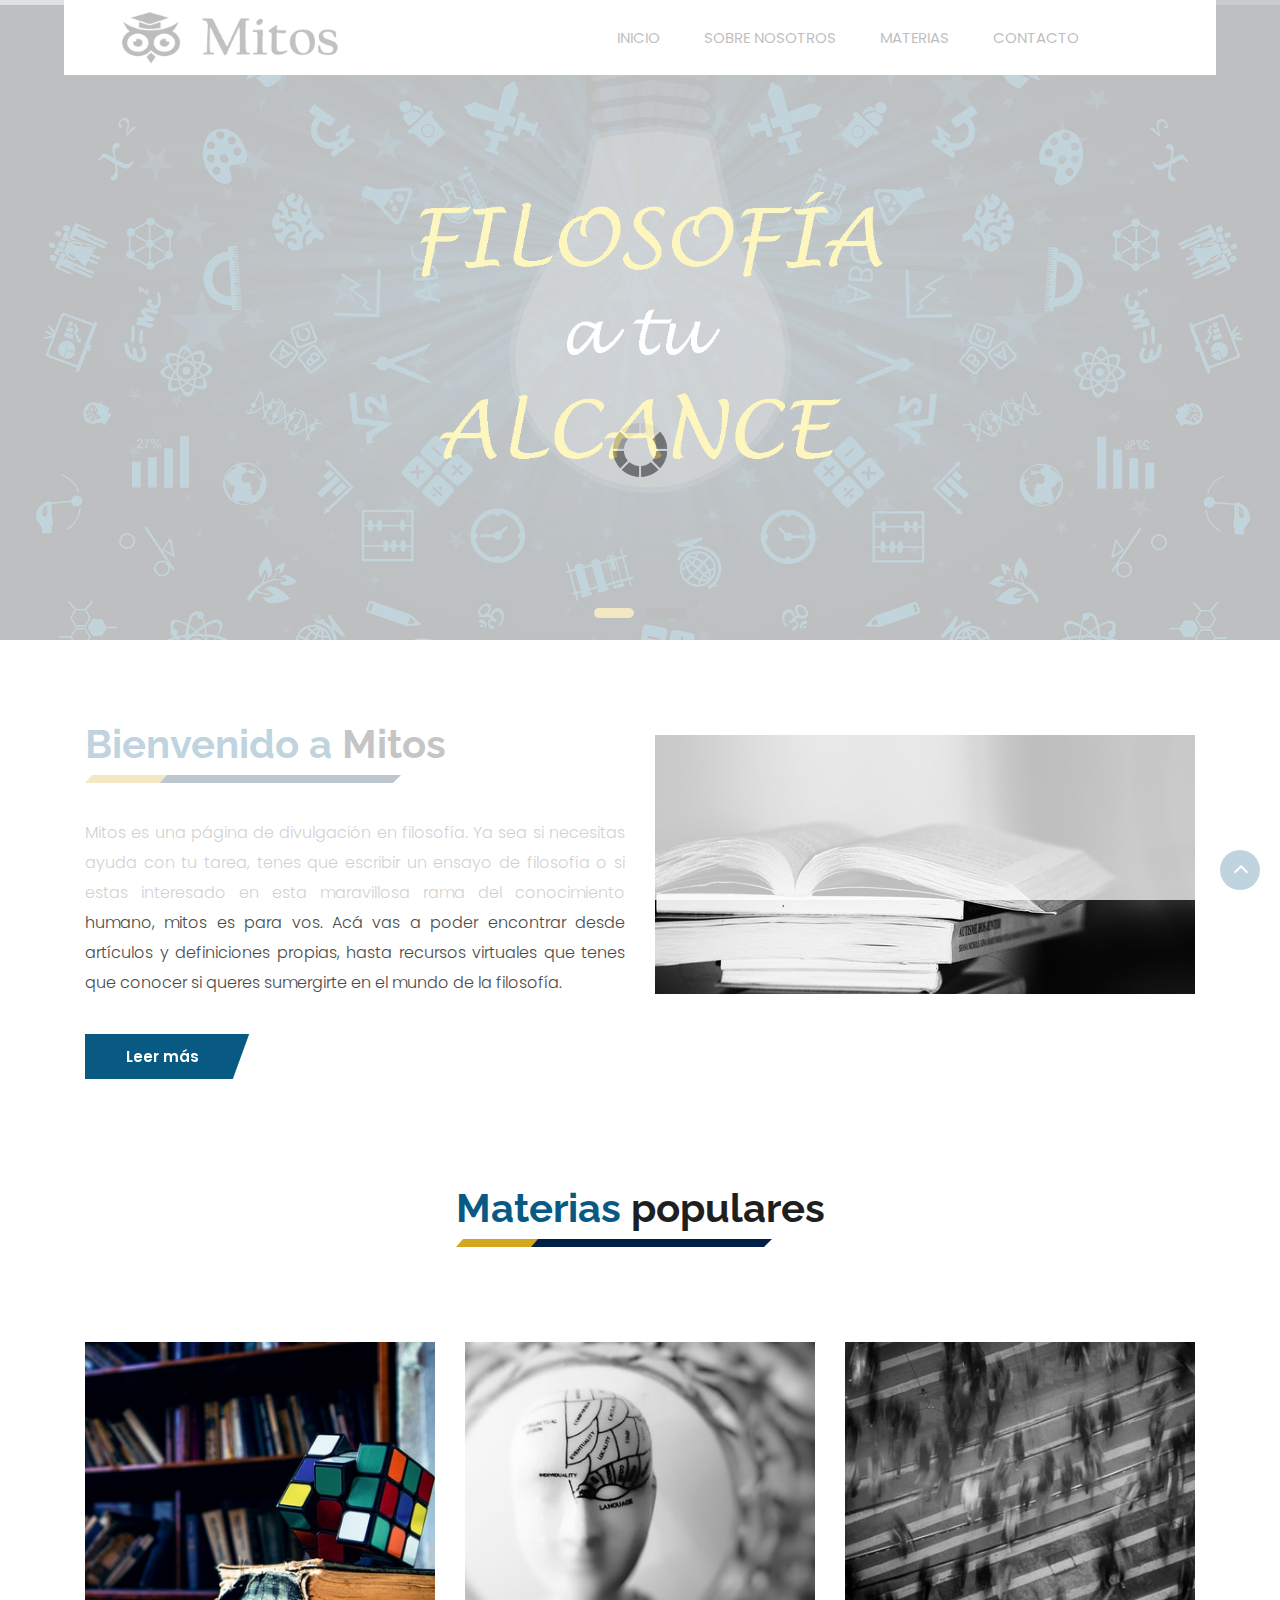
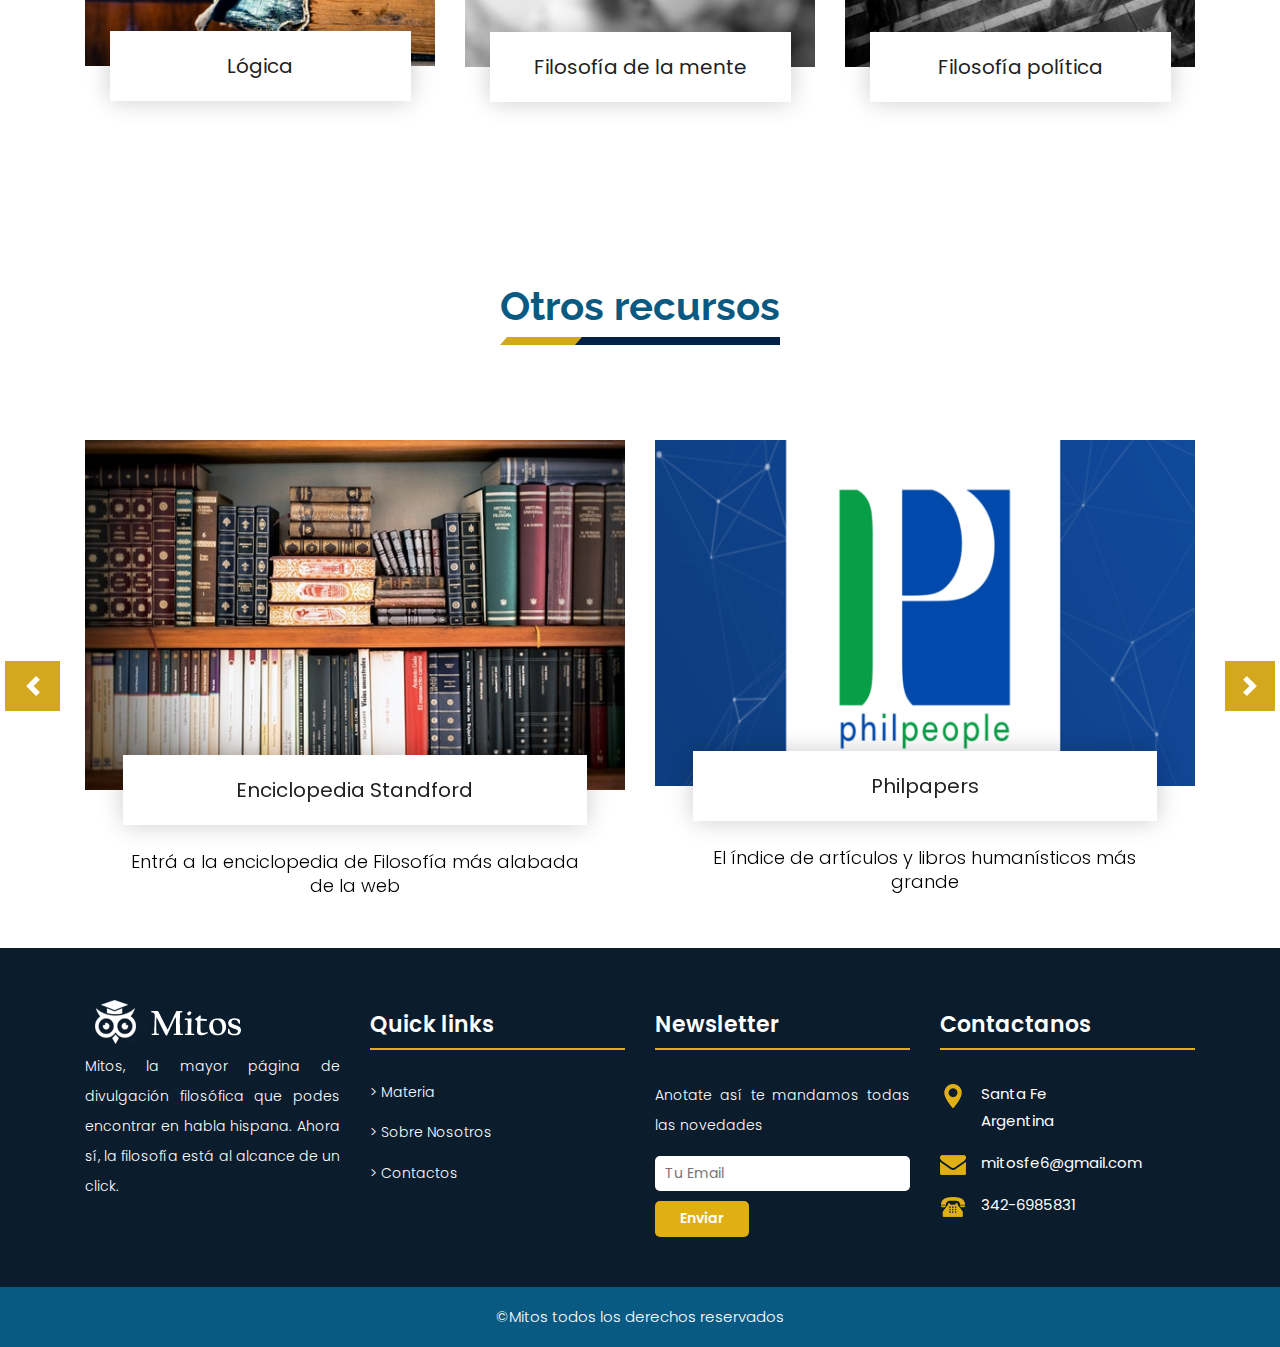
<file: index.html>
<!DOCTYPE html>
<html lang="en">
<!-- Basic -->

<head>
    <meta charset="utf-8">
    <meta http-equiv="X-UA-Compatible" content="IE=edge">

    <!-- Mobile Metas -->
    <meta name="viewport" content="width=device-width, minimum-scale=1.0, maximum-scale=1.0, user-scalable=no">

    <!-- Site Metas -->
    <title>Mitos</title>
    <meta name="keywords" content="Filosofía, divulgación, pensamiento crítico, filósofos, lógica">
    <meta name="description" content="Página web dedicada a la divulgación filosófica">
    <meta name="author" content="Mitos">

    <!-- Site Icons -->
    <link rel="shortcut icon" href="#" type="image/x-icon" />
    <link rel="apple-touch-icon" href="#" />

    <!-- Bootstrap CSS -->
    <link rel="stylesheet" href="css/bootstrap.min.css" />
    <!-- Pogo Slider CSS -->
    <link rel="stylesheet" href="css/pogo-slider.min.css" />
    <!-- Site CSS -->
    <link rel="stylesheet" href="css/style.css" />
    <!-- Responsive CSS -->
    <link rel="stylesheet" href="css/responsive.css" />
    <!-- Custom CSS -->
    <link rel="stylesheet" href="css/custom.css" />

    <!--[if lt IE 9]>
      <script src="https://oss.maxcdn.com/libs/html5shiv/3.7.0/html5shiv.js"></script>
      <script src="https://oss.maxcdn.com/libs/respond.js/1.4.2/respond.min.js"></script>
    <![endif]-->

    <link rel="shortcout icon" type="" href="images/fav.png"> <!--fav icon-->
</head>

<body id="home" data-spy="scroll" data-target="#navbar-wd" data-offset="98">

    <!-- LOADER -->
    <div id="preloader">
        <div class="loader">
            <img src="images/loader.gif" alt="#" />
        </div>
    </div>
    <!-- end loader -->
    <!-- END LOADER -->

    <!-- Start header -->
    <header class="top-header">
        <nav class="navbar header-nav navbar-expand-lg">
            <div class="container-fluid">
                <a class="navbar-brand" href="index.html"><img src="images/logo.png" alt="image"></a>
                <button class="navbar-toggler" type="button" data-toggle="collapse" data-target="#navbar-wd" aria-controls="navbar-wd" aria-expanded="false" aria-label="Toggle navigation">
                    <span></span>
                    <span></span>
                    <span></span>
                </button>
                <div class="collapse navbar-collapse justify-content-end" id="navbar-wd">
                    <ul class="navbar-nav">
                        <li><a class="nav-link active" href="index.html">Inicio</a></li>
                        <li><a class="nav-link" href="about.html">Sobre nosotros</a></li>
                        <li><a class="nav-link" href="cursos.html">Materias</a></li>
						            <li><a class="nav-link" href="contact.html">Contacto</a></li>
                    </ul>
                </div>
            </div>
        </nav>
    </header>
    <!-- End header -->

    <!-- Start Banner -->
    <div class="ulockd-home-slider">
        <div class="container-fluid">
            <div class="row">
                <div class="pogoSlider" id="js-main-slider">
                    <div class="pogoSlider-slide" style="background-image:url(images/banner_img1.png);">
                        <div class="container">
                            <div class="row">
                            </div>
                        </div>
                    </div>
                    <div class="pogoSlider-slide" style="background-image:url(images/banner_img2.png);">
                        <div class="container">
                            <div class="row">
                            </div>
                        </div>
                    </div>
                </div>
                <!-- .pogoSlider -->
            </div>
        </div>
    </div>
    <!-- End Banner -->
	<!-- section -->
    <div class="section margin-top_50">
        <div class="container">
            <div class="row">
                <div class="col-md-6 layout_padding_2">
                    <div class="full">
                        <div class="heading_main text_align_left">
						   <h2><span>Bienvenido a </span>Mitos</h2>
                        </div>
						<div class="full">
						  <p>Mitos es una página de divulgación en filosofía. Ya sea si necesitas ayuda con tu tarea,
              tenes que escribir un ensayo de filosofía o si estas interesado en esta maravillosa rama
            del conocimiento humano, mitos es para vos. Acá vas a poder encontrar desde artículos y definiciones propias,
          hasta recursos virtuales que tenes que conocer si queres sumergirte en el mundo de la filosofía.</p>
						</div>
						<div class="full">
						   <a class="hvr-radial-out button-theme" href="#">Leer más</a>
						</div>
                    </div>
                </div>
				<div class="col-md-6">
                    <div class="full">
                        <img src="images/img2.jpg" alt="#" />
                    </div>
                </div>
            </div>
        </div>
    </div>
	<!-- end section -->
	<!-- section -->
    <div class="section layout_padding">
        <div class="container">
            <div class="row">
                <div class="col-md-12">
                    <div class="full">
                        <div class="heading_main text_align_center">
						   <h2><span>Materias </span>populares</h2>
                        </div>
					  </div>
                </div>
				<div class="col-md-4">
                    <div class="full blog_img_popular">
                       <img class="img-responsive" src="images/p1.jpg" alt="#" />
					   <h4><a href="lógica.html">Lógica</a></h4>
                    </div>
                </div>
				<div class="col-md-4">
                    <div class="full blog_img_popular">
                        <img class="img-responsive" src="images/p2.jpg" alt="#" />
						<h4> <a href="filomente.html">Filosofía de la mente</a> </h4>
                    </div>
                </div>
				<div class="col-md-4">
                    <div class="full blog_img_popular">
                        <img class="img-responsive" src="images/p3.jpg" alt="#" />
						<h4> <a href="filopolítica.html">Filosofía política</a> </h4>
                    </div>
                </div>
            </div>
        </div>
    </div>
	<!-- end section -->
	<!-- section -->
    <div class="section layout_padding padding_bottom-0">
        <div class="container">
            <div class="row">
                <div class="col-md-12">
                    <div class="full">
                        <div class="heading_main text_align_center">
						   <h2><span>Otros recursos</span></h2>
                        </div>
					  </div>
                </div>
			  </div>
               <div class="row">
                <div class="col-lg-12">
                    <div id="demo" class="carousel slide" data-ride="carousel">

                        <!-- The slideshow -->
                        <div class="carousel-inner">
                            <div class="carousel-item active">
                                <div class="row">
                                    <div class="col-lg-6 col-md-6 col-sm-12">
									   <div class="full blog_img_popular">
                                          <img class="img-responsive" src="images/img9.jpg" alt="#" />
										  <h4> <a href="https://plato.stanford.edu" target="_blank">Enciclopedia Standford</a> </h4>
										  <p>Entrá a la enciclopedia de Filosofía más alabada de la web</p>
										</div>
                                    </div>
                                    <div class="col-lg-6 col-md-6 col-sm-12">
                                        <div class="full blog_img_popular">
                                          <img class="img-responsive" src="images/img8.png" alt="#" />
										  <h4> <a href="https://philpapers.org" target="_blank">Philpapers</a> </h4>
										  <p>El índice de artículos y libros humanísticos más grande</p>
										</div>
                                    </div>
                                </div>
                            </div>
                            <div class="carousel-item">
                                <div class="row">
                                    <div class="col-lg-6 col-md-6 col-sm-12">
									   <div class="full blog_img_popular">
                                          <img class="img-responsive" src="images/img12.jpg" alt="#" />
										  <h4> <a href="https://www.youtube.com/watch?v=kBdfcR-8hEY&list=PL30C13C91CFFEFEA6" target="_blank">Justicia, ¿qué debemos hacer?</a> </h4>
										  <p>Mirá las clases magistrales de Michael Sandels, profesor de filosofía en Harvard</p>
										</div>
                                    </div>
                                    <div class="col-lg-6 col-md-6 col-sm-12">
                                        <div class="full blog_img_popular">
                                          <img class="img-responsive" src="images/img11.png" alt="#" />
										  <h4> <a href="https://www.phil.cam.ac.uk" target="_blank">Cambridge</a> </h4>
										  <p>Entrá a la página de la facultad de filosofía de Cambridge</p>
										</div>
                                    </div>
                                </div>
                            </div>
                        </div>

                        <!-- Left and right controls -->
                        <a class="carousel-control-prev" href="#demo" data-slide="prev">
                            <span class="carousel-control-prev-icon"></span>
                        </a>
                        <a class="carousel-control-next" href="#demo" data-slide="next">
                            <span class="carousel-control-next-icon"></span>
                        </a>
                    </div>
                </div>
            </div>
           </div>
        </div>
	<!-- end section -->

  <!-- Start Footer -->
    <footer class="footer-box">
        <div class="container">

		   <div class="row">

		      <div class="col-xs-12 col-sm-6 col-md-6 col-lg-3">
			     <div class="footer_blog">
				    <div class="imagenbottom">
					   <img src="images/footer_logo.png" alt="#" />
					 </div>
					 <div class="full white_fonts">
					    <p>Mitos, la mayor página de divulgación filosófica que podes encontrar en
              habla hispana. Ahora sí, la filosofía está al alcance de un click.</p>
					 </div>
				 </div>
			  </div>

			  <div class="col-xs-12 col-sm-6 col-md-6 col-lg-3">
			       <div class="footer_blog footer_menu white_fonts">
						    <h3>Quick links</h3>
						    <ul>
                  <li><a href="cursos.html">> Materia</a></li>
  							  <li><a href="about.html">> Sobre Nosotros</a></li>
  							  <li><a href="contact.html">> Contactos</a></li>
							  <!--<li><a href="#">> LearnPress</a></li>-->
							 <!--<li><a href="#">> Release Status</a></li>-->
							</ul>
						 </div>
				 </div>

				 <div class="col-xs-12 col-sm-6 col-md-6 col-lg-3">
				 <div class="footer_blog full white_fonts">
						     <h3>Newsletter</h3>
							 <p>Anotate así te mandamos todas las novedades</p>
							 <div class="newsletter_form">
							    <form action="index.html">
								   <input type="email" placeholder="Tu Email" name="#" required />
								   <button>Enviar</button>
								</form>
							 </div>
						 </div>
					</div>

			  <div class="col-xs-12 col-sm-6 col-md-6 col-lg-3">
				 <div class="footer_blog full white_fonts">
						     <h3>Contactanos</h3>
							 <ul class="full">
							   <li><img src="images/i5.png"><span>Santa Fe<br>Argentina</span></li>
							   <li><img src="images/i6.png"><span>mitosfe6@gmail.com</span></li>
							   <li><img src="images/i7.png"><span>342-6985831</span></li>
							 </ul>
						 </div>
					</div>

		   </div>

        </div>
    </footer>
    <!-- End Footer -->

    <div class="footer_bottom">
        <div class="container">
            <div class="row">
                <div class="col-12">
                    <p class="crp">©Mitos todos los derechos reservados</p>
                </div>
            </div>
        </div>
    </div>

    <a href="#" id="scroll-to-top" class="hvr-radial-out"><i class="fa fa-angle-up"></i></a>

    <!-- ALL JS FILES -->
    <script src="js/jquery.min.js"></script>
	<script src="js/popper.min.js"></script>
    <script src="js/bootstrap.min.js"></script>
    <!-- ALL PLUGINS -->
    <script src="js/jquery.magnific-popup.min.js"></script>
    <script src="js/jquery.pogo-slider.min.js"></script>
    <script src="js/slider-index.js"></script>
    <script src="js/smoothscroll.js"></script>
    <script src="js/form-validator.min.js"></script>
    <script src="js/contact-form-script.js"></script>
    <script src="js/isotope.min.js"></script>
    <script src="js/images-loded.min.js"></script>
    <script src="js/custom.js"></script>
	<script>
	/* counter js */

(function ($) {
	$.fn.countTo = function (options) {
		options = options || {};

		return $(this).each(function () {
			// set options for current element
			var settings = $.extend({}, $.fn.countTo.defaults, {
				from:            $(this).data('from'),
				to:              $(this).data('to'),
				speed:           $(this).data('speed'),
				refreshInterval: $(this).data('refresh-interval'),
				decimals:        $(this).data('decimals')
			}, options);

			// how many times to update the value, and how much to increment the value on each update
			var loops = Math.ceil(settings.speed / settings.refreshInterval),
				increment = (settings.to - settings.from) / loops;

			// references & variables that will change with each update
			var self = this,
				$self = $(this),
				loopCount = 0,
				value = settings.from,
				data = $self.data('countTo') || {};

			$self.data('countTo', data);

			// if an existing interval can be found, clear it first
			if (data.interval) {
				clearInterval(data.interval);
			}
			data.interval = setInterval(updateTimer, settings.refreshInterval);

			// initialize the element with the starting value
			render(value);

			function updateTimer() {
				value += increment;
				loopCount++;

				render(value);

				if (typeof(settings.onUpdate) == 'function') {
					settings.onUpdate.call(self, value);
				}

				if (loopCount >= loops) {
					// remove the interval
					$self.removeData('countTo');
					clearInterval(data.interval);
					value = settings.to;

					if (typeof(settings.onComplete) == 'function') {
						settings.onComplete.call(self, value);
					}
				}
			}

			function render(value) {
				var formattedValue = settings.formatter.call(self, value, settings);
				$self.html(formattedValue);
			}
		});
	};

	$.fn.countTo.defaults = {
		from: 0,               // the number the element should start at
		to: 0,                 // the number the element should end at
		speed: 1000,           // how long it should take to count between the target numbers
		refreshInterval: 100,  // how often the element should be updated
		decimals: 0,           // the number of decimal places to show
		formatter: formatter,  // handler for formatting the value before rendering
		onUpdate: null,        // callback method for every time the element is updated
		onComplete: null       // callback method for when the element finishes updating
	};

	function formatter(value, settings) {
		return value.toFixed(settings.decimals);
	}
}(jQuery));

jQuery(function ($) {
  // custom formatting example
  $('.count-number').data('countToOptions', {
	formatter: function (value, options) {
	  return value.toFixed(options.decimals).replace(/\B(?=(?:\d{3})+(?!\d))/g, ',');
	}
  });

  // start all the timers
  $('.timer').each(count);

  function count(options) {
	var $this = $(this);
	options = $.extend({}, options || {}, $this.data('countToOptions') || {});
	$this.countTo(options);
  }
});
	</script>
</body>

</html>
</file>
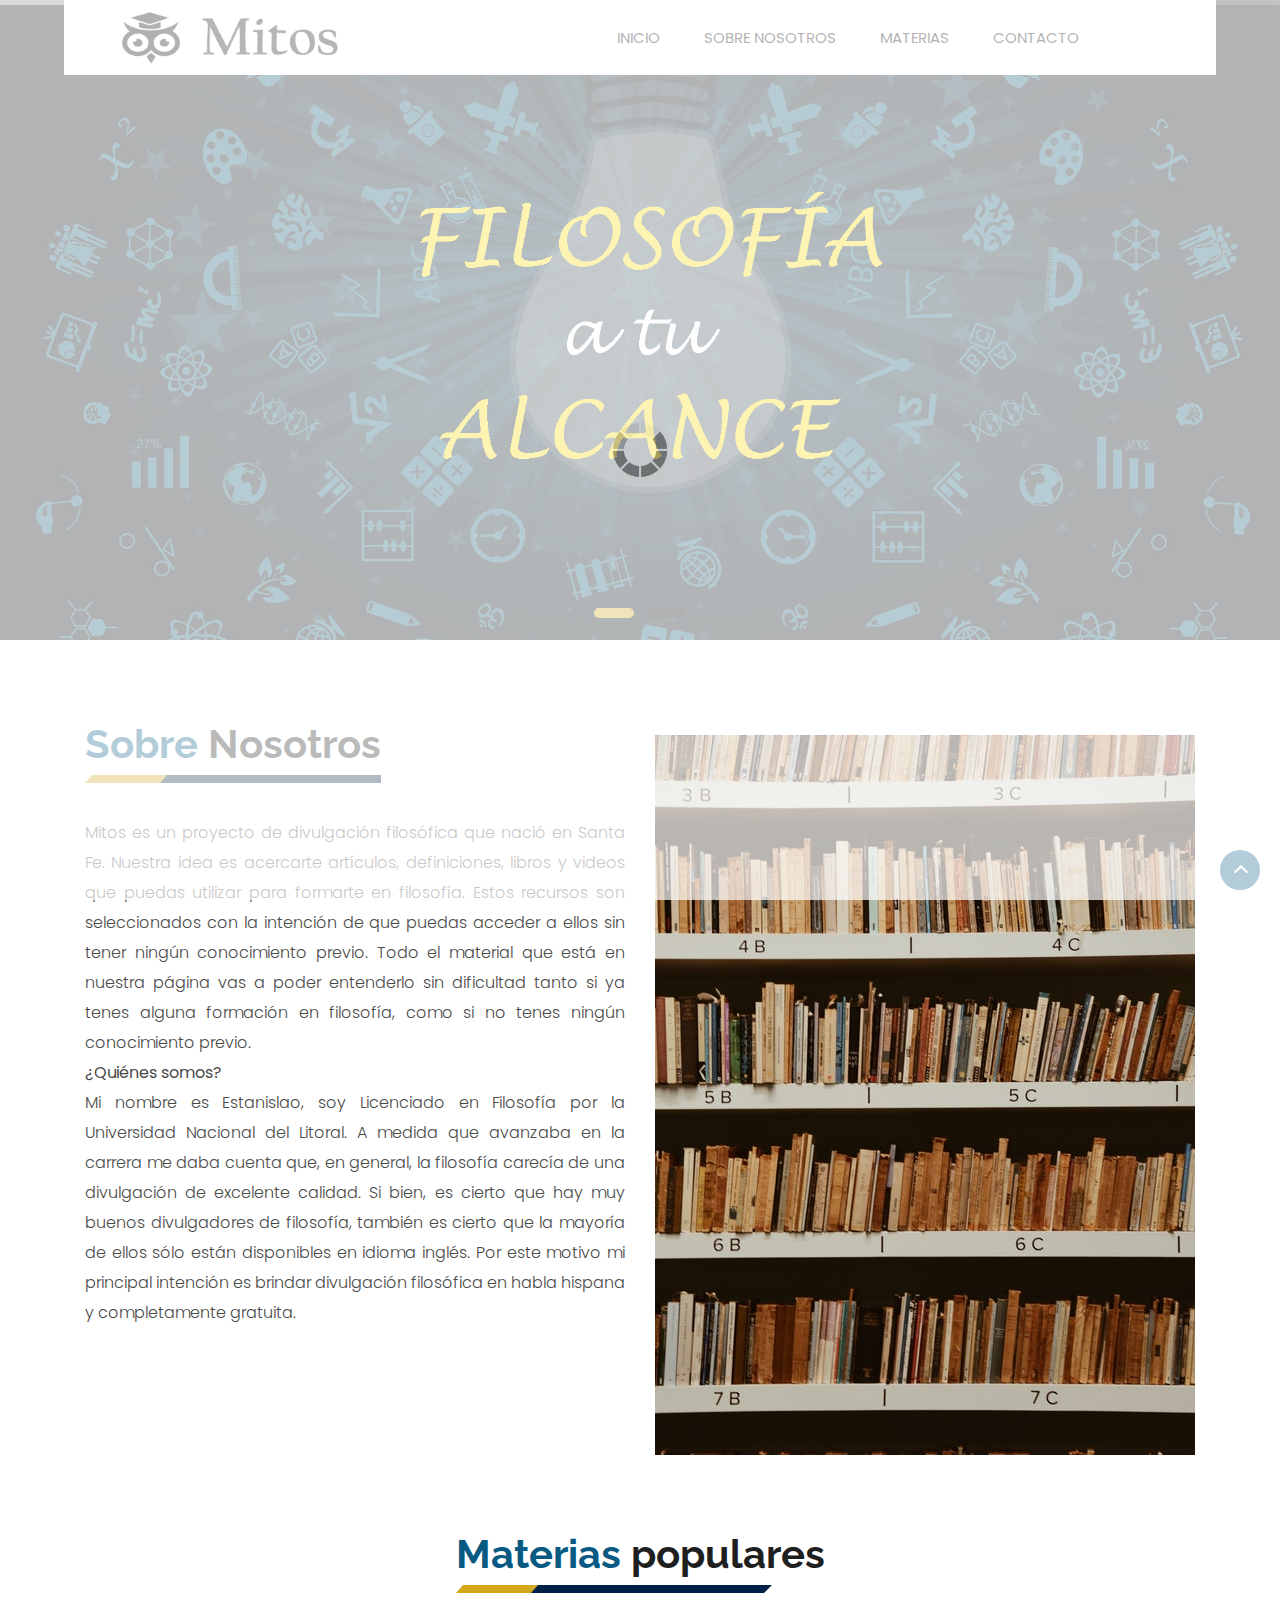
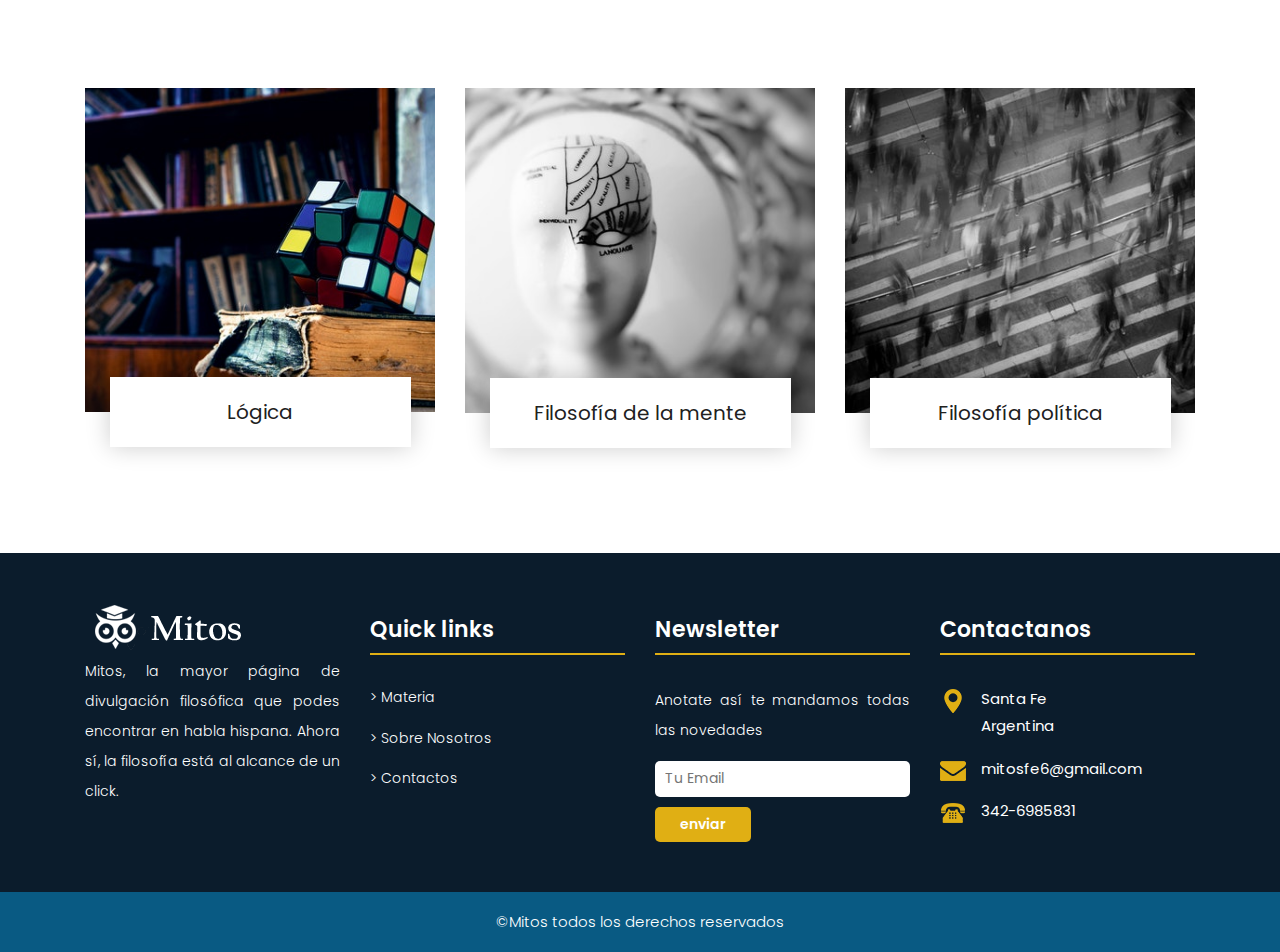
<file: about.html>
<!DOCTYPE html>
<html lang="en">
<!-- Basic -->

<head>
    <meta charset="utf-8">
    <meta http-equiv="X-UA-Compatible" content="IE=edge">

    <!-- Mobile Metas -->
    <meta name="viewport" content="width=device-width, minimum-scale=1.0, maximum-scale=1.0, user-scalable=no">

    <!-- Site Metas -->
    <title>Mitos</title>
    <meta name="keywords" content="Filosofía, divulgación, pensamiento crítico, filósofos, lógica">
    <meta name="description" content="Página web dedicada a la divulgación filosófica">
    <meta name="author" content="Mitos">

    <!-- Site Icons -->
    <link rel="shortcut icon" href="#" type="image/x-icon" />
    <link rel="apple-touch-icon" href="#" />

    <!-- Bootstrap CSS -->
    <link rel="stylesheet" href="css/bootstrap.min.css" />
    <!-- Pogo Slider CSS -->
    <link rel="stylesheet" href="css/pogo-slider.min.css" />
    <!-- Site CSS -->
    <link rel="stylesheet" href="css/style.css" />
    <!-- Responsive CSS -->
    <link rel="stylesheet" href="css/responsive.css" />
    <!-- Custom CSS -->
    <link rel="stylesheet" href="css/custom.css" />

    <!--[if lt IE 9]>
      <script src="https://oss.maxcdn.com/libs/html5shiv/3.7.0/html5shiv.js"></script>
      <script src="https://oss.maxcdn.com/libs/respond.js/1.4.2/respond.min.js"></script>
    <![endif]-->

    <link rel="shortcout icon" type="" href="images/fav.png"> <!--fav icon-->

</head>

<body id="home" data-spy="scroll" data-target="#navbar-wd" data-offset="98">

    <!-- LOADER -->
    <div id="preloader">
        <div class="loader">
            <img src="images/loader.gif" alt="#" />
        </div>
    </div>
    <!-- end loader -->
    <!-- END LOADER -->

    <!-- Start header -->
    <header class="top-header">
        <nav class="navbar header-nav navbar-expand-lg">
            <div class="container-fluid">
                <a class="navbar-brand" href="index.html"><img src="images/logo.png" alt="image"></a>
                <button class="navbar-toggler" type="button" data-toggle="collapse" data-target="#navbar-wd" aria-controls="navbar-wd" aria-expanded="false" aria-label="Toggle navigation">
                    <span></span>
                    <span></span>
                    <span></span>
                </button>
                <div class="collapse navbar-collapse justify-content-end" id="navbar-wd">
                    <ul class="navbar-nav">
                        <li><a class="nav-link active" href="index.html">Inicio</a></li>
                        <li><a class="nav-link" href="about.html">Sobre nosotros</a></li>
                        <li><a class="nav-link" href="cursos.html">Materias</a></li>
						            <li><a class="nav-link" href="contact.html">Contacto</a></li>
                    </ul>
                </div>
            </div>
        </nav>
    </header>
    <!-- End header -->
    <!-- Start Banner -->
    <div class="ulockd-home-slider">
        <div class="container-fluid">
            <div class="row">
                <div class="pogoSlider" id="js-main-slider">
                    <div class="pogoSlider-slide" style="background-image:url(images/banner_img1.png);">
                        <div class="container">
                            <div class="row">
                            </div>
                        </div>
                    </div>
                    <div class="pogoSlider-slide" style="background-image:url(images/banner_img2.png);">
                        <div class="container">
                            <div class="row">
                            </div>
                        </div>
                    </div>
                </div>
                <!-- .pogoSlider -->
            </div>
        </div>
    </div>
    <!-- End Banner -->
	<!-- section -->
    <div class="section margin-top_50">
        <div class="container">
            <div class="row">
                <div class="col-md-6 layout_padding_2">
                    <div class="full">
                        <div class="heading_main text_align_left">
						   <h2><span>Sobre</span> Nosotros</h2>
                        </div>
						<div class="full">
						  <p>Mitos es un proyecto de divulgación filosófica que nació en Santa Fe. Nuestra idea es acercarte artículos,
                definiciones, libros y videos que puedas utilizar para formarte en filosofía. Estos recursos son seleccionados
                con la intención de que puedas acceder a ellos sin tener ningún conocimiento previo. Todo el material que está
                en nuestra página vas a poder entenderlo sin dificultad tanto si ya tenes alguna formación en filosofía, como si
                no tenes ningún conocimiento previo. <br>
              <strong>¿Quiénes somos?</strong> <br>
                Mi nombre es Estanislao, soy Licenciado en Filosofía por la
                Universidad Nacional del Litoral. A medida que avanzaba en la carrera me daba cuenta que, en general, la filosofía
                carecía de una divulgación de excelente calidad. Si bien, es cierto que hay muy buenos divulgadores de filosofía,
                también es cierto que la mayoría de ellos sólo están disponibles en idioma inglés. Por este motivo mi principal intención
                es brindar divulgación filosófica en habla hispana y completamente gratuita. </p>
						</div>
          </div>
        </div>
				<div class="col-md-6">
                    <div class="full">
                        <img src="images/img13.jpg" alt="#" />
                    </div>
                </div>
            </div>
        </div>
    </div>
	<!-- end section -->
	<!-- section -->
    <div class="section layout_padding">
        <div class="container">
            <div class="row">
                <div class="col-md-12">
                    <div class="full">
                        <div class="heading_main text_align_center">
						   <h2><span>Materias </span>populares</h2>
                        </div>
					  </div>
                </div>
				<div class="col-md-4">
                    <div class="full blog_img_popular">
                       <img class="img-responsive" src="images/p1.jpg" alt="#" />
					   <h4> <a href="lógica.html">Lógica</a> </h4>
                    </div>
                </div>
				<div class="col-md-4">
                    <div class="full blog_img_popular">
                        <img class="img-responsive" src="images/p2.jpg" alt="#" />
						<h4> <a href="filomente.html">Filosofía de la mente</a> </h4>
                    </div>
                </div>
				<div class="col-md-4">
                    <div class="full blog_img_popular">
                        <img class="img-responsive" src="images/p3.jpg" alt="#" />
						<h4> <a href="filopolítica.html">Filosofía política</a> </h4>
                    </div>
                </div>
            </div>
        </div>
    </div>
	<!-- end section -->
  <!-- Start Footer -->
    <footer class="footer-box">
        <div class="container">

		   <div class="row">

		      <div class="col-xs-12 col-sm-6 col-md-6 col-lg-3">
			     <div class="footer_blog">
				    <div class="imagenbottom">
					   <img src="images/footer_logo.png" alt="#" />
					 </div>
					 <div class="full white_fonts">
					    <p>Mitos, la mayor página de divulgación filosófica que podes encontrar en
              habla hispana. Ahora sí, la filosofía está al alcance de un click.</p>
					 </div>
				 </div>
			  </div>

			  <div class="col-xs-12 col-sm-6 col-md-6 col-lg-3">
			       <div class="footer_blog footer_menu white_fonts">
						    <h3>Quick links</h3>
						    <ul>
							  <li><a href="cursos.html">> Materia</a></li>
							  <li><a href="about.html">> Sobre Nosotros</a></li>
							  <li><a href="contact.html">> Contactos</a></li>
							  <!--<li><a href="#">> LearnPress</a></li>-->
							 <!--<li><a href="#">> Release Status</a></li>-->
							</ul>
						 </div>
				 </div>

				 <div class="col-xs-12 col-sm-6 col-md-6 col-lg-3">
				 <div class="footer_blog full white_fonts">
						     <h3>Newsletter</h3>
							 <p>Anotate así te mandamos todas las novedades</p>
							 <div class="newsletter_form">
							    <form action="index.html">
								   <input type="email" placeholder="Tu Email" name="#" required />
								   <button>enviar</button>
								</form>
							 </div>
						 </div>
					</div>

			  <div class="col-xs-12 col-sm-6 col-md-6 col-lg-3">
				 <div class="footer_blog full white_fonts">
						     <h3>Contactanos</h3>
							 <ul class="full">
							   <li><img src="images/i5.png"><span>Santa Fe<br>Argentina</span></li>
							   <li><img src="images/i6.png"><span>mitosfe6@gmail.com</span></li>
							   <li><img src="images/i7.png"><span>342-6985831</span></li>
							 </ul>
						 </div>
					</div>

		   </div>

        </div>
    </footer>
    <!-- End Footer -->

    <div class="footer_bottom">
        <div class="container">
            <div class="row">
                <div class="col-12">
                    <p class="crp">©Mitos todos los derechos reservados</p>
                </div>
            </div>
        </div>
    </div>

    <a href="#" id="scroll-to-top" class="hvr-radial-out"><i class="fa fa-angle-up"></i></a>

    <!-- ALL JS FILES -->
    <script src="js/jquery.min.js"></script>
	<script src="js/popper.min.js"></script>
    <script src="js/bootstrap.min.js"></script>
    <!-- ALL PLUGINS -->
    <script src="js/jquery.magnific-popup.min.js"></script>
    <script src="js/jquery.pogo-slider.min.js"></script>
    <script src="js/slider-index.js"></script>
    <script src="js/smoothscroll.js"></script>
    <script src="js/form-validator.min.js"></script>
    <script src="js/contact-form-script.js"></script>
    <script src="js/isotope.min.js"></script>
    <script src="js/images-loded.min.js"></script>
    <script src="js/custom.js"></script>
	<script>
	/* counter js */

(function ($) {
	$.fn.countTo = function (options) {
		options = options || {};

		return $(this).each(function () {
			// set options for current element
			var settings = $.extend({}, $.fn.countTo.defaults, {
				from:            $(this).data('from'),
				to:              $(this).data('to'),
				speed:           $(this).data('speed'),
				refreshInterval: $(this).data('refresh-interval'),
				decimals:        $(this).data('decimals')
			}, options);

			// how many times to update the value, and how much to increment the value on each update
			var loops = Math.ceil(settings.speed / settings.refreshInterval),
				increment = (settings.to - settings.from) / loops;

			// references & variables that will change with each update
			var self = this,
				$self = $(this),
				loopCount = 0,
				value = settings.from,
				data = $self.data('countTo') || {};

			$self.data('countTo', data);

			// if an existing interval can be found, clear it first
			if (data.interval) {
				clearInterval(data.interval);
			}
			data.interval = setInterval(updateTimer, settings.refreshInterval);

			// initialize the element with the starting value
			render(value);

			function updateTimer() {
				value += increment;
				loopCount++;

				render(value);

				if (typeof(settings.onUpdate) == 'function') {
					settings.onUpdate.call(self, value);
				}

				if (loopCount >= loops) {
					// remove the interval
					$self.removeData('countTo');
					clearInterval(data.interval);
					value = settings.to;

					if (typeof(settings.onComplete) == 'function') {
						settings.onComplete.call(self, value);
					}
				}
			}

			function render(value) {
				var formattedValue = settings.formatter.call(self, value, settings);
				$self.html(formattedValue);
			}
		});
	};

	$.fn.countTo.defaults = {
		from: 0,               // the number the element should start at
		to: 0,                 // the number the element should end at
		speed: 1000,           // how long it should take to count between the target numbers
		refreshInterval: 100,  // how often the element should be updated
		decimals: 0,           // the number of decimal places to show
		formatter: formatter,  // handler for formatting the value before rendering
		onUpdate: null,        // callback method for every time the element is updated
		onComplete: null       // callback method for when the element finishes updating
	};

	function formatter(value, settings) {
		return value.toFixed(settings.decimals);
	}
}(jQuery));

jQuery(function ($) {
  // custom formatting example
  $('.count-number').data('countToOptions', {
	formatter: function (value, options) {
	  return value.toFixed(options.decimals).replace(/\B(?=(?:\d{3})+(?!\d))/g, ',');
	}
  });

  // start all the timers
  $('.timer').each(count);

  function count(options) {
	var $this = $(this);
	options = $.extend({}, options || {}, $this.data('countToOptions') || {});
	$this.countTo(options);
  }
});
	</script>
</body>

</html>
</file>
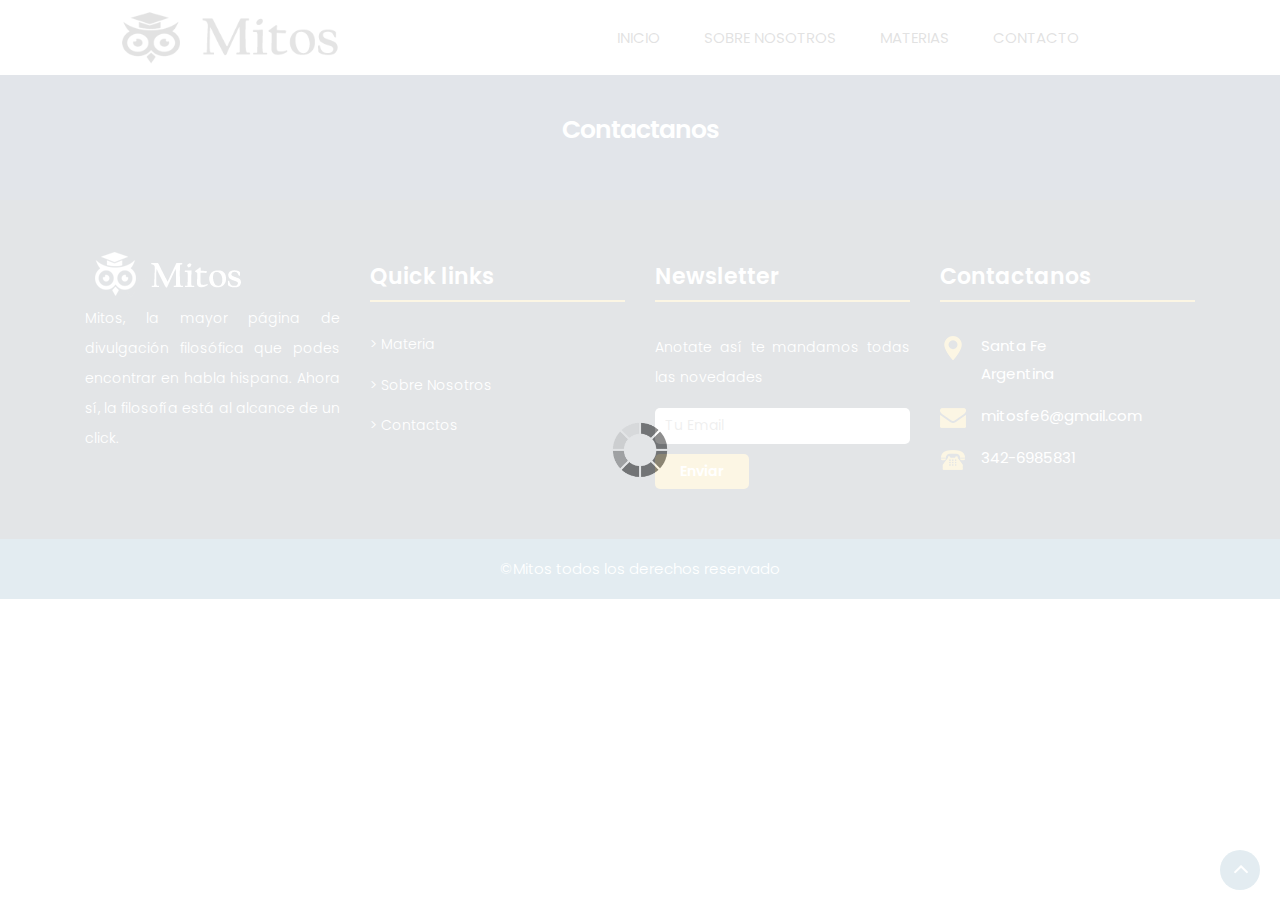
<file: contact.html>
<!DOCTYPE html>
<html lang="en">
<!-- Basic -->

<head>
    <meta charset="utf-8">
    <meta http-equiv="X-UA-Compatible" content="IE=edge">

    <!-- Mobile Metas -->
    <meta name="viewport" content="width=device-width, minimum-scale=1.0, maximum-scale=1.0, user-scalable=no">

    <!-- Site Metas -->
    <title>Mitos</title>
    <meta name="keywords" content="Filosofía, divulgación, pensamiento crítico, filósofos, lógica">
    <meta name="description" content="Página web dedicada a la divulgación filosófica">
    <meta name="author" content="Mitos">

    <!-- Site Icons -->
    <link rel="shortcut icon" href="#" type="image/x-icon" />
    <link rel="apple-touch-icon" href="#" />

    <!-- Bootstrap CSS -->
    <link rel="stylesheet" href="css/bootstrap.min.css" />
    <!-- Pogo Slider CSS -->
    <link rel="stylesheet" href="css/pogo-slider.min.css" />
    <!-- Site CSS -->
    <link rel="stylesheet" href="css/style.css" />
    <!-- Responsive CSS -->
    <link rel="stylesheet" href="css/responsive.css" />
    <!-- Custom CSS -->
    <link rel="stylesheet" href="css/custom.css" />

    <!--[if lt IE 9]>
      <script src="https://oss.maxcdn.com/libs/html5shiv/3.7.0/html5shiv.js"></script>
      <script src="https://oss.maxcdn.com/libs/respond.js/1.4.2/respond.min.js"></script>
    <![endif]-->

    <link rel="shortcout icon" type="" href="images/fav.png"> <!--fav icon-->
</head>

<body id="inner_page" data-spy="scroll" data-target="#navbar-wd" data-offset="98">

    <!-- LOADER -->
    <div id="preloader">
        <div class="loader">
            <img src="images/loader.gif" alt="#" />
        </div>
    </div>
    <!-- end loader -->
    <!-- END LOADER -->

    <!-- Start header -->
    <header class="top-header">
        <nav class="navbar header-nav navbar-expand-lg">
            <div class="container-fluid">
                <a class="navbar-brand" href="index.html"><img src="images/logo.png" alt="image"></a>
                <button class="navbar-toggler" type="button" data-toggle="collapse" data-target="#navbar-wd" aria-controls="navbar-wd" aria-expanded="false" aria-label="Toggle navigation">
                    <span></span>
                    <span></span>
                    <span></span>
                </button>
                <div class="collapse navbar-collapse justify-content-end" id="navbar-wd">
                    <ul class="navbar-nav">
                        <li><a class="nav-link active" href="index.html">Inicio</a></li>
                        <li><a class="nav-link" href="about.html">Sobre nosotros</a></li>
                        <li><a class="nav-link" href="cursos.html">Materias</a></li>
						            <li><a class="nav-link" href="contact.html">Contacto</a></li>
                    </ul>
                </div>
            </div>
        </nav>
    </header>
    <!-- End header -->

	<!-- section -->

	<section class="inner_banner">
	  <div class="container">
	      <div class="row">
		      <div class="col-12">
			     <div class="full">
				     <h3>Contactanos</h3>
				 </div>
			  </div>
		  </div>
	  </div>
	</section>

	<!-- end section -->

	<!-- section -->
	<script type="text/javascript" src="https://form.jotform.com/jsform/203094508756662"></script>
	<!-- end section -->
  <!-- Start Footer -->
    <footer class="footer-box">
        <div class="container">

		   <div class="row">

		      <div class="col-xs-12 col-sm-6 col-md-6 col-lg-3">
			     <div class="footer_blog">
				    <div class="imagenbottom">
					   <img src="images/footer_logo.png" alt="#" />
					 </div>
					 <div class="full white_fonts">
					    <p>Mitos, la mayor página de divulgación filosófica que podes encontrar en
              habla hispana. Ahora sí, la filosofía está al alcance de un click.</p>
					 </div>
				 </div>
			  </div>

			  <div class="col-xs-12 col-sm-6 col-md-6 col-lg-3">
			       <div class="footer_blog footer_menu white_fonts">
						    <h3>Quick links</h3>
						    <ul>
                  <li><a href="cursos.html">> Materia</a></li>
  							  <li><a href="about.html">> Sobre Nosotros</a></li>
  							  <li><a href="contact.html">> Contactos</a></li>
							  <!--<li><a href="#">> LearnPress</a></li>-->
							 <!--<li><a href="#">> Release Status</a></li>-->
							</ul>
						 </div>
				 </div>

				 <div class="col-xs-12 col-sm-6 col-md-6 col-lg-3">
				 <div class="footer_blog full white_fonts">
						     <h3>Newsletter</h3>
							 <p>Anotate así te mandamos todas las novedades</p>
							 <div class="newsletter_form">
							    <form action="index.html">
								   <input type="email" placeholder="Tu Email" name="#" required />
								   <button>Enviar</button>
								</form>
							 </div>
						 </div>
					</div>

			  <div class="col-xs-12 col-sm-6 col-md-6 col-lg-3">
				 <div class="footer_blog full white_fonts">
						     <h3>Contactanos</h3>
							 <ul class="full">
							   <li><img src="images/i5.png"><span>Santa Fe<br>Argentina</span></li>
							   <li><img src="images/i6.png"><span>mitosfe6@gmail.com</span></li>
							   <li><img src="images/i7.png"><span>342-6985831</span></li>
							 </ul>
						 </div>
					</div>

		   </div>

        </div>
    </footer>
    <!-- End Footer -->

    <div class="footer_bottom">
        <div class="container">
            <div class="row">
                <div class="col-12">
                    <p class="crp">©Mitos todos los derechos reservado</p>
                </div>
            </div>
        </div>
    </div>

    <a href="#" id="scroll-to-top" class="hvr-radial-out"><i class="fa fa-angle-up"></i></a>

    <!-- ALL JS FILES -->
    <script src="js/jquery.min.js"></script>
	<script src="js/popper.min.js"></script>
    <script src="js/bootstrap.min.js"></script>
    <!-- ALL PLUGINS -->
    <script src="js/jquery.magnific-popup.min.js"></script>
    <script src="js/jquery.pogo-slider.min.js"></script>
    <script src="js/slider-index.js"></script>
    <script src="js/smoothscroll.js"></script>
    <script src="js/form-validator.min.js"></script>
    <script src="js/contact-form-script.js"></script>
    <script src="js/isotope.min.js"></script>
    <script src="js/images-loded.min.js"></script>
    <script src="js/custom.js"></script>
	<script>
	/* counter js */

(function ($) {
	$.fn.countTo = function (options) {
		options = options || {};

		return $(this).each(function () {
			// set options for current element
			var settings = $.extend({}, $.fn.countTo.defaults, {
				from:            $(this).data('from'),
				to:              $(this).data('to'),
				speed:           $(this).data('speed'),
				refreshInterval: $(this).data('refresh-interval'),
				decimals:        $(this).data('decimals')
			}, options);

			// how many times to update the value, and how much to increment the value on each update
			var loops = Math.ceil(settings.speed / settings.refreshInterval),
				increment = (settings.to - settings.from) / loops;

			// references & variables that will change with each update
			var self = this,
				$self = $(this),
				loopCount = 0,
				value = settings.from,
				data = $self.data('countTo') || {};

			$self.data('countTo', data);

			// if an existing interval can be found, clear it first
			if (data.interval) {
				clearInterval(data.interval);
			}
			data.interval = setInterval(updateTimer, settings.refreshInterval);

			// initialize the element with the starting value
			render(value);

			function updateTimer() {
				value += increment;
				loopCount++;

				render(value);

				if (typeof(settings.onUpdate) == 'function') {
					settings.onUpdate.call(self, value);
				}

				if (loopCount >= loops) {
					// remove the interval
					$self.removeData('countTo');
					clearInterval(data.interval);
					value = settings.to;

					if (typeof(settings.onComplete) == 'function') {
						settings.onComplete.call(self, value);
					}
				}
			}

			function render(value) {
				var formattedValue = settings.formatter.call(self, value, settings);
				$self.html(formattedValue);
			}
		});
	};

	$.fn.countTo.defaults = {
		from: 0,               // the number the element should start at
		to: 0,                 // the number the element should end at
		speed: 1000,           // how long it should take to count between the target numbers
		refreshInterval: 100,  // how often the element should be updated
		decimals: 0,           // the number of decimal places to show
		formatter: formatter,  // handler for formatting the value before rendering
		onUpdate: null,        // callback method for every time the element is updated
		onComplete: null       // callback method for when the element finishes updating
	};

	function formatter(value, settings) {
		return value.toFixed(settings.decimals);
	}
}(jQuery));

jQuery(function ($) {
  // custom formatting example
  $('.count-number').data('countToOptions', {
	formatter: function (value, options) {
	  return value.toFixed(options.decimals).replace(/\B(?=(?:\d{3})+(?!\d))/g, ',');
	}
  });

  // start all the timers
  $('.timer').each(count);

  function count(options) {
	var $this = $(this);
	options = $.extend({}, options || {}, $this.data('countToOptions') || {});
	$this.countTo(options);
  }
});
	</script>
</body>

</html>
</file>
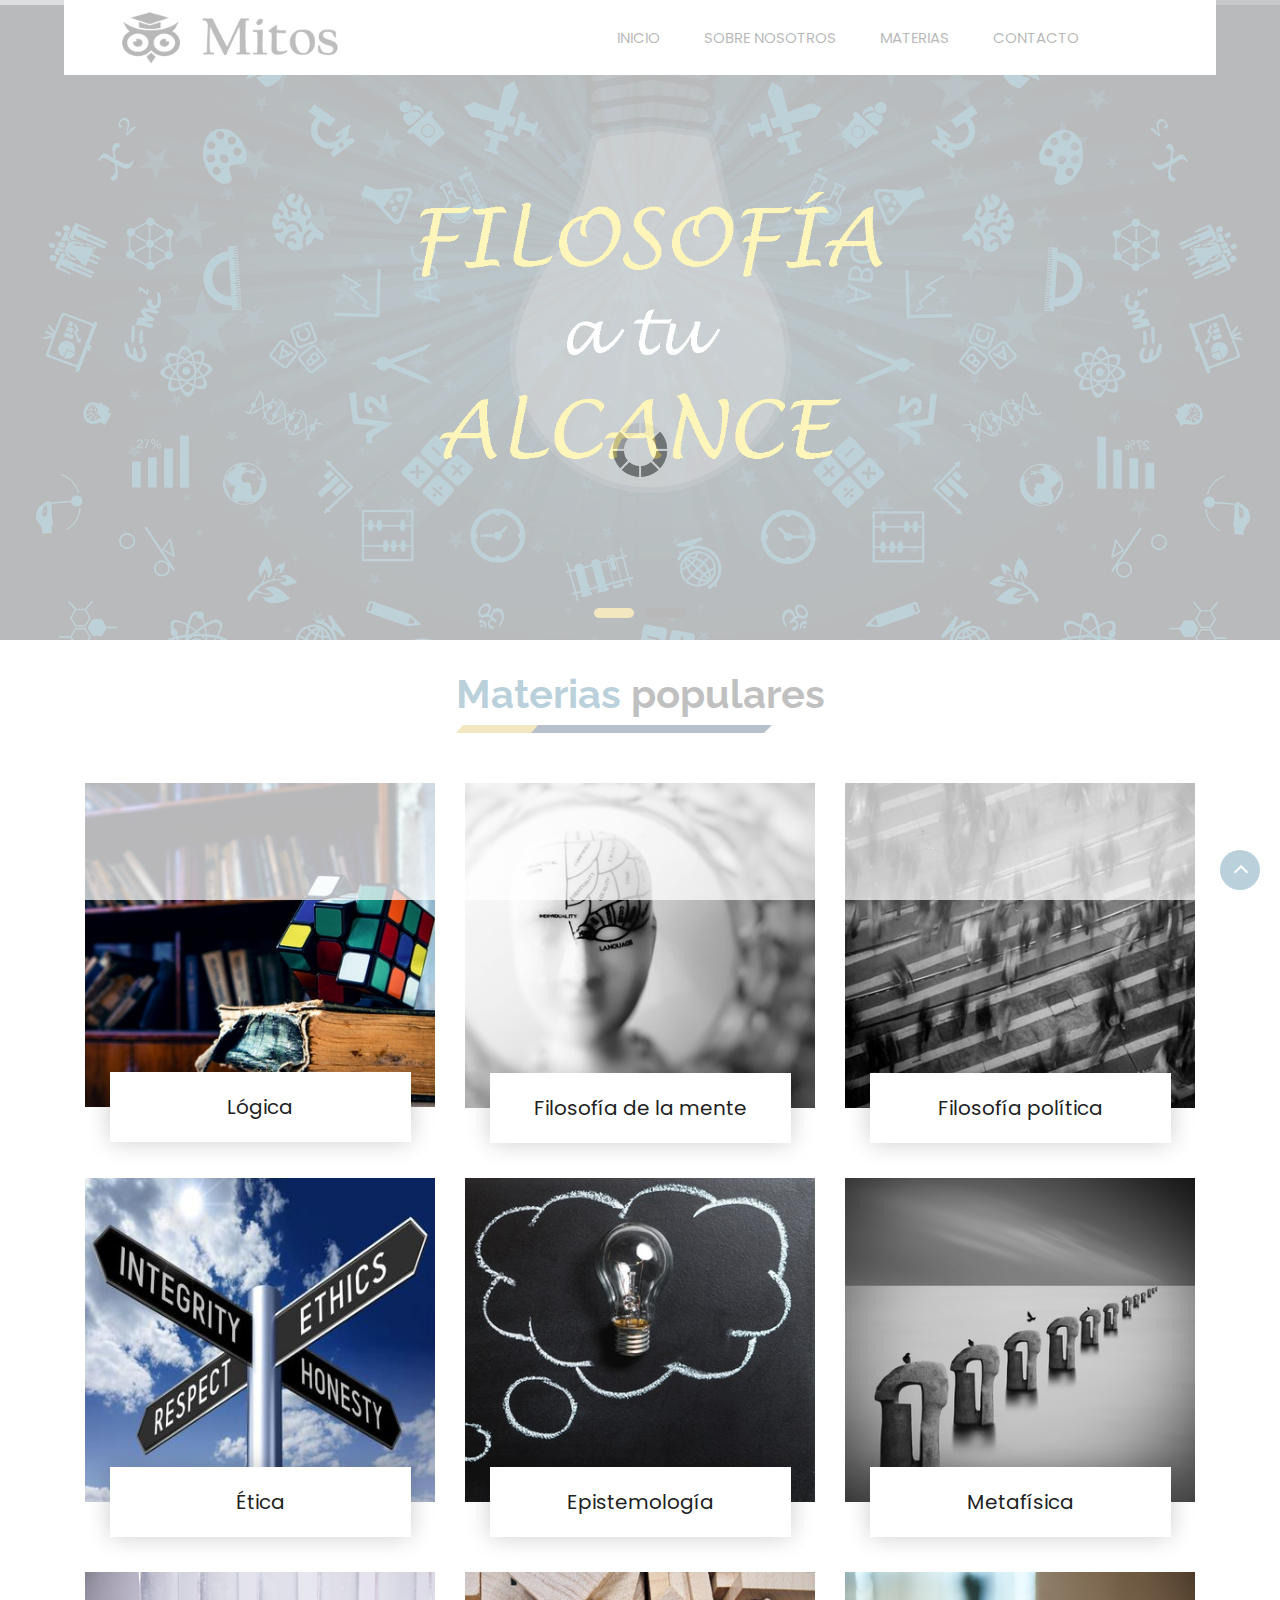
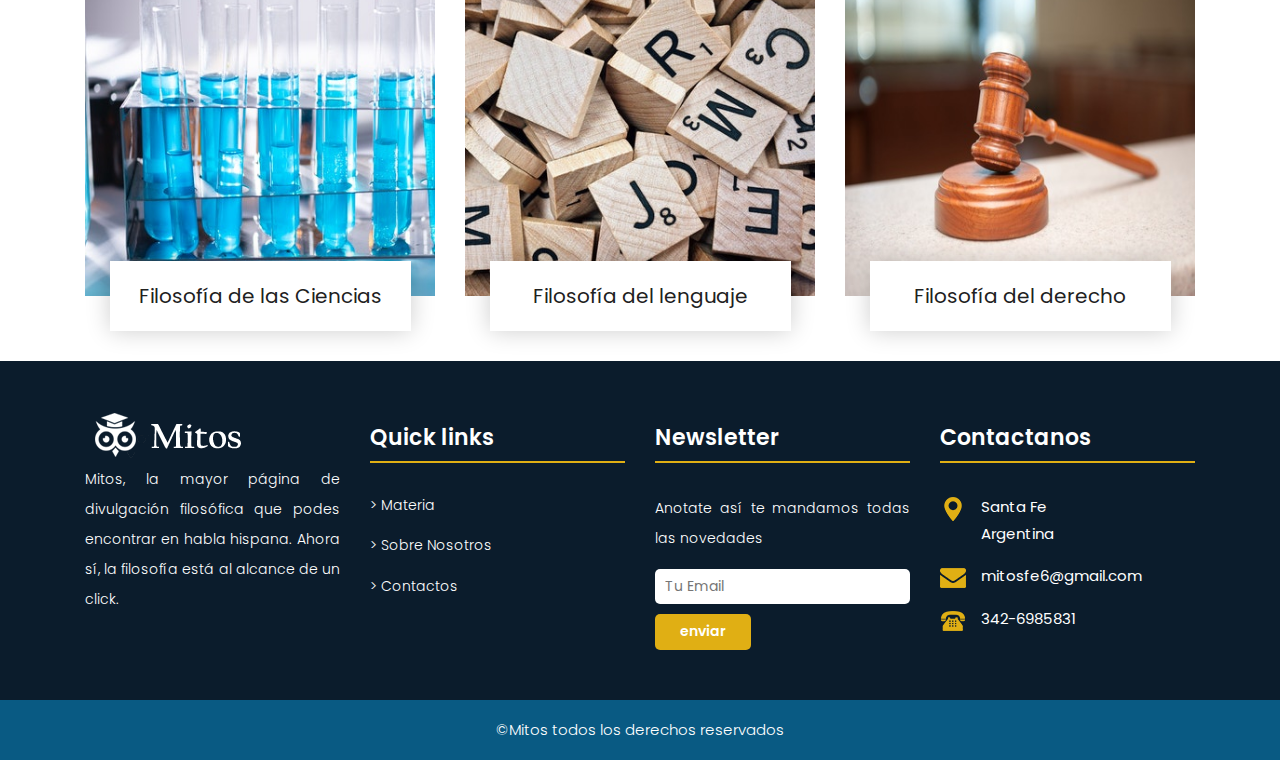
<file: cursos.html>
<!DOCTYPE html>
<html lang="en">
<!-- Basic -->

<head>
    <meta charset="utf-8">
    <meta http-equiv="X-UA-Compatible" content="IE=edge">

    <!-- Mobile Metas -->
    <meta name="viewport" content="width=device-width, minimum-scale=1.0, maximum-scale=1.0, user-scalable=no">

    <!-- Site Metas -->
    <title>Mitos</title>
    <meta name="keywords" content="Filosofía, divulgación, pensamiento crítico, filósofos, lógica">
    <meta name="description" content="Página web dedicada a la divulgación filosófica">
    <meta name="author" content="Mitos">

    <!-- Site Icons -->
    <link rel="shortcut icon" href="#" type="image/x-icon" />
    <link rel="apple-touch-icon" href="#" />

    <!-- Bootstrap CSS -->
    <link rel="stylesheet" href="css/bootstrap.min.css" />
    <!-- Pogo Slider CSS -->
    <link rel="stylesheet" href="css/pogo-slider.min.css" />
    <!-- Site CSS -->
    <link rel="stylesheet" href="css/style.css" />
    <!-- Responsive CSS -->
    <link rel="stylesheet" href="css/responsive.css" />
    <!-- Custom CSS -->
    <link rel="stylesheet" href="css/custom.css" />

    <!--[if lt IE 9]>
      <script src="https://oss.maxcdn.com/libs/html5shiv/3.7.0/html5shiv.js"></script>
      <script src="https://oss.maxcdn.com/libs/respond.js/1.4.2/respond.min.js"></script>
    <![endif]-->

    <link rel="shortcout icon" type="" href="images/fav.png"> <!--fav icon-->

</head>

<body id="home" data-spy="scroll" data-target="#navbar-wd" data-offset="98">

    <!-- LOADER -->
    <div id="preloader">
        <div class="loader">
            <img src="images/loader.gif" alt="#" />
        </div>
    </div>
    <!-- end loader -->
    <!-- END LOADER -->

    <!-- Start header -->
    <header class="top-header">
        <nav class="navbar header-nav navbar-expand-lg">
            <div class="container-fluid">
                <a class="navbar-brand" href="index.html"><img src="images/logo.png" alt="image"></a>
                <button class="navbar-toggler" type="button" data-toggle="collapse" data-target="#navbar-wd" aria-controls="navbar-wd" aria-expanded="false" aria-label="Toggle navigation">
                    <span></span>
                    <span></span>
                    <span></span>
                </button>
                <div class="collapse navbar-collapse justify-content-end" id="navbar-wd">
                    <ul class="navbar-nav">
                        <li><a class="nav-link active" href="index.html">Inicio</a></li>
                        <li><a class="nav-link" href="about.html">Sobre nosotros</a></li>
                        <li><a class="nav-link" href="coursos.html">Materias</a></li>
						            <li><a class="nav-link" href="contact.html">Contacto</a></li>
                    </ul>
                </div>
            </div>
        </nav>
    </header>
    <!-- End header -->
    <!-- Start Banner -->
    <div class="ulockd-home-slider">
        <div class="container-fluid">
            <div class="row">
                <div class="pogoSlider" id="js-main-slider">
                    <div class="pogoSlider-slide" style="background-image:url(images/banner_img1.png);">
                        <div class="container">
                            <div class="row">
                            </div>
                        </div>
                    </div>
                    <div class="pogoSlider-slide" style="background-image:url(images/banner_img2.png);">
                        <div class="container">
                            <div class="row">
                            </div>
                        </div>
                    </div>
                </div>
                <!-- .pogoSlider -->
            </div>
        </div>
    </div>
    <!-- End Banner -->

	<!-- section -->
    <div class="">
        <div class="container">
            <div class="row">
                <div class="col-md-12">
                    <div class="full">
                        <div class="heading_main text_align_center">
                           <div id="cursosh">
						   <h2><span>Materias </span>populares</h2>
                           </div>
                  </div>
					  </div>
                </div>
				<div class="col-md-4">
                    <div class="full blog_img_popular">
                       <img class="img-responsive" src="images/p1.jpg" alt="#" />
					   <h4> <a href="lógica.html">Lógica</a></h4>
                    </div>
                </div>
				<div class="col-md-4">
                    <div class="full blog_img_popular">
                        <img class="img-responsive" src="images/p2.jpg" alt="#" />
						<h4> <a href="filomente.html">Filosofía de la mente</a></h4>
                    </div>
                </div>
				<div class="col-md-4">
                    <div class="full blog_img_popular">
                        <img class="img-responsive" src="images/p3.jpg" alt="#" />
						<h4> <a href="filopolítica.html">Filosofía política</a></h4>
                    </div>
                </div>
            </div>
        </div>
    </div>
	<!-- end section -->
  <!-- section -->
    <div class="sectioncourse">
        <div class="container">
            <div class="row">
                <div class="col-md-12">
                    <div class="full">
                        <div class="heading_main text_align_center">
                        </div>
					  </div>
                </div>
				<div class="col-md-4">
                    <div class="full blog_img_popular">
                       <img class="img-responsive" src="images/p17.jpg" alt="#" />
					   <h4> <a href="ética.html">Ética</a> </h4>
                    </div>
                </div>
				<div class="col-md-4">
                    <div class="full blog_img_popular">
                        <img class="img-responsive" src="images/p16.jpg" alt="#" />
						<h4> <a href="epistemología.html">Epistemología</a> </h4>
                    </div>
                </div>
				<div class="col-md-4">
                    <div class="full blog_img_popular">
                        <img class="img-responsive" src="images/p18.jpg" alt="#" />
						<h4> <a href="metafísica.html">Metafísica</a> </h4>
                    </div>
                </div>
            </div>
        </div>
    </div>
	<!-- end section -->
  <!-- section -->
    <div class="sectioncourse">
        <div class="container">
            <div class="row">
                <div class="col-md-12">
                    <div class="full">
                        <div class="heading_main text_align_center">
                        </div>
					  </div>
                </div>
				<div class="col-md-4">
                    <div class="full blog_img_popular">
                       <img class="img-responsive" src="images/p13.jpg" alt="#" />
					   <h4> <a href="filocs.html">Filosofía de las Ciencias</a> </h4>
                    </div>
                </div>
				<div class="col-md-4">
                    <div class="full blog_img_popular">
                        <img class="img-responsive" src="images/p14.jpg" alt="#" />
						<h4> <a href="filolen.html">Filosofía del lenguaje</a> </h4>
                    </div>
                </div>
				<div class="col-md-4">
                    <div class="full blog_img_popular">
                        <img class="img-responsive" src="images/p15.jpg" alt="#" />
						<h4> <a href="filoder.html">Filosofía del derecho</a> </h4>
                    </div>
                </div>
            </div>
        </div>
    </div>
	<!-- end section -->
  <!-- Start Footer -->
    <footer class="footer-box">
        <div class="container">
		   <div class="row">
		      <div class="col-xs-12 col-sm-6 col-md-6 col-lg-3">
			     <div class="footer_blog">
				    <div class="imagenbottom">
					   <img src="images/footer_logo.png" alt="#" />
					 </div>
					 <div class="full white_fonts">
					    <p>Mitos, la mayor página de divulgación filosófica que podes encontrar en
              habla hispana. Ahora sí, la filosofía está al alcance de un click.</p>
					 </div>
				 </div>
			  </div>

			  <div class="col-xs-12 col-sm-6 col-md-6 col-lg-3">
			       <div class="footer_blog footer_menu white_fonts">
						    <h3>Quick links</h3>
						    <ul>
                  <li><a href="cursos.html">> Materia</a></li>
  							  <li><a href="about.html">> Sobre Nosotros</a></li>
  							  <li><a href="contact.html">> Contactos</a></li>
							  <!--<li><a href="#">> LearnPress</a></li>-->
							 <!--<li><a href="#">> Release Status</a></li>-->
							</ul>
						 </div>
				 </div>

				 <div class="col-xs-12 col-sm-6 col-md-6 col-lg-3">
				 <div class="footer_blog full white_fonts">
						     <h3>Newsletter</h3>
							 <p>Anotate así te mandamos todas las novedades</p>
							 <div class="newsletter_form">
							    <form action="index.html">
								   <input type="email" placeholder="Tu Email" name="#" required />
								   <button>enviar</button>
								</form>
							 </div>
						 </div>
					</div>

			  <div class="col-xs-12 col-sm-6 col-md-6 col-lg-3">
				 <div class="footer_blog full white_fonts">
						     <h3>Contactanos</h3>
							 <ul class="full">
							   <li><img src="images/i5.png"><span>Santa Fe<br>Argentina</span></li>
							   <li><img src="images/i6.png"><span>mitosfe6@gmail.com</span></li>
							   <li><img src="images/i7.png"><span>342-6985831</span></li>
							 </ul>
						 </div>
					</div>

		   </div>

        </div>
    </footer>
    <!-- End Footer -->

    <div class="footer_bottom">
        <div class="container">
            <div class="row">
                <div class="col-12">
                    <p class="crp">©Mitos todos los derechos reservados</p>
                </div>
            </div>
        </div>
    </div>

    <a href="#" id="scroll-to-top" class="hvr-radial-out"><i class="fa fa-angle-up"></i></a>

    <!-- ALL JS FILES -->
    <script src="js/jquery.min.js"></script>
	<script src="js/popper.min.js"></script>
    <script src="js/bootstrap.min.js"></script>
    <!-- ALL PLUGINS -->
    <script src="js/jquery.magnific-popup.min.js"></script>
    <script src="js/jquery.pogo-slider.min.js"></script>
    <script src="js/slider-index.js"></script>
    <script src="js/smoothscroll.js"></script>
    <script src="js/form-validator.min.js"></script>
    <script src="js/contact-form-script.js"></script>
    <script src="js/isotope.min.js"></script>
    <script src="js/images-loded.min.js"></script>
    <script src="js/custom.js"></script>
	<script>
	/* counter js */

(function ($) {
	$.fn.countTo = function (options) {
		options = options || {};

		return $(this).each(function () {
			// set options for current element
			var settings = $.extend({}, $.fn.countTo.defaults, {
				from:            $(this).data('from'),
				to:              $(this).data('to'),
				speed:           $(this).data('speed'),
				refreshInterval: $(this).data('refresh-interval'),
				decimals:        $(this).data('decimals')
			}, options);

			// how many times to update the value, and how much to increment the value on each update
			var loops = Math.ceil(settings.speed / settings.refreshInterval),
				increment = (settings.to - settings.from) / loops;

			// references & variables that will change with each update
			var self = this,
				$self = $(this),
				loopCount = 0,
				value = settings.from,
				data = $self.data('countTo') || {};

			$self.data('countTo', data);

			// if an existing interval can be found, clear it first
			if (data.interval) {
				clearInterval(data.interval);
			}
			data.interval = setInterval(updateTimer, settings.refreshInterval);

			// initialize the element with the starting value
			render(value);

			function updateTimer() {
				value += increment;
				loopCount++;

				render(value);

				if (typeof(settings.onUpdate) == 'function') {
					settings.onUpdate.call(self, value);
				}

				if (loopCount >= loops) {
					// remove the interval
					$self.removeData('countTo');
					clearInterval(data.interval);
					value = settings.to;

					if (typeof(settings.onComplete) == 'function') {
						settings.onComplete.call(self, value);
					}
				}
			}

			function render(value) {
				var formattedValue = settings.formatter.call(self, value, settings);
				$self.html(formattedValue);
			}
		});
	};

	$.fn.countTo.defaults = {
		from: 0,               // the number the element should start at
		to: 0,                 // the number the element should end at
		speed: 1000,           // how long it should take to count between the target numbers
		refreshInterval: 100,  // how often the element should be updated
		decimals: 0,           // the number of decimal places to show
		formatter: formatter,  // handler for formatting the value before rendering
		onUpdate: null,        // callback method for every time the element is updated
		onComplete: null       // callback method for when the element finishes updating
	};

	function formatter(value, settings) {
		return value.toFixed(settings.decimals);
	}
}(jQuery));

jQuery(function ($) {
  // custom formatting example
  $('.count-number').data('countToOptions', {
	formatter: function (value, options) {
	  return value.toFixed(options.decimals).replace(/\B(?=(?:\d{3})+(?!\d))/g, ',');
	}
  });

  // start all the timers
  $('.timer').each(count);

  function count(options) {
	var $this = $(this);
	options = $.extend({}, options || {}, $this.data('countToOptions') || {});
	$this.countTo(options);
  }
});
	</script>
</body>

</html>
</file>
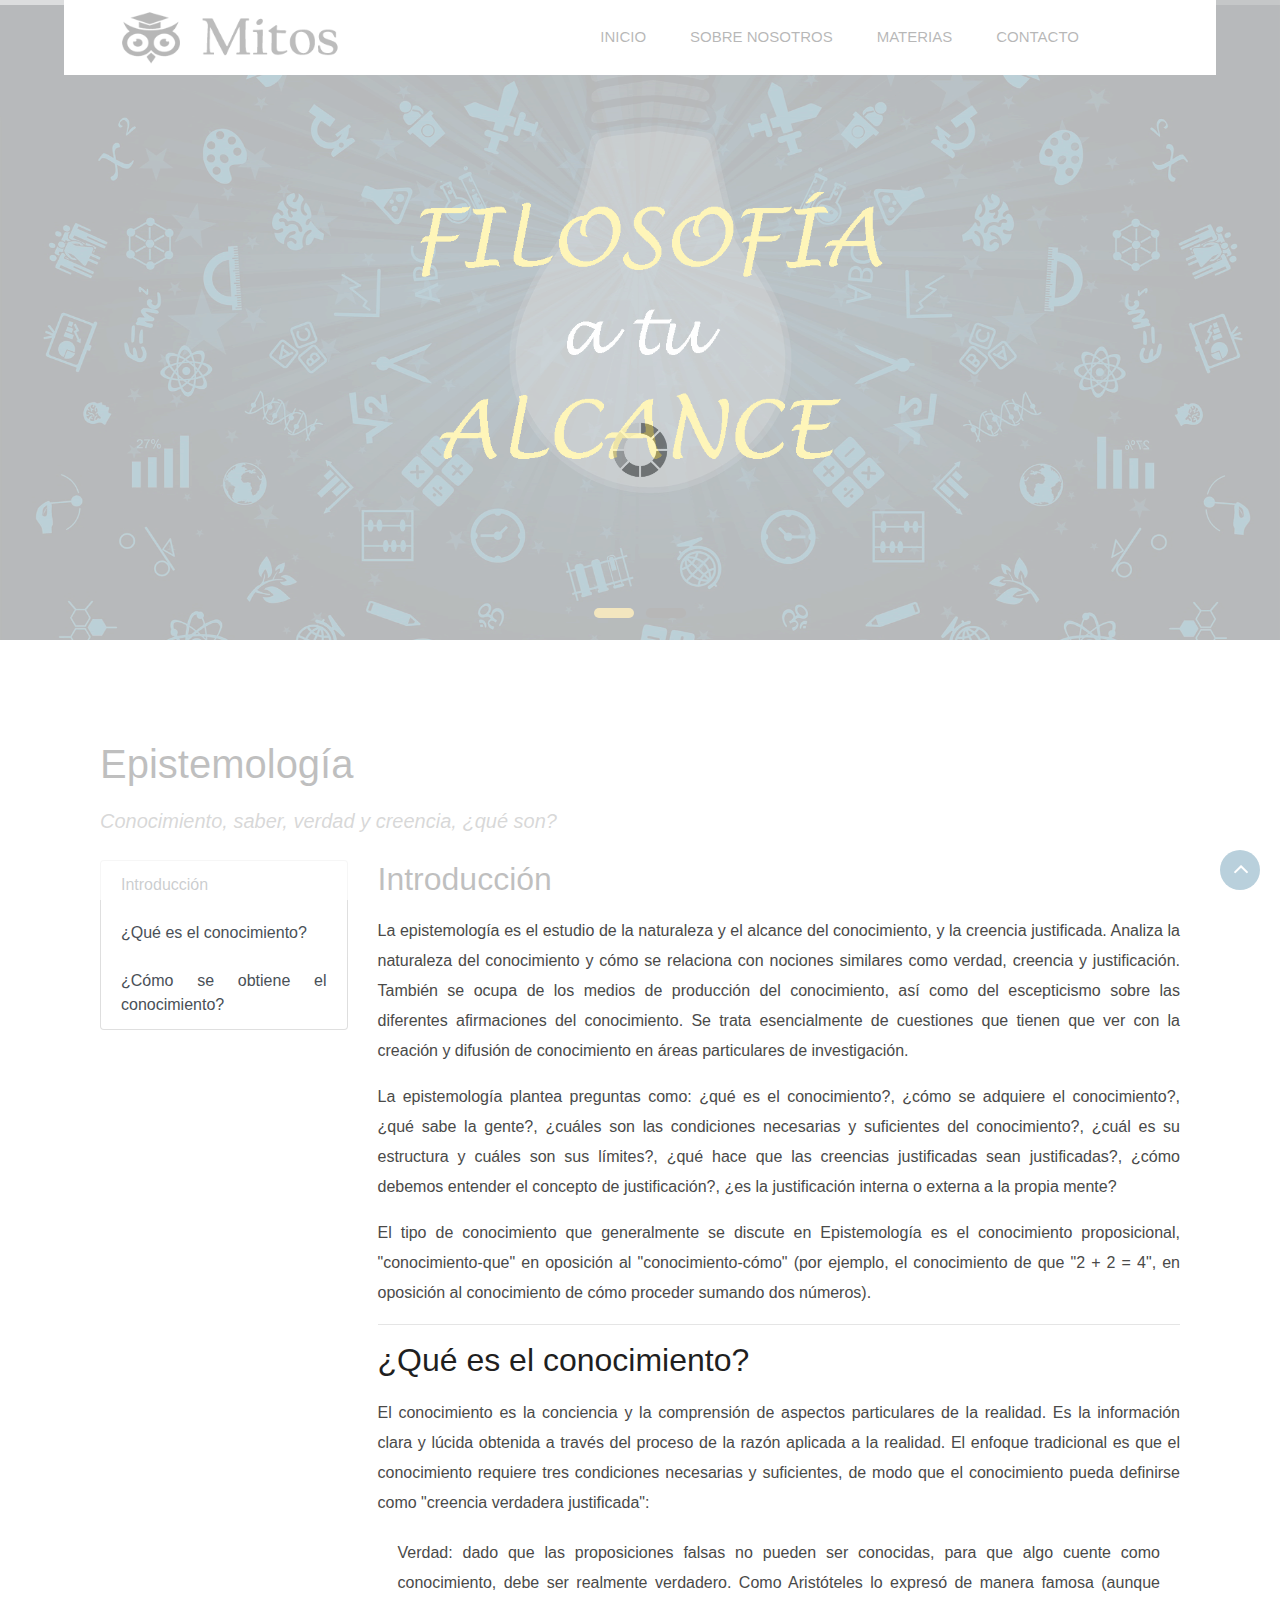
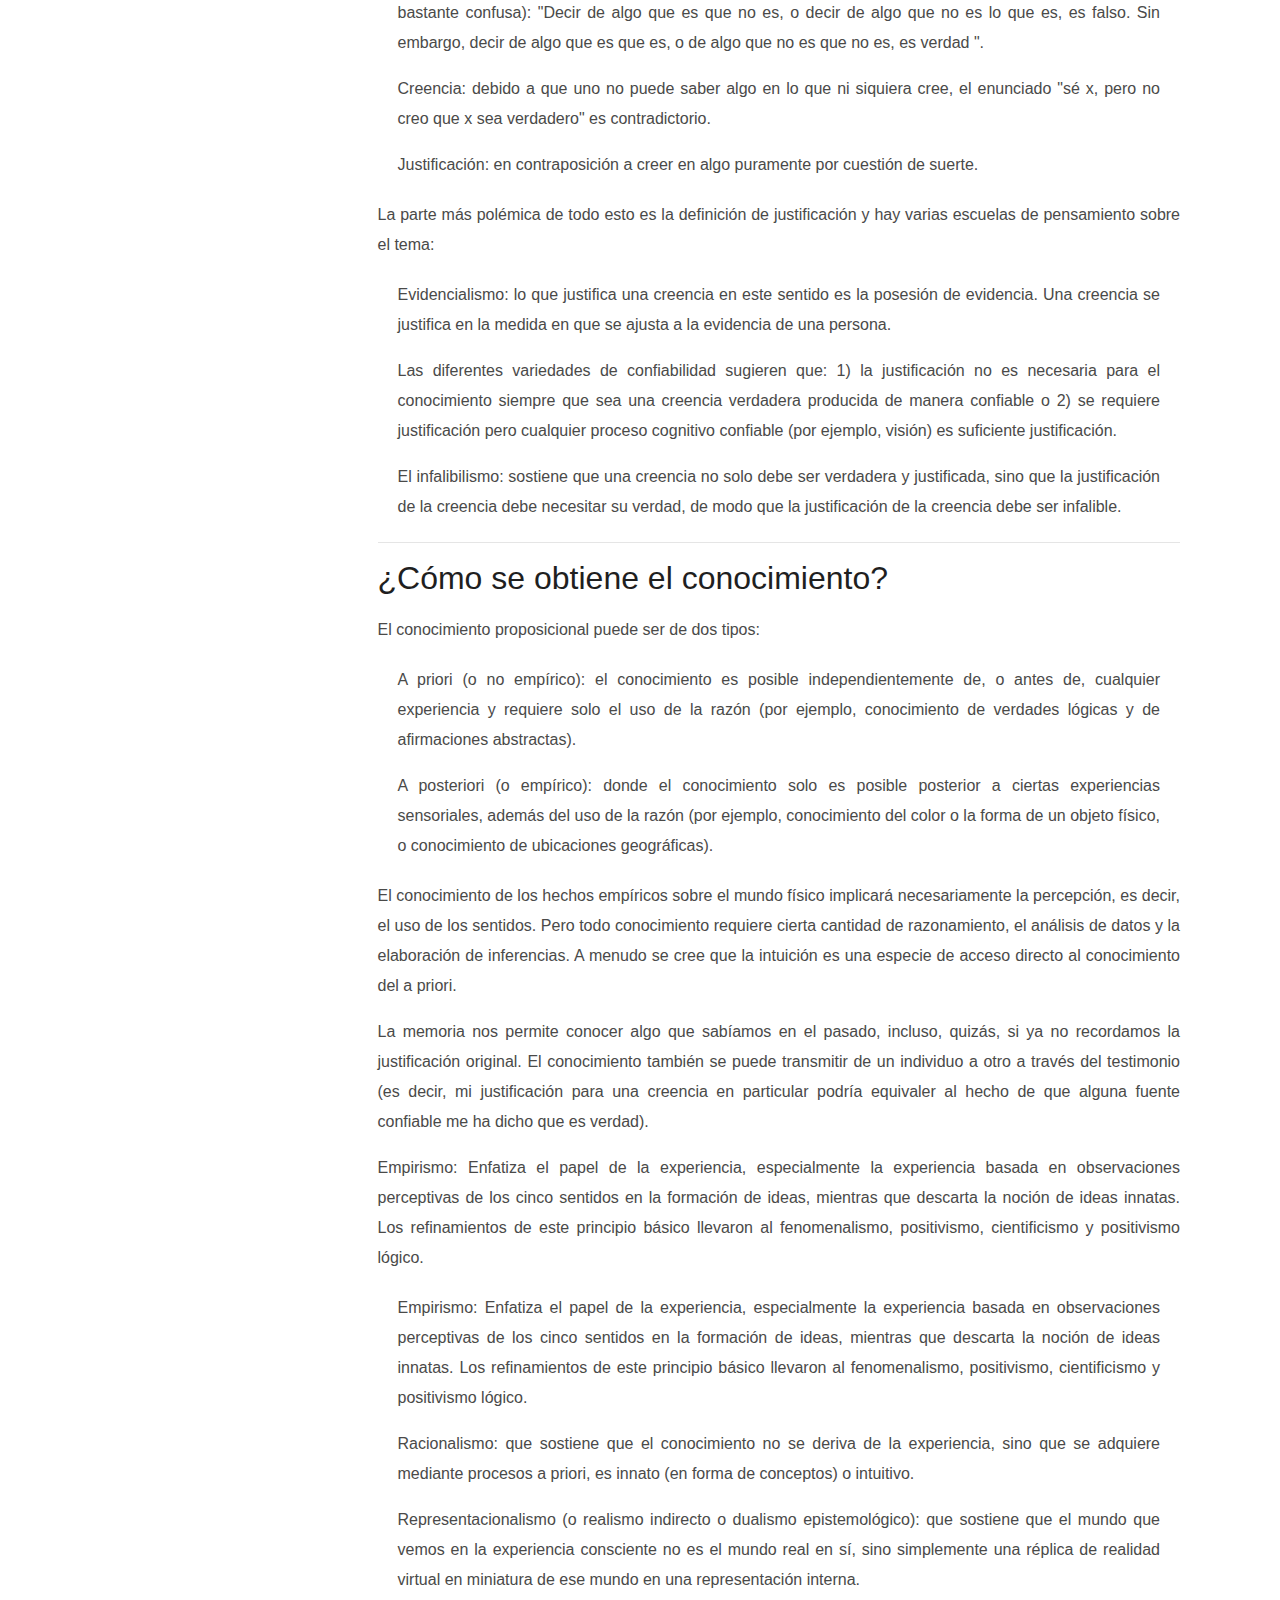
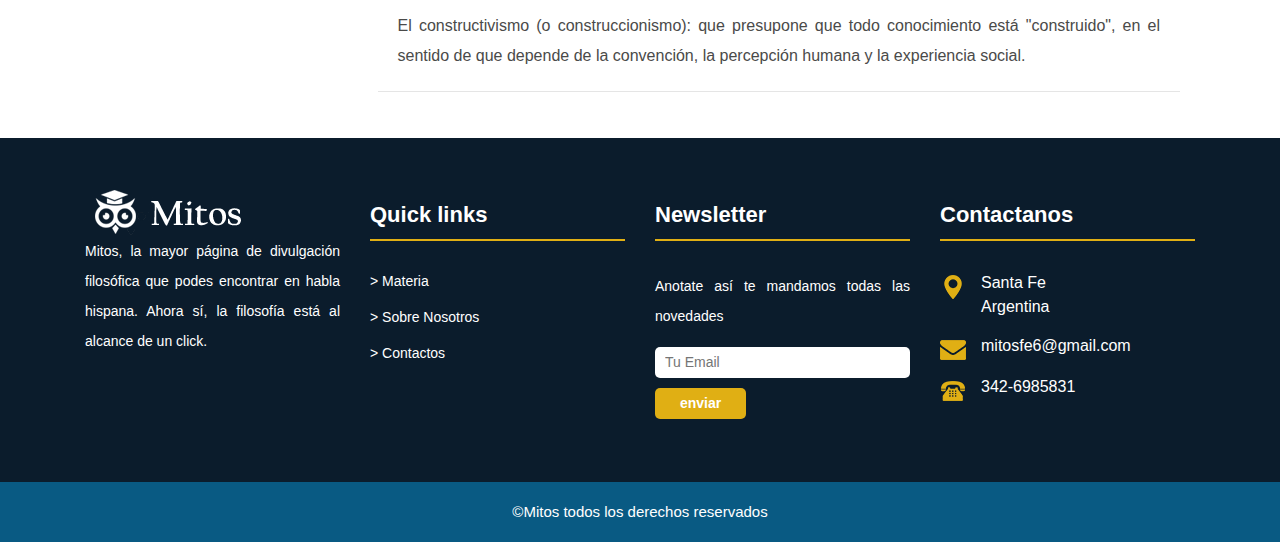
<file: epistemología.html>
<!DOCTYPE html>
<html lang="en">
<!-- Basic -->

<head>
    <meta charset="utf-8">
    <meta http-equiv="X-UA-Compatible" content="IE=edge">

    <!-- Mobile Metas -->
    <meta name="viewport" content="width=device-width, minimum-scale=1.0, maximum-scale=1.0, user-scalable=no">

    <!-- Site Metas -->
    <title>Mitos</title>
    <meta name="keywords" content="Filosofía, divulgación, pensamiento crítico, filósofos, lógica">
    <meta name="description" content="Página web dedicada a la divulgación filosófica">
    <meta name="author" content="Mitos">

    <!-- Site Icons -->
    <link rel="shortcut icon" href="#" type="image/x-icon" />
    <link rel="apple-touch-icon" href="#" />

    <!-- Bootstrap CSS -->
    <link rel="stylesheet" href="css/bootstrap.min.css" />
    <!-- Pogo Slider CSS -->
    <link rel="stylesheet" href="css/pogo-slider.min.css" />
    <!-- Site CSS -->
    <link rel="stylesheet" href="css/style.css" />
    <!-- Responsive CSS -->
    <link rel="stylesheet" href="css/responsive.css" />
    <!-- Custom CSS -->
    <link rel="stylesheet" href="css/custom.css" />

    <!--[if lt IE 9]>
      <script src="https://oss.maxcdn.com/libs/html5shiv/3.7.0/html5shiv.js"></script>
      <script src="https://oss.maxcdn.com/libs/respond.js/1.4.2/respond.min.js"></script>
    <![endif]-->

    <link rel="shortcout icon" type="" href="images/fav.png"> <!--fav icon-->

    <meta charset="utf-8">
<meta name="viewport" content="width=device-width, initial-scale=1, shrink-to-fit=no">
<title>Bootstrap 4 Toast</title>
<link rel="stylesheet" href="https://stackpath.bootstrapcdn.com/bootstrap/4.5.2/css/bootstrap.min.css">
<link rel="stylesheet" href="https://maxcdn.bootstrapcdn.com/font-awesome/4.7.0/css/font-awesome.min.css">
<script src="https://code.jquery.com/jquery-3.5.1.min.js"></script>
<script src="https://cdn.jsdelivr.net/npm/popper.js@1.16.1/dist/umd/popper.min.js"></script>
<script src="https://stackpath.bootstrapcdn.com/bootstrap/4.5.2/js/bootstrap.min.js"></script>
<style>
    .bs-example{
    	margin: 20px;
        position: relative;
    }
</style>
<script>
    $(document).ready(function(){
        $(".show-toast").click(function(){
            $("#myToast").toast('show');
        });
    });
</script>

</head>

<body id="home" data-spy="scroll" data-target="#navbar-wd" data-offset="98">

    <!-- LOADER -->
    <div id="preloader">
        <div class="loader">
            <img src="images/loader.gif" alt="#" />
        </div>
    </div>
    <!-- end loader -->
    <!-- END LOADER -->

    <!-- Start header -->
    <header class="top-header">
        <nav class="navbar header-nav navbar-expand-lg">
            <div class="container-fluid">
                <a class="navbar-brand" href="index.html"><img src="images/logo.png" alt="image"></a>
                <button class="navbar-toggler" type="button" data-toggle="collapse" data-target="#navbar-wd" aria-controls="navbar-wd" aria-expanded="false" aria-label="Toggle navigation">
                    <span></span>
                    <span></span>
                    <span></span>
                </button>
                <div class="collapse navbar-collapse justify-content-end" id="navbar-wd">
                    <ul class="navbar-nav">
                        <li><a class="nav-link active" href="index.html">Inicio</a></li>
                        <li><a class="nav-link" href="about.html">Sobre nosotros</a></li>
                        <li><a class="nav-link" href="cursos.html">Materias</a></li>
						            <li><a class="nav-link" href="contact.html">Contacto</a></li>
                    </ul>
                </div>
            </div>
        </nav>
    </header>
    <!-- End header -->
    <!-- Start Banner -->
    <div class="ulockd-home-slider">
        <div class="container-fluid">
            <div class="row">
                <div class="pogoSlider" id="js-main-slider">
                    <div class="pogoSlider-slide" style="background-image:url(images/banner_img1.png);">
                        <div class="container">
                            <div class="row">
                            </div>
                        </div>
                    </div>
                    <div class="pogoSlider-slide" style="background-image:url(images/banner_img2.png);">
                        <div class="container">
                            <div class="row">
                            </div>
                        </div>
                    </div>
                </div>
                <!-- .pogoSlider -->
            </div>
        </div>
    </div>
    <!-- End Banner -->
	<!-- section -->
    <div class="section margin-top_50">
        <div class="container">
            <div class="row">
                <div class="col-md-12 layout_padding_2">
                    <div class="full">
                        <div class="heading_main text_align_center">

                        </div>
                        <div class="container">
                 <h1>Epistemología</h1>
                <p class="lead"><i>Conocimiento, saber, verdad y creencia, ¿qué son?</i></p> <br>
                <div class="row">
                    <div class="col-sm-3" id="myScrollspy">
                        <div class="list-group">
                            <a class="list-group-item list-group-item-action" href="#section1">Introducción</a>
                            <a class="list-group-item list-group-item-action" href="#section2">¿Qué es el conocimiento?</a>
                            <a class="list-group-item list-group-item-action" href="#section3">¿Cómo se obtiene el conocimiento?</a>
                        </div>
                    </div>
                    <div class="col-sm-9">
            			<div id="section1">
            				<h2>Introducción</h2>
            				    <p>La epistemología es el estudio de la naturaleza y el alcance del conocimiento, y la creencia justificada. Analiza la naturaleza del conocimiento y cómo se relaciona con nociones similares como verdad, creencia y justificación. También se ocupa de los medios de producción del conocimiento, así como del escepticismo sobre las diferentes afirmaciones del conocimiento. Se trata esencialmente de cuestiones que tienen que ver con la creación y difusión de conocimiento en áreas particulares de investigación.</p>
                        <p>La epistemología plantea preguntas como: ¿qué es el conocimiento?, ¿cómo se adquiere el conocimiento?, ¿qué sabe la gente?, ¿cuáles son las condiciones necesarias y suficientes del conocimiento?, ¿cuál es su estructura y cuáles son sus límites?, ¿qué hace que las creencias justificadas sean justificadas?, ¿cómo debemos entender el concepto de justificación?, ¿es la justificación interna o externa a la propia mente?</p>
                        <p>El tipo de conocimiento que generalmente se discute en Epistemología es el conocimiento proposicional, "conocimiento-que" en oposición al "conocimiento-cómo" (por ejemplo, el conocimiento de que "2 + 2 = 4", en oposición al conocimiento de cómo proceder sumando dos números).</p>
                        </div>
            			<hr>
            			<div id="section2">
            				<h2>¿Qué es el conocimiento?</h2>
            				    <p>El conocimiento es la conciencia y la comprensión de aspectos particulares de la realidad. Es la información clara y lúcida obtenida a través del proceso de la razón aplicada a la realidad. El enfoque tradicional es que el conocimiento requiere tres condiciones necesarias y suficientes, de modo que el conocimiento pueda definirse como "creencia verdadera justificada":</p>
                        <div class="bs-example">
                          <ul>
                            <li> <p><b>Verdad:</b> dado que las proposiciones falsas no pueden ser conocidas, para que algo cuente como conocimiento, debe ser realmente verdadero. Como Aristóteles lo expresó de manera famosa (aunque bastante confusa): "Decir de algo que es que no es, o decir de algo que no es lo que es, es falso. Sin embargo, decir de algo que es que es, o de algo que no es que no es, es verdad ".</p> </li>
                            <li> <p><b>Creencia:</b> debido a que uno no puede saber algo en lo que ni siquiera cree, el enunciado "sé x, pero no creo que x sea verdadero" es contradictorio.</p> </li>
                            <li> <p><b>Justificación:</b> en contraposición a creer en algo puramente por cuestión de suerte.</p> </li>
                          </ul>
                        </div>
                        <p>La parte más polémica de todo esto es la definición de justificación y hay varias escuelas de pensamiento sobre el tema:</p>
                        <div class="bs-example">
                          <ul>
                            <li> <p><b>Evidencialismo:</b> lo que justifica una creencia en este sentido es la posesión de evidencia. Una creencia se justifica en la medida en que se ajusta a la evidencia de una persona.</p> </li>
                            <li> <p><b>Las diferentes variedades de confiabilidad sugieren que:</b> 1) la justificación no es necesaria para el conocimiento siempre que sea una creencia verdadera producida de manera confiable o 2) se requiere justificación pero cualquier proceso cognitivo confiable (por ejemplo, visión) es suficiente justificación.</p> </li>
                            <li> <p><b>El infalibilismo:</b> sostiene que una creencia no solo debe ser verdadera y justificada, sino que la justificación de la creencia debe necesitar su verdad, de modo que la justificación de la creencia debe ser infalible.</p> </li>
                          </ul>
                        </div>
                        </div>
            			<hr>
            			<div id="section3">
            				<h2>¿Cómo se obtiene el conocimiento?</h2>
            				    <p>El conocimiento proposicional puede ser de dos tipos:</p>
                        <div class="bs-example">
                          <ul>
                            <li> <p><b>A priori (o no empírico):</b> el conocimiento es posible independientemente de, o antes de, cualquier experiencia y requiere solo el uso de la razón (por ejemplo, conocimiento de verdades lógicas y de afirmaciones abstractas).</p> </li>
                            <li> <p><b>A posteriori (o empírico):</b> donde el conocimiento solo es posible posterior a ciertas experiencias sensoriales, además del uso de la razón (por ejemplo, conocimiento del color o la forma de un objeto físico, o conocimiento de ubicaciones geográficas).</p> </li>
                          </ul>
                        </div>
                        <p>El conocimiento de los hechos empíricos sobre el mundo físico implicará necesariamente la percepción, es decir, el uso de los sentidos. Pero todo conocimiento requiere cierta cantidad de razonamiento, el análisis de datos y la elaboración de inferencias. A menudo se cree que la intuición es una especie de acceso directo al conocimiento del a priori.</p>
                        <p>La memoria nos permite conocer algo que sabíamos en el pasado, incluso, quizás, si ya no recordamos la justificación original. El conocimiento también se puede transmitir de un individuo a otro a través del testimonio (es decir, mi justificación para una creencia en particular podría equivaler al hecho de que alguna fuente confiable me ha dicho que es verdad).</p>
                        <p>Empirismo: Enfatiza el papel de la experiencia, especialmente la experiencia basada en observaciones perceptivas de los cinco sentidos en la formación de ideas, mientras que descarta la noción de ideas innatas. Los refinamientos de este principio básico llevaron al fenomenalismo, positivismo, cientificismo y positivismo lógico.</p>
                        <div class="bs-example">
                          <ul>
                            <li> <p><b>Empirismo:</b> Enfatiza el papel de la experiencia, especialmente la experiencia basada en observaciones perceptivas de los cinco sentidos en la formación de ideas, mientras que descarta la noción de ideas innatas. Los refinamientos de este principio básico llevaron al fenomenalismo, positivismo, cientificismo y positivismo lógico.</p> </li>
                            <li> <p><b>Racionalismo:</b> que sostiene que el conocimiento no se deriva de la experiencia, sino que se adquiere mediante procesos a priori, es innato (en forma de conceptos) o intuitivo.</p> </li>
                            <li> <p><b>Representacionalismo (o realismo indirecto o dualismo epistemológico):</b> que sostiene que el mundo que vemos en la experiencia consciente no es el mundo real en sí, sino simplemente una réplica de realidad virtual en miniatura de ese mundo en una representación interna.</p> </li>
                            <li> <p><b>El constructivismo (o construccionismo):</b> que presupone que todo conocimiento está "construido", en el sentido de que depende de la convención, la percepción humana y la experiencia social.</p> </li>
                          </ul>
                        </div>
                        </div>
            			<hr>
            		</div>
                </div>
            </div>
          </div>
        </div>
            </div>
        </div>
    </div>
	<!-- end section -->

  <!-- Start Footer -->
    <footer class="footer-box">
        <div class="container">

		   <div class="row">

		      <div class="col-xs-12 col-sm-6 col-md-6 col-lg-3">
			     <div class="footer_blog">
				    <div class="imagenbottom">
					   <img src="images/footer_logo.png" alt="#" />
					 </div>
					 <div class="full white_fonts">
					    <p>Mitos, la mayor página de divulgación filosófica que podes encontrar en
              habla hispana. Ahora sí, la filosofía está al alcance de un click.</p>
					 </div>
				 </div>
			  </div>

			  <div class="col-xs-12 col-sm-6 col-md-6 col-lg-3">
			       <div class="footer_blog footer_menu white_fonts">
						    <h3>Quick links</h3>
						    <ul>
							  <li><a href="cursos.html">> Materia</a></li>
							  <li><a href="about.html">> Sobre Nosotros</a></li>
							  <li><a href="contact.html">> Contactos</a></li>
							  <!--<li><a href="#">> LearnPress</a></li>-->
							 <!--<li><a href="#">> Release Status</a></li>-->
							</ul>
						 </div>
				 </div>

				 <div class="col-xs-12 col-sm-6 col-md-6 col-lg-3">
				 <div class="footer_blog full white_fonts">
						     <h3>Newsletter</h3>
							 <p>Anotate así te mandamos todas las novedades</p>
							 <div class="newsletter_form">
							    <form action="index.html">
								   <input type="email" placeholder="Tu Email" name="#" required />
								   <button>enviar</button>
								</form>
							 </div>
						 </div>
					</div>

			  <div class="col-xs-12 col-sm-6 col-md-6 col-lg-3">
				 <div class="footer_blog full white_fonts">
						     <h3>Contactanos</h3>
							 <ul class="full">
							   <li><img src="images/i5.png"><span>Santa Fe<br>Argentina</span></li>
							   <li><img src="images/i6.png"><span>mitosfe6@gmail.com</span></li>
							   <li><img src="images/i7.png"><span>342-6985831</span></li>
							 </ul>
						 </div>
					</div>

		   </div>

        </div>
    </footer>
    <!-- End Footer -->

    <div class="footer_bottom">
        <div class="container">
            <div class="row">
                <div class="col-12">
                    <p class="crp">©Mitos todos los derechos reservados</p>
                </div>
            </div>
        </div>
    </div>

    <a href="#" id="scroll-to-top" class="hvr-radial-out"><i class="fa fa-angle-up"></i></a>

    <!-- ALL JS FILES -->
    <script src="js/jquery.min.js"></script>
	<script src="js/popper.min.js"></script>
    <script src="js/bootstrap.min.js"></script>
    <!-- ALL PLUGINS -->
    <script src="js/jquery.magnific-popup.min.js"></script>
    <script src="js/jquery.pogo-slider.min.js"></script>
    <script src="js/slider-index.js"></script>
    <script src="js/smoothscroll.js"></script>
    <script src="js/form-validator.min.js"></script>
    <script src="js/contact-form-script.js"></script>
    <script src="js/isotope.min.js"></script>
    <script src="js/images-loded.min.js"></script>
    <script src="js/custom.js"></script>
	<script>
	/* counter js */

(function ($) {
	$.fn.countTo = function (options) {
		options = options || {};

		return $(this).each(function () {
			// set options for current element
			var settings = $.extend({}, $.fn.countTo.defaults, {
				from:            $(this).data('from'),
				to:              $(this).data('to'),
				speed:           $(this).data('speed'),
				refreshInterval: $(this).data('refresh-interval'),
				decimals:        $(this).data('decimals')
			}, options);

			// how many times to update the value, and how much to increment the value on each update
			var loops = Math.ceil(settings.speed / settings.refreshInterval),
				increment = (settings.to - settings.from) / loops;

			// references & variables that will change with each update
			var self = this,
				$self = $(this),
				loopCount = 0,
				value = settings.from,
				data = $self.data('countTo') || {};

			$self.data('countTo', data);

			// if an existing interval can be found, clear it first
			if (data.interval) {
				clearInterval(data.interval);
			}
			data.interval = setInterval(updateTimer, settings.refreshInterval);

			// initialize the element with the starting value
			render(value);

			function updateTimer() {
				value += increment;
				loopCount++;

				render(value);

				if (typeof(settings.onUpdate) == 'function') {
					settings.onUpdate.call(self, value);
				}

				if (loopCount >= loops) {
					// remove the interval
					$self.removeData('countTo');
					clearInterval(data.interval);
					value = settings.to;

					if (typeof(settings.onComplete) == 'function') {
						settings.onComplete.call(self, value);
					}
				}
			}

			function render(value) {
				var formattedValue = settings.formatter.call(self, value, settings);
				$self.html(formattedValue);
			}
		});
	};

	$.fn.countTo.defaults = {
		from: 0,               // the number the element should start at
		to: 0,                 // the number the element should end at
		speed: 1000,           // how long it should take to count between the target numbers
		refreshInterval: 100,  // how often the element should be updated
		decimals: 0,           // the number of decimal places to show
		formatter: formatter,  // handler for formatting the value before rendering
		onUpdate: null,        // callback method for every time the element is updated
		onComplete: null       // callback method for when the element finishes updating
	};

	function formatter(value, settings) {
		return value.toFixed(settings.decimals);
	}
}(jQuery));

jQuery(function ($) {
  // custom formatting example
  $('.count-number').data('countToOptions', {
	formatter: function (value, options) {
	  return value.toFixed(options.decimals).replace(/\B(?=(?:\d{3})+(?!\d))/g, ',');
	}
  });

  // start all the timers
  $('.timer').each(count);

  function count(options) {
	var $this = $(this);
	options = $.extend({}, options || {}, $this.data('countToOptions') || {});
	$this.countTo(options);
  }
});
	</script>
</body>

</html>
</file>
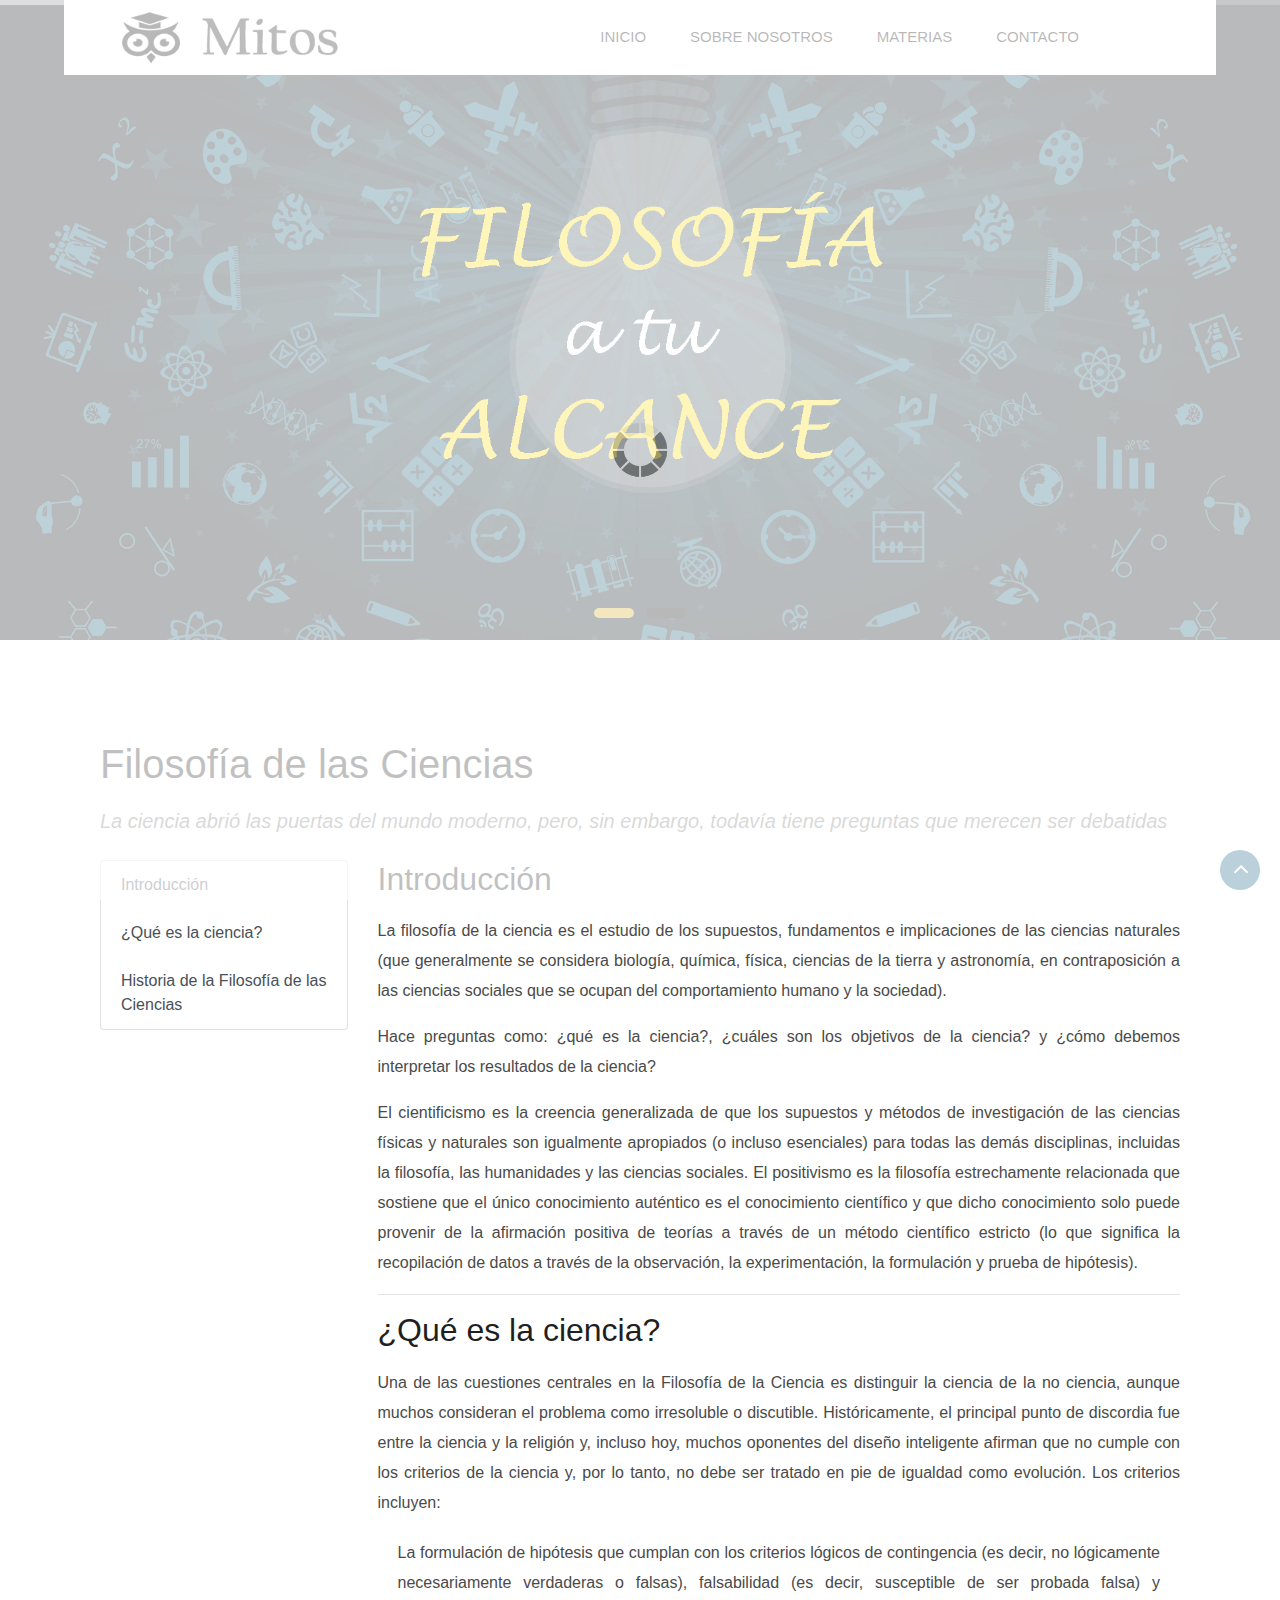
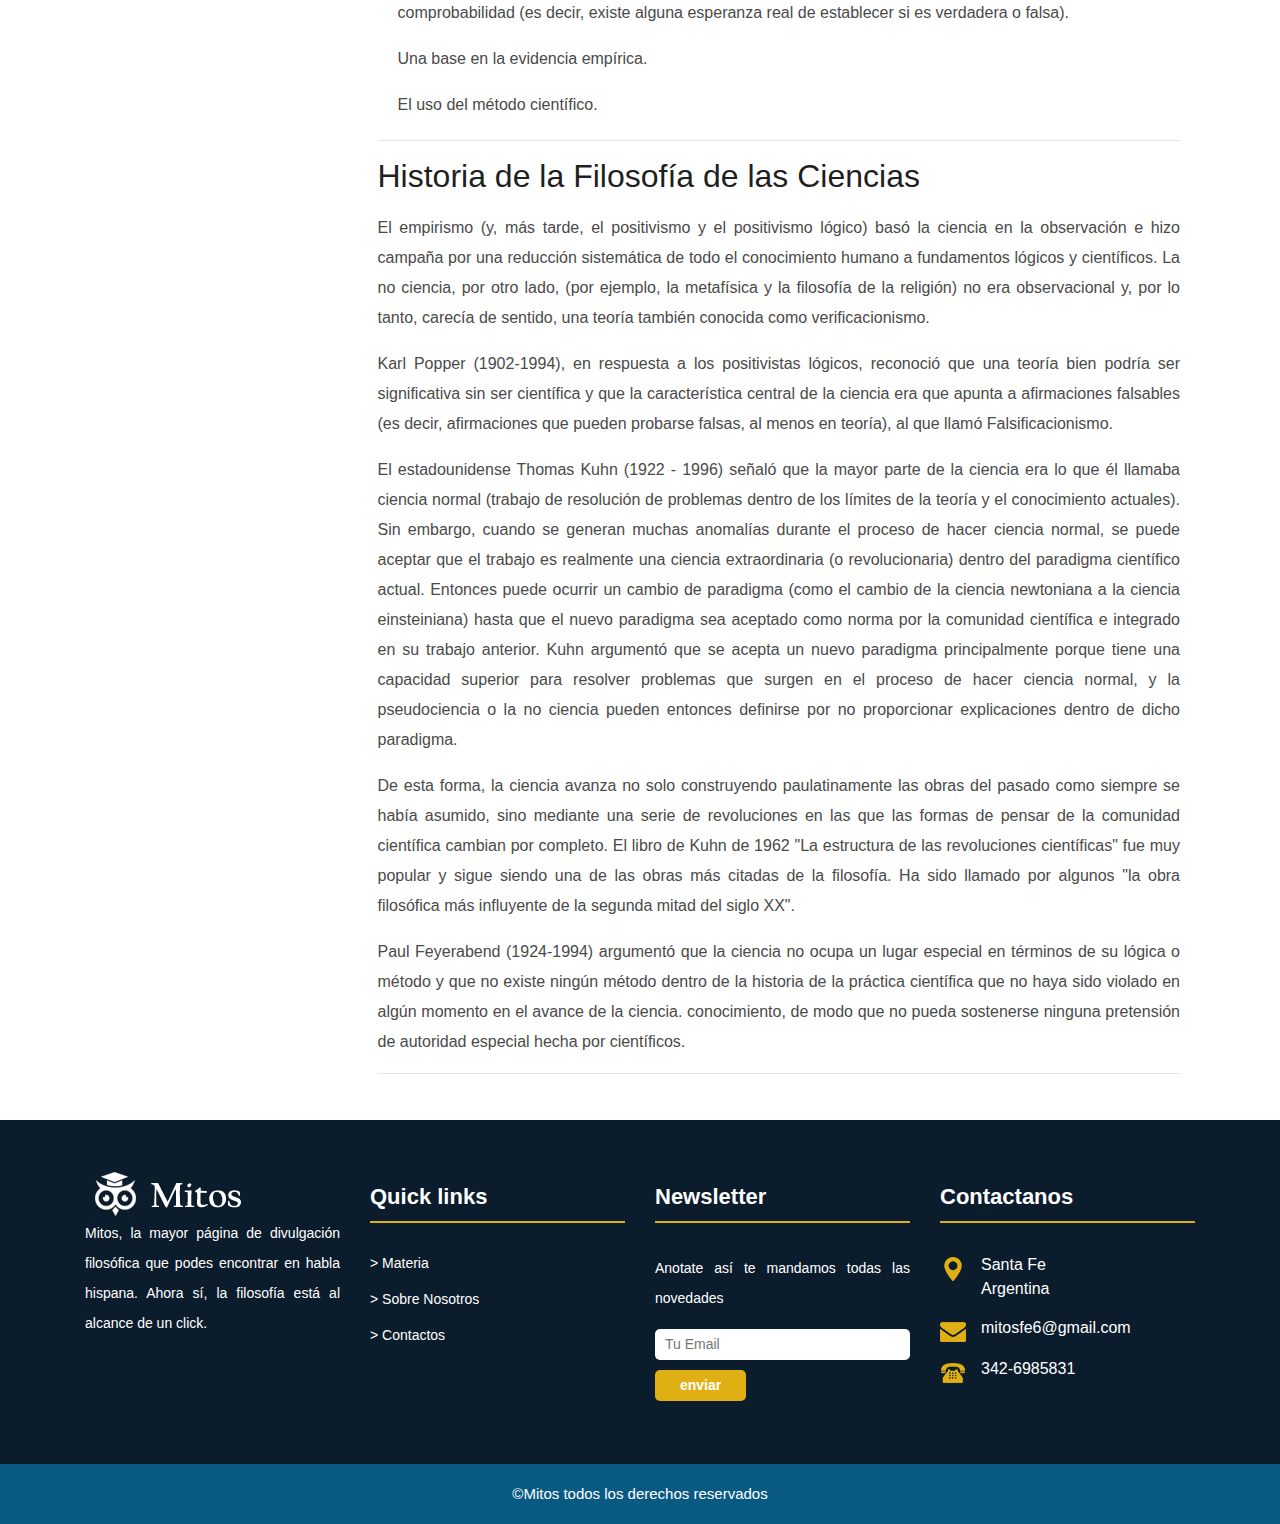
<file: filocs.html>
<!DOCTYPE html>
<html lang="en">
<!-- Basic -->

<head>
    <meta charset="utf-8">
    <meta http-equiv="X-UA-Compatible" content="IE=edge">

    <!-- Mobile Metas -->
    <meta name="viewport" content="width=device-width, minimum-scale=1.0, maximum-scale=1.0, user-scalable=no">

    <!-- Site Metas -->
    <title>Mitos</title>
    <meta name="keywords" content="Filosofía, divulgación, pensamiento crítico, filósofos, lógica">
    <meta name="description" content="Página web dedicada a la divulgación filosófica">
    <meta name="author" content="Mitos">

    <!-- Site Icons -->
    <link rel="shortcut icon" href="#" type="image/x-icon" />
    <link rel="apple-touch-icon" href="#" />

    <!-- Bootstrap CSS -->
    <link rel="stylesheet" href="css/bootstrap.min.css" />
    <!-- Pogo Slider CSS -->
    <link rel="stylesheet" href="css/pogo-slider.min.css" />
    <!-- Site CSS -->
    <link rel="stylesheet" href="css/style.css" />
    <!-- Responsive CSS -->
    <link rel="stylesheet" href="css/responsive.css" />
    <!-- Custom CSS -->
    <link rel="stylesheet" href="css/custom.css" />

    <!--[if lt IE 9]>
      <script src="https://oss.maxcdn.com/libs/html5shiv/3.7.0/html5shiv.js"></script>
      <script src="https://oss.maxcdn.com/libs/respond.js/1.4.2/respond.min.js"></script>
    <![endif]-->

    <link rel="shortcout icon" type="" href="images/fav.png"> <!--fav icon-->

    <meta charset="utf-8">
<meta name="viewport" content="width=device-width, initial-scale=1, shrink-to-fit=no">
<title>Bootstrap 4 Toast</title>
<link rel="stylesheet" href="https://stackpath.bootstrapcdn.com/bootstrap/4.5.2/css/bootstrap.min.css">
<link rel="stylesheet" href="https://maxcdn.bootstrapcdn.com/font-awesome/4.7.0/css/font-awesome.min.css">
<script src="https://code.jquery.com/jquery-3.5.1.min.js"></script>
<script src="https://cdn.jsdelivr.net/npm/popper.js@1.16.1/dist/umd/popper.min.js"></script>
<script src="https://stackpath.bootstrapcdn.com/bootstrap/4.5.2/js/bootstrap.min.js"></script>
<style>
    .bs-example{
    	margin: 20px;
        position: relative;
    }
</style>
<script>
    $(document).ready(function(){
        $(".show-toast").click(function(){
            $("#myToast").toast('show');
        });
    });
</script>

</head>

<body id="home" data-spy="scroll" data-target="#navbar-wd" data-offset="98">

    <!-- LOADER -->
    <div id="preloader">
        <div class="loader">
            <img src="images/loader.gif" alt="#" />
        </div>
    </div>
    <!-- end loader -->
    <!-- END LOADER -->

    <!-- Start header -->
    <header class="top-header">
        <nav class="navbar header-nav navbar-expand-lg">
            <div class="container-fluid">
                <a class="navbar-brand" href="index.html"><img src="images/logo.png" alt="image"></a>
                <button class="navbar-toggler" type="button" data-toggle="collapse" data-target="#navbar-wd" aria-controls="navbar-wd" aria-expanded="false" aria-label="Toggle navigation">
                    <span></span>
                    <span></span>
                    <span></span>
                </button>
                <div class="collapse navbar-collapse justify-content-end" id="navbar-wd">
                    <ul class="navbar-nav">
                        <li><a class="nav-link active" href="index.html">Inicio</a></li>
                        <li><a class="nav-link" href="about.html">Sobre nosotros</a></li>
                        <li><a class="nav-link" href="cursos.html">Materias</a></li>
						            <li><a class="nav-link" href="contact.html">Contacto</a></li>
                    </ul>
                </div>
            </div>
        </nav>
    </header>
    <!-- End header -->
    <!-- Start Banner -->
    <div class="ulockd-home-slider">
        <div class="container-fluid">
            <div class="row">
                <div class="pogoSlider" id="js-main-slider">
                    <div class="pogoSlider-slide" style="background-image:url(images/banner_img1.png);">
                        <div class="container">
                            <div class="row">
                            </div>
                        </div>
                    </div>
                    <div class="pogoSlider-slide" style="background-image:url(images/banner_img2.png);">
                        <div class="container">
                            <div class="row">
                            </div>
                        </div>
                    </div>
                </div>
                <!-- .pogoSlider -->
            </div>
        </div>
    </div>
    <!-- End Banner -->
	<!-- section -->
    <div class="section margin-top_50">
        <div class="container">
            <div class="row">
                <div class="col-md-12 layout_padding_2">
                    <div class="full">
                        <div class="heading_main text_align_center">

                        </div>
                        <div class="container">
                 <h1>Filosofía de las Ciencias</h1>
                <p class="lead"><i>La ciencia abrió las puertas del mundo moderno, pero, sin embargo, todavía tiene preguntas que merecen ser debatidas</i></p> <br>
                <div class="row">
                    <div class="col-sm-3" id="myScrollspy">
                        <div class="list-group">
                            <a class="list-group-item list-group-item-action" href="#section1">Introducción</a>
                            <a class="list-group-item list-group-item-action" href="#section2">¿Qué es la ciencia?</a>
                            <a class="list-group-item list-group-item-action" href="#section3">Historia de la Filosofía de las Ciencias</a>
                        </div>
                    </div>
                    <div class="col-sm-9">
            			<div id="section1">
            				<h2>Introducción</h2>
            			     <p>La filosofía de la ciencia es el estudio de los supuestos, fundamentos e implicaciones de las ciencias naturales (que generalmente se considera biología, química, física, ciencias de la tierra y astronomía, en contraposición a las ciencias sociales que se ocupan del comportamiento humano y la sociedad).	</p>
                       <p>Hace preguntas como: ¿qué es la ciencia?, ¿cuáles son los objetivos de la ciencia? y ¿cómo debemos interpretar los resultados de la ciencia?</p>
                       <p>El cientificismo es la creencia generalizada de que los supuestos y métodos de investigación de las ciencias físicas y naturales son igualmente apropiados (o incluso esenciales) para todas las demás disciplinas, incluidas la filosofía, las humanidades y las ciencias sociales. El positivismo es la filosofía estrechamente relacionada que sostiene que el único conocimiento auténtico es el conocimiento científico y que dicho conocimiento solo puede provenir de la afirmación positiva de teorías a través de un método científico estricto (lo que significa la recopilación de datos a través de la observación, la experimentación, la formulación y prueba de hipótesis).</p>
                        </div>
            			<hr>
            			<div id="section2">
            				<h2>¿Qué es la ciencia?</h2>
            			     <p>Una de las cuestiones centrales en la Filosofía de la Ciencia es distinguir la ciencia de la no ciencia, aunque muchos consideran el problema como irresoluble o discutible. Históricamente, el principal punto de discordia fue entre la ciencia y la religión y, incluso hoy, muchos oponentes del diseño inteligente afirman que no cumple con los criterios de la ciencia y, por lo tanto, no debe ser tratado en pie de igualdad como evolución. Los criterios incluyen:</p>
                       <div class="bs-example">
                         <ul>
                           <li> <p>La formulación de hipótesis que cumplan con los criterios lógicos de contingencia (es decir, no lógicamente necesariamente verdaderas o falsas), falsabilidad (es decir, susceptible de ser probada falsa) y comprobabilidad (es decir, existe alguna esperanza real de establecer si es verdadera o falsa).</p> </li>
                           <li> <p>Una base en la evidencia empírica.</p> </li>
                           <li> <p>El uso del método científico.</p> </li>
                         </ul>
                       </div>
                        </div>
            			<hr>
            			<div id="section3">
            				<h2>Historia de la Filosofía de las Ciencias</h2>
            				    <p>El empirismo (y, más tarde, el positivismo y el positivismo lógico) basó la ciencia en la observación e hizo campaña por una reducción sistemática de todo el conocimiento humano a fundamentos lógicos y científicos. La no ciencia, por otro lado, (por ejemplo, la metafísica y la filosofía de la religión) no era observacional y, por lo tanto, carecía de sentido, una teoría también conocida como verificacionismo.</p>
                        <p>Karl Popper (1902-1994), en respuesta a los positivistas lógicos, reconoció que una teoría bien podría ser significativa sin ser científica y que la característica central de la ciencia era que apunta a afirmaciones falsables (es decir, afirmaciones que pueden probarse falsas, al menos en teoría), al que llamó Falsificacionismo.</p>
                        <p>El estadounidense Thomas Kuhn (1922 - 1996) señaló que la mayor parte de la ciencia era lo que él llamaba ciencia normal (trabajo de resolución de problemas dentro de los límites de la teoría y el conocimiento actuales). Sin embargo, cuando se generan muchas anomalías durante el proceso de hacer ciencia normal, se puede aceptar que el trabajo es realmente una ciencia extraordinaria (o revolucionaria) dentro del paradigma científico actual. Entonces puede ocurrir un cambio de paradigma (como el cambio de la ciencia newtoniana a la ciencia einsteiniana) hasta que el nuevo paradigma sea aceptado como norma por la comunidad científica e integrado en su trabajo anterior. Kuhn argumentó que se acepta un nuevo paradigma principalmente porque tiene una capacidad superior para resolver problemas que surgen en el proceso de hacer ciencia normal, y la pseudociencia o la no ciencia pueden entonces definirse por no proporcionar explicaciones dentro de dicho paradigma.</p>
                        <p>De esta forma, la ciencia avanza no solo construyendo paulatinamente las obras del pasado como siempre se había asumido, sino mediante una serie de revoluciones en las que las formas de pensar de la comunidad científica cambian por completo. El libro de Kuhn de 1962 "La estructura de las revoluciones científicas" fue muy popular y sigue siendo una de las obras más citadas de la filosofía. Ha sido llamado por algunos "la obra filosófica más influyente de la segunda mitad del siglo XX".</p>
                        <p>Paul Feyerabend (1924-1994) argumentó que la ciencia no ocupa un lugar especial en términos de su lógica o método y que no existe ningún método dentro de la historia de la práctica científica que no haya sido violado en algún momento en el avance de la ciencia. conocimiento, de modo que no pueda sostenerse ninguna pretensión de autoridad especial hecha por científicos.</p>
                        </div>
            			<hr>
            		</div>
                </div>
            </div>
          </div>
        </div>
            </div>
        </div>
    </div>
	<!-- end section -->

  <!-- Start Footer -->
    <footer class="footer-box">
        <div class="container">

		   <div class="row">

		      <div class="col-xs-12 col-sm-6 col-md-6 col-lg-3">
			     <div class="footer_blog">
				    <div class="imagenbottom">
					   <img src="images/footer_logo.png" alt="#" />
					 </div>
					 <div class="full white_fonts">
					    <p>Mitos, la mayor página de divulgación filosófica que podes encontrar en
              habla hispana. Ahora sí, la filosofía está al alcance de un click.</p>
					 </div>
				 </div>
			  </div>

			  <div class="col-xs-12 col-sm-6 col-md-6 col-lg-3">
			       <div class="footer_blog footer_menu white_fonts">
						    <h3>Quick links</h3>
						    <ul>
							  <li><a href="cursos.html">> Materia</a></li>
							  <li><a href="about.html">> Sobre Nosotros</a></li>
							  <li><a href="contact.html">> Contactos</a></li>
							  <!--<li><a href="#">> LearnPress</a></li>-->
							 <!--<li><a href="#">> Release Status</a></li>-->
							</ul>
						 </div>
				 </div>

				 <div class="col-xs-12 col-sm-6 col-md-6 col-lg-3">
				 <div class="footer_blog full white_fonts">
						     <h3>Newsletter</h3>
							 <p>Anotate así te mandamos todas las novedades</p>
							 <div class="newsletter_form">
							    <form action="index.html">
								   <input type="email" placeholder="Tu Email" name="#" required />
								   <button>enviar</button>
								</form>
							 </div>
						 </div>
					</div>

			  <div class="col-xs-12 col-sm-6 col-md-6 col-lg-3">
				 <div class="footer_blog full white_fonts">
						     <h3>Contactanos</h3>
							 <ul class="full">
							   <li><img src="images/i5.png"><span>Santa Fe<br>Argentina</span></li>
							   <li><img src="images/i6.png"><span>mitosfe6@gmail.com</span></li>
							   <li><img src="images/i7.png"><span>342-6985831</span></li>
							 </ul>
						 </div>
					</div>

		   </div>

        </div>
    </footer>
    <!-- End Footer -->

    <div class="footer_bottom">
        <div class="container">
            <div class="row">
                <div class="col-12">
                    <p class="crp">©Mitos todos los derechos reservados</p>
                </div>
            </div>
        </div>
    </div>

    <a href="#" id="scroll-to-top" class="hvr-radial-out"><i class="fa fa-angle-up"></i></a>

    <!-- ALL JS FILES -->
    <script src="js/jquery.min.js"></script>
	<script src="js/popper.min.js"></script>
    <script src="js/bootstrap.min.js"></script>
    <!-- ALL PLUGINS -->
    <script src="js/jquery.magnific-popup.min.js"></script>
    <script src="js/jquery.pogo-slider.min.js"></script>
    <script src="js/slider-index.js"></script>
    <script src="js/smoothscroll.js"></script>
    <script src="js/form-validator.min.js"></script>
    <script src="js/contact-form-script.js"></script>
    <script src="js/isotope.min.js"></script>
    <script src="js/images-loded.min.js"></script>
    <script src="js/custom.js"></script>
	<script>
	/* counter js */

(function ($) {
	$.fn.countTo = function (options) {
		options = options || {};

		return $(this).each(function () {
			// set options for current element
			var settings = $.extend({}, $.fn.countTo.defaults, {
				from:            $(this).data('from'),
				to:              $(this).data('to'),
				speed:           $(this).data('speed'),
				refreshInterval: $(this).data('refresh-interval'),
				decimals:        $(this).data('decimals')
			}, options);

			// how many times to update the value, and how much to increment the value on each update
			var loops = Math.ceil(settings.speed / settings.refreshInterval),
				increment = (settings.to - settings.from) / loops;

			// references & variables that will change with each update
			var self = this,
				$self = $(this),
				loopCount = 0,
				value = settings.from,
				data = $self.data('countTo') || {};

			$self.data('countTo', data);

			// if an existing interval can be found, clear it first
			if (data.interval) {
				clearInterval(data.interval);
			}
			data.interval = setInterval(updateTimer, settings.refreshInterval);

			// initialize the element with the starting value
			render(value);

			function updateTimer() {
				value += increment;
				loopCount++;

				render(value);

				if (typeof(settings.onUpdate) == 'function') {
					settings.onUpdate.call(self, value);
				}

				if (loopCount >= loops) {
					// remove the interval
					$self.removeData('countTo');
					clearInterval(data.interval);
					value = settings.to;

					if (typeof(settings.onComplete) == 'function') {
						settings.onComplete.call(self, value);
					}
				}
			}

			function render(value) {
				var formattedValue = settings.formatter.call(self, value, settings);
				$self.html(formattedValue);
			}
		});
	};

	$.fn.countTo.defaults = {
		from: 0,               // the number the element should start at
		to: 0,                 // the number the element should end at
		speed: 1000,           // how long it should take to count between the target numbers
		refreshInterval: 100,  // how often the element should be updated
		decimals: 0,           // the number of decimal places to show
		formatter: formatter,  // handler for formatting the value before rendering
		onUpdate: null,        // callback method for every time the element is updated
		onComplete: null       // callback method for when the element finishes updating
	};

	function formatter(value, settings) {
		return value.toFixed(settings.decimals);
	}
}(jQuery));

jQuery(function ($) {
  // custom formatting example
  $('.count-number').data('countToOptions', {
	formatter: function (value, options) {
	  return value.toFixed(options.decimals).replace(/\B(?=(?:\d{3})+(?!\d))/g, ',');
	}
  });

  // start all the timers
  $('.timer').each(count);

  function count(options) {
	var $this = $(this);
	options = $.extend({}, options || {}, $this.data('countToOptions') || {});
	$this.countTo(options);
  }
});
	</script>
</body>

</html>
</file>
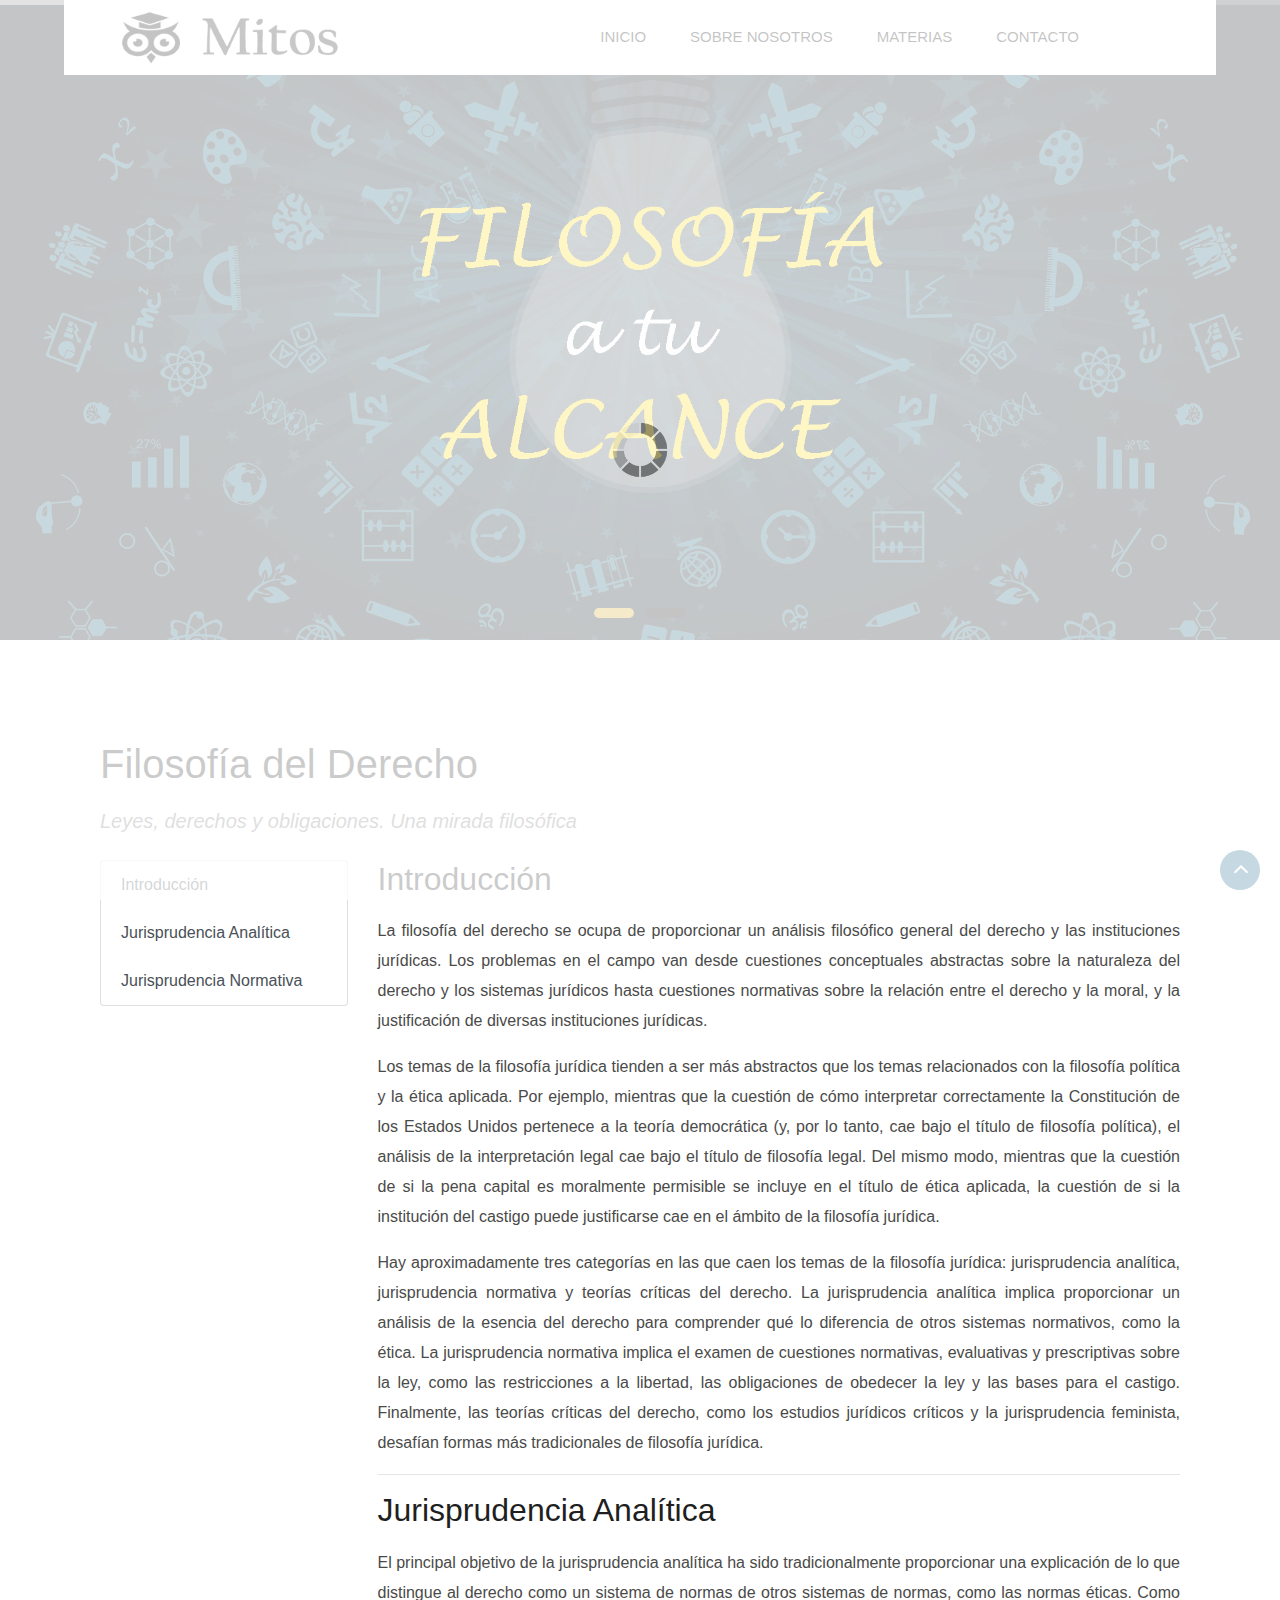
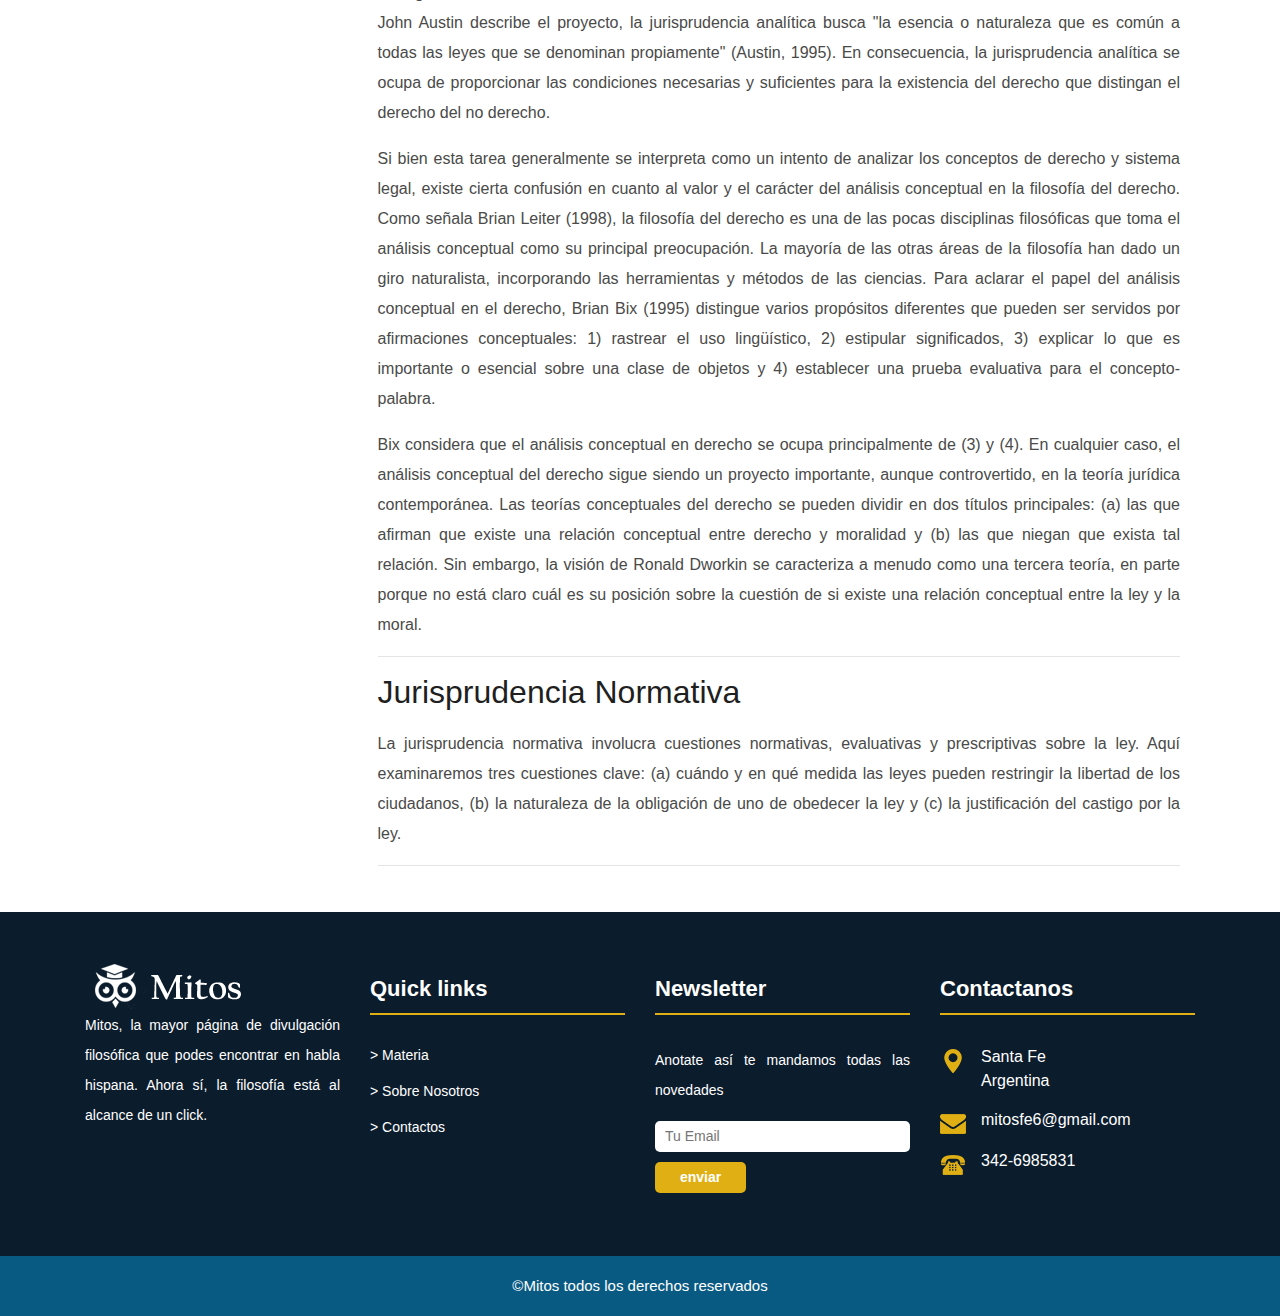
<file: filoder.html>
<!DOCTYPE html>
<html lang="en">
<!-- Basic -->

<head>
    <meta charset="utf-8">
    <meta http-equiv="X-UA-Compatible" content="IE=edge">

    <!-- Mobile Metas -->
    <meta name="viewport" content="width=device-width, minimum-scale=1.0, maximum-scale=1.0, user-scalable=no">

    <!-- Site Metas -->
    <title>Mitos</title>
    <meta name="keywords" content="Filosofía, divulgación, pensamiento crítico, filósofos, lógica">
    <meta name="description" content="Página web dedicada a la divulgación filosófica">
    <meta name="author" content="Mitos">

    <!-- Site Icons -->
    <link rel="shortcut icon" href="#" type="image/x-icon" />
    <link rel="apple-touch-icon" href="#" />

    <!-- Bootstrap CSS -->
    <link rel="stylesheet" href="css/bootstrap.min.css" />
    <!-- Pogo Slider CSS -->
    <link rel="stylesheet" href="css/pogo-slider.min.css" />
    <!-- Site CSS -->
    <link rel="stylesheet" href="css/style.css" />
    <!-- Responsive CSS -->
    <link rel="stylesheet" href="css/responsive.css" />
    <!-- Custom CSS -->
    <link rel="stylesheet" href="css/custom.css" />

    <!--[if lt IE 9]>
      <script src="https://oss.maxcdn.com/libs/html5shiv/3.7.0/html5shiv.js"></script>
      <script src="https://oss.maxcdn.com/libs/respond.js/1.4.2/respond.min.js"></script>
    <![endif]-->

    <link rel="shortcout icon" type="" href="images/fav.png"> <!--fav icon-->

    <meta charset="utf-8">
<meta name="viewport" content="width=device-width, initial-scale=1, shrink-to-fit=no">
<title>Bootstrap 4 Toast</title>
<link rel="stylesheet" href="https://stackpath.bootstrapcdn.com/bootstrap/4.5.2/css/bootstrap.min.css">
<link rel="stylesheet" href="https://maxcdn.bootstrapcdn.com/font-awesome/4.7.0/css/font-awesome.min.css">
<script src="https://code.jquery.com/jquery-3.5.1.min.js"></script>
<script src="https://cdn.jsdelivr.net/npm/popper.js@1.16.1/dist/umd/popper.min.js"></script>
<script src="https://stackpath.bootstrapcdn.com/bootstrap/4.5.2/js/bootstrap.min.js"></script>
<style>
    .bs-example{
    	margin: 20px;
        position: relative;
    }
</style>
<script>
    $(document).ready(function(){
        $(".show-toast").click(function(){
            $("#myToast").toast('show');
        });
    });
</script>

</head>

<body id="home" data-spy="scroll" data-target="#navbar-wd" data-offset="98">

    <!-- LOADER -->
    <div id="preloader">
        <div class="loader">
            <img src="images/loader.gif" alt="#" />
        </div>
    </div>
    <!-- end loader -->
    <!-- END LOADER -->

    <!-- Start header -->
    <header class="top-header">
        <nav class="navbar header-nav navbar-expand-lg">
            <div class="container-fluid">
                <a class="navbar-brand" href="index.html"><img src="images/logo.png" alt="image"></a>
                <button class="navbar-toggler" type="button" data-toggle="collapse" data-target="#navbar-wd" aria-controls="navbar-wd" aria-expanded="false" aria-label="Toggle navigation">
                    <span></span>
                    <span></span>
                    <span></span>
                </button>
                <div class="collapse navbar-collapse justify-content-end" id="navbar-wd">
                    <ul class="navbar-nav">
                        <li><a class="nav-link active" href="index.html">Inicio</a></li>
                        <li><a class="nav-link" href="about.html">Sobre nosotros</a></li>
                        <li><a class="nav-link" href="cursos.html">Materias</a></li>
						            <li><a class="nav-link" href="contact.html">Contacto</a></li>
                    </ul>
            </div>
        </nav>
    </header>
    <!-- End header -->
    <!-- Start Banner -->
    <div class="ulockd-home-slider">
        <div class="container-fluid">
            <div class="row">
                <div class="pogoSlider" id="js-main-slider">
                    <div class="pogoSlider-slide" style="background-image:url(images/banner_img1.png);">
                        <div class="container">
                            <div class="row">
                            </div>
                        </div>
                    </div>
                    <div class="pogoSlider-slide" style="background-image:url(images/banner_img2.png);">
                        <div class="container">
                            <div class="row">
                            </div>
                        </div>
                    </div>
                </div>
                <!-- .pogoSlider -->
            </div>
        </div>
    </div>
    <!-- End Banner -->
	<!-- section -->
    <div class="section margin-top_50">
        <div class="container">
            <div class="row">
                <div class="col-md-12 layout_padding_2">
                    <div class="full">
                        <div class="heading_main text_align_center">

                        </div>
                        <div class="container">
                 <h1>Filosofía del Derecho</h1>
                <p class="lead"><i>Leyes, derechos y obligaciones. Una mirada filosófica</i></p> <br>
                <div class="row">
                    <div class="col-sm-3" id="myScrollspy">
                        <div class="list-group">
                            <a class="list-group-item list-group-item-action" href="#section1">Introducción</a>
                            <a class="list-group-item list-group-item-action" href="#section2">Jurisprudencia Analítica</a>
                            <a class="list-group-item list-group-item-action" href="#section3">Jurisprudencia Normativa</a>
                        </div>
                    </div>
                    <div class="col-sm-9">
            			<div id="section1">
            				<h2>Introducción</h2>
                      <p>La filosofía del derecho se ocupa de proporcionar un análisis filosófico general del derecho y las instituciones jurídicas. Los problemas en el campo van desde cuestiones conceptuales abstractas sobre la naturaleza del derecho y los sistemas jurídicos hasta cuestiones normativas sobre la relación entre el derecho y la moral, y la justificación de diversas instituciones jurídicas.</p>
                      <p>Los temas de la filosofía jurídica tienden a ser más abstractos que los temas relacionados con la filosofía política y la ética aplicada. Por ejemplo, mientras que la cuestión de cómo interpretar correctamente la Constitución de los Estados Unidos pertenece a la teoría democrática (y, por lo tanto, cae bajo el título de filosofía política), el análisis de la interpretación legal cae bajo el título de filosofía legal. Del mismo modo, mientras que la cuestión de si la pena capital es moralmente permisible se incluye en el título de ética aplicada, la cuestión de si la institución del castigo puede justificarse cae en el ámbito de la filosofía jurídica.</p>
                      <p>Hay aproximadamente tres categorías en las que caen los temas de la filosofía jurídica: jurisprudencia analítica, jurisprudencia normativa y teorías críticas del derecho. La jurisprudencia analítica implica proporcionar un análisis de la esencia del derecho para comprender qué lo diferencia de otros sistemas normativos, como la ética. La jurisprudencia normativa implica el examen de cuestiones normativas, evaluativas y prescriptivas sobre la ley, como las restricciones a la libertad, las obligaciones de obedecer la ley y las bases para el castigo. Finalmente, las teorías críticas del derecho, como los estudios jurídicos críticos y la jurisprudencia feminista, desafían formas más tradicionales de filosofía jurídica.</p>
                    </div>
            			<hr>
            			<div id="section2">
            				<h2>Jurisprudencia Analítica</h2>
                      <p>El principal objetivo de la jurisprudencia analítica ha sido tradicionalmente proporcionar una explicación de lo que distingue al derecho como un sistema de normas de otros sistemas de normas, como las normas éticas. Como John Austin describe el proyecto, la jurisprudencia analítica busca "la esencia o naturaleza que es común a todas las leyes que se denominan propiamente" (Austin, 1995). En consecuencia, la jurisprudencia analítica se ocupa de proporcionar las condiciones necesarias y suficientes para la existencia del derecho que distingan el derecho del no derecho.</p>
                      <p>Si bien esta tarea generalmente se interpreta como un intento de analizar los conceptos de derecho y sistema legal, existe cierta confusión en cuanto al valor y el carácter del análisis conceptual en la filosofía del derecho. Como señala Brian Leiter (1998), la filosofía del derecho es una de las pocas disciplinas filosóficas que toma el análisis conceptual como su principal preocupación. La mayoría de las otras áreas de la filosofía han dado un giro naturalista, incorporando las herramientas y métodos de las ciencias. Para aclarar el papel del análisis conceptual en el derecho, Brian Bix (1995) distingue varios propósitos diferentes que pueden ser servidos por afirmaciones conceptuales: 1) rastrear el uso lingüístico, 2) estipular significados, 3) explicar lo que es importante o esencial sobre una clase de objetos y 4) establecer una prueba evaluativa para el concepto-palabra.</p>
                      <p>Bix considera que el análisis conceptual en derecho se ocupa principalmente de (3) y (4). En cualquier caso, el análisis conceptual del derecho sigue siendo un proyecto importante, aunque controvertido, en la teoría jurídica contemporánea. Las teorías conceptuales del derecho se pueden dividir en dos títulos principales: (a) las que afirman que existe una relación conceptual entre derecho y moralidad y (b) las que niegan que exista tal relación. Sin embargo, la visión de Ronald Dworkin se caracteriza a menudo como una tercera teoría, en parte porque no está claro cuál es su posición sobre la cuestión de si existe una relación conceptual entre la ley y la moral.</p>
                      </div>
            			<hr>
            			<div id="section3">
            				<h2>Jurisprudencia Normativa</h2>
                      <p>La jurisprudencia normativa involucra cuestiones normativas, evaluativas y prescriptivas sobre la ley. Aquí examinaremos tres cuestiones clave: (a) cuándo y en qué medida las leyes pueden restringir la libertad de los ciudadanos, (b) la naturaleza de la obligación de uno de obedecer la ley y (c) la justificación del castigo por la ley.</p>
                      </div>
            			<hr>
            		</div>
                </div>
            </div>
          </div>
        </div>
            </div>
        </div>
    </div>
	<!-- end section -->

  <!-- Start Footer -->
    <footer class="footer-box">
        <div class="container">

		   <div class="row">

		      <div class="col-xs-12 col-sm-6 col-md-6 col-lg-3">
			     <div class="footer_blog">
				    <div class="imagenbottom">
					   <img src="images/footer_logo.png" alt="#" />
					 </div>
					 <div class="full white_fonts">
					    <p>Mitos, la mayor página de divulgación filosófica que podes encontrar en
              habla hispana. Ahora sí, la filosofía está al alcance de un click.</p>
					 </div>
				 </div>
			  </div>

			  <div class="col-xs-12 col-sm-6 col-md-6 col-lg-3">
			       <div class="footer_blog footer_menu white_fonts">
						    <h3>Quick links</h3>
						    <ul>
							  <li><a href="cursos.html">> Materia</a></li>
							  <li><a href="about.html">> Sobre Nosotros</a></li>
							  <li><a href="contact.html">> Contactos</a></li>
							  <!--<li><a href="#">> LearnPress</a></li>-->
							 <!--<li><a href="#">> Release Status</a></li>-->
							</ul>
						 </div>
				 </div>

				 <div class="col-xs-12 col-sm-6 col-md-6 col-lg-3">
				 <div class="footer_blog full white_fonts">
						     <h3>Newsletter</h3>
							 <p>Anotate así te mandamos todas las novedades</p>
							 <div class="newsletter_form">
							    <form action="index.html">
								   <input type="email" placeholder="Tu Email" name="#" required />
								   <button>enviar</button>
								</form>
							 </div>
						 </div>
					</div>

			  <div class="col-xs-12 col-sm-6 col-md-6 col-lg-3">
				 <div class="footer_blog full white_fonts">
						     <h3>Contactanos</h3>
							 <ul class="full">
							   <li><img src="images/i5.png"><span>Santa Fe<br>Argentina</span></li>
							   <li><img src="images/i6.png"><span>mitosfe6@gmail.com</span></li>
							   <li><img src="images/i7.png"><span>342-6985831</span></li>
							 </ul>
						 </div>
					</div>

		   </div>

        </div>
    </footer>
    <!-- End Footer -->

    <div class="footer_bottom">
        <div class="container">
            <div class="row">
                <div class="col-12">
                    <p class="crp">©Mitos todos los derechos reservados</p>
                </div>
            </div>
        </div>
    </div>

    <a href="#" id="scroll-to-top" class="hvr-radial-out"><i class="fa fa-angle-up"></i></a>

    <!-- ALL JS FILES -->
    <script src="js/jquery.min.js"></script>
	<script src="js/popper.min.js"></script>
    <script src="js/bootstrap.min.js"></script>
    <!-- ALL PLUGINS -->
    <script src="js/jquery.magnific-popup.min.js"></script>
    <script src="js/jquery.pogo-slider.min.js"></script>
    <script src="js/slider-index.js"></script>
    <script src="js/smoothscroll.js"></script>
    <script src="js/form-validator.min.js"></script>
    <script src="js/contact-form-script.js"></script>
    <script src="js/isotope.min.js"></script>
    <script src="js/images-loded.min.js"></script>
    <script src="js/custom.js"></script>
	<script>
	/* counter js */

(function ($) {
	$.fn.countTo = function (options) {
		options = options || {};

		return $(this).each(function () {
			// set options for current element
			var settings = $.extend({}, $.fn.countTo.defaults, {
				from:            $(this).data('from'),
				to:              $(this).data('to'),
				speed:           $(this).data('speed'),
				refreshInterval: $(this).data('refresh-interval'),
				decimals:        $(this).data('decimals')
			}, options);

			// how many times to update the value, and how much to increment the value on each update
			var loops = Math.ceil(settings.speed / settings.refreshInterval),
				increment = (settings.to - settings.from) / loops;

			// references & variables that will change with each update
			var self = this,
				$self = $(this),
				loopCount = 0,
				value = settings.from,
				data = $self.data('countTo') || {};

			$self.data('countTo', data);

			// if an existing interval can be found, clear it first
			if (data.interval) {
				clearInterval(data.interval);
			}
			data.interval = setInterval(updateTimer, settings.refreshInterval);

			// initialize the element with the starting value
			render(value);

			function updateTimer() {
				value += increment;
				loopCount++;

				render(value);

				if (typeof(settings.onUpdate) == 'function') {
					settings.onUpdate.call(self, value);
				}

				if (loopCount >= loops) {
					// remove the interval
					$self.removeData('countTo');
					clearInterval(data.interval);
					value = settings.to;

					if (typeof(settings.onComplete) == 'function') {
						settings.onComplete.call(self, value);
					}
				}
			}

			function render(value) {
				var formattedValue = settings.formatter.call(self, value, settings);
				$self.html(formattedValue);
			}
		});
	};

	$.fn.countTo.defaults = {
		from: 0,               // the number the element should start at
		to: 0,                 // the number the element should end at
		speed: 1000,           // how long it should take to count between the target numbers
		refreshInterval: 100,  // how often the element should be updated
		decimals: 0,           // the number of decimal places to show
		formatter: formatter,  // handler for formatting the value before rendering
		onUpdate: null,        // callback method for every time the element is updated
		onComplete: null       // callback method for when the element finishes updating
	};

	function formatter(value, settings) {
		return value.toFixed(settings.decimals);
	}
}(jQuery));

jQuery(function ($) {
  // custom formatting example
  $('.count-number').data('countToOptions', {
	formatter: function (value, options) {
	  return value.toFixed(options.decimals).replace(/\B(?=(?:\d{3})+(?!\d))/g, ',');
	}
  });

  // start all the timers
  $('.timer').each(count);

  function count(options) {
	var $this = $(this);
	options = $.extend({}, options || {}, $this.data('countToOptions') || {});
	$this.countTo(options);
  }
});
	</script>
</body>

</html>
</file>
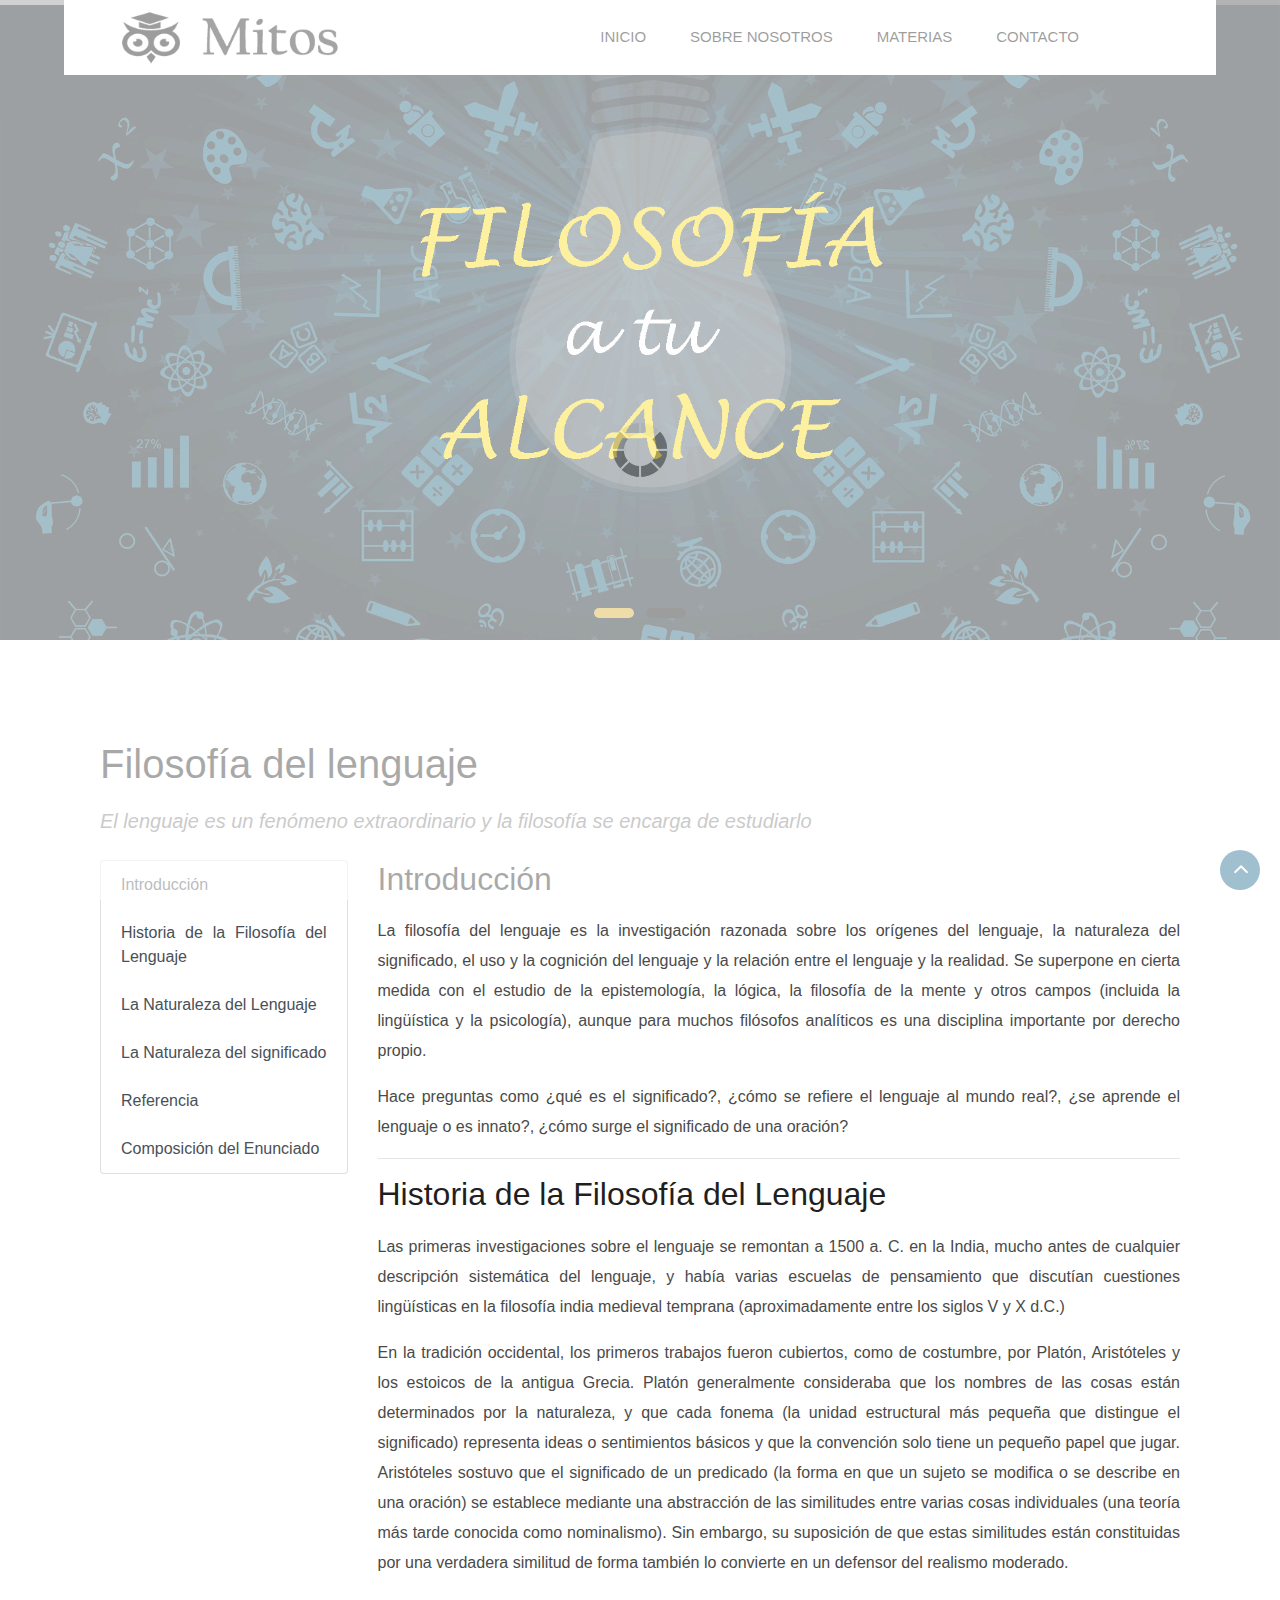
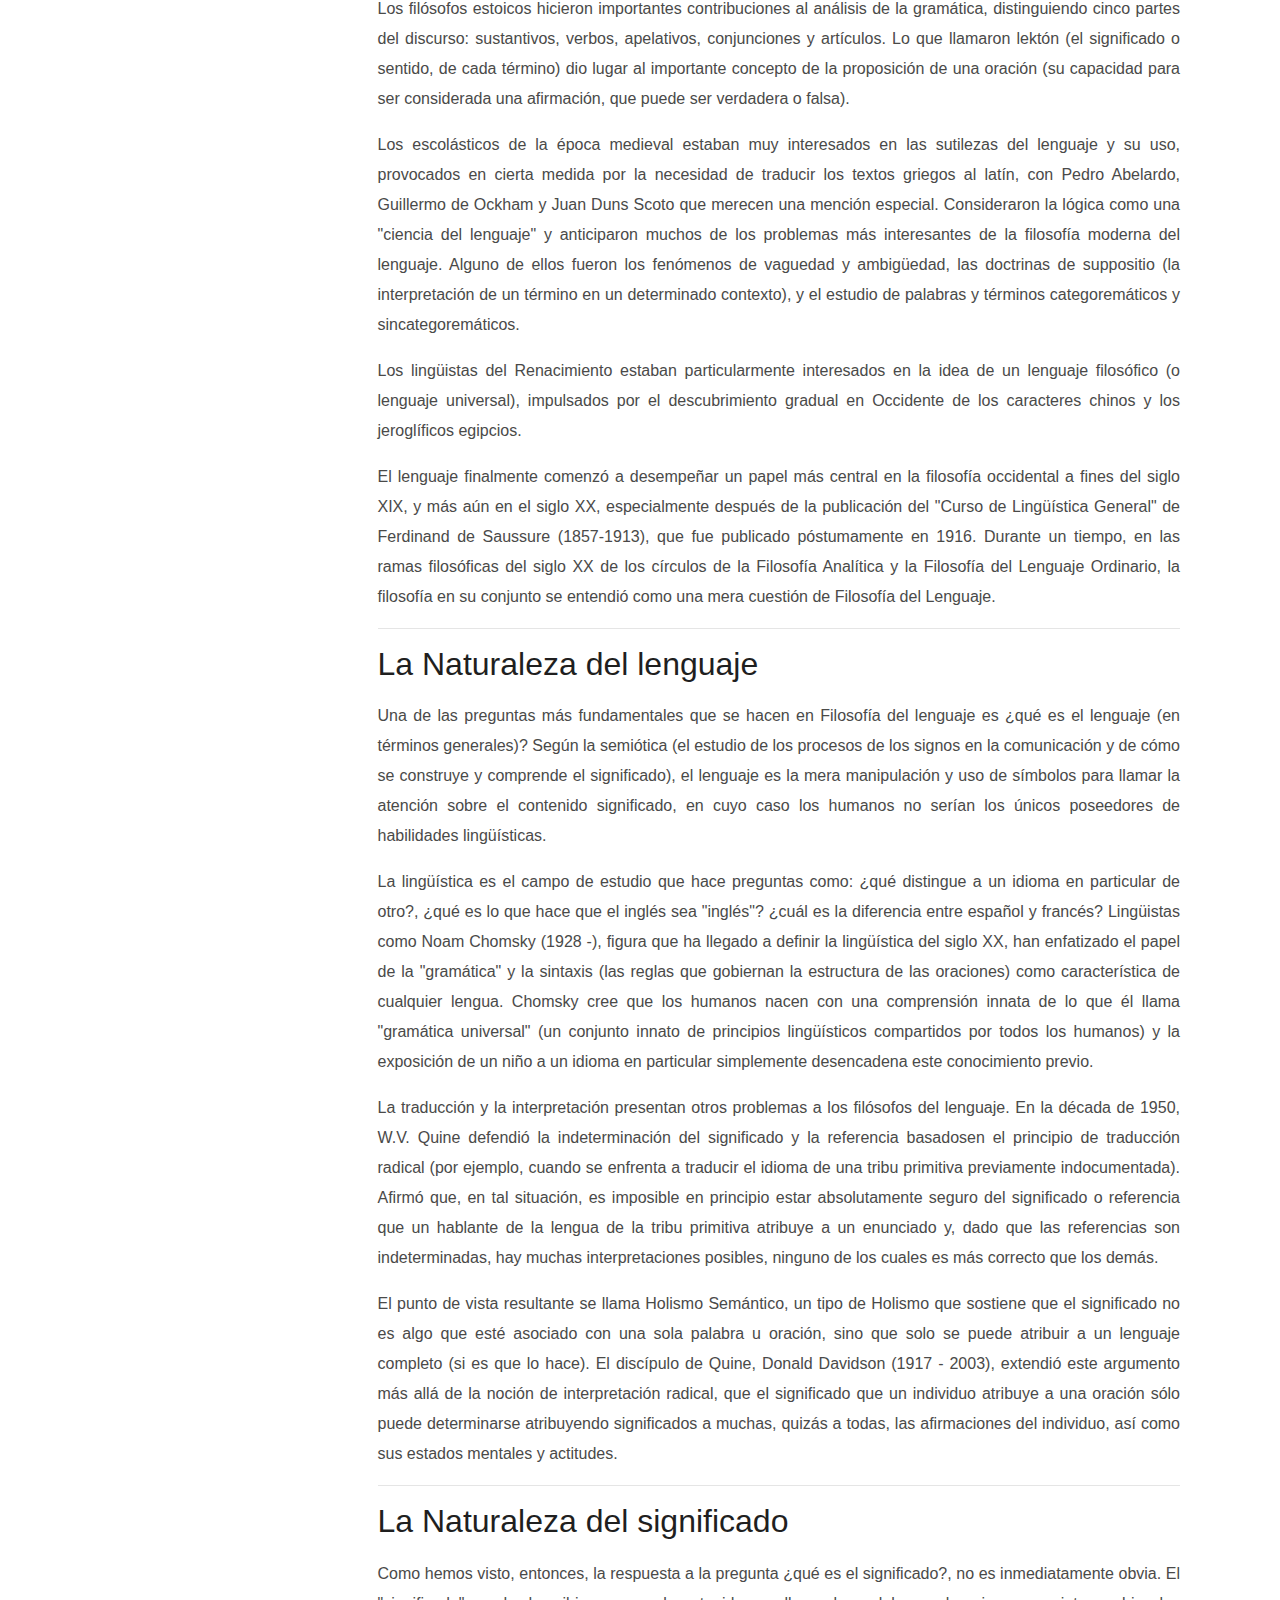
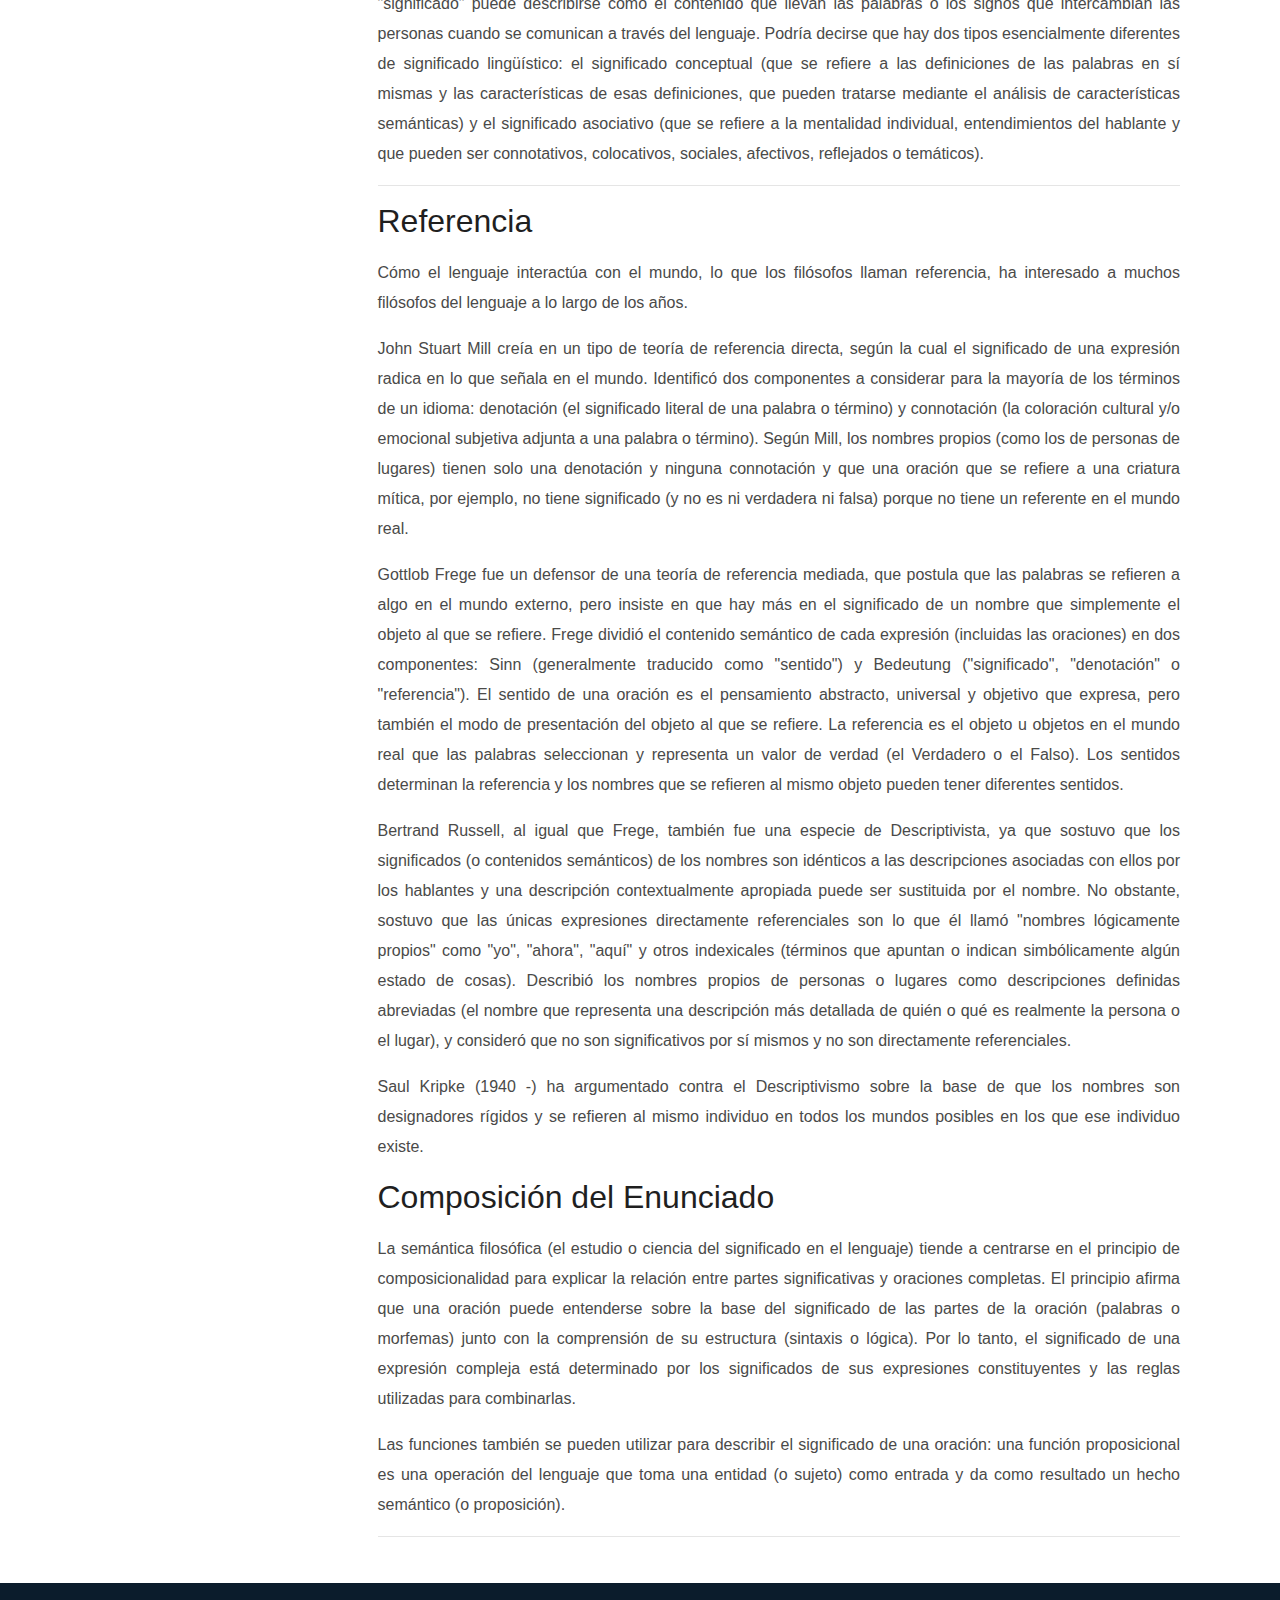
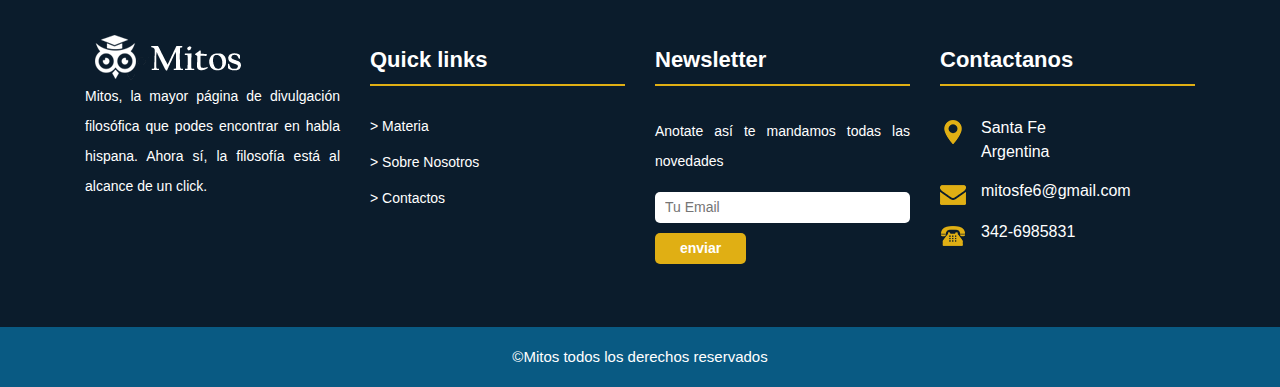
<file: filolen.html>
<!DOCTYPE html>
<html lang="en">
<!-- Basic -->

<head>
    <meta charset="utf-8">
    <meta http-equiv="X-UA-Compatible" content="IE=edge">

    <!-- Mobile Metas -->
    <meta name="viewport" content="width=device-width, minimum-scale=1.0, maximum-scale=1.0, user-scalable=no">

    <!-- Site Metas -->
    <title>Mitos</title>
    <meta name="keywords" content="Filosofía, divulgación, pensamiento crítico, filósofos, lógica">
    <meta name="description" content="Página web dedicada a la divulgación filosófica">
    <meta name="author" content="Mitos">

    <!-- Site Icons -->
    <link rel="shortcut icon" href="#" type="image/x-icon" />
    <link rel="apple-touch-icon" href="#" />

    <!-- Bootstrap CSS -->
    <link rel="stylesheet" href="css/bootstrap.min.css" />
    <!-- Pogo Slider CSS -->
    <link rel="stylesheet" href="css/pogo-slider.min.css" />
    <!-- Site CSS -->
    <link rel="stylesheet" href="css/style.css" />
    <!-- Responsive CSS -->
    <link rel="stylesheet" href="css/responsive.css" />
    <!-- Custom CSS -->
    <link rel="stylesheet" href="css/custom.css" />

    <!--[if lt IE 9]>
      <script src="https://oss.maxcdn.com/libs/html5shiv/3.7.0/html5shiv.js"></script>
      <script src="https://oss.maxcdn.com/libs/respond.js/1.4.2/respond.min.js"></script>
    <![endif]-->

    <link rel="shortcout icon" type="" href="images/fav.png"> <!--fav icon-->

    <meta charset="utf-8">
<meta name="viewport" content="width=device-width, initial-scale=1, shrink-to-fit=no">
<title>Bootstrap 4 Toast</title>
<link rel="stylesheet" href="https://stackpath.bootstrapcdn.com/bootstrap/4.5.2/css/bootstrap.min.css">
<link rel="stylesheet" href="https://maxcdn.bootstrapcdn.com/font-awesome/4.7.0/css/font-awesome.min.css">
<script src="https://code.jquery.com/jquery-3.5.1.min.js"></script>
<script src="https://cdn.jsdelivr.net/npm/popper.js@1.16.1/dist/umd/popper.min.js"></script>
<script src="https://stackpath.bootstrapcdn.com/bootstrap/4.5.2/js/bootstrap.min.js"></script>
<style>
    .bs-example{
    	margin: 20px;
        position: relative;
    }
</style>
<script>
    $(document).ready(function(){
        $(".show-toast").click(function(){
            $("#myToast").toast('show');
        });
    });
</script>

</head>

<body id="home" data-spy="scroll" data-target="#navbar-wd" data-offset="98">

    <!-- LOADER -->
    <div id="preloader">
        <div class="loader">
            <img src="images/loader.gif" alt="#" />
        </div>
    </div>
    <!-- end loader -->
    <!-- END LOADER -->

    <!-- Start header -->
    <header class="top-header">
        <nav class="navbar header-nav navbar-expand-lg">
            <div class="container-fluid">
                <a class="navbar-brand" href="index.html"><img src="images/logo.png" alt="image"></a>
                <button class="navbar-toggler" type="button" data-toggle="collapse" data-target="#navbar-wd" aria-controls="navbar-wd" aria-expanded="false" aria-label="Toggle navigation">
                    <span></span>
                    <span></span>
                    <span></span>
                </button>
                <div class="collapse navbar-collapse justify-content-end" id="navbar-wd">
                    <ul class="navbar-nav">
                        <li><a class="nav-link active" href="index.html">Inicio</a></li>
                        <li><a class="nav-link" href="about.html">Sobre nosotros</a></li>
                        <li><a class="nav-link" href="cursos.html">Materias</a></li>
						            <li><a class="nav-link" href="contact.html">Contacto</a></li>
                    </ul>
            </div>
        </nav>
    </header>
    <!-- End header -->
    <!-- Start Banner -->
    <div class="ulockd-home-slider">
        <div class="container-fluid">
            <div class="row">
                <div class="pogoSlider" id="js-main-slider">
                    <div class="pogoSlider-slide" style="background-image:url(images/banner_img1.png);">
                        <div class="container">
                            <div class="row">
                            </div>
                        </div>
                    </div>
                    <div class="pogoSlider-slide" style="background-image:url(images/banner_img2.png);">
                        <div class="container">
                            <div class="row">
                            </div>
                        </div>
                    </div>
                </div>
                <!-- .pogoSlider -->
            </div>
        </div>
    </div>
    <!-- End Banner -->
	<!-- section -->
    <div class="section margin-top_50">
        <div class="container">
            <div class="row">
                <div class="col-md-12 layout_padding_2">
                    <div class="full">
                        <div class="heading_main text_align_center">

                        </div>
                        <div class="container">
                 <h1>Filosofía del lenguaje</h1>
                <p class="lead"><i>El lenguaje es un fenómeno extraordinario y la filosofía se encarga de estudiarlo</i></p> <br>
                <div class="row">
                    <div class="col-sm-3" id="myScrollspy">
                        <div class="list-group">
                            <a class="list-group-item list-group-item-action" href="#section1">Introducción</a>
                            <a class="list-group-item list-group-item-action" href="#section2">Historia de la Filosofía del Lenguaje</a>
                            <a class="list-group-item list-group-item-action" href="#section3">La Naturaleza del Lenguaje</a>
                            <a class="list-group-item list-group-item-action" href="#section4">La Naturaleza del significado</a>
                            <a class="list-group-item list-group-item-action" href="#section5">Referencia</a>
                            <a class="list-group-item list-group-item-action" href="#section6">Composición del Enunciado</a>
                        </div>
                    </div>
                    <div class="col-sm-9">
            			<div id="section1">
            				<h2>Introducción</h2>
            				    <p>La filosofía del lenguaje es la investigación razonada sobre los orígenes del lenguaje, la naturaleza del significado, el uso y la cognición del lenguaje y la relación entre el lenguaje y la realidad. Se superpone en cierta medida con el estudio de la epistemología, la lógica, la filosofía de la mente y otros campos (incluida la lingüística y la psicología), aunque para muchos filósofos analíticos es una disciplina importante por derecho propio.</p>
                        <p>Hace preguntas como ¿qué es el significado?, ¿cómo se refiere el lenguaje al mundo real?, ¿se aprende el lenguaje o es innato?, ¿cómo surge el significado de una oración?</p>
                        </div>
            			<hr>
            			<div id="section2">
            				<h2>Historia de la Filosofía del Lenguaje</h2>
            				    <p>Las primeras investigaciones sobre el lenguaje se remontan a 1500 a. C. en la India, mucho antes de cualquier descripción sistemática del lenguaje, y había varias escuelas de pensamiento que discutían cuestiones lingüísticas en la filosofía india medieval temprana (aproximadamente entre los siglos V y X d.C.)</p>
                        <p>En la tradición occidental, los primeros trabajos fueron cubiertos, como de costumbre, por Platón, Aristóteles y los estoicos de la antigua Grecia. Platón generalmente consideraba que los nombres de las cosas están determinados por la naturaleza, y que cada fonema (la unidad estructural más pequeña que distingue el significado) representa ideas o sentimientos básicos y que la convención solo tiene un pequeño papel que jugar. Aristóteles sostuvo que el significado de un predicado (la forma en que un sujeto se modifica o se describe en una oración) se establece mediante una abstracción de las similitudes entre varias cosas individuales (una teoría más tarde conocida como nominalismo). Sin embargo, su suposición de que estas similitudes están constituidas por una verdadera similitud de forma también lo convierte en un defensor del realismo moderado.</p>
                        <p>Los filósofos estoicos hicieron importantes contribuciones al análisis de la gramática, distinguiendo cinco partes del discurso: sustantivos, verbos, apelativos, conjunciones y artículos. Lo que llamaron lektón (el significado o sentido, de cada término) dio lugar al importante concepto de la proposición de una oración (su capacidad para ser considerada una afirmación, que puede ser verdadera o falsa).</p>
                        <p>Los escolásticos de la época medieval estaban muy interesados en las sutilezas del lenguaje y su uso, provocados en cierta medida por la necesidad de traducir los textos griegos al latín, con Pedro Abelardo, Guillermo de Ockham y Juan Duns Scoto que merecen una mención especial. Consideraron la lógica como una "ciencia del lenguaje" y anticiparon muchos de los problemas más interesantes de la filosofía moderna del lenguaje. Alguno de ellos fueron los fenómenos de vaguedad y ambigüedad, las doctrinas de suppositio (la interpretación de un término en un determinado contexto), y el estudio de palabras y términos categoremáticos y sincategoremáticos.</p>
                        <p>Los lingüistas del Renacimiento estaban particularmente interesados en la idea de un lenguaje filosófico (o lenguaje universal), impulsados por el descubrimiento gradual en Occidente de los caracteres chinos y los jeroglíficos egipcios.</p>
                        <p>El lenguaje finalmente comenzó a desempeñar un papel más central en la filosofía occidental a fines del siglo XIX, y más aún en el siglo XX, especialmente después de la publicación del "Curso de Lingüística General" de Ferdinand de Saussure (1857-1913), que fue publicado póstumamente en 1916. Durante un tiempo, en las ramas filosóficas del siglo XX de los círculos de la Filosofía Analítica y la Filosofía del Lenguaje Ordinario, la filosofía en su conjunto se entendió como una mera cuestión de Filosofía del Lenguaje.</p>
                      </div>
            			<hr>
            			<div id="section3">
            				<h2>La Naturaleza del lenguaje</h2>
            				    <p>Una de las preguntas más fundamentales que se hacen en Filosofía del lenguaje es ¿qué es el lenguaje (en términos generales)? Según la semiótica (el estudio de los procesos de los signos en la comunicación y de cómo se construye y comprende el significado), el lenguaje es la mera manipulación y uso de símbolos para llamar la atención sobre el contenido significado, en cuyo caso los humanos no serían los únicos poseedores de habilidades lingüísticas.</p>
                        <p>La lingüística es el campo de estudio que hace preguntas como: ¿qué distingue a un idioma en particular de otro?, ¿qué es lo que hace que el inglés sea "inglés"? ¿cuál es la diferencia entre español y francés? Lingüistas como Noam Chomsky (1928 -), figura que ha llegado a definir la lingüística del siglo XX, han enfatizado el papel de la "gramática" y la sintaxis (las reglas que gobiernan la estructura de las oraciones) como característica de cualquier lengua. Chomsky cree que los humanos nacen con una comprensión innata de lo que él llama "gramática universal" (un conjunto innato de principios lingüísticos compartidos por todos los humanos) y la exposición de un niño a un idioma en particular simplemente desencadena este conocimiento previo.</p>
                        <p>La traducción y la interpretación presentan otros problemas a los filósofos del lenguaje. En la década de 1950, W.V. Quine defendió la indeterminación del significado y la referencia basadosen el principio de traducción radical (por ejemplo, cuando se enfrenta a traducir el idioma de una tribu primitiva previamente indocumentada). Afirmó que, en tal situación, es imposible en principio estar absolutamente seguro del significado o referencia que un hablante de la lengua de la tribu primitiva atribuye a un enunciado y, dado que las referencias son indeterminadas, hay muchas interpretaciones posibles, ninguno de los cuales es más correcto que los demás.</p>
                        <p>El punto de vista resultante se llama Holismo Semántico, un tipo de Holismo que sostiene que el significado no es algo que esté asociado con una sola palabra u oración, sino que solo se puede atribuir a un lenguaje completo (si es que lo hace). El discípulo de Quine, Donald Davidson (1917 - 2003), extendió este argumento más allá de la noción de interpretación radical, que el significado que un individuo atribuye a una oración sólo puede determinarse atribuyendo significados a muchas, quizás a todas, las afirmaciones del individuo, así como sus estados mentales y actitudes.</p>
                        </div>
            			<hr>
            			<div id="section4">
            				<h2>La Naturaleza del significado</h2>
                      <p>Como hemos visto, entonces, la respuesta a la pregunta ¿qué es el significado?, no es inmediatamente obvia. El "significado" puede describirse como el contenido que llevan las palabras o los signos que intercambian las personas cuando se comunican a través del lenguaje. Podría decirse que hay dos tipos esencialmente diferentes de significado lingüístico: el significado conceptual (que se refiere a las definiciones de las palabras en sí mismas y las características de esas definiciones, que pueden tratarse mediante el análisis de características semánticas) y el significado asociativo (que se refiere a la mentalidad individual, entendimientos del hablante y que pueden ser connotativos, colocativos, sociales, afectivos, reflejados o temáticos).</p>
                    </div>
            			<hr>
            			<div id="section5">
            				<h2>Referencia</h2>
                        <p>Cómo el lenguaje interactúa con el mundo, lo que los filósofos llaman referencia, ha interesado a muchos filósofos del lenguaje a lo largo de los años.</p>
                        <p>John Stuart Mill creía en un tipo de teoría de referencia directa, según la cual el significado de una expresión radica en lo que señala en el mundo. Identificó dos componentes a considerar para la mayoría de los términos de un idioma: denotación (el significado literal de una palabra o término) y connotación (la coloración cultural y/o emocional subjetiva adjunta a una palabra o término). Según Mill, los nombres propios (como los de personas de lugares) tienen solo una denotación y ninguna connotación y que una oración que se refiere a una criatura mítica, por ejemplo, no tiene significado (y no es ni verdadera ni falsa) porque no tiene un referente en el mundo real.</p>
                        <p>Gottlob Frege fue un defensor de una teoría de referencia mediada, que postula que las palabras se refieren a algo en el mundo externo, pero insiste en que hay más en el significado de un nombre que simplemente el objeto al que se refiere. Frege dividió el contenido semántico de cada expresión (incluidas las oraciones) en dos componentes: Sinn (generalmente traducido como "sentido") y Bedeutung ("significado", "denotación" o "referencia"). El sentido de una oración es el pensamiento abstracto, universal y objetivo que expresa, pero también el modo de presentación del objeto al que se refiere. La referencia es el objeto u objetos en el mundo real que las palabras seleccionan y representa un valor de verdad (el Verdadero o el Falso). Los sentidos determinan la referencia y los nombres que se refieren al mismo objeto pueden tener diferentes sentidos.</p>
                        <p>Bertrand Russell, al igual que Frege, también fue una especie de Descriptivista, ya que sostuvo que los significados (o contenidos semánticos) de los nombres son idénticos a las descripciones asociadas con ellos por los hablantes y una descripción contextualmente apropiada puede ser sustituida por el nombre. No obstante, sostuvo que las únicas expresiones directamente referenciales son lo que él llamó "nombres lógicamente propios" como "yo", "ahora", "aquí" y otros indexicales (términos que apuntan o indican simbólicamente algún estado de cosas). Describió los nombres propios de personas o lugares como descripciones definidas abreviadas (el nombre que representa una descripción más detallada de quién o qué es realmente la persona o el lugar), y consideró que no son significativos por sí mismos y no son directamente referenciales.</p>
                        <p>Saul Kripke (1940 -) ha argumentado contra el Descriptivismo sobre la base de que los nombres son designadores rígidos y se refieren al mismo individuo en todos los mundos posibles en los que ese individuo existe.</p>
              			</div>
                  <div id="section6">
            				<h2>Composición del Enunciado</h2>
                        <p>La semántica filosófica (el estudio o ciencia del significado en el lenguaje) tiende a centrarse en el principio de composicionalidad para explicar la relación entre partes significativas y oraciones completas. El principio afirma que una oración puede entenderse sobre la base del significado de las partes de la oración (palabras o morfemas) junto con la comprensión de su estructura (sintaxis o lógica). Por lo tanto, el significado de una expresión compleja está determinado por los significados de sus expresiones constituyentes y las reglas utilizadas para combinarlas.</p>
                        <p>Las funciones también se pueden utilizar para describir el significado de una oración: una función proposicional es una operación del lenguaje que toma una entidad (o sujeto) como entrada y da como resultado un hecho semántico (o proposición).</p>
                        </div>
            			<hr>
            		</div>
                </div>
            </div>
          </div>
        </div>
            </div>
        </div>
    </div>
	<!-- end section -->

  <!-- Start Footer -->
    <footer class="footer-box">
        <div class="container">

		   <div class="row">

		      <div class="col-xs-12 col-sm-6 col-md-6 col-lg-3">
			     <div class="footer_blog">
				    <div class="imagenbottom">
					   <img src="images/footer_logo.png" alt="#" />
					 </div>
					 <div class="full white_fonts">
					    <p>Mitos, la mayor página de divulgación filosófica que podes encontrar en
              habla hispana. Ahora sí, la filosofía está al alcance de un click.</p>
					 </div>
				 </div>
			  </div>

			  <div class="col-xs-12 col-sm-6 col-md-6 col-lg-3">
			       <div class="footer_blog footer_menu white_fonts">
						    <h3>Quick links</h3>
						    <ul>
							  <li><a href="cursos.html">> Materia</a></li>
							  <li><a href="about.html">> Sobre Nosotros</a></li>
							  <li><a href="contact.html">> Contactos</a></li>
							  <!--<li><a href="#">> LearnPress</a></li>-->
							 <!--<li><a href="#">> Release Status</a></li>-->
							</ul>
						 </div>
				 </div>

				 <div class="col-xs-12 col-sm-6 col-md-6 col-lg-3">
				 <div class="footer_blog full white_fonts">
						     <h3>Newsletter</h3>
							 <p>Anotate así te mandamos todas las novedades</p>
							 <div class="newsletter_form">
							    <form action="index.html">
								   <input type="email" placeholder="Tu Email" name="#" required />
								   <button>enviar</button>
								</form>
							 </div>
						 </div>
					</div>

			  <div class="col-xs-12 col-sm-6 col-md-6 col-lg-3">
				 <div class="footer_blog full white_fonts">
						     <h3>Contactanos</h3>
							 <ul class="full">
							   <li><img src="images/i5.png"><span>Santa Fe<br>Argentina</span></li>
							   <li><img src="images/i6.png"><span>mitosfe6@gmail.com</span></li>
							   <li><img src="images/i7.png"><span>342-6985831</span></li>
							 </ul>
						 </div>
					</div>

		   </div>

        </div>
    </footer>
    <!-- End Footer -->

    <div class="footer_bottom">
        <div class="container">
            <div class="row">
                <div class="col-12">
                    <p class="crp">©Mitos todos los derechos reservados</p>
                </div>
            </div>
        </div>
    </div>

    <a href="#" id="scroll-to-top" class="hvr-radial-out"><i class="fa fa-angle-up"></i></a>

    <!-- ALL JS FILES -->
    <script src="js/jquery.min.js"></script>
	<script src="js/popper.min.js"></script>
    <script src="js/bootstrap.min.js"></script>
    <!-- ALL PLUGINS -->
    <script src="js/jquery.magnific-popup.min.js"></script>
    <script src="js/jquery.pogo-slider.min.js"></script>
    <script src="js/slider-index.js"></script>
    <script src="js/smoothscroll.js"></script>
    <script src="js/form-validator.min.js"></script>
    <script src="js/contact-form-script.js"></script>
    <script src="js/isotope.min.js"></script>
    <script src="js/images-loded.min.js"></script>
    <script src="js/custom.js"></script>
	<script>
	/* counter js */

(function ($) {
	$.fn.countTo = function (options) {
		options = options || {};

		return $(this).each(function () {
			// set options for current element
			var settings = $.extend({}, $.fn.countTo.defaults, {
				from:            $(this).data('from'),
				to:              $(this).data('to'),
				speed:           $(this).data('speed'),
				refreshInterval: $(this).data('refresh-interval'),
				decimals:        $(this).data('decimals')
			}, options);

			// how many times to update the value, and how much to increment the value on each update
			var loops = Math.ceil(settings.speed / settings.refreshInterval),
				increment = (settings.to - settings.from) / loops;

			// references & variables that will change with each update
			var self = this,
				$self = $(this),
				loopCount = 0,
				value = settings.from,
				data = $self.data('countTo') || {};

			$self.data('countTo', data);

			// if an existing interval can be found, clear it first
			if (data.interval) {
				clearInterval(data.interval);
			}
			data.interval = setInterval(updateTimer, settings.refreshInterval);

			// initialize the element with the starting value
			render(value);

			function updateTimer() {
				value += increment;
				loopCount++;

				render(value);

				if (typeof(settings.onUpdate) == 'function') {
					settings.onUpdate.call(self, value);
				}

				if (loopCount >= loops) {
					// remove the interval
					$self.removeData('countTo');
					clearInterval(data.interval);
					value = settings.to;

					if (typeof(settings.onComplete) == 'function') {
						settings.onComplete.call(self, value);
					}
				}
			}

			function render(value) {
				var formattedValue = settings.formatter.call(self, value, settings);
				$self.html(formattedValue);
			}
		});
	};

	$.fn.countTo.defaults = {
		from: 0,               // the number the element should start at
		to: 0,                 // the number the element should end at
		speed: 1000,           // how long it should take to count between the target numbers
		refreshInterval: 100,  // how often the element should be updated
		decimals: 0,           // the number of decimal places to show
		formatter: formatter,  // handler for formatting the value before rendering
		onUpdate: null,        // callback method for every time the element is updated
		onComplete: null       // callback method for when the element finishes updating
	};

	function formatter(value, settings) {
		return value.toFixed(settings.decimals);
	}
}(jQuery));

jQuery(function ($) {
  // custom formatting example
  $('.count-number').data('countToOptions', {
	formatter: function (value, options) {
	  return value.toFixed(options.decimals).replace(/\B(?=(?:\d{3})+(?!\d))/g, ',');
	}
  });

  // start all the timers
  $('.timer').each(count);

  function count(options) {
	var $this = $(this);
	options = $.extend({}, options || {}, $this.data('countToOptions') || {});
	$this.countTo(options);
  }
});
	</script>
</body>

</html>
</file>
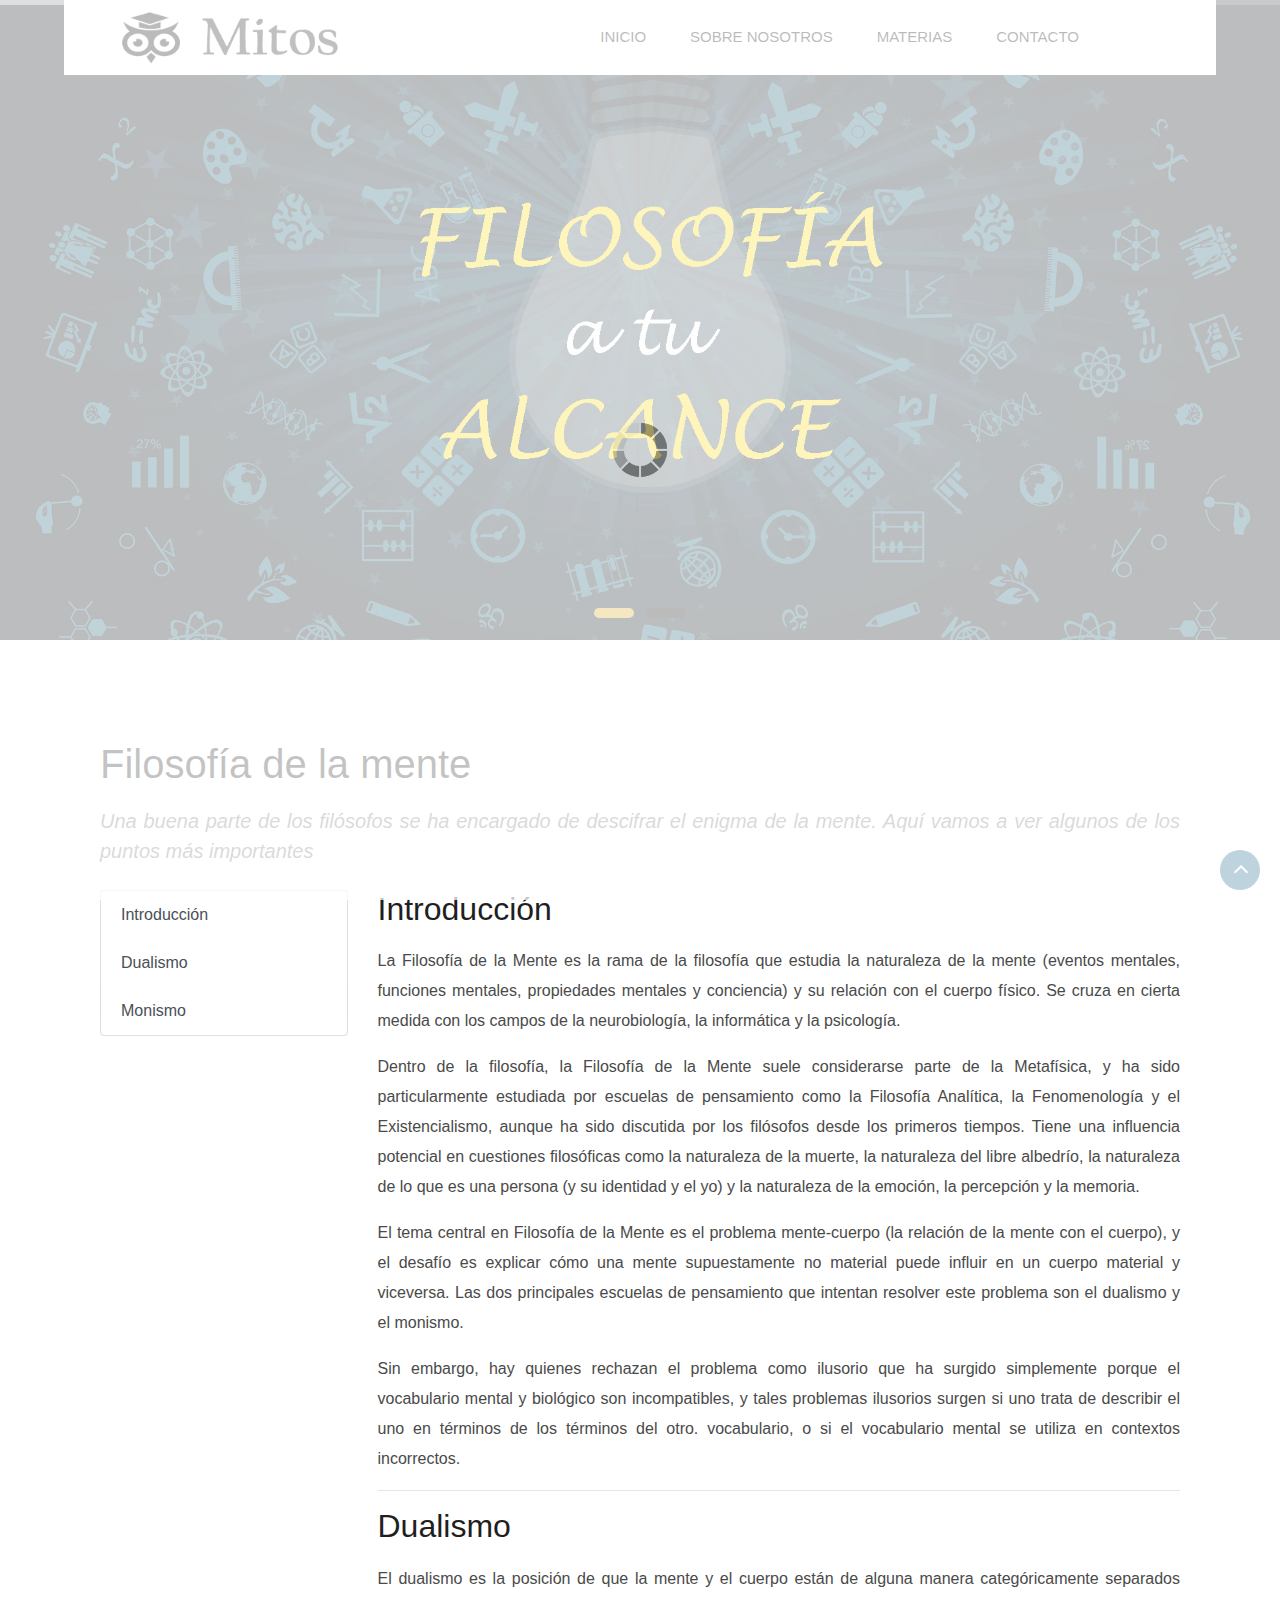
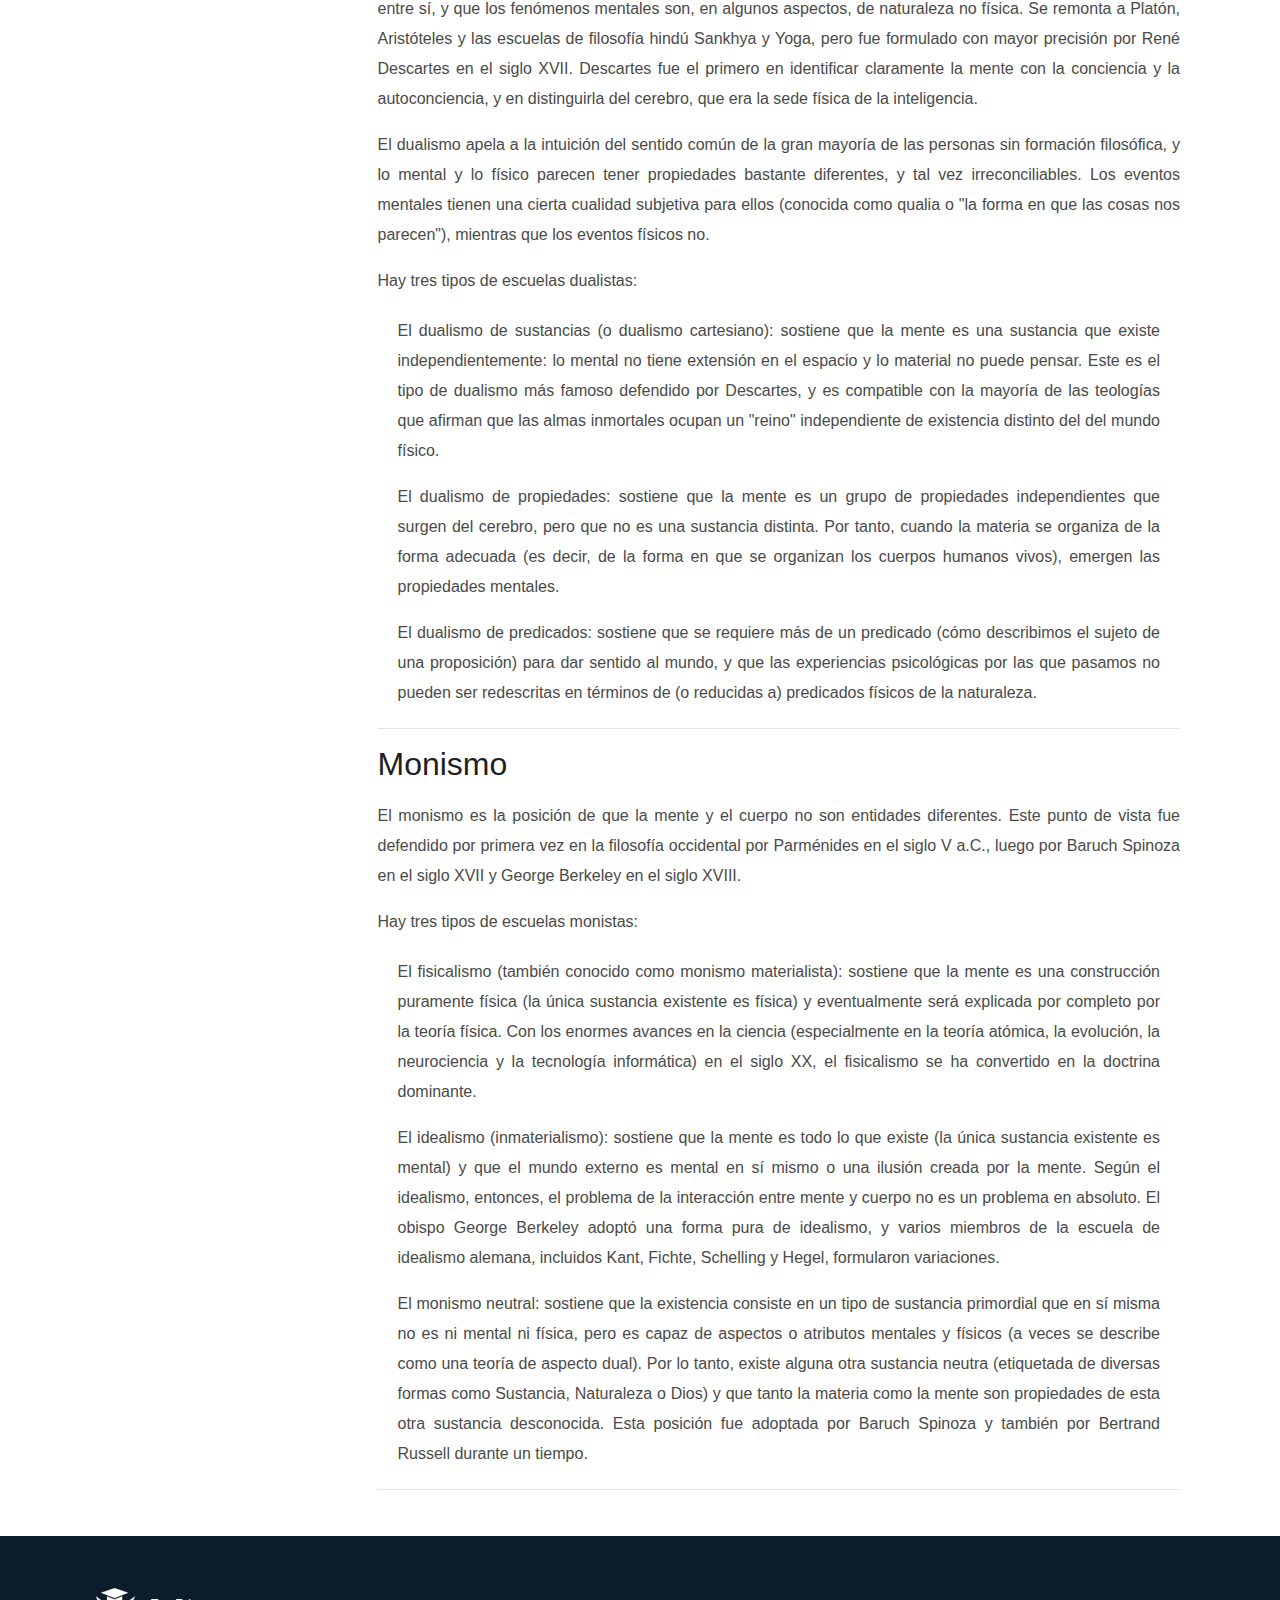
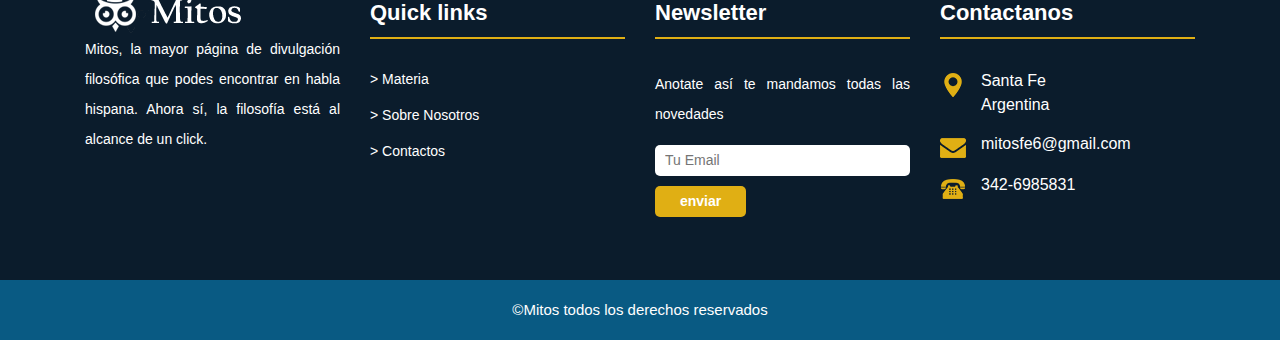
<file: filomente.html>
<!DOCTYPE html>
<html lang="en">
<!-- Basic -->

<head>
    <meta charset="utf-8">
    <meta http-equiv="X-UA-Compatible" content="IE=edge">

    <!-- Mobile Metas -->
    <meta name="viewport" content="width=device-width, minimum-scale=1.0, maximum-scale=1.0, user-scalable=no">

    <!-- Site Metas -->
    <title>Mitos</title>
    <meta name="keywords" content="Filosofía, divulgación, pensamiento crítico, filósofos, lógica">
    <meta name="description" content="Página web dedicada a la divulgación filosófica">
    <meta name="author" content="Mitos">

    <!-- Site Icons -->
    <link rel="shortcut icon" href="#" type="image/x-icon" />
    <link rel="apple-touch-icon" href="#" />

    <!-- Bootstrap CSS -->
    <link rel="stylesheet" href="css/bootstrap.min.css" />
    <!-- Pogo Slider CSS -->
    <link rel="stylesheet" href="css/pogo-slider.min.css" />
    <!-- Site CSS -->
    <link rel="stylesheet" href="css/style.css" />
    <!-- Responsive CSS -->
    <link rel="stylesheet" href="css/responsive.css" />
    <!-- Custom CSS -->
    <link rel="stylesheet" href="css/custom.css" />

    <!--[if lt IE 9]>
      <script src="https://oss.maxcdn.com/libs/html5shiv/3.7.0/html5shiv.js"></script>
      <script src="https://oss.maxcdn.com/libs/respond.js/1.4.2/respond.min.js"></script>
    <![endif]-->

    <link rel="shortcout icon" type="" href="images/fav.png"> <!--fav icon-->

    <meta charset="utf-8">
<meta name="viewport" content="width=device-width, initial-scale=1, shrink-to-fit=no">
<title>Bootstrap 4 Toast</title>
<link rel="stylesheet" href="https://stackpath.bootstrapcdn.com/bootstrap/4.5.2/css/bootstrap.min.css">
<link rel="stylesheet" href="https://maxcdn.bootstrapcdn.com/font-awesome/4.7.0/css/font-awesome.min.css">
<script src="https://code.jquery.com/jquery-3.5.1.min.js"></script>
<script src="https://cdn.jsdelivr.net/npm/popper.js@1.16.1/dist/umd/popper.min.js"></script>
<script src="https://stackpath.bootstrapcdn.com/bootstrap/4.5.2/js/bootstrap.min.js"></script>
<style>
    .bs-example{
    	margin: 20px;
        position: relative;
    }
</style>
<script>
    $(document).ready(function(){
        $(".show-toast").click(function(){
            $("#myToast").toast('show');
        });
    });
</script>

</head>

<body id="home" data-spy="scroll" data-target="#navbar-wd" data-offset="98">

    <!-- LOADER -->
    <div id="preloader">
        <div class="loader">
            <img src="images/loader.gif" alt="#" />
        </div>
    </div>
    <!-- end loader -->
    <!-- END LOADER -->

    <!-- Start header -->
    <header class="top-header">
        <nav class="navbar header-nav navbar-expand-lg">
            <div class="container-fluid">
                <a class="navbar-brand" href="index.html"><img src="images/logo.png" alt="image"></a>
                <button class="navbar-toggler" type="button" data-toggle="collapse" data-target="#navbar-wd" aria-controls="navbar-wd" aria-expanded="false" aria-label="Toggle navigation">
                    <span></span>
                    <span></span>
                    <span></span>
                </button>
                <div class="collapse navbar-collapse justify-content-end" id="navbar-wd">
                    <ul class="navbar-nav">
                        <li><a class="nav-link active" href="index.html">Inicio</a></li>
                        <li><a class="nav-link" href="about.html">Sobre nosotros</a></li>
                        <li><a class="nav-link" href="cursos.html">Materias</a></li>
						            <li><a class="nav-link" href="contact.html">Contacto</a></li>
                    </ul>
                </div>
            </div>
        </nav>
    </header>
    <!-- End header -->
    <!-- Start Banner -->
    <div class="ulockd-home-slider">
        <div class="container-fluid">
            <div class="row">
                <div class="pogoSlider" id="js-main-slider">
                    <div class="pogoSlider-slide" style="background-image:url(images/banner_img1.png);">
                        <div class="container">
                            <div class="row">
                            </div>
                        </div>
                    </div>
                    <div class="pogoSlider-slide" style="background-image:url(images/banner_img2.png);">
                        <div class="container">
                            <div class="row">
                            </div>
                        </div>
                    </div>
                </div>
                <!-- .pogoSlider -->
            </div>
        </div>
    </div>
    <!-- End Banner -->
	<!-- section -->
    <div class="section margin-top_50">
        <div class="container">
            <div class="row">
                <div class="col-md-12 layout_padding_2">
                    <div class="full">
                        <div class="heading_main text_align_center">

                        </div>
                        <div class="container">
                 <h1>Filosofía de la mente</h1>
                <p class="lead"><i>Una buena parte de los filósofos se ha encargado de descifrar el enigma de la mente. Aquí vamos a ver algunos de los puntos más importantes</i></p> <br>
                <div class="row">
                    <div class="col-sm-3" id="myScrollspy">
                        <div class="list-group">
                            <a class="list-group-item list-group-item-action" href="#section1">Introducción</a>
                            <a class="list-group-item list-group-item-action" href="#section2">Dualismo</a>
                            <a class="list-group-item list-group-item-action" href="#section3">Monismo</a>
                        </div>
                    </div>
                    <div class="col-sm-9">
            			<div id="section1">
            				<h2>Introducción</h2>
            				    <p>La Filosofía de la Mente es la rama de la filosofía que estudia la naturaleza de la mente (eventos mentales, funciones mentales, propiedades mentales y conciencia) y su relación con el cuerpo físico. Se cruza en cierta medida con los campos de la neurobiología, la informática y la psicología.</p>
                        <p>Dentro de la filosofía, la Filosofía de la Mente suele considerarse parte de la Metafísica, y ha sido particularmente estudiada por escuelas de pensamiento como la Filosofía Analítica, la Fenomenología y el Existencialismo, aunque ha sido discutida por los filósofos desde los primeros tiempos. Tiene una influencia potencial en cuestiones filosóficas como la naturaleza de la muerte, la naturaleza del libre albedrío, la naturaleza de lo que es una persona (y su identidad y el yo) y la naturaleza de la emoción, la percepción y la memoria.</p>
                        <p>El tema central en Filosofía de la Mente es el problema mente-cuerpo (la relación de la mente con el cuerpo), y el desafío es explicar cómo una mente supuestamente no material puede influir en un cuerpo material y viceversa. Las dos principales escuelas de pensamiento que intentan resolver este problema son el dualismo y el monismo.</p>
                        <p>Sin embargo, hay quienes rechazan el problema como ilusorio que ha surgido simplemente porque el vocabulario mental y biológico son incompatibles, y tales problemas ilusorios surgen si uno trata de describir el uno en términos de los términos del otro. vocabulario, o si el vocabulario mental se utiliza en contextos incorrectos.</p>
                        </div>
            			<hr>
            			<div id="section2">
            				<h2>Dualismo</h2>
            				    <p>	El dualismo es la posición de que la mente y el cuerpo están de alguna manera categóricamente separados entre sí, y que los fenómenos mentales son, en algunos aspectos, de naturaleza no física. Se remonta a Platón, Aristóteles y las escuelas de filosofía hindú Sankhya y Yoga, pero fue formulado con mayor precisión por René Descartes en el siglo XVII. Descartes fue el primero en identificar claramente la mente con la conciencia y la autoconciencia, y en distinguirla del cerebro, que era la sede física de la inteligencia.</p>
                        <p>El dualismo apela a la intuición del sentido común de la gran mayoría de las personas sin formación filosófica, y lo mental y lo físico parecen tener propiedades bastante diferentes, y tal vez irreconciliables. Los eventos mentales tienen una cierta cualidad subjetiva para ellos (conocida como qualia o "la forma en que las cosas nos parecen"), mientras que los eventos físicos no.</p>
                        <p>Hay tres tipos de escuelas dualistas:</p>
                          <div class="bs-example">
                            <ul>
                              <li> <p><b>El dualismo de sustancias (o dualismo cartesiano):</b> sostiene que la mente es una sustancia que existe independientemente: lo mental no tiene extensión en el espacio y lo material no puede pensar. Este es el tipo de dualismo más famoso defendido por Descartes, y es compatible con la mayoría de las teologías que afirman que las almas inmortales ocupan un "reino" independiente de existencia distinto del del mundo físico.</p> </li>
                              <li> <p><b>El dualismo de propiedades:</b> sostiene que la mente es un grupo de propiedades independientes que surgen del cerebro, pero que no es una sustancia distinta. Por tanto, cuando la materia se organiza de la forma adecuada (es decir, de la forma en que se organizan los cuerpos humanos vivos), emergen las propiedades mentales.</p> </li>
                              <li> <p><b>El dualismo de predicados:</b> sostiene que se requiere más de un predicado (cómo describimos el sujeto de una proposición) para dar sentido al mundo, y que las experiencias psicológicas por las que pasamos no pueden ser redescritas en términos de (o reducidas a) predicados físicos de la naturaleza. </p> </li>
                            </ul>
                          </div>
                        </div>
            			<hr>
            			<div id="section3">
            				<h2>Monismo</h2>
            				      <p>El monismo es la posición de que la mente y el cuerpo no son entidades diferentes. Este punto de vista fue defendido por primera vez en la filosofía occidental por Parménides en el siglo V a.C., luego por Baruch Spinoza en el siglo XVII y George Berkeley en el siglo XVIII.</p>
                          <p>Hay tres tipos de escuelas monistas:</p>
                          <div class="bs-example">
                            <ul>
                              <li><p><b>El fisicalismo (también conocido como monismo materialista):</b> sostiene que la mente es una construcción puramente física (la única sustancia existente es física) y eventualmente será explicada por completo por la teoría física. Con los enormes avances en la ciencia (especialmente en la teoría atómica, la evolución, la neurociencia y la tecnología informática) en el siglo XX, el fisicalismo se ha convertido en la doctrina dominante.</p></li>
                              <li><p><b>El idealismo (inmaterialismo):</b> sostiene que la mente es todo lo que existe (la única sustancia existente es mental) y que el mundo externo es mental en sí mismo o una ilusión creada por la mente. Según el idealismo, entonces, el problema de la interacción entre mente y cuerpo no es un problema en absoluto. El obispo George Berkeley adoptó una forma pura de idealismo, y varios miembros de la escuela de idealismo alemana, incluidos Kant, Fichte, Schelling y Hegel, formularon variaciones.</p></li>
                              <li><p><b>El monismo neutral:</b> sostiene que la existencia consiste en un tipo de sustancia primordial que en sí misma no es ni mental ni física, pero es capaz de aspectos o atributos mentales y físicos (a veces se describe como una teoría de aspecto dual). Por lo tanto, existe alguna otra sustancia neutra (etiquetada de diversas formas como Sustancia, Naturaleza o Dios) y que tanto la materia como la mente son propiedades de esta otra sustancia desconocida. Esta posición fue adoptada por Baruch Spinoza y también por Bertrand Russell durante un tiempo.</p></li>
                            </ul>
                          </div>
                        </div>
            			<hr>
            		</div>
                </div>
            </div>
          </div>
        </div>
            </div>
        </div>
    </div>
	<!-- end section -->

  <!-- Start Footer -->
    <footer class="footer-box">
        <div class="container">

		   <div class="row">

		      <div class="col-xs-12 col-sm-6 col-md-6 col-lg-3">
			     <div class="footer_blog">
				    <div class="imagenbottom">
					   <img src="images/footer_logo.png" alt="#" />
					 </div>
					 <div class="full white_fonts">
					    <p>Mitos, la mayor página de divulgación filosófica que podes encontrar en
              habla hispana. Ahora sí, la filosofía está al alcance de un click.</p>
					 </div>
				 </div>
			  </div>

			  <div class="col-xs-12 col-sm-6 col-md-6 col-lg-3">
			       <div class="footer_blog footer_menu white_fonts">
						    <h3>Quick links</h3>
						    <ul>
							  <li><a href="cursos.html">> Materia</a></li>
							  <li><a href="about.html">> Sobre Nosotros</a></li>
							  <li><a href="contact.html">> Contactos</a></li>
							  <!--<li><a href="#">> LearnPress</a></li>-->
							 <!--<li><a href="#">> Release Status</a></li>-->
							</ul>
						 </div>
				 </div>

				 <div class="col-xs-12 col-sm-6 col-md-6 col-lg-3">
				 <div class="footer_blog full white_fonts">
						     <h3>Newsletter</h3>
							 <p>Anotate así te mandamos todas las novedades</p>
							 <div class="newsletter_form">
							    <form action="index.html">
								   <input type="email" placeholder="Tu Email" name="#" required />
								   <button>enviar</button>
								</form>
							 </div>
						 </div>
					</div>

			  <div class="col-xs-12 col-sm-6 col-md-6 col-lg-3">
				 <div class="footer_blog full white_fonts">
						     <h3>Contactanos</h3>
							 <ul class="full">
							   <li><img src="images/i5.png"><span>Santa Fe<br>Argentina</span></li>
							   <li><img src="images/i6.png"><span>mitosfe6@gmail.com</span></li>
							   <li><img src="images/i7.png"><span>342-6985831</span></li>
							 </ul>
						 </div>
					</div>

		   </div>

        </div>
    </footer>
    <!-- End Footer -->

    <div class="footer_bottom">
        <div class="container">
            <div class="row">
                <div class="col-12">
                    <p class="crp">©Mitos todos los derechos reservados</p>
                </div>
            </div>
        </div>
    </div>

    <a href="#" id="scroll-to-top" class="hvr-radial-out"><i class="fa fa-angle-up"></i></a>

    <!-- ALL JS FILES -->
    <script src="js/jquery.min.js"></script>
	<script src="js/popper.min.js"></script>
    <script src="js/bootstrap.min.js"></script>
    <!-- ALL PLUGINS -->
    <script src="js/jquery.magnific-popup.min.js"></script>
    <script src="js/jquery.pogo-slider.min.js"></script>
    <script src="js/slider-index.js"></script>
    <script src="js/smoothscroll.js"></script>
    <script src="js/form-validator.min.js"></script>
    <script src="js/contact-form-script.js"></script>
    <script src="js/isotope.min.js"></script>
    <script src="js/images-loded.min.js"></script>
    <script src="js/custom.js"></script>
	<script>
	/* counter js */

(function ($) {
	$.fn.countTo = function (options) {
		options = options || {};

		return $(this).each(function () {
			// set options for current element
			var settings = $.extend({}, $.fn.countTo.defaults, {
				from:            $(this).data('from'),
				to:              $(this).data('to'),
				speed:           $(this).data('speed'),
				refreshInterval: $(this).data('refresh-interval'),
				decimals:        $(this).data('decimals')
			}, options);

			// how many times to update the value, and how much to increment the value on each update
			var loops = Math.ceil(settings.speed / settings.refreshInterval),
				increment = (settings.to - settings.from) / loops;

			// references & variables that will change with each update
			var self = this,
				$self = $(this),
				loopCount = 0,
				value = settings.from,
				data = $self.data('countTo') || {};

			$self.data('countTo', data);

			// if an existing interval can be found, clear it first
			if (data.interval) {
				clearInterval(data.interval);
			}
			data.interval = setInterval(updateTimer, settings.refreshInterval);

			// initialize the element with the starting value
			render(value);

			function updateTimer() {
				value += increment;
				loopCount++;

				render(value);

				if (typeof(settings.onUpdate) == 'function') {
					settings.onUpdate.call(self, value);
				}

				if (loopCount >= loops) {
					// remove the interval
					$self.removeData('countTo');
					clearInterval(data.interval);
					value = settings.to;

					if (typeof(settings.onComplete) == 'function') {
						settings.onComplete.call(self, value);
					}
				}
			}

			function render(value) {
				var formattedValue = settings.formatter.call(self, value, settings);
				$self.html(formattedValue);
			}
		});
	};

	$.fn.countTo.defaults = {
		from: 0,               // the number the element should start at
		to: 0,                 // the number the element should end at
		speed: 1000,           // how long it should take to count between the target numbers
		refreshInterval: 100,  // how often the element should be updated
		decimals: 0,           // the number of decimal places to show
		formatter: formatter,  // handler for formatting the value before rendering
		onUpdate: null,        // callback method for every time the element is updated
		onComplete: null       // callback method for when the element finishes updating
	};

	function formatter(value, settings) {
		return value.toFixed(settings.decimals);
	}
}(jQuery));

jQuery(function ($) {
  // custom formatting example
  $('.count-number').data('countToOptions', {
	formatter: function (value, options) {
	  return value.toFixed(options.decimals).replace(/\B(?=(?:\d{3})+(?!\d))/g, ',');
	}
  });

  // start all the timers
  $('.timer').each(count);

  function count(options) {
	var $this = $(this);
	options = $.extend({}, options || {}, $this.data('countToOptions') || {});
	$this.countTo(options);
  }
});
	</script>
</body>

</html>
</file>
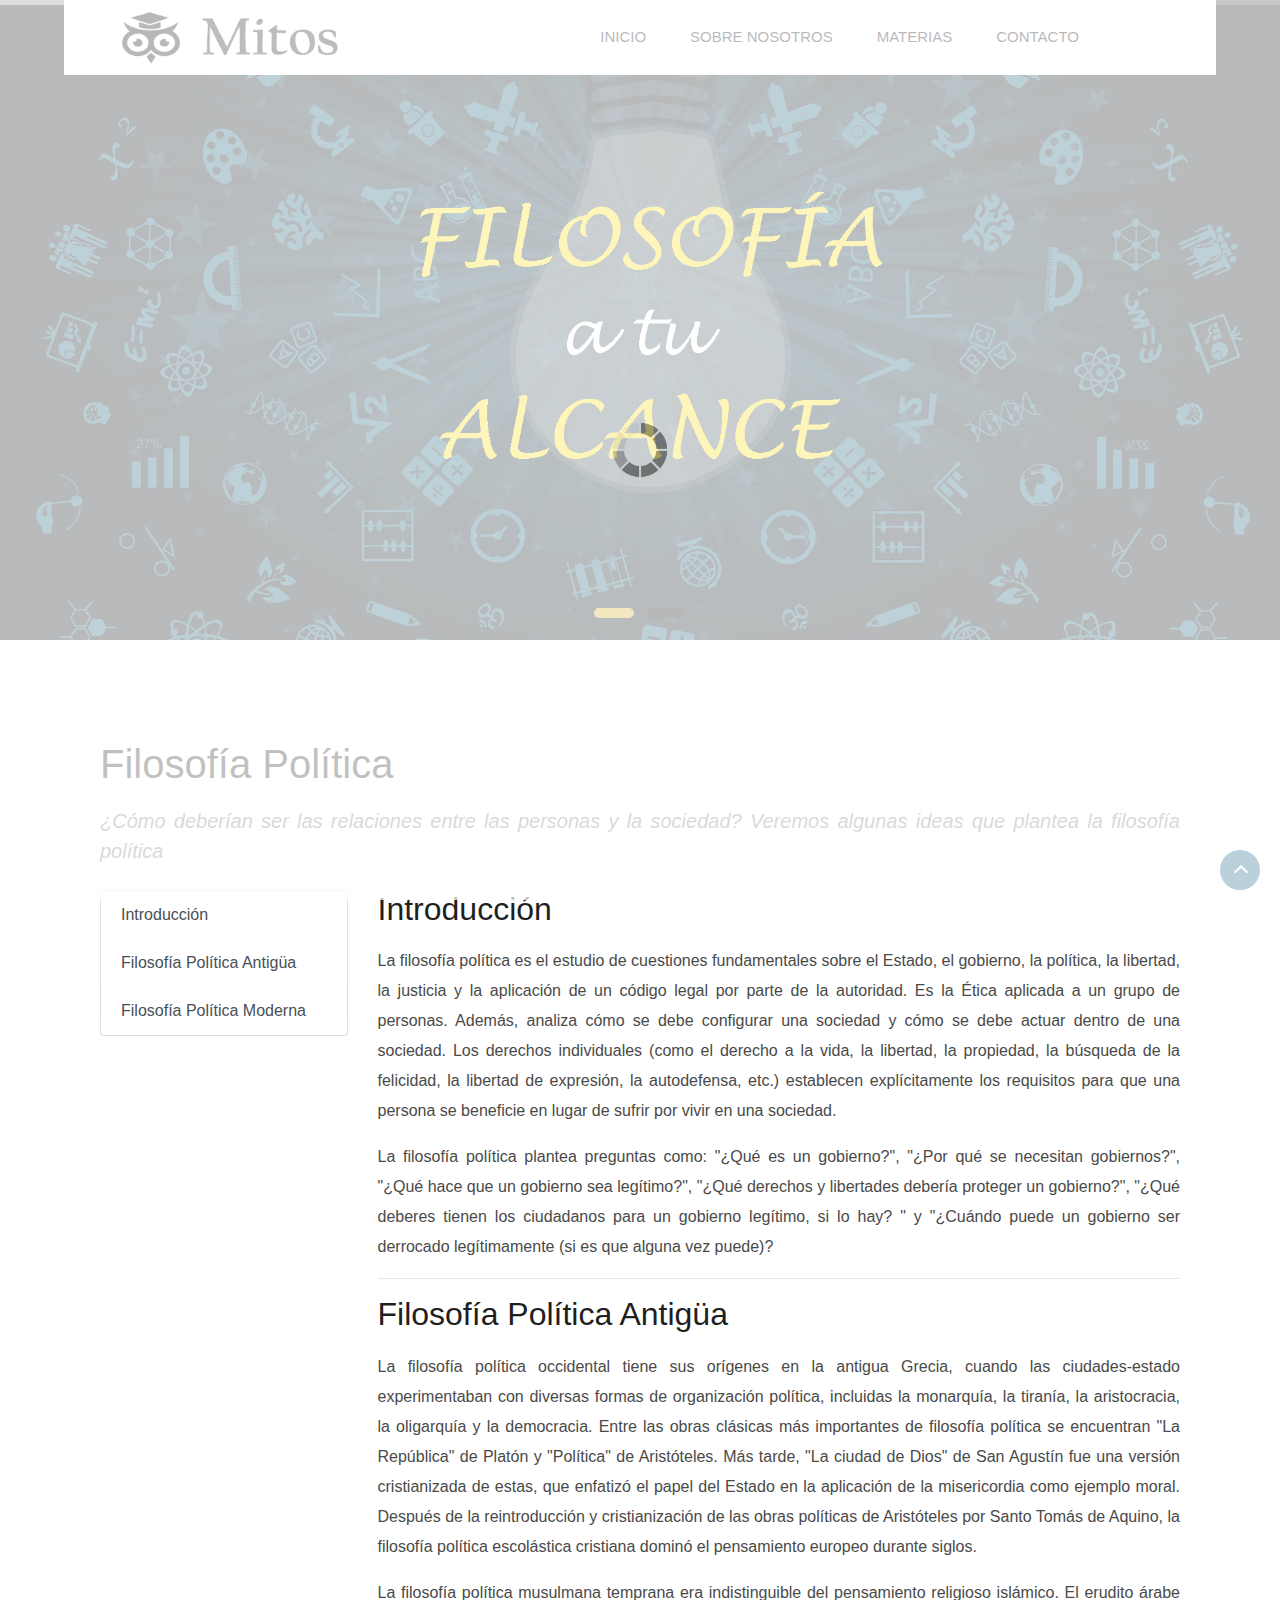
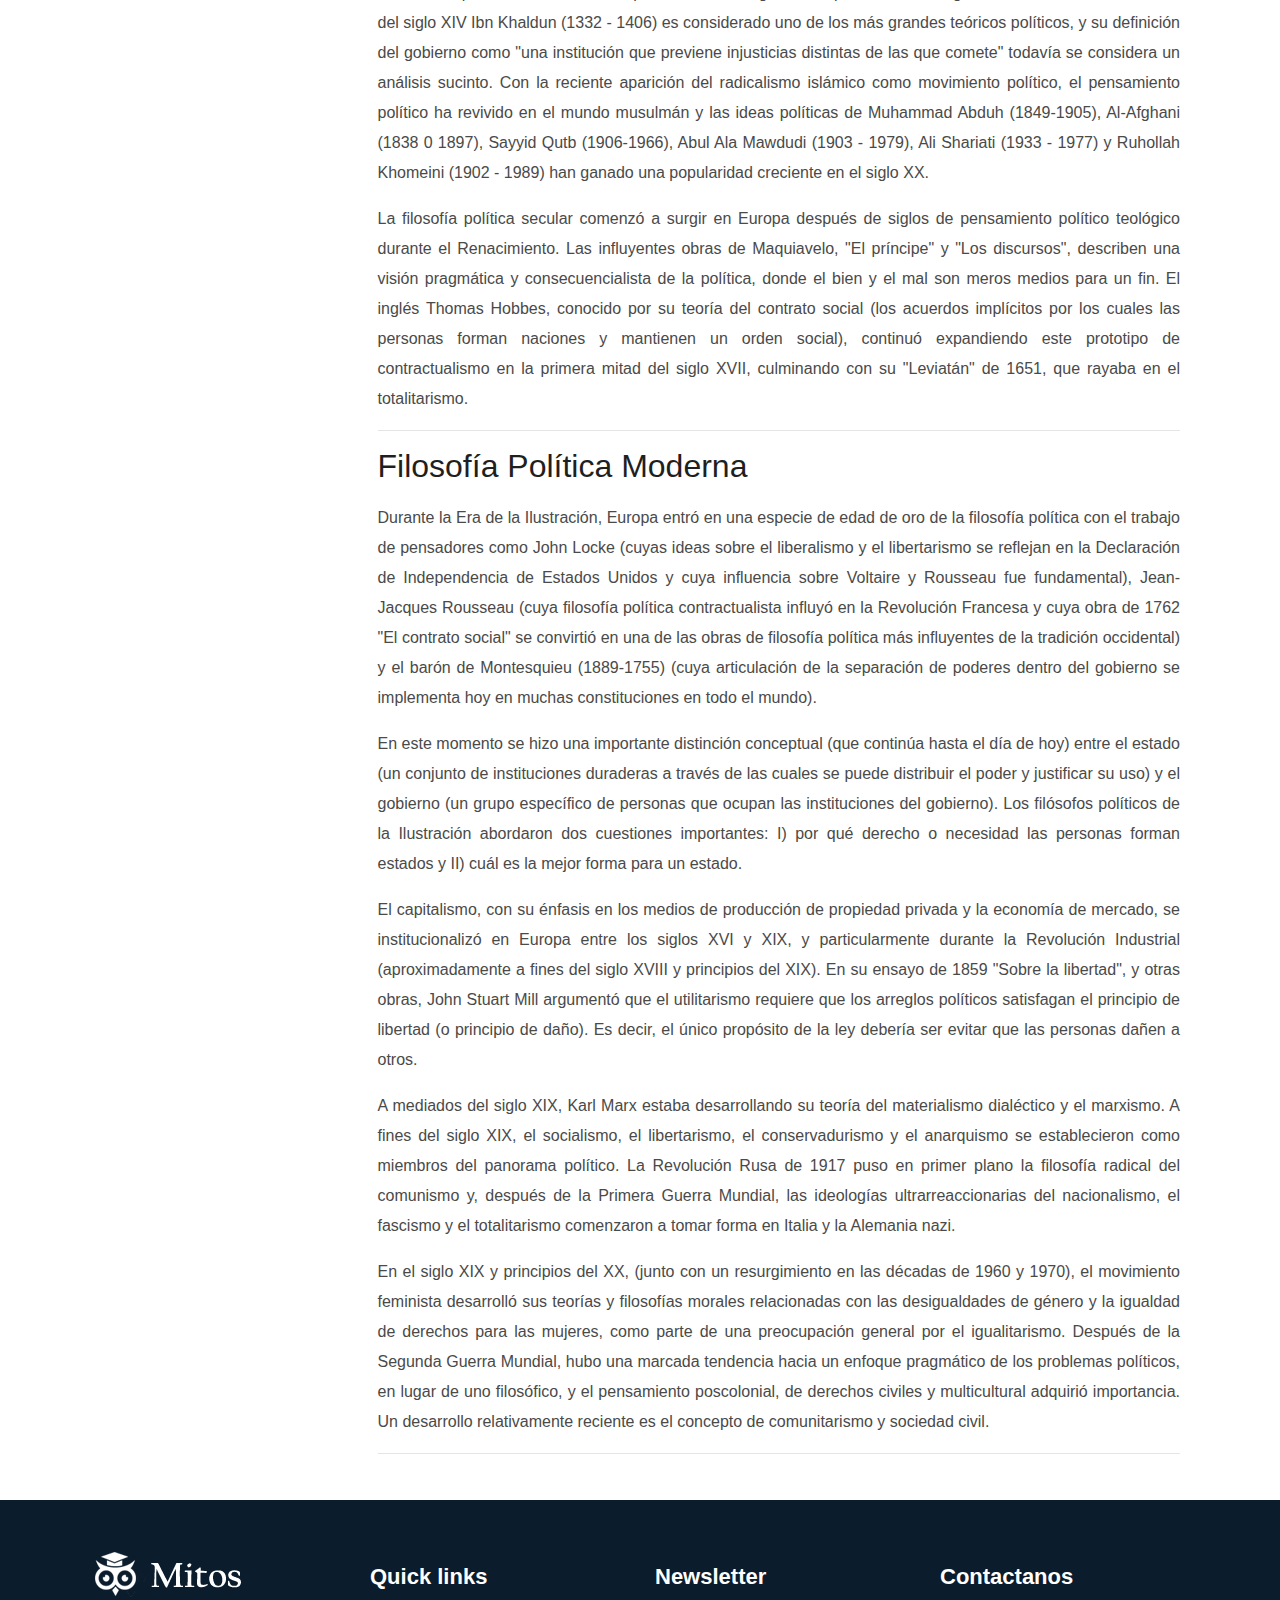
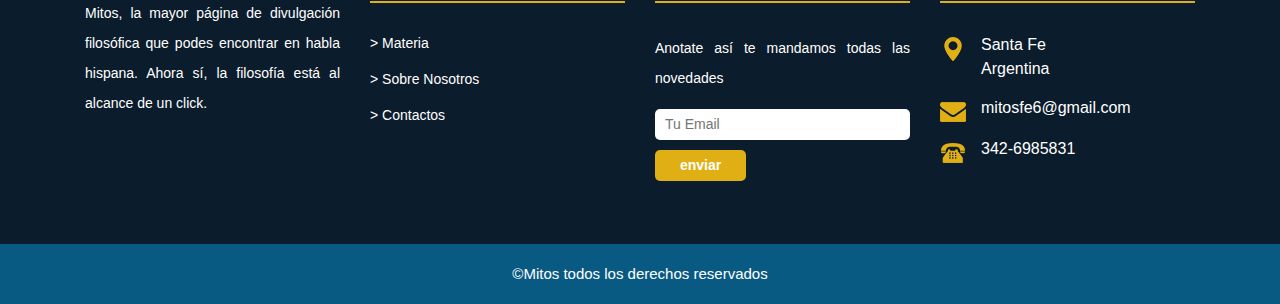
<file: filopolítica.html>
<!DOCTYPE html>
<html lang="en">
<!-- Basic -->

<head>
    <meta charset="utf-8">
    <meta http-equiv="X-UA-Compatible" content="IE=edge">

    <!-- Mobile Metas -->
    <meta name="viewport" content="width=device-width, minimum-scale=1.0, maximum-scale=1.0, user-scalable=no">

    <!-- Site Metas -->
    <title>Mitos</title>
    <meta name="keywords" content="Filosofía, divulgación, pensamiento crítico, filósofos, lógica">
    <meta name="description" content="Página web dedicada a la divulgación filosófica">
    <meta name="author" content="Mitos">

    <!-- Site Icons -->
    <link rel="shortcut icon" href="#" type="image/x-icon" />
    <link rel="apple-touch-icon" href="#" />

    <!-- Bootstrap CSS -->
    <link rel="stylesheet" href="css/bootstrap.min.css" />
    <!-- Pogo Slider CSS -->
    <link rel="stylesheet" href="css/pogo-slider.min.css" />
    <!-- Site CSS -->
    <link rel="stylesheet" href="css/style.css" />
    <!-- Responsive CSS -->
    <link rel="stylesheet" href="css/responsive.css" />
    <!-- Custom CSS -->
    <link rel="stylesheet" href="css/custom.css" />

    <!--[if lt IE 9]>
      <script src="https://oss.maxcdn.com/libs/html5shiv/3.7.0/html5shiv.js"></script>
      <script src="https://oss.maxcdn.com/libs/respond.js/1.4.2/respond.min.js"></script>
    <![endif]-->

    <link rel="shortcout icon" type="" href="images/fav.png"> <!--fav icon-->

    <meta charset="utf-8">
<meta name="viewport" content="width=device-width, initial-scale=1, shrink-to-fit=no">
<title>Bootstrap 4 Toast</title>
<link rel="stylesheet" href="https://stackpath.bootstrapcdn.com/bootstrap/4.5.2/css/bootstrap.min.css">
<link rel="stylesheet" href="https://maxcdn.bootstrapcdn.com/font-awesome/4.7.0/css/font-awesome.min.css">
<script src="https://code.jquery.com/jquery-3.5.1.min.js"></script>
<script src="https://cdn.jsdelivr.net/npm/popper.js@1.16.1/dist/umd/popper.min.js"></script>
<script src="https://stackpath.bootstrapcdn.com/bootstrap/4.5.2/js/bootstrap.min.js"></script>
<style>
    .bs-example{
    	margin: 20px;
        position: relative;
    }
</style>
<script>
    $(document).ready(function(){
        $(".show-toast").click(function(){
            $("#myToast").toast('show');
        });
    });
</script>

</head>

<body id="home" data-spy="scroll" data-target="#navbar-wd" data-offset="98">

    <!-- LOADER -->
    <div id="preloader">
        <div class="loader">
            <img src="images/loader.gif" alt="#" />
        </div>
    </div>
    <!-- end loader -->
    <!-- END LOADER -->

    <!-- Start header -->
    <header class="top-header">
        <nav class="navbar header-nav navbar-expand-lg">
            <div class="container-fluid">
                <a class="navbar-brand" href="index.html"><img src="images/logo.png" alt="image"></a>
                <button class="navbar-toggler" type="button" data-toggle="collapse" data-target="#navbar-wd" aria-controls="navbar-wd" aria-expanded="false" aria-label="Toggle navigation">
                    <span></span>
                    <span></span>
                    <span></span>
                </button>
                <div class="collapse navbar-collapse justify-content-end" id="navbar-wd">
                    <ul class="navbar-nav">
                        <li><a class="nav-link active" href="index.html">Inicio</a></li>
                        <li><a class="nav-link" href="about.html">Sobre nosotros</a></li>
                        <li><a class="nav-link" href="cursos.html">Materias</a></li>
						            <li><a class="nav-link" href="contact.html">Contacto</a></li>
                    </ul>
                </div>
            </div>
        </nav>
    </header>
    <!-- End header -->
    <!-- Start Banner -->
    <div class="ulockd-home-slider">
        <div class="container-fluid">
            <div class="row">
                <div class="pogoSlider" id="js-main-slider">
                    <div class="pogoSlider-slide" style="background-image:url(images/banner_img1.png);">
                        <div class="container">
                            <div class="row">
                            </div>
                        </div>
                    </div>
                    <div class="pogoSlider-slide" style="background-image:url(images/banner_img2.png);">
                        <div class="container">
                            <div class="row">
                            </div>
                        </div>
                    </div>
                </div>
                <!-- .pogoSlider -->
            </div>
        </div>
    </div>
    <!-- End Banner -->
	<!-- section -->
    <div class="section margin-top_50">
        <div class="container">
            <div class="row">
                <div class="col-md-12 layout_padding_2">
                    <div class="full">
                        <div class="heading_main text_align_center">

                        </div>
                        <div class="container">
                 <h1>Filosofía Política</h1>
                <p class="lead"><i>¿Cómo deberían ser las relaciones entre las personas y la sociedad? Veremos algunas ideas que plantea la filosofía política</i></p> <br>
                <div class="row">
                    <div class="col-sm-3" id="myScrollspy">
                        <div class="list-group">
                            <a class="list-group-item list-group-item-action" href="#section1">Introducción</a>
                            <a class="list-group-item list-group-item-action" href="#section2">Filosofía Política Antigüa</a>
                            <a class="list-group-item list-group-item-action" href="#section3">Filosofía Política Moderna</a>
                        </div>
                    </div>
                    <div class="col-sm-9">
            			<div id="section1">
            				<h2>Introducción</h2>
            				 <p>La filosofía política es el estudio de cuestiones fundamentales sobre el Estado, el gobierno, la política, la libertad, la justicia y la aplicación de un código legal por parte de la autoridad. Es la Ética aplicada a un grupo de personas. Además, analiza cómo se debe configurar una sociedad y cómo se debe actuar dentro de una sociedad. Los derechos individuales (como el derecho a la vida, la libertad, la propiedad, la búsqueda de la felicidad, la libertad de expresión, la autodefensa, etc.) establecen explícitamente los requisitos para que una persona se beneficie en lugar de sufrir por vivir en una sociedad.</p>
                     <p>La filosofía política plantea preguntas como: "¿Qué es un gobierno?", "¿Por qué se necesitan gobiernos?", "¿Qué hace que un gobierno sea legítimo?", "¿Qué derechos y libertades debería proteger un gobierno?", "¿Qué deberes tienen los ciudadanos para un gobierno legítimo, si lo hay? " y "¿Cuándo puede un gobierno ser derrocado legítimamente (si es que alguna vez puede)?</p>
                        </div>
            			<hr>
            			<div id="section2">
            				<h2>Filosofía Política Antigüa</h2>
            			    <p>	La filosofía política occidental tiene sus orígenes en la antigua Grecia, cuando las ciudades-estado experimentaban con diversas formas de organización política, incluidas la monarquía, la tiranía, la aristocracia, la oligarquía y la democracia. Entre las obras clásicas más importantes de filosofía política se encuentran "La República" de Platón y "Política" de Aristóteles. Más tarde, "La ciudad de Dios" de San Agustín fue una versión cristianizada de estas, que enfatizó el papel del Estado en la aplicación de la misericordia como ejemplo moral. Después de la reintroducción y cristianización de las obras políticas de Aristóteles por Santo Tomás de Aquino, la filosofía política escolástica cristiana dominó el pensamiento europeo durante siglos.</p>
                      <p>	La filosofía política musulmana temprana era indistinguible del pensamiento religioso islámico. El erudito árabe del siglo XIV Ibn Khaldun (1332 - 1406) es considerado uno de los más grandes teóricos políticos, y su definición del gobierno como "una institución que previene injusticias distintas de las que comete" todavía se considera un análisis sucinto. Con la reciente aparición del radicalismo islámico como movimiento político, el pensamiento político ha revivido en el mundo musulmán y las ideas políticas de Muhammad Abduh (1849-1905), Al-Afghani (1838 0 1897), Sayyid Qutb (1906-1966), Abul Ala Mawdudi (1903 - 1979), Ali Shariati (1933 - 1977) y Ruhollah Khomeini (1902 - 1989) han ganado una popularidad creciente en el siglo XX.</p>
                      <p>	La filosofía política secular comenzó a surgir en Europa después de siglos de pensamiento político teológico durante el Renacimiento. Las influyentes obras de Maquiavelo, "El príncipe" y "Los discursos", describen una visión pragmática y consecuencialista de la política, donde el bien y el mal son meros medios para un fin. El inglés Thomas Hobbes, conocido por su teoría del contrato social (los acuerdos implícitos por los cuales las personas forman naciones y mantienen un orden social), continuó expandiendo este prototipo de contractualismo en la primera mitad del siglo XVII, culminando con su "Leviatán" de 1651, que rayaba en el totalitarismo.</p>
                        </div>
            			<hr>
            			<div id="section3">
            				<h2>Filosofía Política Moderna</h2>
            				   <p>Durante la Era de la Ilustración, Europa entró en una especie de edad de oro de la filosofía política con el trabajo de pensadores como John Locke (cuyas ideas sobre el liberalismo y el libertarismo se reflejan en la Declaración de Independencia de Estados Unidos y cuya influencia sobre Voltaire y Rousseau fue fundamental), Jean-Jacques Rousseau (cuya filosofía política contractualista influyó en la Revolución Francesa y cuya obra de 1762 "El contrato social" se convirtió en una de las obras de filosofía política más influyentes de la tradición occidental) y el barón de Montesquieu (1889-1755) (cuya articulación de la separación de poderes dentro del gobierno se implementa hoy en muchas constituciones en todo el mundo).	</p>
                       <p>En este momento se hizo una importante distinción conceptual (que continúa hasta el día de hoy) entre el estado (un conjunto de instituciones duraderas a través de las cuales se puede distribuir el poder y justificar su uso) y el gobierno (un grupo específico de personas que ocupan las instituciones del gobierno). Los filósofos políticos de la Ilustración abordaron dos cuestiones importantes: I) por qué derecho o necesidad las personas forman estados y II) cuál es la mejor forma para un estado.</p>
                       <p>El capitalismo, con su énfasis en los medios de producción de propiedad privada y la economía de mercado, se institucionalizó en Europa entre los siglos XVI y XIX, y particularmente durante la Revolución Industrial (aproximadamente a fines del siglo XVIII y principios del XIX). En su ensayo de 1859 "Sobre la libertad", y otras obras, John Stuart Mill argumentó que el utilitarismo requiere que los arreglos políticos satisfagan el principio de libertad (o principio de daño). Es decir, el único propósito de la ley debería ser evitar que las personas dañen a otros.</p>
                       <p>A mediados del siglo XIX, Karl Marx estaba desarrollando su teoría del materialismo dialéctico y el marxismo. A fines del siglo XIX, el socialismo, el libertarismo, el conservadurismo y el anarquismo se establecieron como miembros del panorama político. La Revolución Rusa de 1917 puso en primer plano la filosofía radical del comunismo y, después de la Primera Guerra Mundial, las ideologías ultrarreaccionarias del nacionalismo, el fascismo y el totalitarismo comenzaron a tomar forma en Italia y la Alemania nazi.</p>
                       <p>En el siglo XIX y principios del XX, (junto con un resurgimiento en las décadas de 1960 y 1970), el movimiento feminista desarrolló sus teorías y filosofías morales relacionadas con las desigualdades de género y la igualdad de derechos para las mujeres, como parte de una preocupación general por el igualitarismo. Después de la Segunda Guerra Mundial, hubo una marcada tendencia hacia un enfoque pragmático de los problemas políticos, en lugar de uno filosófico, y el pensamiento poscolonial, de derechos civiles y multicultural adquirió importancia. Un desarrollo relativamente reciente es el concepto de comunitarismo y sociedad civil.</p>
                        </div>
            			<hr>
            		</div>
                </div>
            </div>
          </div>
        </div>
            </div>
        </div>
    </div>
	<!-- end section -->

  <!-- Start Footer -->
    <footer class="footer-box">
        <div class="container">

		   <div class="row">

		      <div class="col-xs-12 col-sm-6 col-md-6 col-lg-3">
			     <div class="footer_blog">
				    <div class="imagenbottom">
					   <img src="images/footer_logo.png" alt="#" />
					 </div>
					 <div class="full white_fonts">
					    <p>Mitos, la mayor página de divulgación filosófica que podes encontrar en
              habla hispana. Ahora sí, la filosofía está al alcance de un click.</p>
					 </div>
				 </div>
			  </div>

			  <div class="col-xs-12 col-sm-6 col-md-6 col-lg-3">
			       <div class="footer_blog footer_menu white_fonts">
						    <h3>Quick links</h3>
						    <ul>
							  <li><a href="cursos.html">> Materia</a></li>
							  <li><a href="about.html">> Sobre Nosotros</a></li>
							  <li><a href="contact.html">> Contactos</a></li>
							  <!--<li><a href="#">> LearnPress</a></li>-->
							 <!--<li><a href="#">> Release Status</a></li>-->
							</ul>
						 </div>
				 </div>

				 <div class="col-xs-12 col-sm-6 col-md-6 col-lg-3">
				 <div class="footer_blog full white_fonts">
						     <h3>Newsletter</h3>
							 <p>Anotate así te mandamos todas las novedades</p>
							 <div class="newsletter_form">
							    <form action="index.html">
								   <input type="email" placeholder="Tu Email" name="#" required />
								   <button>enviar</button>
								</form>
							 </div>
						 </div>
					</div>

			  <div class="col-xs-12 col-sm-6 col-md-6 col-lg-3">
				 <div class="footer_blog full white_fonts">
						     <h3>Contactanos</h3>
							 <ul class="full">
							   <li><img src="images/i5.png"><span>Santa Fe<br>Argentina</span></li>
							   <li><img src="images/i6.png"><span>mitosfe6@gmail.com</span></li>
							   <li><img src="images/i7.png"><span>342-6985831</span></li>
							 </ul>
						 </div>
					</div>

		   </div>

        </div>
    </footer>
    <!-- End Footer -->

    <div class="footer_bottom">
        <div class="container">
            <div class="row">
                <div class="col-12">
                    <p class="crp">©Mitos todos los derechos reservados</p>
                </div>
            </div>
        </div>
    </div>

    <a href="#" id="scroll-to-top" class="hvr-radial-out"><i class="fa fa-angle-up"></i></a>

    <!-- ALL JS FILES -->
    <script src="js/jquery.min.js"></script>
	<script src="js/popper.min.js"></script>
    <script src="js/bootstrap.min.js"></script>
    <!-- ALL PLUGINS -->
    <script src="js/jquery.magnific-popup.min.js"></script>
    <script src="js/jquery.pogo-slider.min.js"></script>
    <script src="js/slider-index.js"></script>
    <script src="js/smoothscroll.js"></script>
    <script src="js/form-validator.min.js"></script>
    <script src="js/contact-form-script.js"></script>
    <script src="js/isotope.min.js"></script>
    <script src="js/images-loded.min.js"></script>
    <script src="js/custom.js"></script>
	<script>
	/* counter js */

(function ($) {
	$.fn.countTo = function (options) {
		options = options || {};

		return $(this).each(function () {
			// set options for current element
			var settings = $.extend({}, $.fn.countTo.defaults, {
				from:            $(this).data('from'),
				to:              $(this).data('to'),
				speed:           $(this).data('speed'),
				refreshInterval: $(this).data('refresh-interval'),
				decimals:        $(this).data('decimals')
			}, options);

			// how many times to update the value, and how much to increment the value on each update
			var loops = Math.ceil(settings.speed / settings.refreshInterval),
				increment = (settings.to - settings.from) / loops;

			// references & variables that will change with each update
			var self = this,
				$self = $(this),
				loopCount = 0,
				value = settings.from,
				data = $self.data('countTo') || {};

			$self.data('countTo', data);

			// if an existing interval can be found, clear it first
			if (data.interval) {
				clearInterval(data.interval);
			}
			data.interval = setInterval(updateTimer, settings.refreshInterval);

			// initialize the element with the starting value
			render(value);

			function updateTimer() {
				value += increment;
				loopCount++;

				render(value);

				if (typeof(settings.onUpdate) == 'function') {
					settings.onUpdate.call(self, value);
				}

				if (loopCount >= loops) {
					// remove the interval
					$self.removeData('countTo');
					clearInterval(data.interval);
					value = settings.to;

					if (typeof(settings.onComplete) == 'function') {
						settings.onComplete.call(self, value);
					}
				}
			}

			function render(value) {
				var formattedValue = settings.formatter.call(self, value, settings);
				$self.html(formattedValue);
			}
		});
	};

	$.fn.countTo.defaults = {
		from: 0,               // the number the element should start at
		to: 0,                 // the number the element should end at
		speed: 1000,           // how long it should take to count between the target numbers
		refreshInterval: 100,  // how often the element should be updated
		decimals: 0,           // the number of decimal places to show
		formatter: formatter,  // handler for formatting the value before rendering
		onUpdate: null,        // callback method for every time the element is updated
		onComplete: null       // callback method for when the element finishes updating
	};

	function formatter(value, settings) {
		return value.toFixed(settings.decimals);
	}
}(jQuery));

jQuery(function ($) {
  // custom formatting example
  $('.count-number').data('countToOptions', {
	formatter: function (value, options) {
	  return value.toFixed(options.decimals).replace(/\B(?=(?:\d{3})+(?!\d))/g, ',');
	}
  });

  // start all the timers
  $('.timer').each(count);

  function count(options) {
	var $this = $(this);
	options = $.extend({}, options || {}, $this.data('countToOptions') || {});
	$this.countTo(options);
  }
});
	</script>
</body>

</html>
</file>
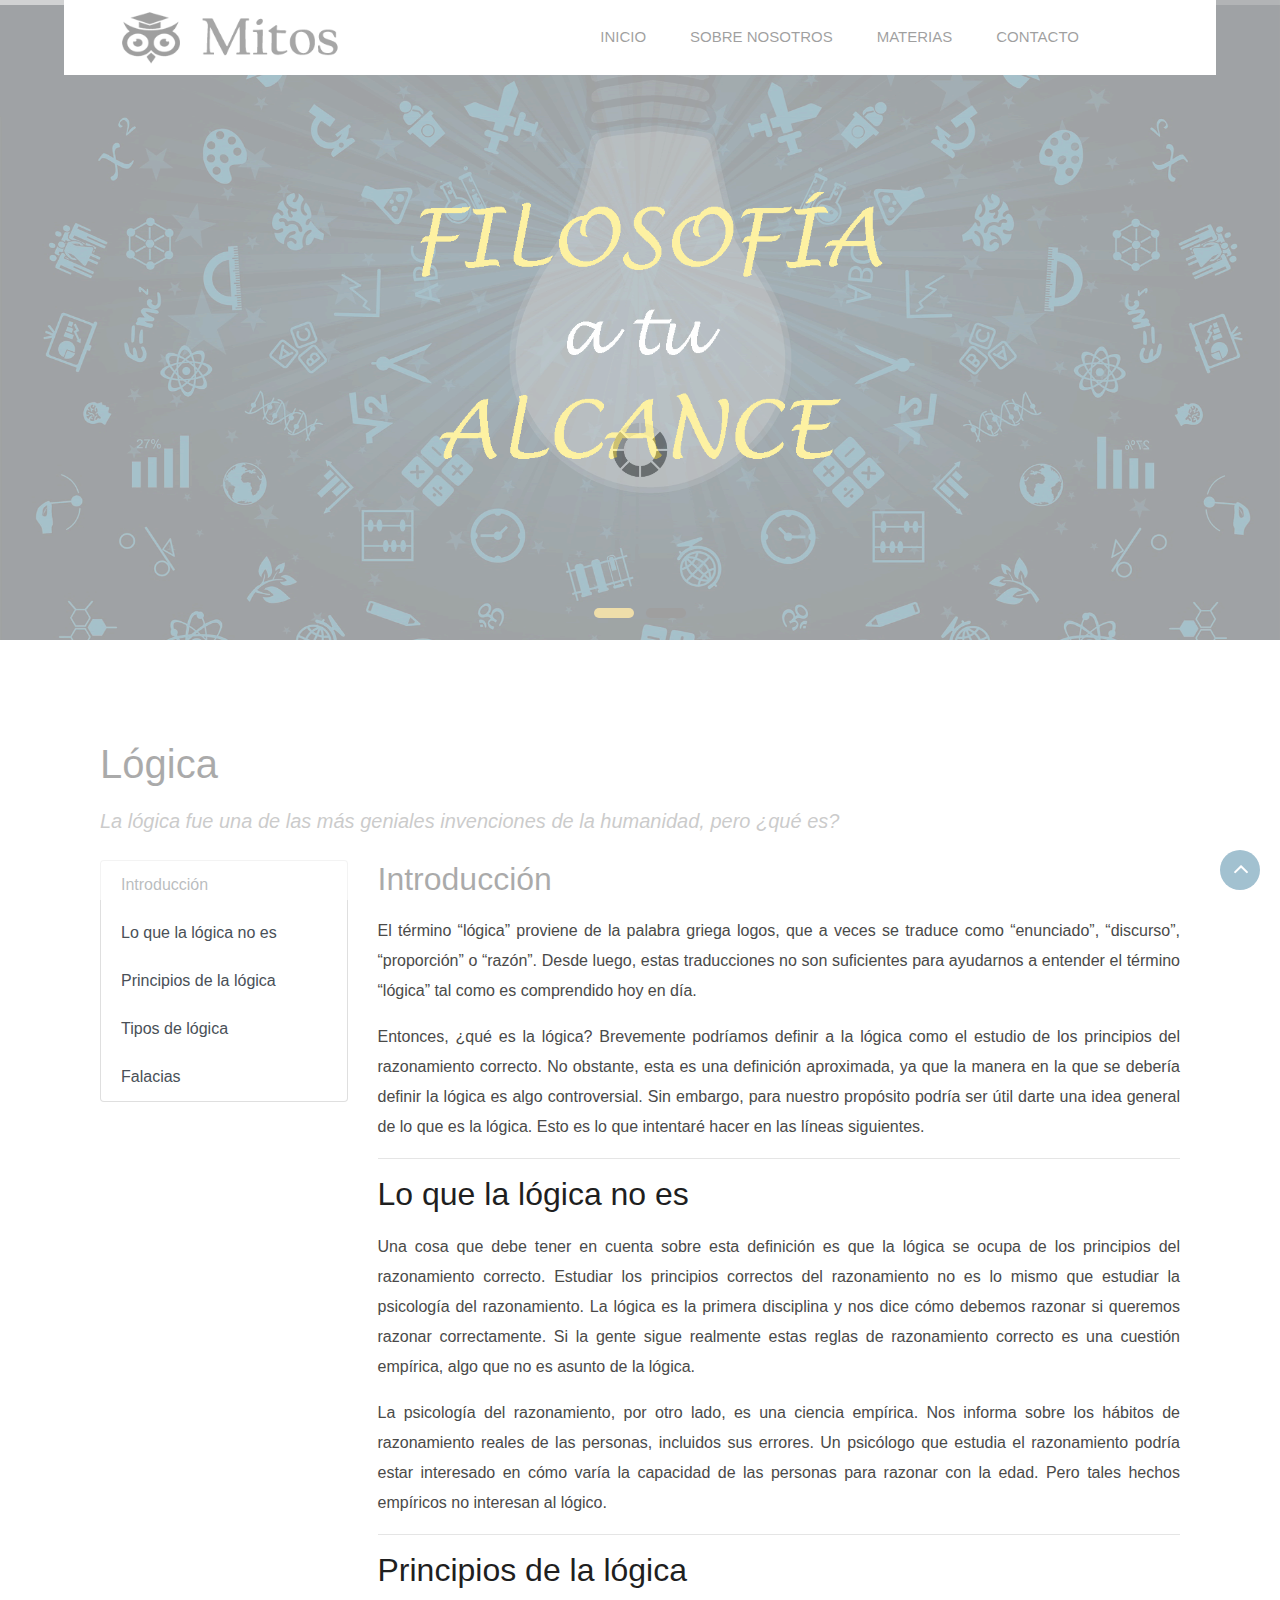
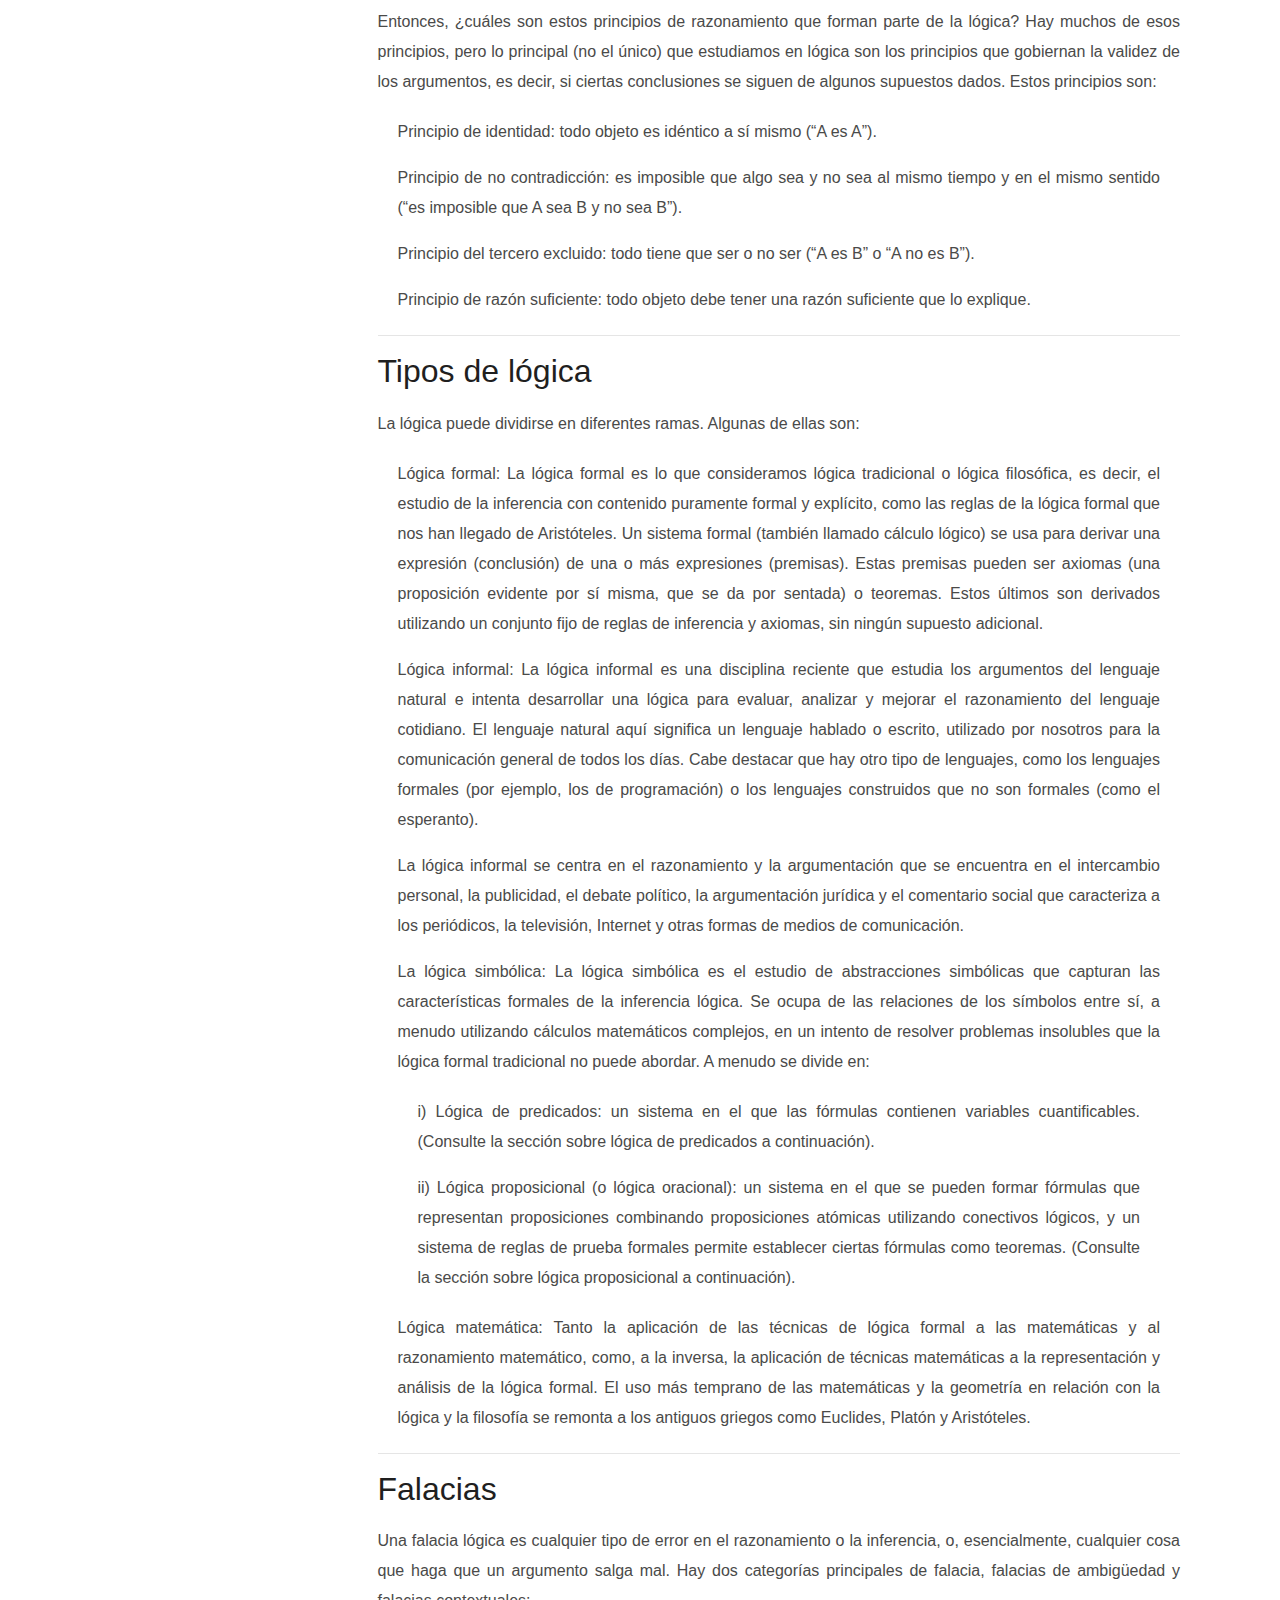
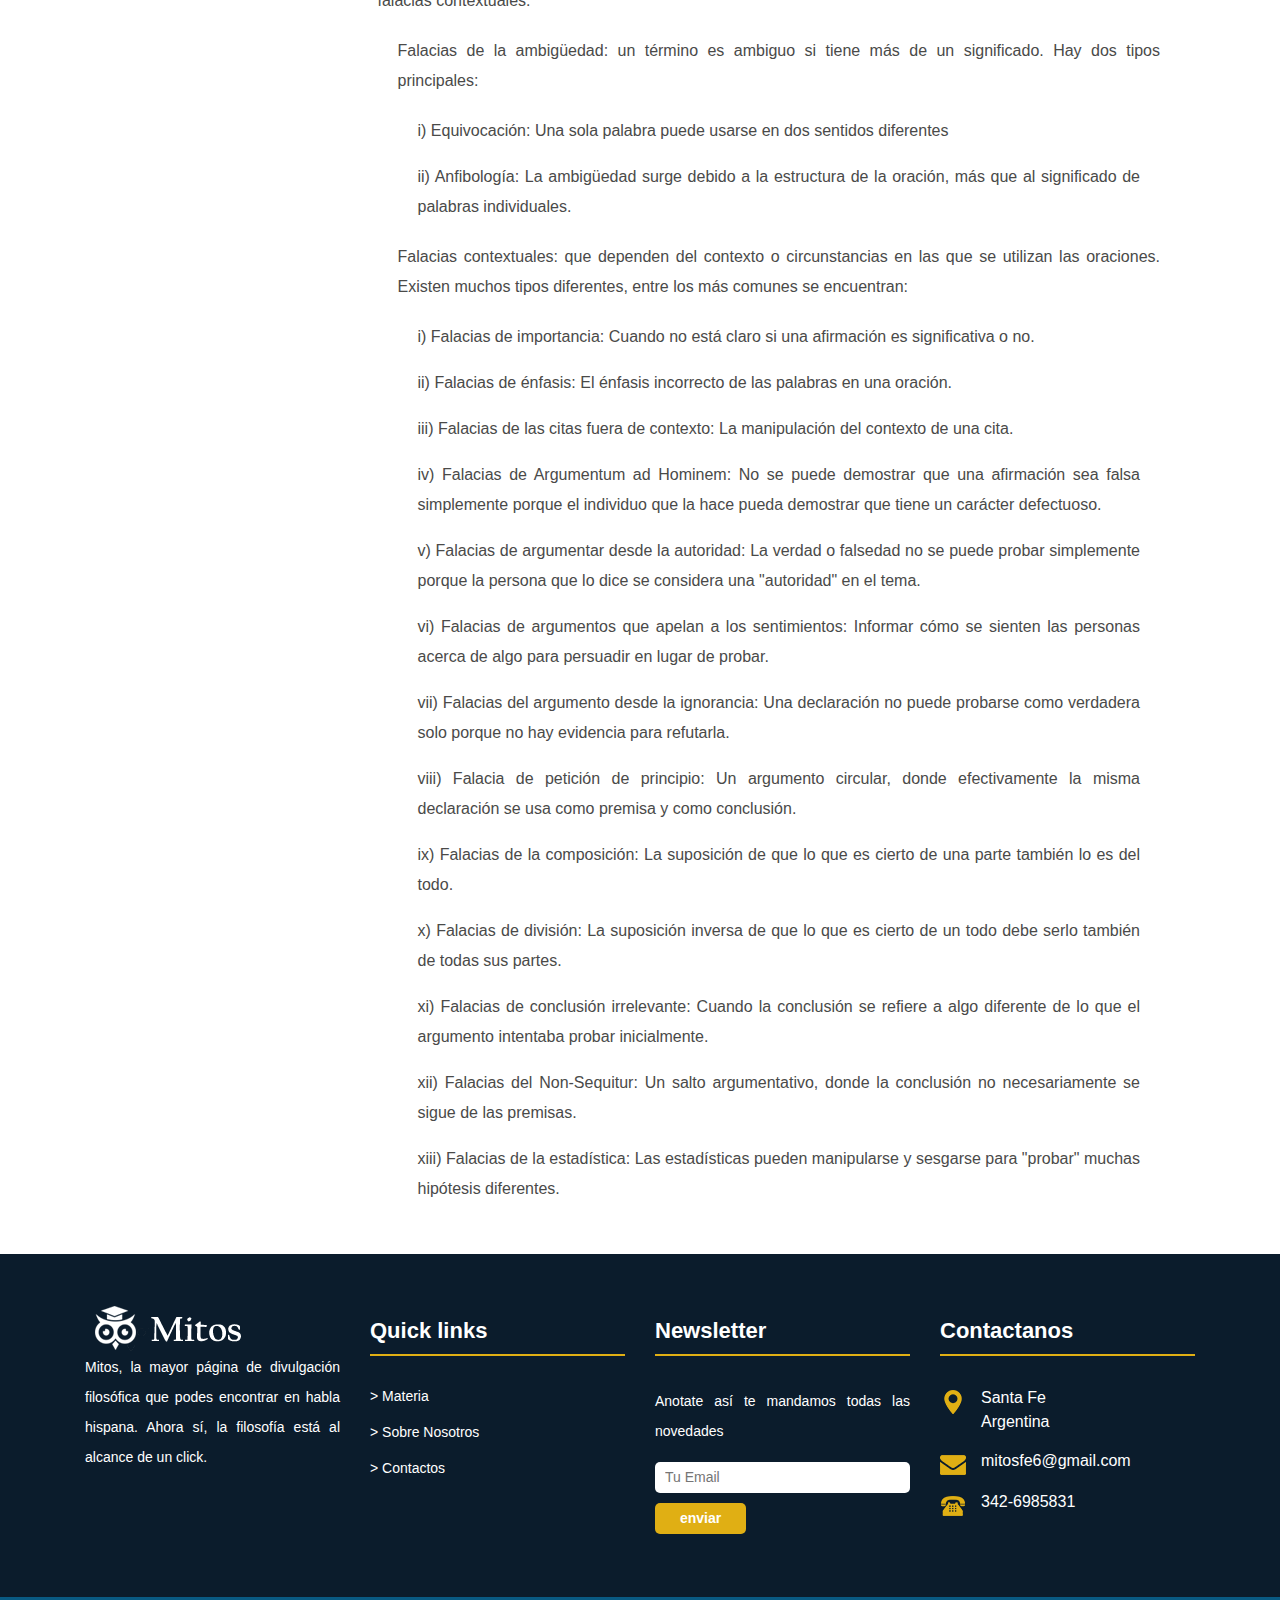
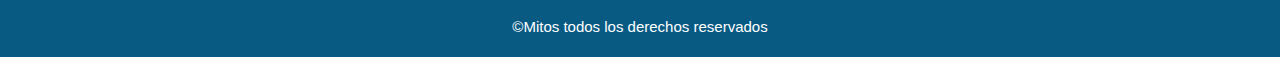
<file: lógica.html>
<!DOCTYPE html>
<html lang="en">
<!-- Basic -->

<head>
    <meta charset="utf-8">
    <meta http-equiv="X-UA-Compatible" content="IE=edge">

    <!-- Mobile Metas -->
    <meta name="viewport" content="width=device-width, minimum-scale=1.0, maximum-scale=1.0, user-scalable=no">

    <!-- Site Metas -->
    <title>Mitos</title>
    <meta name="keywords" content="Filosofía, divulgación, pensamiento crítico, filósofos, lógica">
    <meta name="description" content="Página web dedicada a la divulgación filosófica">
    <meta name="author" content="Mitos">

    <!-- Site Icons -->
    <link rel="shortcut icon" href="#" type="image/x-icon" />
    <link rel="apple-touch-icon" href="#" />

    <!-- Bootstrap CSS -->
    <link rel="stylesheet" href="css/bootstrap.min.css" />
    <!-- Pogo Slider CSS -->
    <link rel="stylesheet" href="css/pogo-slider.min.css" />
    <!-- Site CSS -->
    <link rel="stylesheet" href="css/style.css" />
    <!-- Responsive CSS -->
    <link rel="stylesheet" href="css/responsive.css" />
    <!-- Custom CSS -->
    <link rel="stylesheet" href="css/custom.css" />

    <!--[if lt IE 9]>
      <script src="https://oss.maxcdn.com/libs/html5shiv/3.7.0/html5shiv.js"></script>
      <script src="https://oss.maxcdn.com/libs/respond.js/1.4.2/respond.min.js"></script>
    <![endif]-->

    <link rel="shortcout icon" type="" href="images/fav.png"> <!--fav icon-->

    <meta charset="utf-8">
<meta name="viewport" content="width=device-width, initial-scale=1, shrink-to-fit=no">
<title>Bootstrap 4 Toast</title>
<link rel="stylesheet" href="https://stackpath.bootstrapcdn.com/bootstrap/4.5.2/css/bootstrap.min.css">
<link rel="stylesheet" href="https://maxcdn.bootstrapcdn.com/font-awesome/4.7.0/css/font-awesome.min.css">
<script src="https://code.jquery.com/jquery-3.5.1.min.js"></script>
<script src="https://cdn.jsdelivr.net/npm/popper.js@1.16.1/dist/umd/popper.min.js"></script>
<script src="https://stackpath.bootstrapcdn.com/bootstrap/4.5.2/js/bootstrap.min.js"></script>
<style>
    .bs-example{
    	margin: 20px;
        position: relative;
    }
</style>
<script>
    $(document).ready(function(){
        $(".show-toast").click(function(){
            $("#myToast").toast('show');
        });
    });
</script>

</head>

<body id="home" data-spy="scroll" data-target="#navbar-wd" data-offset="98">

    <!-- LOADER -->
    <div id="preloader">
        <div class="loader">
            <img src="images/loader.gif" alt="#" />
        </div>
    </div>
    <!-- end loader -->
    <!-- END LOADER -->

    <!-- Start header -->
    <header class="top-header">
        <nav class="navbar header-nav navbar-expand-lg">
            <div class="container-fluid">
                <a class="navbar-brand" href="index.html"><img src="images/logo.png" alt="image"></a>
                <button class="navbar-toggler" type="button" data-toggle="collapse" data-target="#navbar-wd" aria-controls="navbar-wd" aria-expanded="false" aria-label="Toggle navigation">
                    <span></span>
                    <span></span>
                    <span></span>
                </button>
                <div class="collapse navbar-collapse justify-content-end" id="navbar-wd">
                    <ul class="navbar-nav">
                        <li><a class="nav-link active" href="index.html">Inicio</a></li>
                        <li><a class="nav-link" href="about.html">Sobre nosotros</a></li>
                        <li><a class="nav-link" href="cursos.html">Materias</a></li>
						            <li><a class="nav-link" href="contact.html">Contacto</a></li>
                    </ul>
                </div>
            </div>
        </nav>
    </header>
    <!-- End header -->
    <!-- Start Banner -->
    <div class="ulockd-home-slider">
        <div class="container-fluid">
            <div class="row">
                <div class="pogoSlider" id="js-main-slider">
                    <div class="pogoSlider-slide" style="background-image:url(images/banner_img1.png);">
                        <div class="container">
                            <div class="row">
                            </div>
                        </div>
                    </div>
                    <div class="pogoSlider-slide" style="background-image:url(images/banner_img2.png);">
                        <div class="container">
                            <div class="row">
                            </div>
                        </div>
                    </div>
                </div>
                <!-- .pogoSlider -->
            </div>
        </div>
    </div>
    <!-- End Banner -->
	<!-- section -->
    <div class="section margin-top_50">
        <div class="container">
            <div class="row">
                <div class="col-md-12 layout_padding_2">
                    <div class="full">
                        <div class="heading_main text_align_center">
                        </div>
                        <div class="container">
                 <h1>Lógica</h1>
                <p class="lead"><i>La lógica fue una de las más geniales invenciones de la humanidad, pero ¿qué es?</i></p> <br>
                <div class="row">
                    <div class="col-sm-3" id="myScrollspy">
                        <div class="list-group">
                            <a class="list-group-item list-group-item-action" href="#section1">Introducción</a>
                            <a class="list-group-item list-group-item-action" href="#section2">Lo que la lógica no es</a>
                            <a class="list-group-item list-group-item-action" href="#section3">Principios de la lógica</a>
                            <a class="list-group-item list-group-item-action" href="#section4">Tipos de lógica</a>
                            <a class="list-group-item list-group-item-action" href="#section5">Falacias</a>
                        </div>
                    </div>
                    <div class="col-sm-9">
            			<div id="section1">
            				<h2>Introducción</h2>
            				<p>El término “lógica” proviene de la palabra griega logos, que a veces se traduce como “enunciado”, “discurso”, “proporción” o “razón”.
                      Desde luego, estas traducciones no son suficientes para ayudarnos a entender el término “lógica” tal como es comprendido hoy en día.</p>
                            <p>Entonces, ¿qué es la lógica? Brevemente podríamos definir a la lógica como el estudio de los principios del razonamiento correcto. No obstante, esta es una definición aproximada, ya que la manera en la que se debería definir la lógica es algo controversial.
                              Sin embargo, para nuestro propósito podría ser útil darte una idea general de lo que es la lógica.  Esto es lo que intentaré hacer en las líneas siguientes.  </p>
                        </div>
            			<hr>
            			<div id="section2">
            				<h2>Lo que la lógica no es</h2>
            				<p>Una cosa que debe tener en cuenta sobre esta definición es que la lógica se ocupa de los principios del razonamiento correcto. Estudiar los principios correctos del razonamiento no es lo mismo que estudiar la psicología del razonamiento. La lógica es la primera disciplina y nos dice cómo debemos razonar si queremos razonar correctamente.
                      Si la gente sigue realmente estas reglas de razonamiento correcto es una cuestión empírica, algo que no es asunto de la lógica.</p>
                            <p>La psicología del razonamiento, por otro lado, es una ciencia empírica. Nos informa sobre los hábitos de razonamiento reales de las personas, incluidos sus errores.
                               Un psicólogo que estudia el razonamiento podría estar interesado en cómo varía la capacidad de las personas para razonar con la edad. Pero tales hechos empíricos no interesan al lógico.</p>
                        </div>
            			<hr>
            			<div id="section3">
            				<h2>Principios de la lógica</h2>
            				<p>Entonces, ¿cuáles son estos principios de razonamiento que forman parte de la lógica? Hay muchos de esos principios, pero lo principal
                    (no el único) que estudiamos en lógica son los principios que gobiernan la validez de los argumentos,
                    es decir, si ciertas conclusiones se siguen de algunos supuestos dados. Estos principios son:</p>
                    <div class="bs-example">
                      <ul>
                        <li><p><b>Principio de identidad:</b> todo objeto es idéntico a sí mismo (“A es A”).</p></li>
                        <li><p><b>Principio de no contradicción:</b> es imposible que algo sea y no sea al mismo tiempo y en el mismo sentido (“es imposible que A sea B y no sea B”).</p></li>
                        <li><p><b>Principio del tercero excluido:</b> todo tiene que ser o no ser (“A es B” o “A no es B”).</p></li>
                        <li><p><b>Principio de razón suficiente:</b> todo objeto debe tener una razón suficiente que lo explique.</p></li>
                      </ul>
                    </div>
                  </div>
            			<hr>
            			<div id="section4">
            				<h2>Tipos de lógica</h2>
                      <p>La lógica puede dividirse en diferentes ramas. Algunas de ellas son:</p>
                      <div class="bs-example"> <!--div tipos de lógica-->
                      <ul>
                        <li>
                          <p> <b>Lógica formal:</b> La lógica formal es lo que consideramos lógica tradicional o lógica filosófica, es decir, el estudio de la inferencia con contenido puramente formal y explícito, como las reglas de la lógica formal que nos han llegado de Aristóteles. Un sistema formal (también llamado cálculo lógico) se usa para derivar una expresión (conclusión) de una o más expresiones (premisas). Estas premisas pueden ser axiomas (una proposición evidente por sí misma, que se da por sentada) o teoremas. Estos últimos son derivados utilizando un conjunto fijo de reglas de inferencia y axiomas, sin ningún supuesto adicional.</p>
                        </li>
                      </ul>
                      <li>
                        <p><b>Lógica informal:</b> La lógica informal es una disciplina reciente que estudia los argumentos del lenguaje natural e intenta desarrollar una lógica para evaluar, analizar y mejorar el razonamiento del lenguaje cotidiano. El lenguaje natural aquí significa un lenguaje hablado o escrito, utilizado por nosotros para la comunicación general de todos los días. Cabe destacar que hay otro tipo de lenguajes, como los lenguajes formales (por ejemplo, los de programación) o los lenguajes construidos que no son formales (como el esperanto).</p>
                        <p>La lógica informal se centra en el razonamiento y la argumentación que se encuentra en el intercambio personal, la publicidad, el debate político, la argumentación jurídica y el comentario social que caracteriza a los periódicos, la televisión, Internet y otras formas de medios de comunicación.</p>
                      </li>
                      <li>
                        <p><b>La lógica simbólica:</b> La lógica simbólica es el estudio de abstracciones simbólicas que capturan las características formales de la inferencia lógica. Se ocupa de las relaciones de los símbolos entre sí, a menudo utilizando cálculos matemáticos complejos, en un intento de resolver problemas insolubles que la lógica formal tradicional no puede abordar. A menudo se divide en:</p>
                        <div class="bs-example"> <!--div lógica simbólica-->
                          <ul>
                            <li>
                              <p>i) Lógica de predicados: un sistema en el que las fórmulas contienen variables cuantificables. (Consulte la sección sobre lógica de predicados a continuación).</p>
                            </li>
                            <li>
                              <p>ii) Lógica proposicional (o lógica oracional): un sistema en el que se pueden formar fórmulas que representan proposiciones combinando proposiciones atómicas utilizando conectivos lógicos, y un sistema de reglas de prueba formales permite establecer ciertas fórmulas como teoremas. (Consulte la sección sobre lógica proposicional a continuación).</p>
                            </li>
                          </ul> <!--fin div lógica simbólica-->
                        </div>
                      </li>
                      <li>
                        <p><b>Lógica matemática:</b> Tanto la aplicación de las técnicas de lógica formal a las matemáticas y al razonamiento matemático, como, a la inversa, la aplicación de técnicas matemáticas a la representación y análisis de la lógica formal. El uso más temprano de las matemáticas y la geometría en relación con la lógica y la filosofía se remonta a los antiguos griegos como Euclides, Platón y Aristóteles.</p>
                      </li>
                  </div> <!--fin div tipos de lógica-->
                </div>
            			<hr>
            			<div id="section5">
            				<h2>Falacias</h2>
            				  <p>Una falacia lógica es cualquier tipo de error en el razonamiento o la inferencia, o, esencialmente, cualquier cosa que haga que un argumento salga mal. Hay dos categorías principales de falacia, falacias de ambigüedad y falacias contextuales:</p>
                      <div class="bs-example"> <!-- div Falacias generales-->
                        <ul>
                          <li>
                            <p><b>Falacias de la ambigüedad:</b> un término es ambiguo si tiene más de un significado. Hay dos tipos principales:</p>
                            <div class="bs-example"> <!-- div falacias contextuales-->
                              <ul>
                                <li><p>i) Equivocación: Una sola palabra puede usarse en dos sentidos diferentes</p></li>
                                <li><p>ii) Anfibología: La ambigüedad surge debido a la estructura de la oración, más que al significado de palabras individuales.</p></li>
                              </ul>
                            </div>
                          </li>
                          <li><p><b>Falacias contextuales:</b> que dependen del contexto o circunstancias en las que se utilizan las oraciones. Existen muchos tipos diferentes, entre los más comunes se encuentran:</b></li>
                          <div class="bs-example">
                            <ul>
                              <li> <p>i) Falacias de importancia: Cuando no está claro si una afirmación es significativa o no.</p> </li>
                              <li> <p>ii) Falacias de énfasis: El énfasis incorrecto de las palabras en una oración.</p> </li>
                              <li> <p>iii) Falacias de las citas fuera de contexto: La manipulación del contexto de una cita.</p> </li>
                              <li> <p>iv) Falacias de Argumentum ad Hominem: No se puede demostrar que una afirmación sea falsa simplemente porque el individuo que la hace pueda demostrar que tiene un carácter defectuoso.</p> </li>
                              <li> <p>v) Falacias de argumentar desde la autoridad: La verdad o falsedad no se puede probar simplemente porque la persona que lo dice se considera una "autoridad" en el tema.</p> </li>
                              <li> <p>vi) Falacias de argumentos que apelan a los sentimientos: Informar cómo se sienten las personas acerca de algo para persuadir en lugar de probar.</p> </li>
                              <li> <p>vii) Falacias del argumento desde la ignorancia: Una declaración no puede probarse como verdadera solo porque no hay evidencia para refutarla.</p> </li>
                              <li> <p>viii) Falacia de petición de principio: Un argumento circular, donde efectivamente la misma declaración se usa como premisa y como conclusión.</p> </li>
                              <li> <p>ix) Falacias de la composición: La suposición de que lo que es cierto de una parte también lo es del todo.</p> </li>
                              <li> <p>x) Falacias de división: La suposición inversa de que lo que es cierto de un todo debe serlo también de todas sus partes.</p> </li>
                              <li> <p>xi) Falacias de conclusión irrelevante: Cuando la conclusión se refiere a algo diferente de lo que el argumento intentaba probar inicialmente.</p> </li>
                              <li> <p>xii) Falacias del Non-Sequitur: Un salto argumentativo, donde la conclusión no necesariamente se sigue de las premisas.</p> </li>
                              <li> <p>xiii) Falacias de la estadística: Las estadísticas pueden manipularse y sesgarse para "probar" muchas hipótesis diferentes.</p> </li>
                            </ul>
                          </div>
                        </ul>
                      </div> <!--fin div Falacias generales-->
            		</div>
                </div>
            </div>
          </div>
        </div>
            </div>
        </div>
    </div>
	<!-- end section -->

  <!-- Start Footer -->
    <footer class="footer-box">
        <div class="container">

		   <div class="row">

		      <div class="col-xs-12 col-sm-6 col-md-6 col-lg-3">
			     <div class="footer_blog">
				    <div class="imagenbottom">
					   <img src="images/footer_logo.png" alt="#" />
					 </div>
					 <div class="full white_fonts">
					    <p>Mitos, la mayor página de divulgación filosófica que podes encontrar en
              habla hispana. Ahora sí, la filosofía está al alcance de un click.</p>
					 </div>
				 </div>
			  </div>

			  <div class="col-xs-12 col-sm-6 col-md-6 col-lg-3">
			       <div class="footer_blog footer_menu white_fonts">
						    <h3>Quick links</h3>
						    <ul>
							  <li><a href="cursos.html">> Materia</a></li>
							  <li><a href="about.html">> Sobre Nosotros</a></li>
							  <li><a href="contact.html">> Contactos</a></li>
							  <!--<li><a href="#">> LearnPress</a></li>-->
							 <!--<li><a href="#">> Release Status</a></li>-->
							</ul>
						 </div>
				 </div>

				 <div class="col-xs-12 col-sm-6 col-md-6 col-lg-3">
				 <div class="footer_blog full white_fonts">
						     <h3>Newsletter</h3>
							 <p>Anotate así te mandamos todas las novedades</p>
							 <div class="newsletter_form">
							    <form action="index.html">
								   <input type="email" placeholder="Tu Email" name="#" required />
								   <button>enviar</button>
								</form>
							 </div>
						 </div>
					</div>

			  <div class="col-xs-12 col-sm-6 col-md-6 col-lg-3">
				 <div class="footer_blog full white_fonts">
						     <h3>Contactanos</h3>
							 <ul class="full">
							   <li><img src="images/i5.png"><span>Santa Fe<br>Argentina</span></li>
							   <li><img src="images/i6.png"><span>mitosfe6@gmail.com</span></li>
							   <li><img src="images/i7.png"><span>342-6985831</span></li>
							 </ul>
						 </div>
					</div>

		   </div>

        </div>
    </footer>
    <!-- End Footer -->

    <div class="footer_bottom">
        <div class="container">
            <div class="row">
                <div class="col-12">
                    <p class="crp">©Mitos todos los derechos reservados</p>
                </div>
            </div>
        </div>
    </div>

    <a href="#" id="scroll-to-top" class="hvr-radial-out"><i class="fa fa-angle-up"></i></a>

    <!-- ALL JS FILES -->
    <script src="js/jquery.min.js"></script>
	<script src="js/popper.min.js"></script>
    <script src="js/bootstrap.min.js"></script>
    <!-- ALL PLUGINS -->
    <script src="js/jquery.magnific-popup.min.js"></script>
    <script src="js/jquery.pogo-slider.min.js"></script>
    <script src="js/slider-index.js"></script>
    <script src="js/smoothscroll.js"></script>
    <script src="js/form-validator.min.js"></script>
    <script src="js/contact-form-script.js"></script>
    <script src="js/isotope.min.js"></script>
    <script src="js/images-loded.min.js"></script>
    <script src="js/custom.js"></script>
	<script>
	/* counter js */

(function ($) {
	$.fn.countTo = function (options) {
		options = options || {};

		return $(this).each(function () {
			// set options for current element
			var settings = $.extend({}, $.fn.countTo.defaults, {
				from:            $(this).data('from'),
				to:              $(this).data('to'),
				speed:           $(this).data('speed'),
				refreshInterval: $(this).data('refresh-interval'),
				decimals:        $(this).data('decimals')
			}, options);

			// how many times to update the value, and how much to increment the value on each update
			var loops = Math.ceil(settings.speed / settings.refreshInterval),
				increment = (settings.to - settings.from) / loops;

			// references & variables that will change with each update
			var self = this,
				$self = $(this),
				loopCount = 0,
				value = settings.from,
				data = $self.data('countTo') || {};

			$self.data('countTo', data);

			// if an existing interval can be found, clear it first
			if (data.interval) {
				clearInterval(data.interval);
			}
			data.interval = setInterval(updateTimer, settings.refreshInterval);

			// initialize the element with the starting value
			render(value);

			function updateTimer() {
				value += increment;
				loopCount++;

				render(value);

				if (typeof(settings.onUpdate) == 'function') {
					settings.onUpdate.call(self, value);
				}

				if (loopCount >= loops) {
					// remove the interval
					$self.removeData('countTo');
					clearInterval(data.interval);
					value = settings.to;

					if (typeof(settings.onComplete) == 'function') {
						settings.onComplete.call(self, value);
					}
				}
			}

			function render(value) {
				var formattedValue = settings.formatter.call(self, value, settings);
				$self.html(formattedValue);
			}
		});
	};

	$.fn.countTo.defaults = {
		from: 0,               // the number the element should start at
		to: 0,                 // the number the element should end at
		speed: 1000,           // how long it should take to count between the target numbers
		refreshInterval: 100,  // how often the element should be updated
		decimals: 0,           // the number of decimal places to show
		formatter: formatter,  // handler for formatting the value before rendering
		onUpdate: null,        // callback method for every time the element is updated
		onComplete: null       // callback method for when the element finishes updating
	};

	function formatter(value, settings) {
		return value.toFixed(settings.decimals);
	}
}(jQuery));

jQuery(function ($) {
  // custom formatting example
  $('.count-number').data('countToOptions', {
	formatter: function (value, options) {
	  return value.toFixed(options.decimals).replace(/\B(?=(?:\d{3})+(?!\d))/g, ',');
	}
  });

  // start all the timers
  $('.timer').each(count);

  function count(options) {
	var $this = $(this);
	options = $.extend({}, options || {}, $this.data('countToOptions') || {});
	$this.countTo(options);
  }
});
	</script>
</body>

</html>
</file>
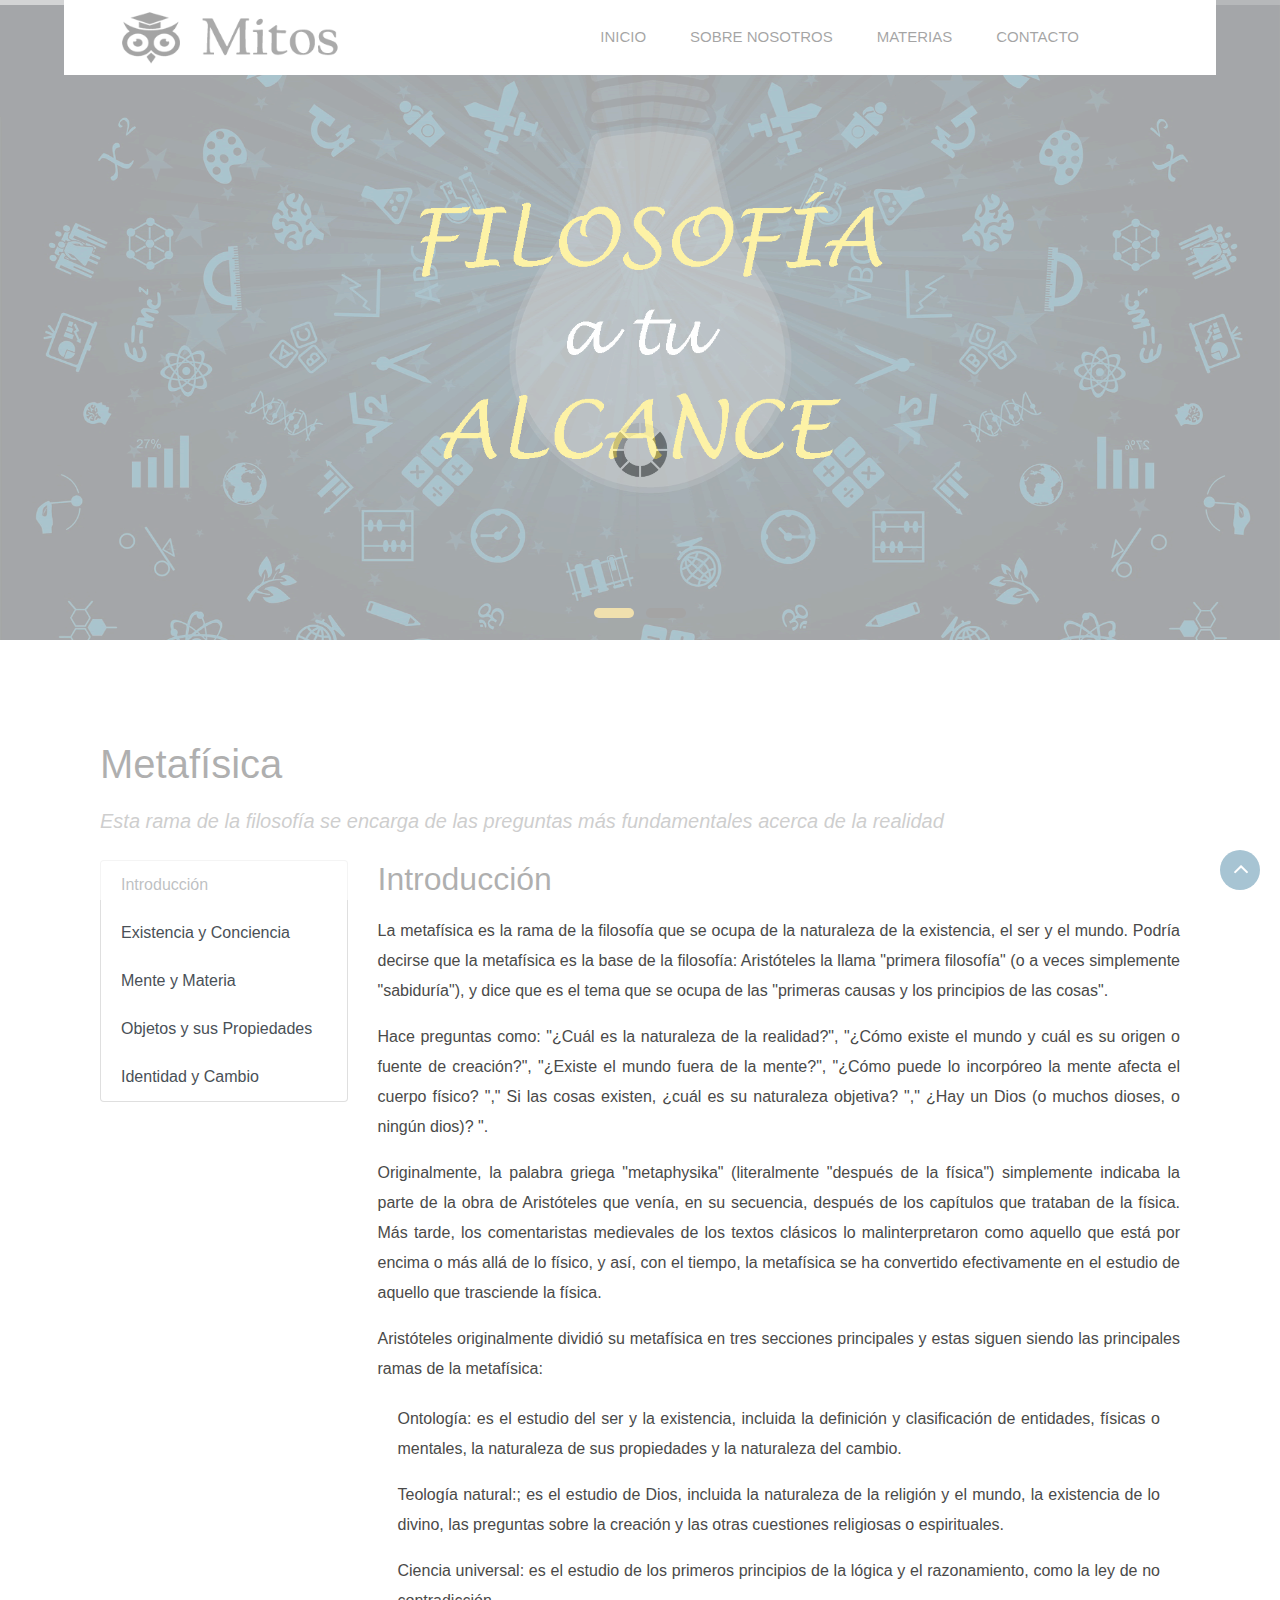
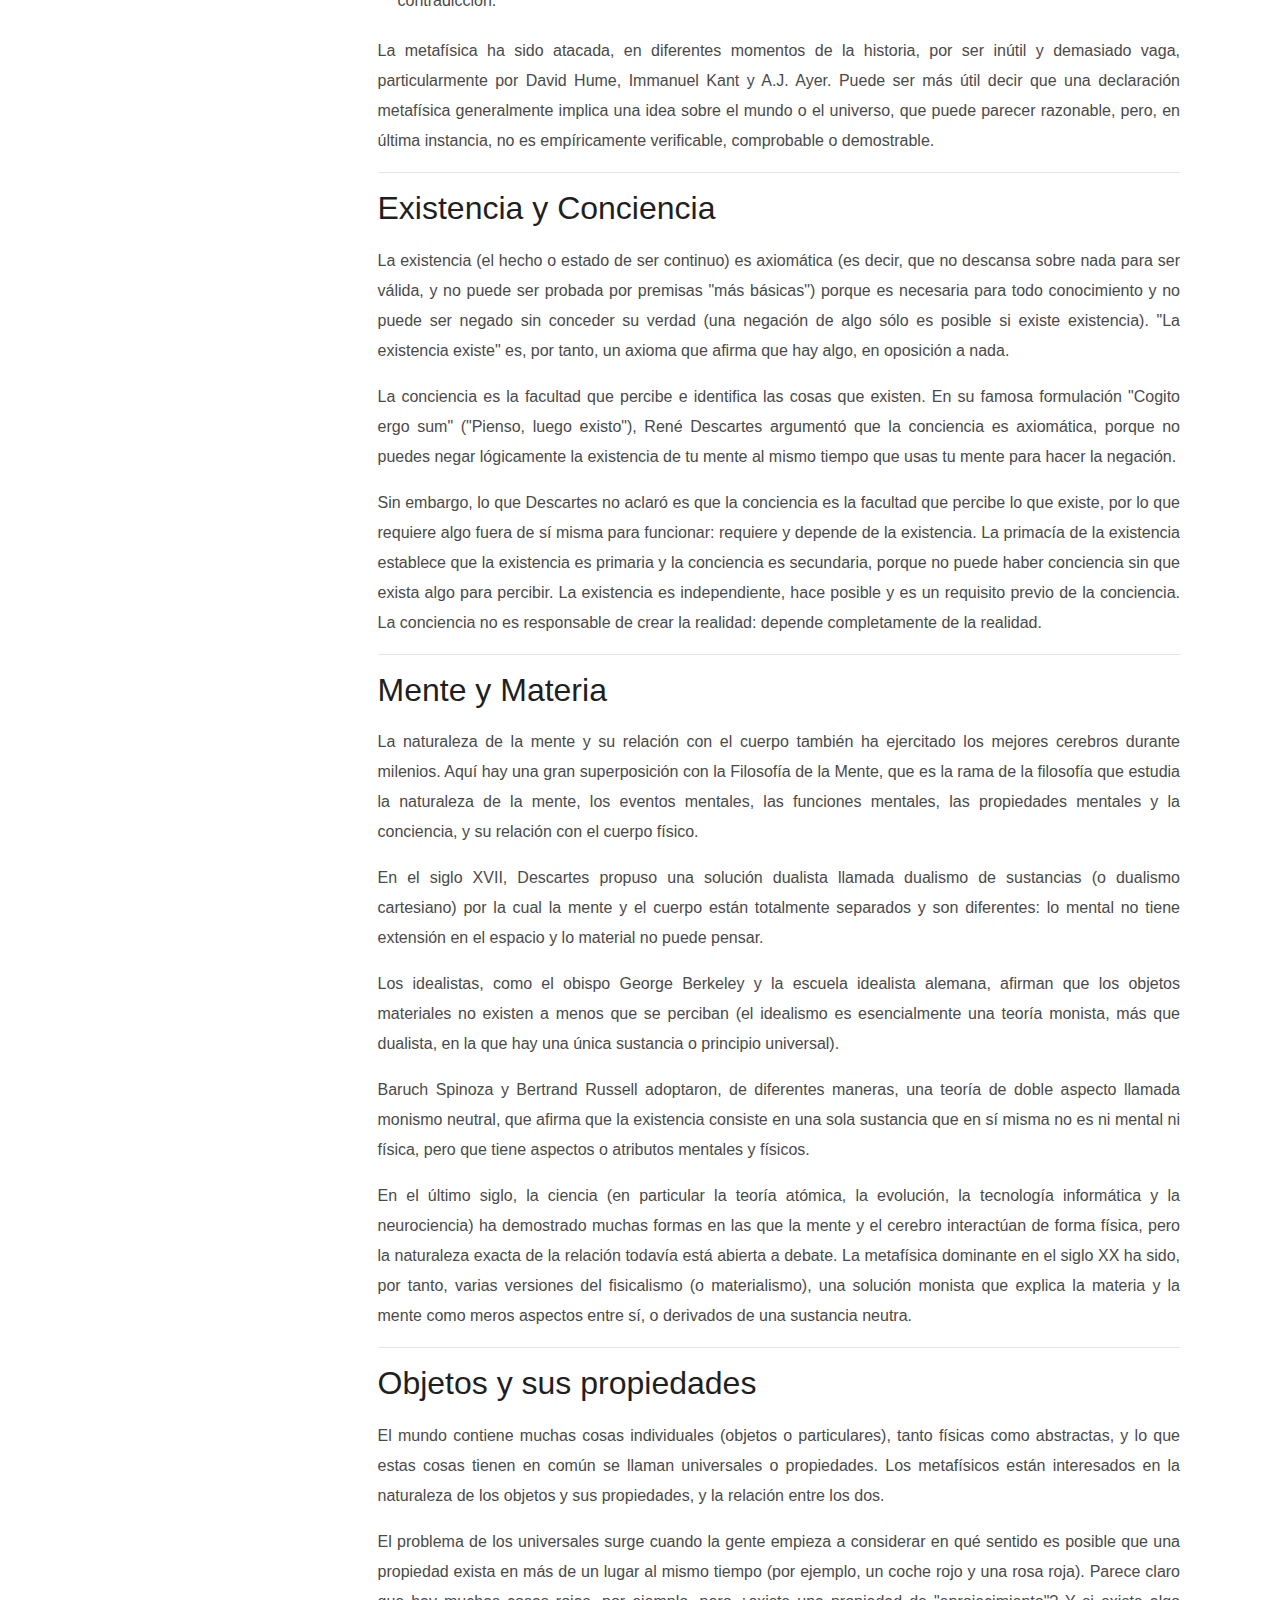
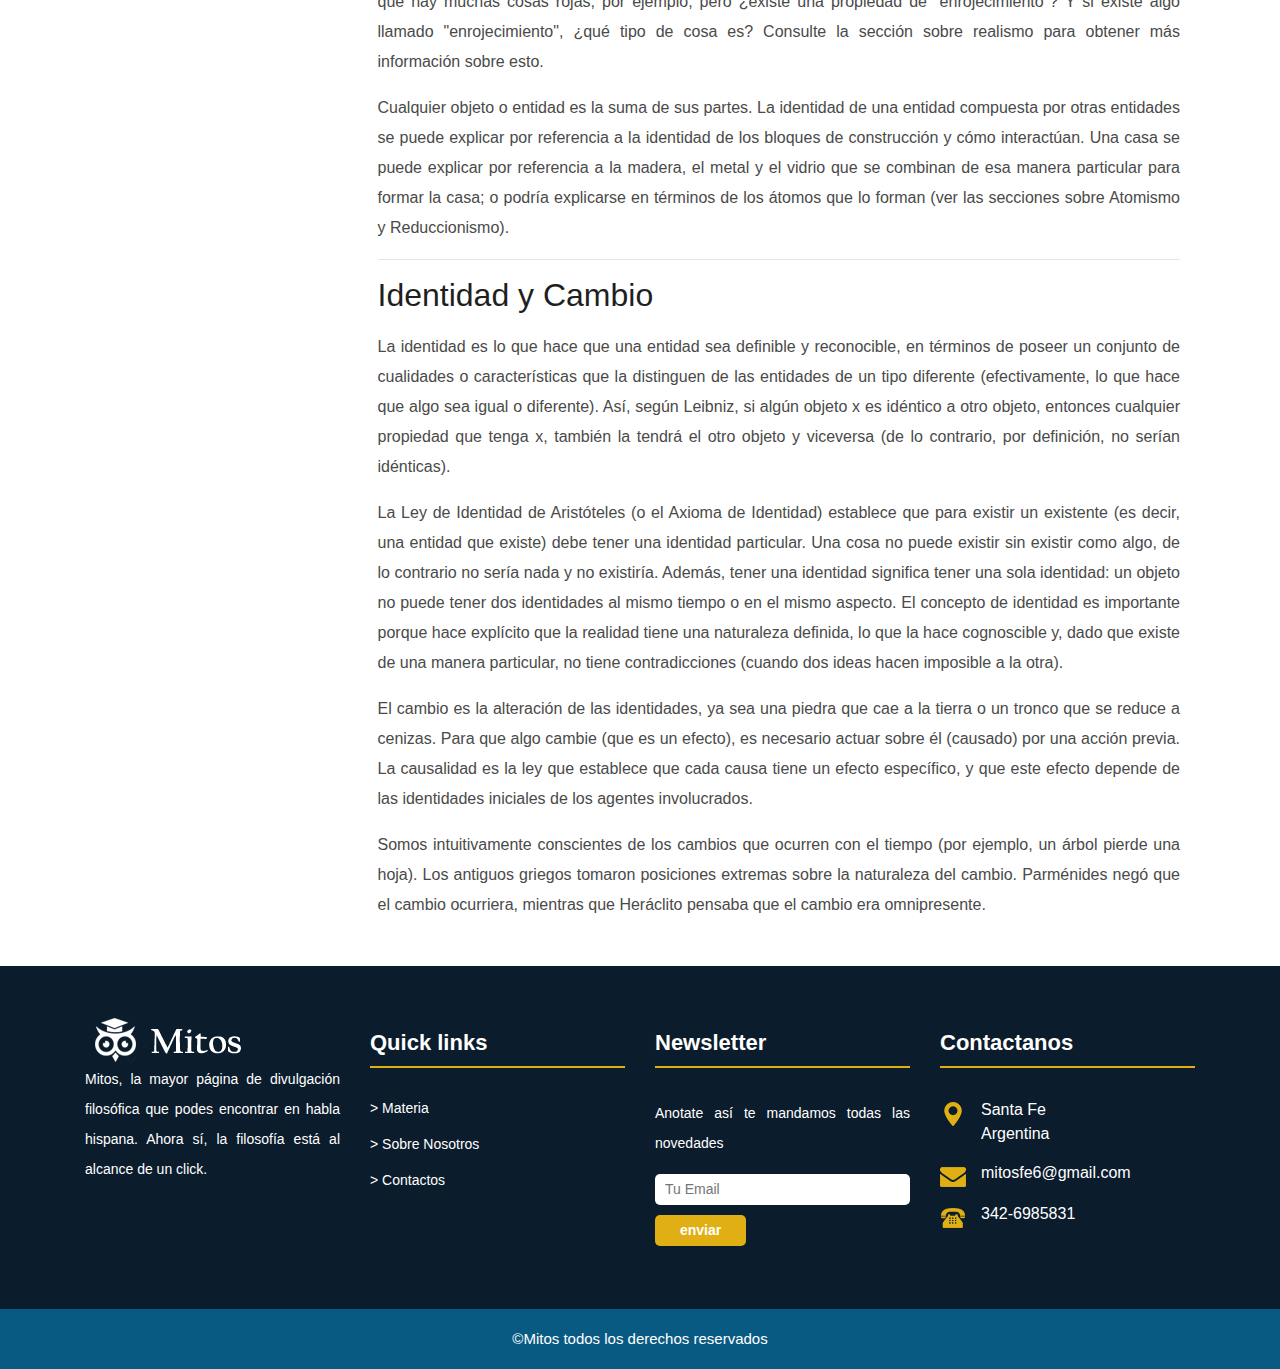
<file: metafísica.html>
<!DOCTYPE html>
<html lang="en">
<!-- Basic -->

<head>
    <meta charset="utf-8">
    <meta http-equiv="X-UA-Compatible" content="IE=edge">

    <!-- Mobile Metas -->
    <meta name="viewport" content="width=device-width, minimum-scale=1.0, maximum-scale=1.0, user-scalable=no">

    <!-- Site Metas -->
    <title>Mitos</title>
    <meta name="keywords" content="Filosofía, divulgación, pensamiento crítico, filósofos, lógica">
    <meta name="description" content="Página web dedicada a la divulgación filosófica">
    <meta name="author" content="Mitos">

    <!-- Site Icons -->
    <link rel="shortcut icon" href="#" type="image/x-icon" />
    <link rel="apple-touch-icon" href="#" />

    <!-- Bootstrap CSS -->
    <link rel="stylesheet" href="css/bootstrap.min.css" />
    <!-- Pogo Slider CSS -->
    <link rel="stylesheet" href="css/pogo-slider.min.css" />
    <!-- Site CSS -->
    <link rel="stylesheet" href="css/style.css" />
    <!-- Responsive CSS -->
    <link rel="stylesheet" href="css/responsive.css" />
    <!-- Custom CSS -->
    <link rel="stylesheet" href="css/custom.css" />

    <!--[if lt IE 9]>
      <script src="https://oss.maxcdn.com/libs/html5shiv/3.7.0/html5shiv.js"></script>
      <script src="https://oss.maxcdn.com/libs/respond.js/1.4.2/respond.min.js"></script>
    <![endif]-->

    <link rel="shortcout icon" type="" href="images/fav.png"> <!--fav icon-->

    <meta charset="utf-8">
<meta name="viewport" content="width=device-width, initial-scale=1, shrink-to-fit=no">
<title>Bootstrap 4 Toast</title>
<link rel="stylesheet" href="https://stackpath.bootstrapcdn.com/bootstrap/4.5.2/css/bootstrap.min.css">
<link rel="stylesheet" href="https://maxcdn.bootstrapcdn.com/font-awesome/4.7.0/css/font-awesome.min.css">
<script src="https://code.jquery.com/jquery-3.5.1.min.js"></script>
<script src="https://cdn.jsdelivr.net/npm/popper.js@1.16.1/dist/umd/popper.min.js"></script>
<script src="https://stackpath.bootstrapcdn.com/bootstrap/4.5.2/js/bootstrap.min.js"></script>
<style>
    .bs-example{
    	margin: 20px;
        position: relative;
    }
</style>
<script>
    $(document).ready(function(){
        $(".show-toast").click(function(){
            $("#myToast").toast('show');
        });
    });
</script>

</head>

<body id="home" data-spy="scroll" data-target="#navbar-wd" data-offset="98">

    <!-- LOADER -->
    <div id="preloader">
        <div class="loader">
            <img src="images/loader.gif" alt="#" />
        </div>
    </div>
    <!-- end loader -->
    <!-- END LOADER -->

    <!-- Start header -->
    <header class="top-header">
        <nav class="navbar header-nav navbar-expand-lg">
            <div class="container-fluid">
                <a class="navbar-brand" href="index.html"><img src="images/logo.png" alt="image"></a>
                <button class="navbar-toggler" type="button" data-toggle="collapse" data-target="#navbar-wd" aria-controls="navbar-wd" aria-expanded="false" aria-label="Toggle navigation">
                    <span></span>
                    <span></span>
                    <span></span>
                </button>
                <div class="collapse navbar-collapse justify-content-end" id="navbar-wd">
                    <ul class="navbar-nav">
                        <li><a class="nav-link active" href="index.html">Inicio</a></li>
                        <li><a class="nav-link" href="about.html">Sobre nosotros</a></li>
                        <li><a class="nav-link" href="cursos.html">Materias</a></li>
						            <li><a class="nav-link" href="contact.html">Contacto</a></li>
                    </ul>
                </div>
            </div>
        </nav>
    </header>
    <!-- End header -->
    <!-- Start Banner -->
    <div class="ulockd-home-slider">
        <div class="container-fluid">
            <div class="row">
                <div class="pogoSlider" id="js-main-slider">
                    <div class="pogoSlider-slide" style="background-image:url(images/banner_img1.png);">
                        <div class="container">
                            <div class="row">
                            </div>
                        </div>
                    </div>
                    <div class="pogoSlider-slide" style="background-image:url(images/banner_img2.png);">
                        <div class="container">
                            <div class="row">
                            </div>
                        </div>
                    </div>
                </div>
                <!-- .pogoSlider -->
            </div>
        </div>
    </div>
    <!-- End Banner -->
	<!-- section -->
    <div class="section margin-top_50">
        <div class="container">
            <div class="row">
                <div class="col-md-12 layout_padding_2">
                    <div class="full">
                        <div class="heading_main text_align_center">

                        </div>
                        <div class="container">
                 <h1>Metafísica</h1>
                <p class="lead"><i>Esta rama de la filosofía se encarga de las preguntas más fundamentales acerca de la realidad</i></p> <br>
                <div class="row">
                    <div class="col-sm-3" id="myScrollspy">
                        <div class="list-group">
                            <a class="list-group-item list-group-item-action" href="#section1">Introducción</a>
                            <a class="list-group-item list-group-item-action" href="#section2">Existencia y Conciencia</a>
                            <a class="list-group-item list-group-item-action" href="#section3">Mente y Materia</a>
                            <a class="list-group-item list-group-item-action" href="#section4">Objetos y sus Propiedades</a>
                            <a class="list-group-item list-group-item-action" href="#section5">Identidad y Cambio</a>
                        </div>
                    </div>
                    <div class="col-sm-9">
            			<div id="section1">
            				<h2>Introducción</h2>
            				    <p>La metafísica es la rama de la filosofía que se ocupa de la naturaleza de la existencia, el ser y el mundo. Podría decirse que la metafísica es la base de la filosofía: Aristóteles la llama "primera filosofía" (o a veces simplemente "sabiduría"), y dice que es el tema que se ocupa de las "primeras causas y los principios de las cosas".</p>
                        <p>Hace preguntas como: "¿Cuál es la naturaleza de la realidad?", "¿Cómo existe el mundo y cuál es su origen o fuente de creación?", "¿Existe el mundo fuera de la mente?", "¿Cómo puede lo incorpóreo la mente afecta el cuerpo físico? "," Si las cosas existen, ¿cuál es su naturaleza objetiva? "," ¿Hay un Dios (o muchos dioses, o ningún dios)? ".	</p>
                        <p>Originalmente, la palabra griega "metaphysika" (literalmente "después de la física") simplemente indicaba la parte de la obra de Aristóteles que venía, en su secuencia, después de los capítulos que trataban de la física. Más tarde, los comentaristas medievales de los textos clásicos lo malinterpretaron como aquello que está por encima o más allá de lo físico, y así, con el tiempo, la metafísica se ha convertido efectivamente en el estudio de aquello que trasciende la física.</p>
                        <p>Aristóteles originalmente dividió su metafísica en tres secciones principales y estas siguen siendo las principales ramas de la metafísica:	</p>
                          <div class="bs-example">
                            <ul>
                              <li> <p><b>Ontología:</b> es el estudio del ser y la existencia, incluida la definición y clasificación de entidades, físicas o mentales, la naturaleza de sus propiedades y la naturaleza del cambio.</p> </li>
                              <li> <p><b>Teología natural:</b>; es el estudio de Dios, incluida la naturaleza de la religión y el mundo, la existencia de lo divino, las preguntas sobre la creación y las otras cuestiones religiosas o espirituales.</p> </li>
                              <li> <p><b>Ciencia universal:</b> es el estudio de los primeros principios de la lógica y el razonamiento, como la ley de no contradicción.</p> </li>
                            </ul>
                          </div>
                        <p>La metafísica ha sido atacada, en diferentes momentos de la historia, por ser inútil y demasiado vaga, particularmente por David Hume, Immanuel Kant y A.J. Ayer. Puede ser más útil decir que una declaración metafísica generalmente implica una idea sobre el mundo o el universo, que puede parecer razonable, pero, en última instancia, no es empíricamente verificable, comprobable o demostrable.</p>
                        </div>
            			<hr>
            			<div id="section2">
            				<h2>Existencia y Conciencia</h2>
            				    <p>La existencia (el hecho o estado de ser continuo) es axiomática (es decir, que no descansa sobre nada para ser válida, y no puede ser probada por premisas "más básicas") porque es necesaria para todo conocimiento y no puede ser negado sin conceder su verdad (una negación de algo sólo es posible si existe existencia). "La existencia existe" es, por tanto, un axioma que afirma que hay algo, en oposición a nada.</p>
                        <p>La conciencia es la facultad que percibe e identifica las cosas que existen. En su famosa formulación "Cogito ergo sum" ("Pienso, luego existo"), René Descartes argumentó que la conciencia es axiomática, porque no puedes negar lógicamente la existencia de tu mente al mismo tiempo que usas tu mente para hacer la negación.</p>
                        <p>Sin embargo, lo que Descartes no aclaró es que la conciencia es la facultad que percibe lo que existe, por lo que requiere algo fuera de sí misma para funcionar: requiere y depende de la existencia. La primacía de la existencia establece que la existencia es primaria y la conciencia es secundaria, porque no puede haber conciencia sin que exista algo para percibir. La existencia es independiente, hace posible y es un requisito previo de la conciencia. La conciencia no es responsable de crear la realidad: depende completamente de la realidad.</p>
                        </div>
            			<hr>
            			<div id="section3">
            				<h2>Mente y Materia</h2>
            				    <p>La naturaleza de la mente y su relación con el cuerpo también ha ejercitado los mejores cerebros durante milenios. Aquí hay una gran superposición con la Filosofía de la Mente, que es la rama de la filosofía que estudia la naturaleza de la mente, los eventos mentales, las funciones mentales, las propiedades mentales y la conciencia, y su relación con el cuerpo físico.	</p>
                        <p>En el siglo XVII, Descartes propuso una solución dualista llamada dualismo de sustancias (o dualismo cartesiano) por la cual la mente y el cuerpo están totalmente separados y son diferentes: lo mental no tiene extensión en el espacio y lo material no puede pensar.	</p>
                        <p>Los idealistas, como el obispo George Berkeley y la escuela idealista alemana, afirman que los objetos materiales no existen a menos que se perciban (el idealismo es esencialmente una teoría monista, más que dualista, en la que hay una única sustancia o principio universal).	</p>
                        <p>Baruch Spinoza y Bertrand Russell adoptaron, de diferentes maneras, una teoría de doble aspecto llamada monismo neutral, que afirma que la existencia consiste en una sola sustancia que en sí misma no es ni mental ni física, pero que tiene aspectos o atributos mentales y físicos.	</p>
                        <p>En el último siglo, la ciencia (en particular la teoría atómica, la evolución, la tecnología informática y la neurociencia) ha demostrado muchas formas en las que la mente y el cerebro interactúan de forma física, pero la naturaleza exacta de la relación todavía está abierta a debate. La metafísica dominante en el siglo XX ha sido, por tanto, varias versiones del fisicalismo (o materialismo), una solución monista que explica la materia y la mente como meros aspectos entre sí, o derivados de una sustancia neutra.</p>
                        </div>
            			<hr>
            			<div id="section4">
            				<h2>Objetos y sus propiedades</h2>
            			     <p>El mundo contiene muchas cosas individuales (objetos o particulares), tanto físicas como abstractas, y lo que estas cosas tienen en común se llaman universales o propiedades. Los metafísicos están interesados en la naturaleza de los objetos y sus propiedades, y la relación entre los dos.</p>
                       <p>El problema de los universales surge cuando la gente empieza a considerar en qué sentido es posible que una propiedad exista en más de un lugar al mismo tiempo (por ejemplo, un coche rojo y una rosa roja). Parece claro que hay muchas cosas rojas, por ejemplo, pero ¿existe una propiedad de "enrojecimiento"? Y si existe algo llamado "enrojecimiento", ¿qué tipo de cosa es? Consulte la sección sobre realismo para obtener más información sobre esto.</p>
                       <p>Cualquier objeto o entidad es la suma de sus partes. La identidad de una entidad compuesta por otras entidades se puede explicar por referencia a la identidad de los bloques de construcción y cómo interactúan. Una casa se puede explicar por referencia a la madera, el metal y el vidrio que se combinan de esa manera particular para formar la casa; o podría explicarse en términos de los átomos que lo forman (ver las secciones sobre Atomismo y Reduccionismo).</p>
                        </div>
            			<hr>
            			<div id="section5">
            				<h2>Identidad y Cambio</h2>
            				<p>La identidad es lo que hace que una entidad sea definible y reconocible, en términos de poseer un conjunto de cualidades o características que la distinguen de las entidades de un tipo diferente (efectivamente, lo que hace que algo sea igual o diferente). Así, según Leibniz, si algún objeto x es idéntico a otro objeto, entonces cualquier propiedad que tenga x, también la tendrá el otro objeto y viceversa (de lo contrario, por definición, no serían idénticas).</p>
                    <p>La Ley de Identidad de Aristóteles (o el Axioma de Identidad) establece que para existir un existente (es decir, una entidad que existe) debe tener una identidad particular. Una cosa no puede existir sin existir como algo, de lo contrario no sería nada y no existiría. Además, tener una identidad significa tener una sola identidad: un objeto no puede tener dos identidades al mismo tiempo o en el mismo aspecto. El concepto de identidad es importante porque hace explícito que la realidad tiene una naturaleza definida, lo que la hace cognoscible y, dado que existe de una manera particular, no tiene contradicciones (cuando dos ideas hacen imposible a la otra).</p>
                    <p>El cambio es la alteración de las identidades, ya sea una piedra que cae a la tierra o un tronco que se reduce a cenizas. Para que algo cambie (que es un efecto), es necesario actuar sobre él (causado) por una acción previa. La causalidad es la ley que establece que cada causa tiene un efecto específico, y que este efecto depende de las identidades iniciales de los agentes involucrados.</p>
                    <p>Somos intuitivamente conscientes de los cambios que ocurren con el tiempo (por ejemplo, un árbol pierde una hoja). Los antiguos griegos tomaron posiciones extremas sobre la naturaleza del cambio. Parménides negó que el cambio ocurriera, mientras que Heráclito pensaba que el cambio era omnipresente.</p>
            			</div>
            		</div>
                </div>
            </div>
          </div>
        </div>
            </div>
        </div>
    </div>
	<!-- end section -->

  <!-- Start Footer -->
    <footer class="footer-box">
        <div class="container">

		   <div class="row">

		      <div class="col-xs-12 col-sm-6 col-md-6 col-lg-3">
			     <div class="footer_blog">
				    <div class="imagenbottom">
					   <img src="images/footer_logo.png" alt="#" />
					 </div>
					 <div class="full white_fonts">
					    <p>Mitos, la mayor página de divulgación filosófica que podes encontrar en
              habla hispana. Ahora sí, la filosofía está al alcance de un click.</p>
					 </div>
				 </div>
			  </div>

			  <div class="col-xs-12 col-sm-6 col-md-6 col-lg-3">
			       <div class="footer_blog footer_menu white_fonts">
						    <h3>Quick links</h3>
						    <ul>
							  <li><a href="cursos.html">> Materia</a></li>
							  <li><a href="about.html">> Sobre Nosotros</a></li>
							  <li><a href="contact.html">> Contactos</a></li>
							  <!--<li><a href="#">> LearnPress</a></li>-->
							 <!--<li><a href="#">> Release Status</a></li>-->
							</ul>
						 </div>
				 </div>

				 <div class="col-xs-12 col-sm-6 col-md-6 col-lg-3">
				 <div class="footer_blog full white_fonts">
						     <h3>Newsletter</h3>
							 <p>Anotate así te mandamos todas las novedades</p>
							 <div class="newsletter_form">
							    <form action="index.html">
								   <input type="email" placeholder="Tu Email" name="#" required />
								   <button>enviar</button>
								</form>
							 </div>
						 </div>
					</div>

			  <div class="col-xs-12 col-sm-6 col-md-6 col-lg-3">
				 <div class="footer_blog full white_fonts">
						     <h3>Contactanos</h3>
							 <ul class="full">
							   <li><img src="images/i5.png"><span>Santa Fe<br>Argentina</span></li>
							   <li><img src="images/i6.png"><span>mitosfe6@gmail.com</span></li>
							   <li><img src="images/i7.png"><span>342-6985831</span></li>
							 </ul>
						 </div>
					</div>

		   </div>

        </div>
    </footer>
    <!-- End Footer -->

    <div class="footer_bottom">
        <div class="container">
            <div class="row">
                <div class="col-12">
                    <p class="crp">©Mitos todos los derechos reservados</p>
                </div>
            </div>
        </div>
    </div>

    <a href="#" id="scroll-to-top" class="hvr-radial-out"><i class="fa fa-angle-up"></i></a>

    <!-- ALL JS FILES -->
    <script src="js/jquery.min.js"></script>
	<script src="js/popper.min.js"></script>
    <script src="js/bootstrap.min.js"></script>
    <!-- ALL PLUGINS -->
    <script src="js/jquery.magnific-popup.min.js"></script>
    <script src="js/jquery.pogo-slider.min.js"></script>
    <script src="js/slider-index.js"></script>
    <script src="js/smoothscroll.js"></script>
    <script src="js/form-validator.min.js"></script>
    <script src="js/contact-form-script.js"></script>
    <script src="js/isotope.min.js"></script>
    <script src="js/images-loded.min.js"></script>
    <script src="js/custom.js"></script>
	<script>
	/* counter js */

(function ($) {
	$.fn.countTo = function (options) {
		options = options || {};

		return $(this).each(function () {
			// set options for current element
			var settings = $.extend({}, $.fn.countTo.defaults, {
				from:            $(this).data('from'),
				to:              $(this).data('to'),
				speed:           $(this).data('speed'),
				refreshInterval: $(this).data('refresh-interval'),
				decimals:        $(this).data('decimals')
			}, options);

			// how many times to update the value, and how much to increment the value on each update
			var loops = Math.ceil(settings.speed / settings.refreshInterval),
				increment = (settings.to - settings.from) / loops;

			// references & variables that will change with each update
			var self = this,
				$self = $(this),
				loopCount = 0,
				value = settings.from,
				data = $self.data('countTo') || {};

			$self.data('countTo', data);

			// if an existing interval can be found, clear it first
			if (data.interval) {
				clearInterval(data.interval);
			}
			data.interval = setInterval(updateTimer, settings.refreshInterval);

			// initialize the element with the starting value
			render(value);

			function updateTimer() {
				value += increment;
				loopCount++;

				render(value);

				if (typeof(settings.onUpdate) == 'function') {
					settings.onUpdate.call(self, value);
				}

				if (loopCount >= loops) {
					// remove the interval
					$self.removeData('countTo');
					clearInterval(data.interval);
					value = settings.to;

					if (typeof(settings.onComplete) == 'function') {
						settings.onComplete.call(self, value);
					}
				}
			}

			function render(value) {
				var formattedValue = settings.formatter.call(self, value, settings);
				$self.html(formattedValue);
			}
		});
	};

	$.fn.countTo.defaults = {
		from: 0,               // the number the element should start at
		to: 0,                 // the number the element should end at
		speed: 1000,           // how long it should take to count between the target numbers
		refreshInterval: 100,  // how often the element should be updated
		decimals: 0,           // the number of decimal places to show
		formatter: formatter,  // handler for formatting the value before rendering
		onUpdate: null,        // callback method for every time the element is updated
		onComplete: null       // callback method for when the element finishes updating
	};

	function formatter(value, settings) {
		return value.toFixed(settings.decimals);
	}
}(jQuery));

jQuery(function ($) {
  // custom formatting example
  $('.count-number').data('countToOptions', {
	formatter: function (value, options) {
	  return value.toFixed(options.decimals).replace(/\B(?=(?:\d{3})+(?!\d))/g, ',');
	}
  });

  // start all the timers
  $('.timer').each(count);

  function count(options) {
	var $this = $(this);
	options = $.extend({}, options || {}, $this.data('countToOptions') || {});
	$this.countTo(options);
  }
});
	</script>
</body>

</html>
</file>
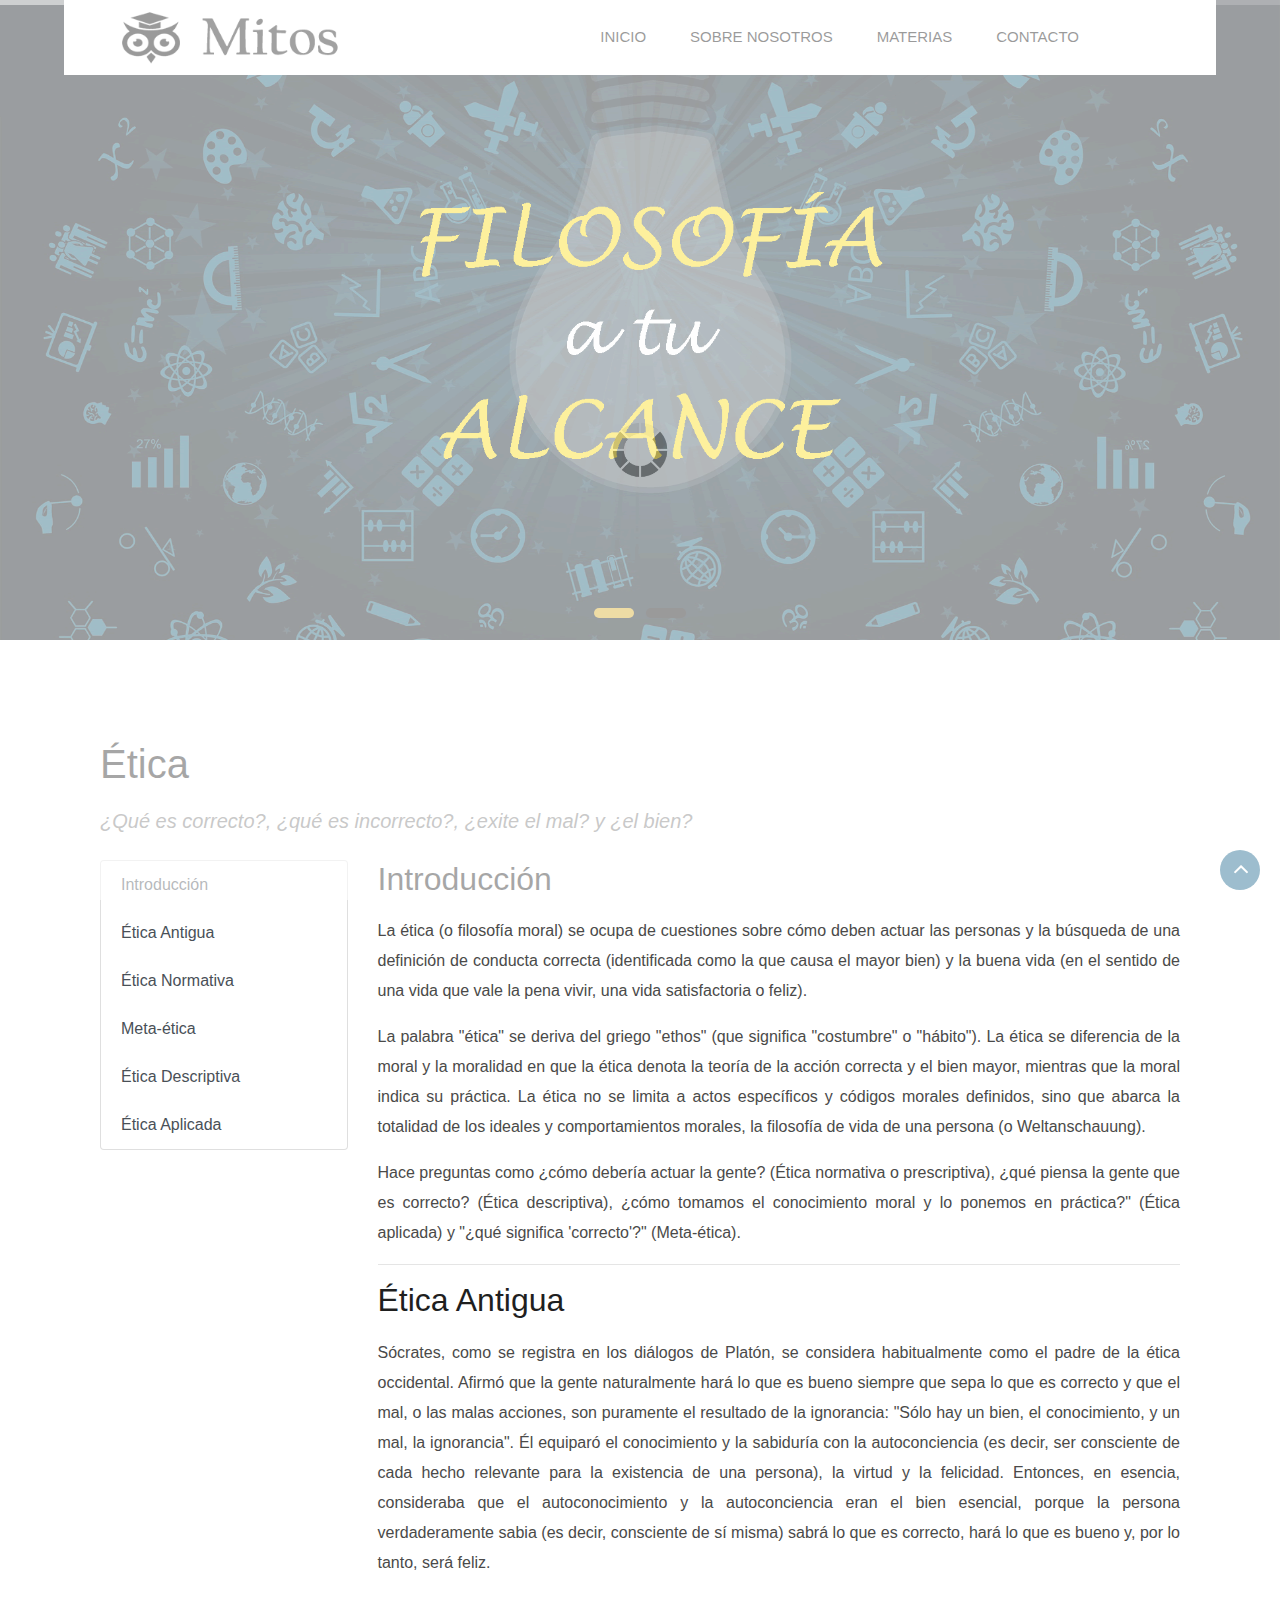
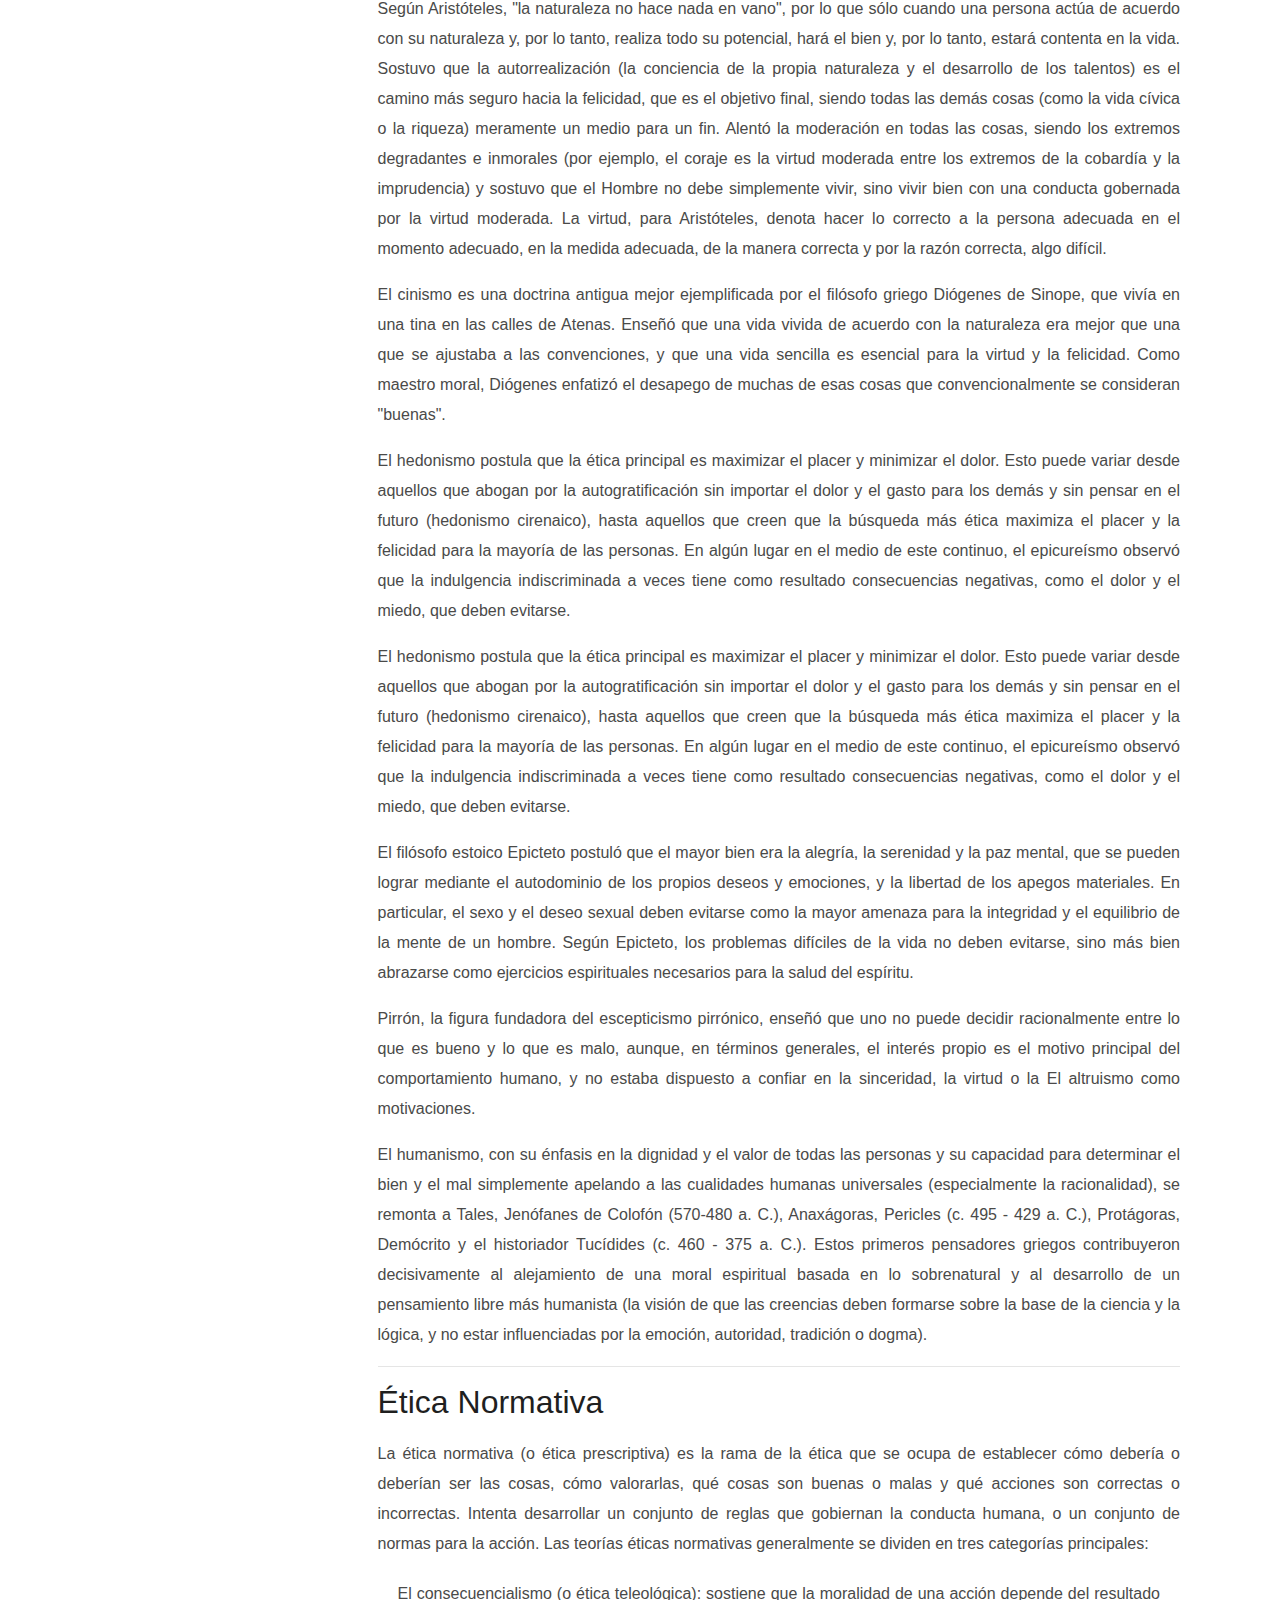
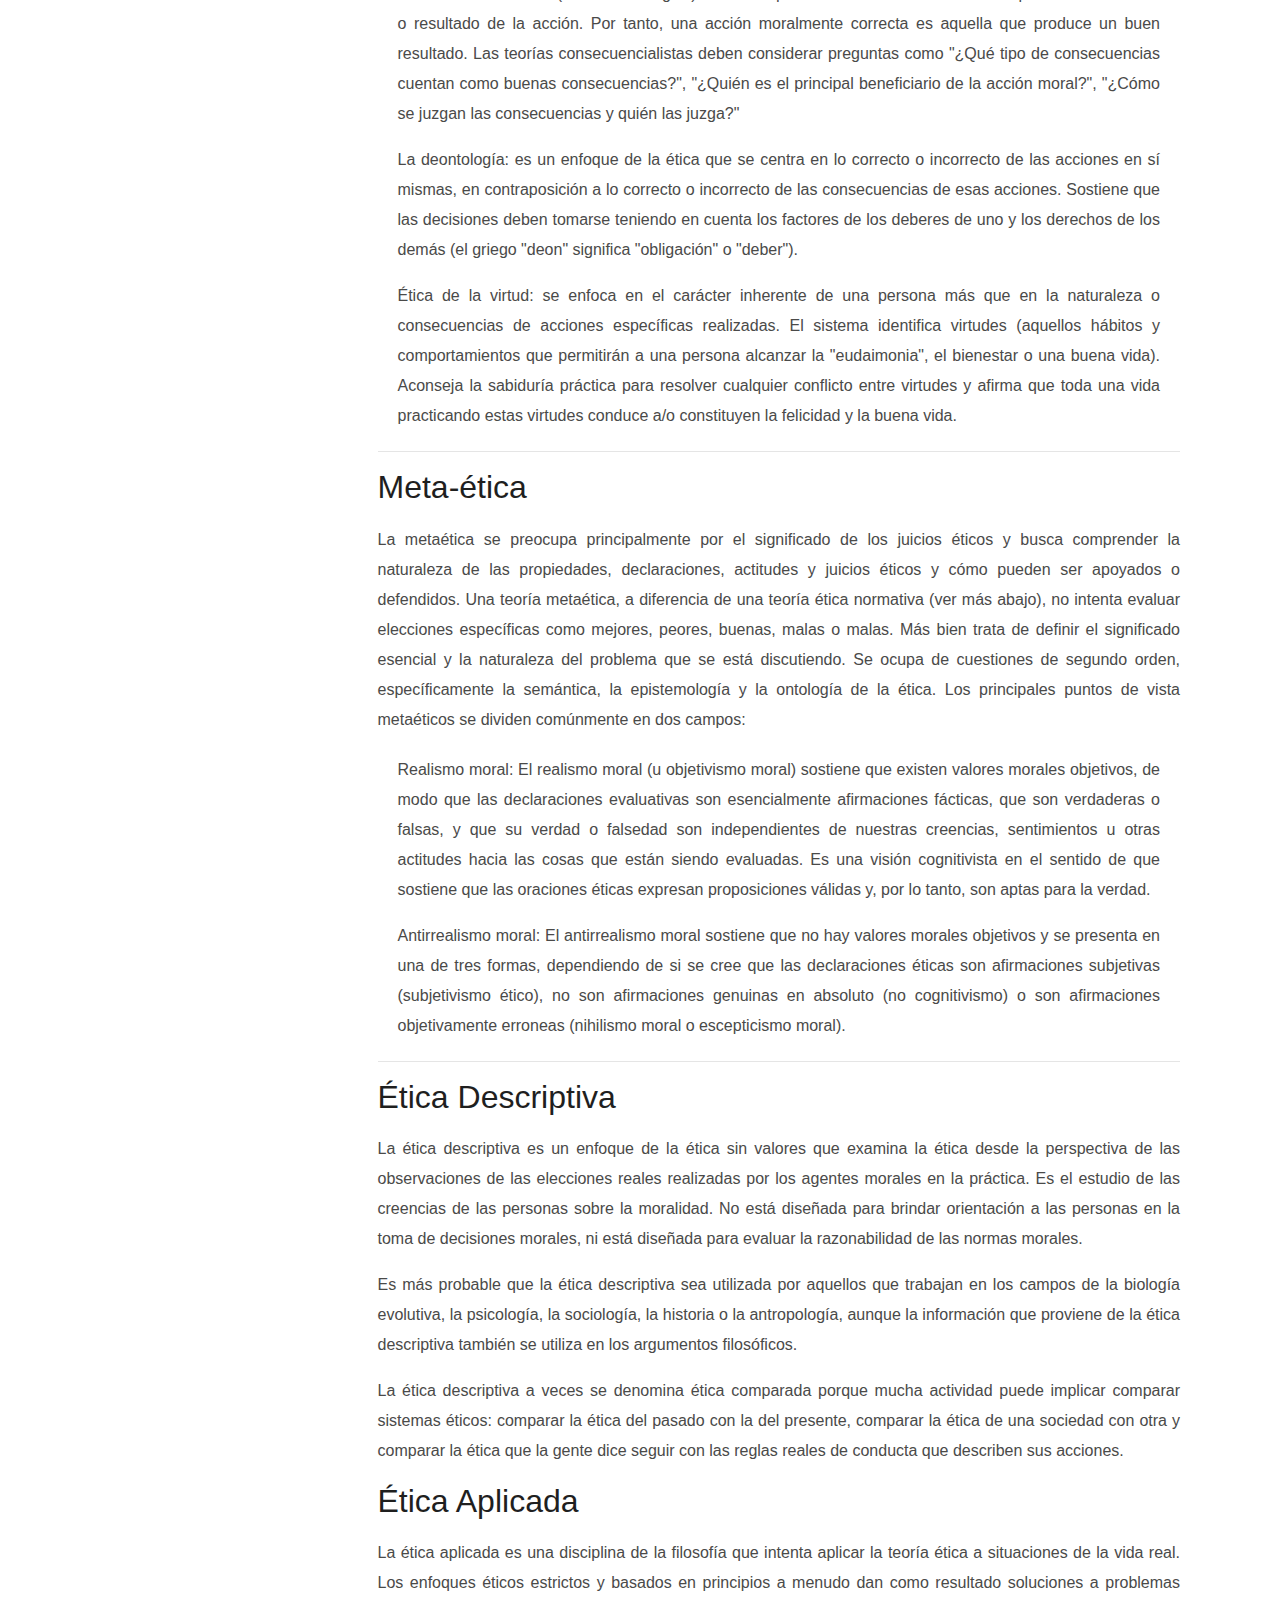
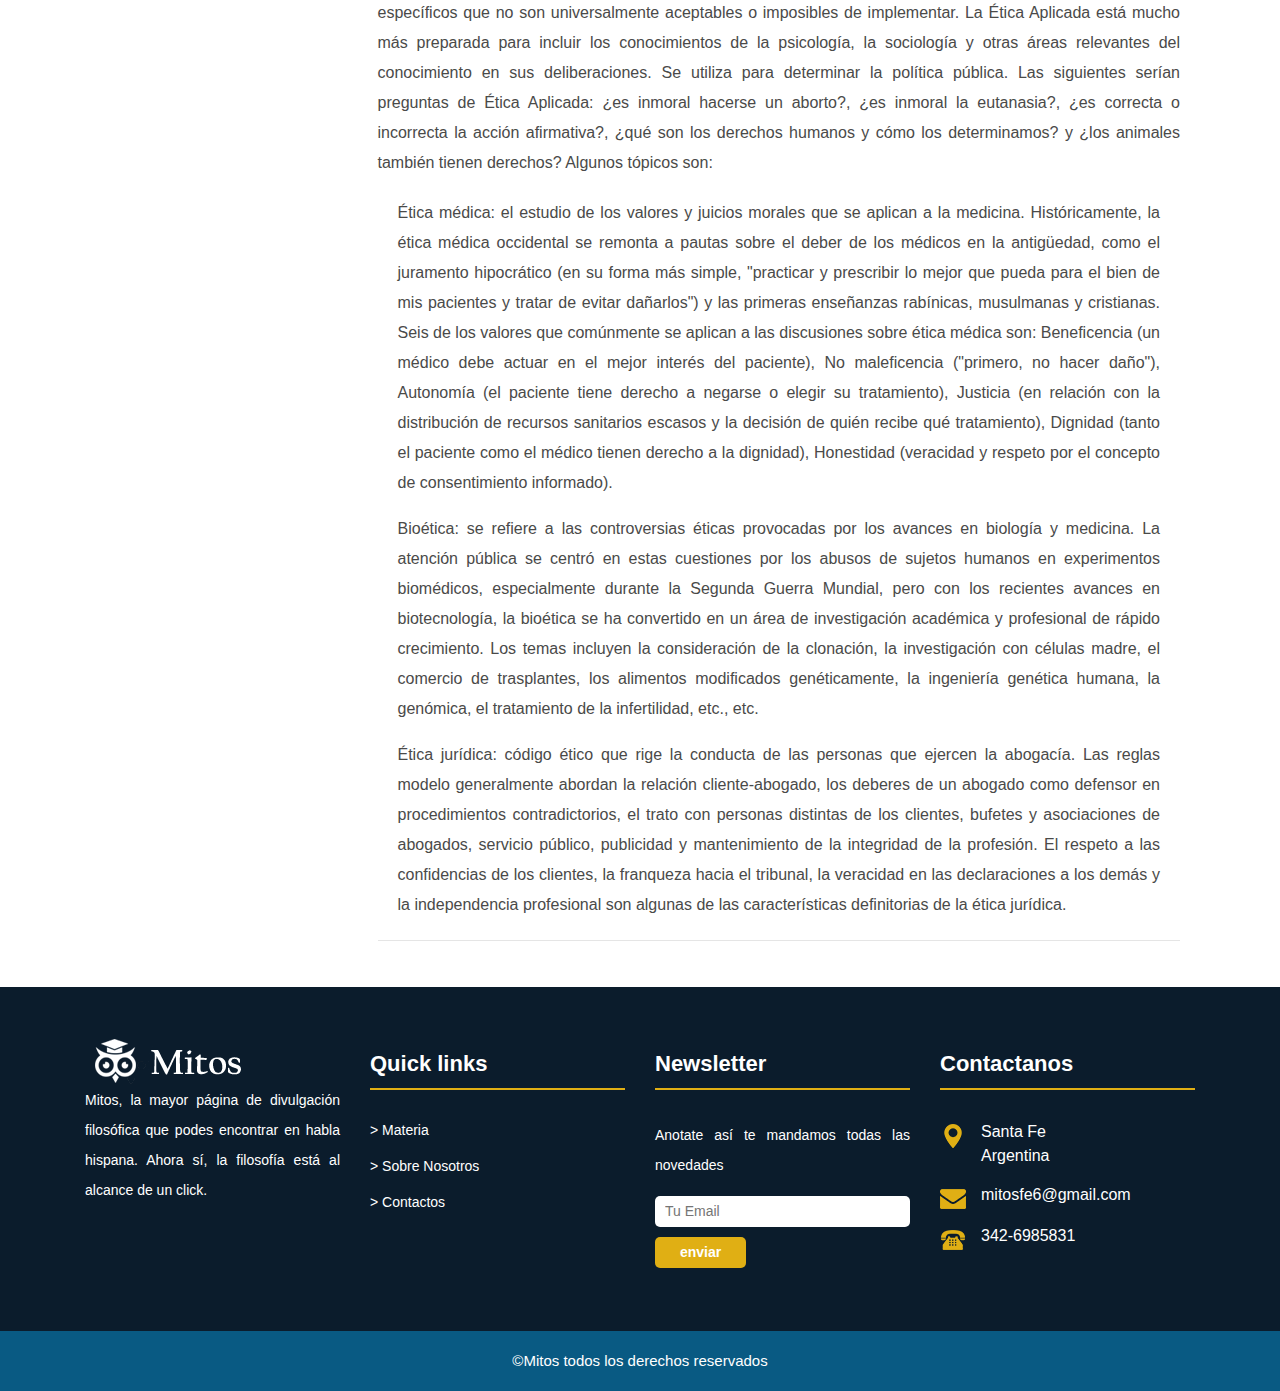
<file: ética.html>
<!DOCTYPE html>
<html lang="en">
<!-- Basic -->

<head>
    <meta charset="utf-8">
    <meta http-equiv="X-UA-Compatible" content="IE=edge">

    <!-- Mobile Metas -->
    <meta name="viewport" content="width=device-width, minimum-scale=1.0, maximum-scale=1.0, user-scalable=no">

    <!-- Site Metas -->
    <title>Mitos</title>
    <meta name="keywords" content="Filosofía, divulgación, pensamiento crítico, filósofos, lógica">
    <meta name="description" content="Página web dedicada a la divulgación filosófica">
    <meta name="author" content="Mitos">

    <!-- Site Icons -->
    <link rel="shortcut icon" href="#" type="image/x-icon" />
    <link rel="apple-touch-icon" href="#" />

    <!-- Bootstrap CSS -->
    <link rel="stylesheet" href="css/bootstrap.min.css" />
    <!-- Pogo Slider CSS -->
    <link rel="stylesheet" href="css/pogo-slider.min.css" />
    <!-- Site CSS -->
    <link rel="stylesheet" href="css/style.css" />
    <!-- Responsive CSS -->
    <link rel="stylesheet" href="css/responsive.css" />
    <!-- Custom CSS -->
    <link rel="stylesheet" href="css/custom.css" />

    <!--[if lt IE 9]>
      <script src="https://oss.maxcdn.com/libs/html5shiv/3.7.0/html5shiv.js"></script>
      <script src="https://oss.maxcdn.com/libs/respond.js/1.4.2/respond.min.js"></script>
    <![endif]-->

    <link rel="shortcout icon" type="" href="images/fav.png"> <!--fav icon-->

    <meta charset="utf-8">
<meta name="viewport" content="width=device-width, initial-scale=1, shrink-to-fit=no">
<title>Bootstrap 4 Toast</title>
<link rel="stylesheet" href="https://stackpath.bootstrapcdn.com/bootstrap/4.5.2/css/bootstrap.min.css">
<link rel="stylesheet" href="https://maxcdn.bootstrapcdn.com/font-awesome/4.7.0/css/font-awesome.min.css">
<script src="https://code.jquery.com/jquery-3.5.1.min.js"></script>
<script src="https://cdn.jsdelivr.net/npm/popper.js@1.16.1/dist/umd/popper.min.js"></script>
<script src="https://stackpath.bootstrapcdn.com/bootstrap/4.5.2/js/bootstrap.min.js"></script>
<style>
    .bs-example{
    	margin: 20px;
        position: relative;
    }
</style>
<script>
    $(document).ready(function(){
        $(".show-toast").click(function(){
            $("#myToast").toast('show');
        });
    });
</script>

</head>

<body id="home" data-spy="scroll" data-target="#navbar-wd" data-offset="98">

    <!-- LOADER -->
    <div id="preloader">
        <div class="loader">
            <img src="images/loader.gif" alt="#" />
        </div>
    </div>
    <!-- end loader -->
    <!-- END LOADER -->

    <!-- Start header -->
    <header class="top-header">
        <nav class="navbar header-nav navbar-expand-lg">
            <div class="container-fluid">
                <a class="navbar-brand" href="index.html"><img src="images/logo.png" alt="image"></a>
                <button class="navbar-toggler" type="button" data-toggle="collapse" data-target="#navbar-wd" aria-controls="navbar-wd" aria-expanded="false" aria-label="Toggle navigation">
                    <span></span>
                    <span></span>
                    <span></span>
                </button>
                <div class="collapse navbar-collapse justify-content-end" id="navbar-wd">
                    <ul class="navbar-nav">
                        <li><a class="nav-link active" href="index.html">Inicio</a></li>
                        <li><a class="nav-link" href="about.html">Sobre nosotros</a></li>
                        <li><a class="nav-link" href="cursos.html">Materias</a></li>
						            <li><a class="nav-link" href="contact.html">Contacto</a></li>
                    </ul>
                </div>
            </div>
        </nav>
    </header>
    <!-- End header -->
    <!-- Start Banner -->
    <div class="ulockd-home-slider">
        <div class="container-fluid">
            <div class="row">
                <div class="pogoSlider" id="js-main-slider">
                    <div class="pogoSlider-slide" style="background-image:url(images/banner_img1.png);">
                        <div class="container">
                            <div class="row">
                            </div>
                        </div>
                    </div>
                    <div class="pogoSlider-slide" style="background-image:url(images/banner_img2.png);">
                        <div class="container">
                            <div class="row">
                            </div>
                        </div>
                    </div>
                </div>
                <!-- .pogoSlider -->
            </div>
        </div>
    </div>
    <!-- End Banner -->
	<!-- section -->
    <div class="section margin-top_50">
        <div class="container">
            <div class="row">
                <div class="col-md-12 layout_padding_2">
                    <div class="full">
                        <div class="heading_main text_align_center">

                        </div>
                        <div class="container">
                 <h1>Ética</h1>
                <p class="lead"><i>¿Qué es correcto?, ¿qué es incorrecto?, ¿exite el mal? y ¿el bien?</i></p> <br>
                <div class="row">
                    <div class="col-sm-3" id="myScrollspy">
                        <div class="list-group">
                            <a class="list-group-item list-group-item-action" href="#section1">Introducción</a>
                            <a class="list-group-item list-group-item-action" href="#section2">Ética Antigua</a>
                            <a class="list-group-item list-group-item-action" href="#section3">Ética Normativa</a>
                            <a class="list-group-item list-group-item-action" href="#section4">Meta-ética</a>
                            <a class="list-group-item list-group-item-action" href="#section5">Ética Descriptiva</a>
                            <a class="list-group-item list-group-item-action" href="#section6">Ética Aplicada</a>
                        </div>
                    </div>
                    <div class="col-sm-9">
            			<div id="section1">
            				<h2>Introducción</h2>
            				   <p>La ética (o filosofía moral) se ocupa de cuestiones sobre cómo deben actuar las personas y la búsqueda de una definición de conducta correcta (identificada como la que causa el mayor bien) y la buena vida (en el sentido de una vida que vale la pena vivir, una vida satisfactoria o feliz).</p>
                       <p>La palabra "ética" se deriva del griego "ethos" (que significa "costumbre" o "hábito"). La ética se diferencia de la moral y la moralidad en que la ética denota la teoría de la acción correcta y el bien mayor, mientras que la moral indica su práctica. La ética no se limita a actos específicos y códigos morales definidos, sino que abarca la totalidad de los ideales y comportamientos morales, la filosofía de vida de una persona (o Weltanschauung).</p>
                       <p>Hace preguntas como ¿cómo debería actuar la gente? (Ética normativa o prescriptiva), ¿qué piensa la gente que es correcto? (Ética descriptiva), ¿cómo tomamos el conocimiento moral y lo ponemos en práctica?" (Ética aplicada) y "¿qué significa 'correcto'?" (Meta-ética). </p>
                        </div>
            			<hr>
            			<div id="section2">
            				<h2>Ética Antigua</h2>
            				   <p>Sócrates, como se registra en los diálogos de Platón, se considera habitualmente como el padre de la ética occidental. Afirmó que la gente naturalmente hará lo que es bueno siempre que sepa lo que es correcto y que el mal, o las malas acciones, son puramente el resultado de la ignorancia: "Sólo hay un bien, el conocimiento, y un mal, la ignorancia". Él equiparó el conocimiento y la sabiduría con la autoconciencia (es decir, ser consciente de cada hecho relevante para la existencia de una persona), la virtud y la felicidad. Entonces, en esencia, consideraba que el autoconocimiento y la autoconciencia eran el bien esencial, porque la persona verdaderamente sabia (es decir, consciente de sí misma) sabrá lo que es correcto, hará lo que es bueno y, por lo tanto, será feliz.	</p>
                       <p>Según Aristóteles, "la naturaleza no hace nada en vano", por lo que sólo cuando una persona actúa de acuerdo con su naturaleza y, por lo tanto, realiza todo su potencial, hará el bien y, por lo tanto, estará contenta en la vida. Sostuvo que la autorrealización (la conciencia de la propia naturaleza y el desarrollo de los talentos) es el camino más seguro hacia la felicidad, que es el objetivo final, siendo todas las demás cosas (como la vida cívica o la riqueza) meramente un medio para un fin. Alentó la moderación en todas las cosas, siendo los extremos degradantes e inmorales (por ejemplo, el coraje es la virtud moderada entre los extremos de la cobardía y la imprudencia) y sostuvo que el Hombre no debe simplemente vivir, sino vivir bien con una conducta gobernada por la virtud moderada. La virtud, para Aristóteles, denota hacer lo correcto a la persona adecuada en el momento adecuado, en la medida adecuada, de la manera correcta y por la razón correcta, algo difícil.</p>
                       <p>El cinismo es una doctrina antigua mejor ejemplificada por el filósofo griego Diógenes de Sinope, que vivía en una tina en las calles de Atenas. Enseñó que una vida vivida de acuerdo con la naturaleza era mejor que una que se ajustaba a las convenciones, y que una vida sencilla es esencial para la virtud y la felicidad. Como maestro moral, Diógenes enfatizó el desapego de muchas de esas cosas que convencionalmente se consideran "buenas".	</p>
                       <p>El hedonismo postula que la ética principal es maximizar el placer y minimizar el dolor. Esto puede variar desde aquellos que abogan por la autogratificación sin importar el dolor y el gasto para los demás y sin pensar en el futuro (hedonismo cirenaico), hasta aquellos que creen que la búsqueda más ética maximiza el placer y la felicidad para la mayoría de las personas. En algún lugar en el medio de este continuo, el epicureísmo observó que la indulgencia indiscriminada a veces tiene como resultado consecuencias negativas, como el dolor y el miedo, que deben evitarse.</p>
                       <p>El hedonismo postula que la ética principal es maximizar el placer y minimizar el dolor. Esto puede variar desde aquellos que abogan por la autogratificación sin importar el dolor y el gasto para los demás y sin pensar en el futuro (hedonismo cirenaico), hasta aquellos que creen que la búsqueda más ética maximiza el placer y la felicidad para la mayoría de las personas. En algún lugar en el medio de este continuo, el epicureísmo observó que la indulgencia indiscriminada a veces tiene como resultado consecuencias negativas, como el dolor y el miedo, que deben evitarse.</p>
                       <p>El filósofo estoico Epicteto postuló que el mayor bien era la alegría, la serenidad y la paz mental, que se pueden lograr mediante el autodominio de los propios deseos y emociones, y la libertad de los apegos materiales. En particular, el sexo y el deseo sexual deben evitarse como la mayor amenaza para la integridad y el equilibrio de la mente de un hombre. Según Epicteto, los problemas difíciles de la vida no deben evitarse, sino más bien abrazarse como ejercicios espirituales necesarios para la salud del espíritu.</p>
                       <p>Pirrón, la figura fundadora del escepticismo pirrónico, enseñó que uno no puede decidir racionalmente entre lo que es bueno y lo que es malo, aunque, en términos generales, el interés propio es el motivo principal del comportamiento humano, y no estaba dispuesto a confiar en la sinceridad, la virtud o la El altruismo como motivaciones.</p>
                       <p>El humanismo, con su énfasis en la dignidad y el valor de todas las personas y su capacidad para determinar el bien y el mal simplemente apelando a las cualidades humanas universales (especialmente la racionalidad), se remonta a Tales, Jenófanes de Colofón (570-480 a. C.), Anaxágoras, Pericles (c. 495 - 429 a. C.), Protágoras, Demócrito y el historiador Tucídides (c. 460 - 375 a. C.). Estos primeros pensadores griegos contribuyeron decisivamente al alejamiento de una moral espiritual basada en lo sobrenatural y al desarrollo de un pensamiento libre más humanista (la visión de que las creencias deben formarse sobre la base de la ciencia y la lógica, y no estar influenciadas por la emoción, autoridad, tradición o dogma).</p>
                        </div>
            			<hr>
            			<div id="section3">
            				<h2>Ética Normativa</h2>
                      <p>	La ética normativa (o ética prescriptiva) es la rama de la ética que se ocupa de establecer cómo debería o deberían ser las cosas, cómo valorarlas, qué cosas son buenas o malas y qué acciones son correctas o incorrectas. Intenta desarrollar un conjunto de reglas que gobiernan la conducta humana, o un conjunto de normas para la acción. Las teorías éticas normativas generalmente se dividen en tres categorías principales: </p>
            				    <div class="bs-example">
                          <ul>
                            <li> <p><b>El consecuencialismo (o ética teleológica):</b> sostiene que la moralidad de una acción depende del resultado o resultado de la acción. Por tanto, una acción moralmente correcta es aquella que produce un buen resultado. Las teorías consecuencialistas deben considerar preguntas como "¿Qué tipo de consecuencias cuentan como buenas consecuencias?", "¿Quién es el principal beneficiario de la acción moral?", "¿Cómo se juzgan las consecuencias y quién las juzga?"</p> </li>
                            <li> <p><b>La deontología:</b> es un enfoque de la ética que se centra en lo correcto o incorrecto de las acciones en sí mismas, en contraposición a lo correcto o incorrecto de las consecuencias de esas acciones. Sostiene que las decisiones deben tomarse teniendo en cuenta los factores de los deberes de uno y los derechos de los demás (el griego "deon" significa "obligación" o "deber").</p> </li>
                            <li> <p><b>Ética de la virtud:</b> se enfoca en el carácter inherente de una persona más que en la naturaleza o consecuencias de acciones específicas realizadas. El sistema identifica virtudes (aquellos hábitos y comportamientos que permitirán a una persona alcanzar la "eudaimonia", el bienestar o una buena vida). Aconseja la sabiduría práctica para resolver cualquier conflicto entre virtudes y afirma que toda una vida practicando estas virtudes conduce a/o constituyen la felicidad y la buena vida.</p> </li>
                          </ul>
                        </div>
                        </div>
            			<hr>
            			<div id="section4">
            				<h2>Meta-ética</h2>
            				    <p>La metaética se preocupa principalmente por el significado de los juicios éticos y busca comprender la naturaleza de las propiedades, declaraciones, actitudes y juicios éticos y cómo pueden ser apoyados o defendidos. Una teoría metaética, a diferencia de una teoría ética normativa (ver más abajo), no intenta evaluar elecciones específicas como mejores, peores, buenas, malas o malas. Más bien trata de definir el significado esencial y la naturaleza del problema que se está discutiendo. Se ocupa de cuestiones de segundo orden, específicamente la semántica, la epistemología y la ontología de la ética. Los principales puntos de vista metaéticos se dividen comúnmente en dos campos: </p>
                        <div class="bs-example">
                          <ul>
                            <li> <p><b>Realismo moral:</b> El realismo moral (u objetivismo moral) sostiene que existen valores morales objetivos, de modo que las declaraciones evaluativas son esencialmente afirmaciones fácticas, que son verdaderas o falsas, y que su verdad o falsedad son independientes de nuestras creencias, sentimientos u otras actitudes hacia las cosas que están siendo evaluadas. Es una visión cognitivista en el sentido de que sostiene que las oraciones éticas expresan proposiciones válidas y, por lo tanto, son aptas para la verdad.</p> </li>
                            <li> <p><b>Antirrealismo moral:</b> El antirrealismo moral sostiene que no hay valores morales objetivos y se presenta en una de tres formas, dependiendo de si se cree que las declaraciones éticas son afirmaciones subjetivas (subjetivismo ético), no son afirmaciones genuinas en absoluto (no cognitivismo) o son afirmaciones objetivamente erroneas (nihilismo moral o escepticismo moral).</p> </li>
                          </ul>
                        </div>
                        </div>
            			<hr>
            			<div id="section5">
            				<h2>Ética Descriptiva</h2>
            				<p>	La ética descriptiva es un enfoque de la ética sin valores que examina la ética desde la perspectiva de las observaciones de las elecciones reales realizadas por los agentes morales en la práctica. Es el estudio de las creencias de las personas sobre la moralidad. No está diseñada para brindar orientación a las personas en la toma de decisiones morales, ni está diseñada para evaluar la razonabilidad de las normas morales.</p>
                    <p>Es más probable que la ética descriptiva sea utilizada por aquellos que trabajan en los campos de la biología evolutiva, la psicología, la sociología, la historia o la antropología, aunque la información que proviene de la ética descriptiva también se utiliza en los argumentos filosóficos.</p>
                    <p>La ética descriptiva a veces se denomina ética comparada porque mucha actividad puede implicar comparar sistemas éticos: comparar la ética del pasado con la del presente, comparar la ética de una sociedad con otra y comparar la ética que la gente dice seguir con las reglas reales de conducta que describen sus acciones.</p>
            			</div>
                  <div id="section6">
            				<h2>Ética Aplicada</h2>
            				   <p>	La ética aplicada es una disciplina de la filosofía que intenta aplicar la teoría ética a situaciones de la vida real. Los enfoques éticos estrictos y basados en principios a menudo dan como resultado soluciones a problemas específicos que no son universalmente aceptables o imposibles de implementar. La Ética Aplicada está mucho más preparada para incluir los conocimientos de la psicología, la sociología y otras áreas relevantes del conocimiento en sus deliberaciones. Se utiliza para determinar la política pública. Las siguientes serían preguntas de Ética Aplicada: ¿es inmoral hacerse un aborto?, ¿es inmoral la eutanasia?, ¿es correcta o incorrecta la acción afirmativa?, ¿qué son los derechos humanos y cómo los determinamos? y ¿los animales también tienen derechos? Algunos tópicos son:</p>
                      <div class="bs-example">
                        <ul>
                          <li> <p><b>Ética médica:</b> el estudio de los valores y juicios morales que se aplican a la medicina. Históricamente, la ética médica occidental se remonta a pautas sobre el deber de los médicos en la antigüedad, como el juramento hipocrático (en su forma más simple, "practicar y prescribir lo mejor que pueda para el bien de mis pacientes y tratar de evitar dañarlos") y las primeras enseñanzas rabínicas, musulmanas y cristianas. Seis de los valores que comúnmente se aplican a las discusiones sobre ética médica son: Beneficencia (un médico debe actuar en el mejor interés del paciente), No maleficencia ("primero, no hacer daño"), Autonomía (el paciente tiene derecho a negarse o elegir su tratamiento), Justicia (en relación con la distribución de recursos sanitarios escasos y la decisión de quién recibe qué tratamiento), Dignidad (tanto el paciente como el médico tienen derecho a la dignidad), Honestidad (veracidad y respeto por el concepto de consentimiento informado).</p> </li>
                          <li> <p><b>Bioética:</b> se refiere a las controversias éticas provocadas por los avances en biología y medicina. La atención pública se centró en estas cuestiones por los abusos de sujetos humanos en experimentos biomédicos, especialmente durante la Segunda Guerra Mundial, pero con los recientes avances en biotecnología, la bioética se ha convertido en un área de investigación académica y profesional de rápido crecimiento. Los temas incluyen la consideración de la clonación, la investigación con células madre, el comercio de trasplantes, los alimentos modificados genéticamente, la ingeniería genética humana, la genómica, el tratamiento de la infertilidad, etc., etc.</p> </li>
                          <li> <p><b>Ética jurídica:</b> código ético que rige la conducta de las personas que ejercen la abogacía. Las reglas modelo generalmente abordan la relación cliente-abogado, los deberes de un abogado como defensor en procedimientos contradictorios, el trato con personas distintas de los clientes, bufetes y asociaciones de abogados, servicio público, publicidad y mantenimiento de la integridad de la profesión. El respeto a las confidencias de los clientes, la franqueza hacia el tribunal, la veracidad en las declaraciones a los demás y la independencia profesional son algunas de las características definitorias de la ética jurídica.</p> </li>
                        </ul>
                      </div>
                  </div>
            			<hr>
            		</div>
                </div>
            </div>
          </div>
        </div>
            </div>
        </div>
    </div>
	<!-- end section -->

  <!-- Start Footer -->
    <footer class="footer-box">
        <div class="container">

		   <div class="row">

		      <div class="col-xs-12 col-sm-6 col-md-6 col-lg-3">
			     <div class="footer_blog">
				    <div class="imagenbottom">
					   <img src="images/footer_logo.png" alt="#" />
					 </div>
					 <div class="full white_fonts">
					    <p>Mitos, la mayor página de divulgación filosófica que podes encontrar en
              habla hispana. Ahora sí, la filosofía está al alcance de un click.</p>
					 </div>
				 </div>
			  </div>

			  <div class="col-xs-12 col-sm-6 col-md-6 col-lg-3">
			       <div class="footer_blog footer_menu white_fonts">
						    <h3>Quick links</h3>
						    <ul>
							  <li><a href="cursos.html">> Materia</a></li>
							  <li><a href="about.html">> Sobre Nosotros</a></li>
							  <li><a href="contact.html">> Contactos</a></li>
							  <!--<li><a href="#">> LearnPress</a></li>-->
							 <!--<li><a href="#">> Release Status</a></li>-->
							</ul>
						 </div>
				 </div>

				 <div class="col-xs-12 col-sm-6 col-md-6 col-lg-3">
				 <div class="footer_blog full white_fonts">
						     <h3>Newsletter</h3>
							 <p>Anotate así te mandamos todas las novedades</p>
							 <div class="newsletter_form">
							    <form action="index.html">
								   <input type="email" placeholder="Tu Email" name="#" required />
								   <button>enviar</button>
								</form>
							 </div>
						 </div>
					</div>

			  <div class="col-xs-12 col-sm-6 col-md-6 col-lg-3">
				 <div class="footer_blog full white_fonts">
						     <h3>Contactanos</h3>
							 <ul class="full">
							   <li><img src="images/i5.png"><span>Santa Fe<br>Argentina</span></li>
							   <li><img src="images/i6.png"><span>mitosfe6@gmail.com</span></li>
							   <li><img src="images/i7.png"><span>342-6985831</span></li>
							 </ul>
						 </div>
					</div>

		   </div>

        </div>
    </footer>
    <!-- End Footer -->

    <div class="footer_bottom">
        <div class="container">
            <div class="row">
                <div class="col-12">
                    <p class="crp">©Mitos todos los derechos reservados</p>
                </div>
            </div>
        </div>
    </div>

    <a href="#" id="scroll-to-top" class="hvr-radial-out"><i class="fa fa-angle-up"></i></a>

    <!-- ALL JS FILES -->
    <script src="js/jquery.min.js"></script>
	<script src="js/popper.min.js"></script>
    <script src="js/bootstrap.min.js"></script>
    <!-- ALL PLUGINS -->
    <script src="js/jquery.magnific-popup.min.js"></script>
    <script src="js/jquery.pogo-slider.min.js"></script>
    <script src="js/slider-index.js"></script>
    <script src="js/smoothscroll.js"></script>
    <script src="js/form-validator.min.js"></script>
    <script src="js/contact-form-script.js"></script>
    <script src="js/isotope.min.js"></script>
    <script src="js/images-loded.min.js"></script>
    <script src="js/custom.js"></script>
	<script>
	/* counter js */

(function ($) {
	$.fn.countTo = function (options) {
		options = options || {};

		return $(this).each(function () {
			// set options for current element
			var settings = $.extend({}, $.fn.countTo.defaults, {
				from:            $(this).data('from'),
				to:              $(this).data('to'),
				speed:           $(this).data('speed'),
				refreshInterval: $(this).data('refresh-interval'),
				decimals:        $(this).data('decimals')
			}, options);

			// how many times to update the value, and how much to increment the value on each update
			var loops = Math.ceil(settings.speed / settings.refreshInterval),
				increment = (settings.to - settings.from) / loops;

			// references & variables that will change with each update
			var self = this,
				$self = $(this),
				loopCount = 0,
				value = settings.from,
				data = $self.data('countTo') || {};

			$self.data('countTo', data);

			// if an existing interval can be found, clear it first
			if (data.interval) {
				clearInterval(data.interval);
			}
			data.interval = setInterval(updateTimer, settings.refreshInterval);

			// initialize the element with the starting value
			render(value);

			function updateTimer() {
				value += increment;
				loopCount++;

				render(value);

				if (typeof(settings.onUpdate) == 'function') {
					settings.onUpdate.call(self, value);
				}

				if (loopCount >= loops) {
					// remove the interval
					$self.removeData('countTo');
					clearInterval(data.interval);
					value = settings.to;

					if (typeof(settings.onComplete) == 'function') {
						settings.onComplete.call(self, value);
					}
				}
			}

			function render(value) {
				var formattedValue = settings.formatter.call(self, value, settings);
				$self.html(formattedValue);
			}
		});
	};

	$.fn.countTo.defaults = {
		from: 0,               // the number the element should start at
		to: 0,                 // the number the element should end at
		speed: 1000,           // how long it should take to count between the target numbers
		refreshInterval: 100,  // how often the element should be updated
		decimals: 0,           // the number of decimal places to show
		formatter: formatter,  // handler for formatting the value before rendering
		onUpdate: null,        // callback method for every time the element is updated
		onComplete: null       // callback method for when the element finishes updating
	};

	function formatter(value, settings) {
		return value.toFixed(settings.decimals);
	}
}(jQuery));

jQuery(function ($) {
  // custom formatting example
  $('.count-number').data('countToOptions', {
	formatter: function (value, options) {
	  return value.toFixed(options.decimals).replace(/\B(?=(?:\d{3})+(?!\d))/g, ',');
	}
  });

  // start all the timers
  $('.timer').each(count);

  function count(options) {
	var $this = $(this);
	options = $.extend({}, options || {}, $this.data('countToOptions') || {});
	$this.countTo(options);
  }
});
	</script>
</body>

</html>
</file>
<file: css/style.css>
/*------------------------------------------------------------------
    IMPORT FONTS
-------------------------------------------------------------------*/

@import url('https://fonts.googleapis.com/css?family=Poppins:100,100i,200,200i,300,300i,400,400i,500,500i,600,600i,700,700i,800,800i,900,900i');
@import url('https://fonts.googleapis.com/css?family=Montserrat:100,100i,200,200i,300,300i,400,400i,500,500i,600,600i,700,700i,800,800i');
@import url('https://fonts.googleapis.com/css?family=Great+Vibes');
@import url('https://fonts.googleapis.com/css?family=Raleway:100,100i,200,200i,300,300i,400,400i,500,500i,600,600i,700,700i,800,800i,900,900i');

/*------------------------------------------------------------------
    IMPORT FILES
-------------------------------------------------------------------*/

@import url(animate.css);
@import url(font-awesome.min.css);
@import url(magnific-popup.css);
@import url(responsiveslides.css);
@import url(timeline.css);
@import url(flaticon.css);

/*------------------------------------------------------------------
    SKELETON
-------------------------------------------------------------------*/

body {
	color: #666666;
	font-size: 15px;
	font-family: 'Poppins', sans-serif;
	line-height: 1.80857;
	overflow-x: hidden !important;
}

a {
	color: #1f1f1f;
	text-decoration: none !important;
	outline: none !important;
	-webkit-transition: all .3s ease-in-out;
	-moz-transition: all .3s ease-in-out;
	-ms-transition: all .3s ease-in-out;
	-o-transition: all .3s ease-in-out;
	transition: all .3s ease-in-out;
}

h1,
h2,
h3,
h4,
h5,
h6 {
	letter-spacing: 0;
	font-weight: normal;
	position: relative;
	padding: 0 0 10px 0;
	font-weight: normal;
	line-height: 120% !important;
	color: #1f1f1f;
	margin: 0
}

h1 {
	font-size: 24px
}

h2 {
	font-size: 22px
}

h3 {
	font-size: 18px
}

h4 {
	font-size: 21px;
	color: #07528d;
	margin-top: 25px;
}

h5 {
	font-size: 14px
}

h6 {
	font-size: 13px
}

h1 a,
h2 a,
h3 a,
h4 a,
h5 a,
h6 a {
	color: #212121;
	text-decoration: none!important;
	opacity: 1
}

h1 a:hover,
h2 a:hover,
h3 a:hover,
h4 a:hover,
h5 a:hover,
h6 a:hover {
	opacity: .8
}

a {
	color: #1f1f1f;
	text-decoration: none;
	outline: none;
}

.dark_bg {
	background: #000;
}

.padding_left_right {
	padding-left: 30px;
	padding-right: 30px;
}

a,
.btn {
	text-decoration: none !important;
	outline: none !important;
	-webkit-transition: all .3s ease-in-out;
	-moz-transition: all .3s ease-in-out;
	-ms-transition: all .3s ease-in-out;
	-o-transition: all .3s ease-in-out;
	transition: all .3s ease-in-out;
}

.btn-custom {
	margin-top: 20px;
	background-color: transparent !important;
	border: 2px solid #ddd;
	padding: 12px 40px;
	font-size: 16px;
}

.lead {
	font-size: 18px;
	line-height: 30px;
	color: #767676;
	margin: 0;
	padding: 0;
}

blockquote {
	margin: 20px 0 20px;
	padding: 30px;
}

ul,
li,
ol {
	list-style: none;
	margin: 0px;
	padding: 0px;
}

button:focus {
	outline: none;
}

.form-control::-moz-placeholder {
	color: #ffffff;
	opacity: 1;
}


/*------------------------------------------------------------------
   LOADER
-------------------------------------------------------------------*/

#preloader {
	width: 100%;
	height: 100%;
	top: 0;
	right: 0;
	bottom: 0;
	left: 0;
	z-index: 11000;
	position: fixed;
	display: block;
	display: flex;
	justify-content: center;
	align-items: center;
	background: #fff;
}

.loader {
    display: block;
    flex-wrap: wrap;
    width: 250px;
    height: auto;
    -webkit-transform-style: preserve-3d;
}

.loader img {
    width: 100%;
    height: auto;
}

.box {
	position: absolute;
	top: 0;
	left: 0;
	width: 75px;
	height: 75px;
	background-image: none;
	background-size: auto auto;
	background-image: none;
	-webkit-animation: move 2s ease-in-out infinite both;
	animation: move 2s ease-in-out infinite both;
	animation-delay: 0s;
	animation-delay: 0s;
	animation-delay: 0s;
	background-image: url('../images/gb.png');
	background-size: 100% 100%;
}

.box:nth-child(1) {
	-webkit-animation-delay: -1s;
	animation-delay: -1s;
}

.box:nth-child(2) {
	-webkit-animation-delay: -2s;
	animation-delay: -2s;
}

.box:nth-child(3) {
	-webkit-animation-delay: -3s;
	animation-delay: -3s;
}

@-webkit-keyframes move {
	0%,
	100% {
		-webkit-transform: none;
		transform: none;
	}
	12.5% {
		-webkit-transform: translate(40px, 0);
		transform: translate(40px, 0);
	}
	25% {
		-webkit-transform: translate(80px, 0);
		transform: translate(80px, 0);
	}
	37.5% {
		-webkit-transform: translate(80px, 40px);
		transform: translate(80px, 40px);
	}
	50% {
		-webkit-transform: translate(80px, 40px);
		transform: translate(80px, 40px);
	}
	62.5% {
		-webkit-transform: translate(30px, 60px);
		transform: translate(30px, 60px);
	}
	75% {
		-webkit-transform: translate(0, 80px);
		transform: translate(0, 40px);
	}
	87.5% {
		-webkit-transform: translate(0, 40px);
		transform: translate(0, 40px);
	}
}

@keyframes move {
	0%,
	100% {
		-webkit-transform: none;
		transform: none;
	}
	12.5% {
		-webkit-transform: translate(40px, 0);
		transform: translate(40px, 0);
	}
	25% {
		-webkit-transform: translate(80px, 0);
		transform: translate(80px, 0);
	}
	37.5% {
		-webkit-transform: translate(80px, 40px);
		transform: translate(80px, 40px);
	}
	50% {
		-webkit-transform: translate(80px, 80px);
		transform: translate(80px, 80px);
	}
	62.5% {
		-webkit-transform: translate(40px, 80px);
		transform: translate(40px, 80px);
	}
	75% {
		-webkit-transform: translate(0, 80px);
		transform: translate(0, 80px);
	}
	87.5% {
		-webkit-transform: translate(0, 40px);
		transform: translate(0, 40px);
	}
}

#scroll-to-top {
	width: 40px;
	height: 40px;
	position: fixed;
	bottom: 10px;
	right: 20px;
	display: flex !important;
	justify-content: center;
	font-size: 25px;
	border-radius: 0;
	transition: .2s;
	letter-spacing: 1px;
	text-align: center;
	line-height: 40px;
	color: #ffffff;
	font-weight: 900;
	border-radius: 100%;
}

#scroll-to-top i.fa.fa-angle-up {
    position: relative;
    top: 6px;
    left: 6px;
}

.padding_bottom-0 {
	padding-bottom: 0 !important;
}

/*------------------------------------------------------------------ HEADER -------------------------------------------------------------------*/

.top-header .navbar {
	padding: 5px 0px;
}

.top-header {
    position: absolute;
    top: 0px;
    left: 0px;
    z-index: 20;
    background-position: left;
    background-repeat: no-repeat;
    background-color: #fff;
    background-size: auto 100%;
    width: 90%;
    margin: 0 5%;
}

.top-header .navbar .navbar-collapse ul li a {
	text-transform: uppercase;
	font-size: 15px;
	padding: 7px 20px;
	position: relative;
	font-weight: 400;
	overflow: hidden;
	color: #000;
}

a.navbar-brand {
    left: 0;
    position: relative;
}

a.navbar-brand img {
    height: 55px;
}

.top-header .navbar .navbar-collapse ul li a.active {}
.top-header .navbar .navbar-collapse ul li a:hover,
.top-header .navbar .navbar-collapse ul li a:focus {
	background: transparent;
	color: #d4a81e;
}

.search_icon.nav-link img {
	width: 25px;
}

.top-header .navbar .navbar-collapse ul li {
	margin: 0 2px;
}

.top-header.fixed-menu {
    width: 100%;
    position: fixed;
    box-shadow: 0px 3px 6px 3px rgba(0, 0, 0, 0.06);
    -webkit-animation-duration: 1s;
    animation-duration: 1s;
    -webkit-animation-fill-mode: both;
    animation-fill-mode: both;
    -webkit-animation-name: fadeInDown;
    animation-name: fadeInDown;
    background: #fff;
    z-index: 20;
    margin: 0;
}

.navbar-toggler {
	border: 2px solid #d4a81e !important;
	border-radius: 0;
	margin: 15px 15px;
	padding: 8px 8px;
	-webkit-transition: all 0.2s linear;
	-moz-transition: all 0.2s linear;
	-o-transition: all 0.2s linear;
	transition: all 0.2s linear;
}

.navbar-toggler span {
	background: #d4a81e;
	display: block;
	width: 22px;
	height: 2px;
	margin: 0 auto;
	margin-top: 0px;
	margin-top: 0px;
	-webkit-border-radius: 1px;
	-moz-border-radius: 1px;
	border-radius: 1px;
	-webkit-transition: all 0.2s linear;
	-moz-transition: all 0.2s linear;
	-o-transition: all 0.2s linear;
	transition: all 0.2s linear;
}

.navbar-toggler span+span {
	margin-top: 5px;
}

.navbar-toggler:hover {
	border: 2px solid #d4a81e;
}

.navbar-toggler:hover span {
	background: #d4a81e;
}

.tab_menu {
    overflow: scroll;
}
.tab_menu ul {
    width: 950px;
}
.full > img {
    width: 100%;
		margin-top: 3em;
}
.blog_img_popular {
    margin-bottom: 30px;
}
/* search bar */

.search-box {
	position: absolute;
	top: 0;
	right: 50px;
	height: auto;
	padding: 0;
	margin-top: 17px;
}

.search-box:hover .search-txt {
	width: 240px;
	padding: 0 10px;
}

.top-header #navbar-wd {
	padding-right: 100px;
}

.search-btn {
	float: right;
	width: 41px;
	height: 41px;
	background: transparent;
	display: flex;
	justify-content: center;
	align-items: center;
	background: #111;
}

.search-txt {
	border: none;
	outline: none;
	float: left;
	padding: 0;
	color: #000;
	font-size: 14px;
	line-height: 41px;
	width: 0;
	transition: width 400ms;
	background: #fff;
	padding: 0;
	font-weight: 300;
}

.theme_color {
	color: #d4a81e;
}


/*------------------------------------------------------------------ Banner -------------------------------------------------------------------*/

.home-slider {
	position: relative;
	height: 540px;
}

.lbox-caption {
	display: table;
	height: 100% !important;
	width: 100% !important;
	left: 0 !important;
}

.lbox-caption {
	position: absolute;
	margin: 0 auto;
	left: 0;
	right: 0;
	z-index: 10;
}

.lbox-details {
	display: table-cell;
	text-align: center;
	vertical-align: middle;
	position: absolute;
	top: 0px;
	left: 0;
	right: 0;
	height: 100%;
	padding: 22% 0%;
}

.lbox-details::before {
	content: "";
	position: absolute;
	top: 0px;
	left: 0px;
	width: 100%;
	height: 100%;
	z-index: 2;
}

.lbox-details h1 {
	font-size: 54px;
	font-family: 'Montserrat', sans-serif;
	color: #ffffff;
	font-weight: 600;
	position: relative;
	z-index: 3;
}

.lbox-details h2 {
	font-size: 48px;
	color: #ffffff;
	font-weight: 300;
	position: relative;
	z-index: 3;
}

.lbox-details p {
	color: #ffffff;
	position: relative;
	z-index: 3;
}

.lbox-details p strong {
	color: #70c6eb;
	font-size: 40px;
	font-family: 'Montserrat', sans-serif;
}

.lbox-details a.btn {
	background: #ffffff;
	padding: 10px 20px;
	font-size: 20px;
	text-transform: capitalize;
	color: #3a4149;
	border-radius: 0px;
	position: relative;
	z-index: 3;
}

.lbox-details a.btn:hover {
	background: #70c6eb;
}

.pogoSlider-nav-btn {
	background: #000;
}

.pogoSlider-nav-btn--selected {
	background: #d4a81e !important;
}

.pogoSlider--navBottom .pogoSlider-nav {
    bottom: 1em;
}

.pogoSlider--dirCenterHorizontal .pogoSlider-dir-btn {
	display: none;
}

.img-responsive {
	max-width: 100%;
}

.slide_text h3 {
    font-size: 55px;
    font-weight: 600;
    padding: 0;
    line-height: 45px !important;
    text-align: center;
    color: #fff;
}

.slide_text h3 span {
    font-size: 40px;
}

.slide_text h4 {
    font-size: 30px;
    font-weight: 300;
    margin: 10px 0 0 0;
    padding: 0;
    text-transform: uppercase;
    text-align: center;
    color: #fff;
}

.slide_text p {
    color: #d4a81e;
    font-size: 20px;
    font-weight: 300;
    padding-top: 0;
    line-height: normal;
    margin-bottom: 0;
}

.contact_bt {
    width: 180px;
    height: 50px;
    background: #d4a81e;
    color: #fff;
    float: left;
    line-height: 50px;
    text-align: center;
    font-size: 18px;
    font-weight: 500;
    margin-top: 50px;
    border-radius: 5px;
}

.contact_bt:hover,
.contact_bt:focus {
    color: #fff;
}

.dark_bg .contact_bt {
    margin-top: 30px;
}

.slide_text {
    margin-top: 220px;
    padding-left: 0;
}

.tab_menu {
    width: 100%;
    height: 110px;
    background: #fff;
    float: left;
    border-radius: 10px;
    margin-top: -50px;
    position: relative;
    z-index: 9;
    box-shadow: 0px 0 14px 0 rgba(0,0,0,.3);
    overflow: hidden;
    padding: 0 30px;
}

.tab_menu ul li:nth-child(7),.tab_menu ul li:nth-child(5) {
    background: #002147;
    transform: skew(-30deg);
	color:#fff;
}

.tab_menu ul li:nth-child(6) {
    background: #d4a81e;
    transform: skew(-30deg);
	color:#fff;
}

.tab_menu ul li:nth-child(7) a,.tab_menu ul li:nth-child(5) a {
    transform: skew(30deg);
	float: left;
	color: #fff;
}

.tab_menu ul li:nth-child(6) a {
    transform: skew(30deg);
	float: left;
	color: #fff;
}

.tab_menu ul li span {
    font-size: 17px;
    font-weight: 500;
    text-align: center;
    width: 100%;
    float: left;
}

.tab_menu ul li {
    width: 14.25%;
    float: left;
    padding: 25px 0;
    display: flex;
    justify-content: center;
}

span.icon {
    float: left;
    width: 100%;
    text-align: center;
}

span.icon img {
    height: 35px;
}

/*------------------------------------------------------------------ About -------------------------------------------------------------------*/

.tooltip-1 {
	display: inline-block;
	position: relative;
	color: #70c6eb;
	opacity: 1;
}

.tooltip__wave {
	width: 30%;
	height: 20px;
	position: absolute;
	bottom: -10px;
	left: 0;
	right: 0px;
	margin: 0 auto;
	overflow: hidden;
}

.tooltip__wave span {
	position: absolute;
	left: -100%;
	width: 200%;
	height: 100%;
	background: url(../images/wave.svg) repeat-x center center;
	background-size: 50% auto;
}

.about-box {
	padding: 70px 0px;
}

.title-box {
	text-align: center;
	margin-bottom: 30px;
}

.title-box h2 {
	font-size: 75px;
	font-family: 'Great Vibes', cursive;
	color: #e91327;
	font-weight: 400;
	padding: 0;
}

.title-box h2 span {
	color: #70c6eb;
	text-decoration: underline;
}

.about-main-info h2 span {
	color: #70c6eb;
	text-decoration: underline;
}

.about-main-info {
	margin-bottom: 30px;
}

.about-m {}

.about-img {
	padding: 30px 0px;
}

.about-img img {
	border-radius: 10px;
}

.about-m ul {
	display: block;
	text-align: center;
	padding-bottom: 30px;
}

.about-m ul li {
	display: inline-block;
	text-align: center;
}

.about-m ul li a {
	background: #528780;
	color: #ffffff;
	width: 38px;
	height: 38px;
	text-align: center;
	line-height: 38px;
	display: block;
	border-radius: 50px;
	margin: 0px 5px;
}

.about-m ul li a:hover {
	background: #333333;
	color: #ffffff;
}

.about-main-info h2 {
	font-size: 45px;
	color: #e91327;
	font-weight: 600;
}

.about-main-info a {
	border-radius: 2px;
	transition: .2s;
	padding: 10px 25px;
	background: #e91327;
	color: #ffffff;
	font-weight: 300;
	font-size: 15px;
	border-radius: 0 15px;
	margin-top: 10px;
}

.about-main-info a:hover {
	color: #ffffff;
}

.about-main-info div.full>img {
	height: 500px;
}

.hvr-radial-out {
    display: inline-block;
    vertical-align: middle;
    -webkit-transform: perspective(1px) translateZ(0);
    transform: perspective(1px) translateZ(0);
    box-shadow: 0 0 1px rgba(0, 0, 0, 0);
    position: relative;
    overflow: hidden;
    background: #095a83;
    -webkit-transition-property: color;
    transition-property: color;
    -webkit-transition-duration: 0.3s;
    transition-duration: 0.3s;
    color: #fff;
    float: left;
    width: 165px;
    height: 45px;
    text-align: center;
    line-height: 45px;
    margin-top: 20px;
    font-weight: 600;
    text-indent: -10px;
}

.hvr-radial-out:after {
    content: "";
    display: flex;
    width: 25px;
    height: 100px;
    background: #fff;
    position: absolute;
    z-index: 11;
    top: 0;
    right: -6px;
    transform: skew(-20deg);
}

.hvr-radial-out::before {
	content: "";
	position: absolute;
	z-index: -1;
	top: 0;
	left: 0;
	right: 0;
	bottom: 0;
	background: #070500;
	border-radius: 100%;
	-webkit-transform: scale(0);
	transform: scale(0);
	-webkit-transition-property: transform;
	transition-property: transform;
	-webkit-transition-duration: 0.3s;
	transition-duration: 0.3s;
	-webkit-transition-timing-function: ease-out;
	transition-timing-function: ease-out;
}

.hvr-radial-out:hover::before,
.hvr-radial-out:focus::before,
.hvr-radial-out:active::before {
	-webkit-transform: scale(2);
	transform: scale(2);
}

a.hvr-radial-out:hover,
a.hvr-radial-out:focus {
	color: #fff;
}

a#scroll-to-top::after {
    display: none;
}

.silver_bg .hvr-radial-out:after {
    background: #eee;
}

/*------------------------------------------------------------------ Services -------------------------------------------------------------------*/

.service_blog {
    float: left;
    width: 100%;
    border: solid #555 1px;
    padding: 30px;
    margin-top: 30px;
    transition: ease all 0.2s;
}

.service_blog:hover, .service_blog:focus {
    box-shadow: 0 0 30px 0 rgba(0,0,0,.2);
    transform: scale(1.02);
}

.service_blog h4 {
    font-weight: 600;
    text-transform: uppercase;
    font-size: 18px;
    border-bottom: solid #222 2px;
    color: #222;
    margin-bottom: 15px;
}

.effect-service {
	position: relative;
	height: auto;
	text-align: center;
	cursor: pointer;
	border: 8px solid #eee;
	margin-bottom: 30px;
}

figure.effect-service {
	background: -webkit-linear-gradient(-45deg, #EC65B7 0%, #05E0D8 100%);
	background: linear-gradient(-45deg, #EC65B7 0%, #05E0D8 100%);
}

figure img {
	position: relative;
	display: block;
	min-height: 100%;
	max-width: 100%;
	opacity: 0.8;
}

figure.effect-service img {
	opacity: 0.85;
	-webkit-transition: opacity 0.35s;
	transition: opacity 0.35s;
}

figure figcaption,
.grid figure figcaption>a {
	position: absolute;
	top: 0;
	left: 0;
	width: 100%;
	height: 100%;
}

figure figcaption {
	padding: 10px;
	color: #fff;
	text-transform: capitalize;
	font-size: 1.25em;
	-webkit-backface-visibility: hidden;
	backface-visibility: hidden;
}

figure.effect-service h2 {
	padding: 20px;
	width: 50%;
	height: 50%;
	text-align: left;
	-webkit-transition: -webkit-transform 0.35s;
	transition: transform 0.35s;
	-webkit-transform: translate3d(10px, 10px, 0);
	transform: translate3d(10px, 10px, 0);
}

figure.effect-service h2 {
	background: #e91327;
	padding: 13px;
	width: 94%;
	height: 58px;
	border: 0;
	margin: 0;
	font-weight: 200;
	font-size: 34px;
	color: #ffffff;
	text-align: center;
	font-family: 'Great Vibes', cursive;
}

figure.effect-service p {
	padding: 15px;
	width: 100%;
	height: 80%;
	font-size: 14px;
	border: 2px solid #fff;
	margin: 0;
	font-weight: 300;
	display: none;
}

figure.effect-service p {
	float: right;
	padding: 20px;
	text-align: left;
	opacity: 0;
	-webkit-transition: opacity 0.35s, -webkit-transform 0.35s;
	transition: opacity 0.35s, transform 0.35s;
	-webkit-transform: translate3d(-50%, -50%, 0);
	transform: translate3d(-50%, -50%, 0);
}

figure figcaption>a {
	z-index: 1000;
	text-indent: 200%;
	white-space: nowrap;
	font-size: 0;
	opacity: 0;
}

figure.effect-service:hover img {
	opacity: 0.6;
}

figure.effect-service:hover p {
	opacity: 1;
}

figure.effect-service:hover {
	border: 8px solid #e91327;
}


/*------------------------------------------------------------------ Gallery -------------------------------------------------------------------*/

.gallery-box {
	padding: 70px 0px 120px;
}

.gallery-box ul {}

.gallery-box ul li {
	position: relative;
	width: 31.33%;
	margin: 0 1% 20px !important;
	padding: 0px;
	float: left;
	border: none;
	overflow: hidden;
	margin-bottom: 0px;
}

.gallery-box ul li a {
	position: relative;
	display: inline-block;
	border: 4px solid #ffffff;
}

.gallery-box ul li a::before {
	content: "";
	position: absolute;
	background: rgba(233, 19, 39, 0.9);
	width: 100%;
	height: 100%;
	left: 0px;
	top: 100%;
	opacity: 0;
	transition: all 0.3s ease-in-out;
	-webkit-transition: all 0.3s ease-in-out;
	-moz-transition: all 0.3s ease-in-out;
	-o-transition: all 0.3s ease-in-out;
	-moz-transition: all 0.3s ease-in-out;
}

.gallery-box ul li a .overlay {
	background: #70c6eb;
	color: #3a4149;
	font-size: 22px;
	text-align: center;
	width: 38px;
	height: 38px;
	display: inline-block;
	position: absolute;
	left: 50%;
	top: 50%;
	transform: translate(-50%, -50%);
	opacity: 0;
	transition: all 0.3s ease-in-out;
	-webkit-transition: all 0.3s ease-in-out;
	-moz-transition: all 0.3s ease-in-out;
	-o-transition: all 0.3s ease-in-out;
	-moz-transition: all 0.3s ease-in-out;
}

.gallery-box ul li a:hover::before {
	top: 0;
	opacity: 1;
}

.gallery-box ul li a:hover .overlay {
	opacity: 1;
}

.gallery-box ul li a:hover {
	border: 4px solid #e91327;
}

.gallery-box ul li a .overlay {
	background: #fff;
	color: #e91327;
}


/*------------------------------------------------------------------ Properties -------------------------------------------------------------------*/

.properties-box {
	padding: 70px 0px;
	background-color: #f2f3f5;
}

.single-team-member {
	position: relative;
	margin-top: 30px;
	border: 10px solid #fff;
	box-shadow: 0 2px 5px rgba(0, 0, 0, .1);
}

.filter-button-group {
	margin-bottom: 30px;
}

.filter-button-group button {
	border-radius: 2px;
	transition: .2s;
	letter-spacing: 1px;
	padding: 10px 18px;
	background: #57cef8;
	color: #ffffff;
	cursor: pointer;
	border: none;
}

.filter-button-group button:hover {
	color: #ffffff;
}

.properties-single {
	margin-bottom: 30px;
	background: #ffffff;
	transition: all 0.5s ease 0s;
}

.fuit {
	position: absolute;
	left: 50%;
	top: 50%;
	transform: translate(-50%, -50%);
	z-index: 100;
}

.fuit a {
	background: #57cef8;
	width: 40px;
	height: 40px;
	line-height: 40px;
	text-align: center;
	display: inline-block;
	color: #ffffff;
}

.for-sal {
	background: #3a4149;
	position: absolute;
	top: 10px;
	right: 10px;
	color: #ffffff;
	border-radius: 2px;
	padding: 5px 10px;
	font-size: 13px;
	z-index: 10;
}

.pro-price {
	background: #57cef8;
	position: absolute;
	bottom: 10px;
	left: 10px;
	color: #ffffff;
	border-radius: 2px;
	padding: 5px 10px;
	font-size: 13px;
	z-index: 10;
}

.properties-img {
	position: relative;
	overflow: hidden;
}

.properties-img img {
	-webkit-transition: all 1.5s;
	-moz-transition: all 1.5s;
	-o-transition: all 1.5s;
	-ms-transition: all 1.5s;
	transition: all 1.5s;
	transition-delay: 0s;
	-webkit-transition-delay: .5s;
	-moz-transition-delay: .5s;
	-o-transition-delay: .5s;
	-ms-transition-delay: .5s;
	transition-delay: .5s;
}

.properties-single:hover .properties-img img {
	-webkit-transform: scale(1.1);
	-moz-transform: scale(1.1);
	-o-transform: scale(1.1);
	-ms-transform: scale(1.1);
	transform: scale(1.1);
}

.hover-box {
	-ms-filter: progid:DXImageTransform.Microsoft.Alpha(Opacity=0);
	filter: alpha(opacity=0);
	opacity: 0;
	position: absolute;
	height: 100%;
	width: 100%;
	background: rgba(0, 0, 0, .5);
	color: #fff;
	-webkit-transition: all .9s ease;
	-moz-transition: all .9s ease;
	-o-transition: all .9s ease;
	-ms-transition: all .9s ease;
	transition: all .9s ease;
	transition-delay: 0s;
	-webkit-transition-delay: .5s;
	-moz-transition-delay: .5s;
	-o-transition-delay: .5s;
	-ms-transition-delay: .5s;
	transition-delay: .5s;
}

.properties-single:hover .hover-box {
	-ms-filter: progid:DXImageTransform.Microsoft.Alpha(Opacity=100);
	filter: alpha(opacity=100);
	opacity: 1;
	top: 0;
}

.properties-dit {
	padding: 15px;
}

.properties-dit h3 {
	font-size: 20px;
}

.properties-dit ul {
	padding: 10px 0px;
}

.properties-dit ul li {
	float: left;
	width: 33.33%;
	font-size: 12px;
	line-height: 30px;
}

.properties-dit ul li i {
	float: right;
	padding: 7px 10px;
	font-size: 15px;
	color: #57cef8;
}

.properties-dit p {
	margin: 0px;
}

.properties-dit p i {
	padding-right: 10px;
}

/*------------------------------------------------------------------ counter ----------------------------------------------------------------*/

h2.timer.count-title.count-number {
    color: #f43866;
    font-size: 60px;
    font-weight: 600;
    margin: 0;
    padding: 0;
    line-height: 60px;
}

p.count-text {
    color: #f43866;
    font-size: 22px;
    font-weight: 600;
    line-height: 20px;
    border-bottom: solid #fff 5px;
    padding-bottom: 10px;
    width: 50%;
}

/*------------------------------------------------------------------ Team -------------------------------------------------------------------*/

.team-box {
	padding: 70px 0px;
}

.team_member_img img {
    border: solid #ece9e2 20px;
    border-radius: 100%;
    width: 300px;
    height: 300px;
}

#team_slider h3 {
    margin-bottom: 10px;
    color: #000;
    font-size: 22px;
    font-weight: 600;
    padding: 0;
    margin-top: 25px;
}

#team_slider p {
    padding: 0 43px;
}

.team_member_img {
    position: relative;
}

.team_member_img .social_icon_team {
    position: absolute;
    top: 19px;
    left: 42px;
    width: 76%;
    height: 87%;
    display: flex;
    justify-content: center;
    align-items: center;
    border-radius: 100%;
    background: rgba(244,56,102,0.7);
	opacity:0;
	transition: ease all 0.2s;
}

.team_member_img:hover .social_icon_team,
.team_member_img:focus .social_icon_team {
	opacity: 1;
}

.our-team {
	text-align: center;
	overflow: hidden;
	position: relative;
	z-index: 1;
}

.our-team:before,
.our-team:after {
	content: "";
	width: 130px;
	height: 150px;
	background: #57cef8;
	position: absolute;
	z-index: -1;
}

.our-team:before {
	bottom: -20px;
	left: 0;
}

.our-team:after {
	top: -20px;
	right: 0;
}

.our-team .pic {
	margin: 8px;
	position: relative;
	border: 3px solid #57cef8;
	transition: all 0.5s ease 0s;
}

.our-team:hover .pic {
	border-color: #3a4149;
}

.our-team .pic:after {
	content: "";
	width: 100%;
	height: 0;
	background: #57cef8;
	position: absolute;
	top: 0;
	left: 0;
	opacity: 0;
	transform-origin: 0 0 0;
	transition: all 0.5s ease 0s;
}

.our-team:hover .pic:after {
	height: 100%;
	opacity: 0.85;
}

.our-team img {
	width: 100%;
	height: auto;
}

.our-team .team-content {
	width: 100%;
	position: absolute;
	top: -50%;
	left: 0;
	transition: all 0.5s ease 0.2s;
}

.our-team:hover .team-content {
	top: 38%;
}

.our-team .title {
	font-size: 18px;
	font-weight: 600;
	color: #fff;
	text-transform: capitalize;
	margin: 0px;
}

.our-team .post {
	font-size: 14px;
	color: #fff;
	line-height: 26px;
	text-transform: capitalize;
}

.our-team .social {
	padding: 0;
	margin: 40px 0 0 0;
	list-style: none;
}

.our-team .social li {
	display: inline-block;
}

.our-team .social li a {
	display: inline-block;
	width: 35px;
	height: 35px;
	line-height: 35px;
	border-radius: 50%;
	border: 1px solid #fff;
	font-size: 18px;
	color: #fff;
	margin: 0 7px;
	transition: all 0.5s ease 0s;
}

.our-team .social li a:hover {
	background: #fff;
	color: #00bed3;
}

@media only screen and (max-width: 990px) {
	.our-team {
		margin-bottom: 30px;
	}
}


/*------------------------------------------------------------------ Blog -------------------------------------------------------------------*/

.blog-box {
	padding: 70px 0px;
	background-color: #f2f3f5;
}

.blog-inner {
	background: #ffffff;
	text-align: center;
	margin-bottom: 30px;
	border: 10px solid #fff;
	box-shadow: 0 2px 5px rgba(0, 0, 0, .1);
}

.blog-img {
	margin-bottom: 15px;
	overflow: hidden;
}

.blog-img img {
	transition: all 0.9s ease 0s;
}

.blog-inner:hover .blog-img img {
	-moz-transform: scale(1.5) rotate(-10deg);
	-webkit-transform: scale(1.5) rotate(-10deg);
	-ms-transform: scale(1.5) rotate(-10deg);
	-o-transform: scale(1.5) rotate(-10deg);
	transform: scale(1.5) rotate(-10deg);
}

.blog-inner a {
	border-radius: 2px;
	transition: .2s;
	letter-spacing: 1px;
	padding: 10px 18px;
	background: #57cef8;
	color: #ffffff;
}

.blog-inner a:hover {
	color: #ffffff;
}


/*------------------------------------------------------------------ Contact -------------------------------------------------------------------*/

.contact-box {
	padding: 70px 0px;
}

.left-contact h2 {
	font-size: 22px;
	font-weight: 500;
	padding-bottom: 30px;
}

.cont-line {
	overflow: hidden;
	margin-bottom: 30px;
}

.icon-b {
	width: 55px;
	height: 55px;
	text-align: center;
	line-height: 55px;
	font-size: 25px;
	margin-right: 15px;
	color: #fff;
	border-radius: 100%;
	background: #d4a81e;
}

.dit-right h4 {
	font-size: 16px;
	color: #3a4149;
	font-weight: 500;
	margin: 0;
	padding: 0;
}

.dit-right p {
	font-size: 14px;
	margin-top: 0;
}

.dit-right a {
	font-size: 14px;
	color: #3a4149;
	font-weight: 300;
	line-height: normal;
}

.dit-right a:hover {
	color: #57cef8;
}

.contact-block {}

.contact-block .form-group .form-control {
	background: #333;
	height: 48px;
	font-size: 14px;
	border: 0;
	padding: 5px 20px;
	-webkit-box-shadow: none;
	box-shadow: none;
	border-radius: 0;
	font-weight: 200;
	letter-spacing: 0px;
}

.submit-button .btn-common {
	background-color: #d4a81e;
	height: 45px;
	line-height: 45px;
	font-size: 14px;
	font-weight: 400;
	color: #fff;
	padding: 0 20px;
	border: 0;
	outline: 0;
	text-transform: uppercase;
	border-radius: 0px;
	-webkit-transition: all 0.3s;
	-moz-transition: all 0.3s;
	-o-transition: all 0.3s;
	-ms-transition: all 0.3s;
	transition: all 0.3s;
	border-radius: 0;
	opacity: 1;
}

.contact-block .form-group textarea.form-control {
	height: 150px;
	padding-top: 15px;
}

.submit-button .btn-common:hover {
	background-color: #111;
	opacity: 1;
}

.custom-select {
	height: 45px;
	font-size: 16px;
}

select.form-control:not([size]):not([multiple]) {
	height: calc(45px + 2px);
}

.help-block ul li {
	color: red;
}

.footer-box {
    background: #0b1c2c;
    padding: 50px 0;
}

.footer-box .footer-company-name {
	text-align: center;
	margin: 0px;
	color: #333;
	font-size: 13px;
	font-weight: 400;
	padding-top: 2px;
}

.footer-box .footer-company-name a {
	color: #333;
	text-decoration: underline !important;
}

.footer-box .footer-company-name a:hover {
	color: #e91327;
}


/*------------------------------------------------------------------ Subscribe -------------------------------------------------------------------*/

.subscribe-box {
	padding: 70px 0px;
	background: #e91327;
}

.subscribe-inner {
	max-width: 500px;
	width: 100%;
	margin: 0 auto;
}

.subscribe-inner h2 {
	font-size: 80px;
	font-weight: 600;
	color: #ffffff;
	font-family: 'Great Vibes', cursive;
	padding: 0;
}

.subscribe-inner p {
	color: #cccccc;
}

.subscribe-inner .form-group .form-control-1 {
	width: 100%;
	padding: 12px 15px;
	border-radius: 0px;
	border: none;
}

.subscribe-inner .form-group button {
	border-radius: 0;
	transition: .2s;
	padding: 10px 18px;
	background: #222;
	color: #ffffff;
	border: none;
	cursor: pointer;
	font-weight: 300;
	letter-spacing: 0.1px;
	border-radius: 0 15px 0 15px;
}

.about-main-info h2 img {
	margin-top: -10px;
}

p {
    margin-top: 5px;
    margin-bottom: 1rem;
    font-size: 16px;
    font-weight: 300;
    line-height: 30px;
    color: #4a4a49;
}

.text_align_center {
	text-align: center;
}

.red_bg {
	background: #e91327;
}

.white_fonts p,
.white_fonts h1,
.white_fonts h2,
.white_fonts h3,
.white_fonts h4,
.white_fonts h5,
.white_fonts h6,
.white_fonts ul,
.white_fonts ul li,
.white_fonts ul li a,
.white_fonts ul i,
.white_fonts .post_info i,
.white_fonts div,
.white_fonts a.read_more {
	color: #fff !important;
}

.red_bg .about-main-info a {
	background: #fff;
	color: #e91327;
}

.testimonial_img {
	text-align: center;
	width: 100%;
	display: flex;
	justify-content: center;
}

.mfp-figure figure .mfp-bottom-bar {
	display: none;
}

#client_slider .carousel-indicators {
	bottom: -45px;
}

#client_slider .carousel-indicators li {
	height: 15px;
	width: 15px;
	border-radius: 100%;
	background: #999;
}

#client_slider .carousel-indicators li.active {
	background: #e91327;
}

.layout_padding {
	padding-top: 75px;
	padding-bottom: 75px;
}

.layout_padding_2 {
	padding-top: 30px;
	padding-bottom: 30px;
}

.heading_main h2 {
    font-size: 40px;
    font-weight: 700;
    padding: 0 0 15px 0;
    margin: 0 0 30px 0;
    font-family: 'Raleway', sans-serif;
    position: relative;
    background-image: url(../images/heading_main_border.png);
    background-position: left bottom;
    background-repeat: no-repeat;
}

.heading_main h2 span {
	color: #095a83;
}

.heading_main p.large {
    font-size: 20px;
    color: #605f5f;
    position: relative;
    padding: 0;
    font-weight: 500;
    margin: 0;
}

.heading_main p {
    font-family: 'Raleway', sans-serif;
}

.heading_main p.small_tag {
    color: #000;
    font-size: 18px;
    text-transform: uppercase;
    line-height: normal;
    font-weight: 600;
    margin: 0;
}

.heading_main.text_align_center {
    width: 100%;
    justify-content: center;
    margin-bottom: 20px;
}

.center {
	display: flex;
	justify-content: center;
}

p.section_count {
    font-size: 155px;
    margin: 0 45px 0 0;
    color: #cccac5;
    font-weight: 400;
    line-height: 70px;
}

.padding_0 {
	padding: 0;
}

.full {
	float: left;
	width: 100%;
	text-align: justify;
}

.heading_main {
    float: left;
    display: flex;
}

.theme_bg {
	background: #07528d;
}

h3.small_heading {
	font-size: 35px;
	font-weight: 600;
	line-height: normal;
}

.margin-top_20 {
	margin-top: 20px;
}

.margin-top_30 {
	margin-top: 30px;
}

.margin-top_50 {
	margin-top: 50px;
}

.margin-bottom_30 {
	margin-bottom: 30px;
}

.carousel a.carousel-control-prev {
    background: #d4a81e;
    opacity: 1;
    width: 55px;
    height: 50px;
    border-radius: 0;
    top: 50%;
    left: -80px;
}

.carousel a.carousel-control-next {
	background: #d4a81e;
	opacity: 1;
	width: 50px;
	height: 50px;
	border-radius: 0;
	top:50%;
	right: -80px;
}

#demo {
	margin-bottom: 20px;
}

ul.social_icon li a {
    width: 35px;
    height: 35px;
    background: #fff;
    float: left;
    border-radius: 100%;
    text-align: center;
    font-size: 16px;
}

ul.social_icon li i {
	color: #000 !important;
	line-height: 35px;
}

ul.social_icon li {
	float: left;
	margin: 0 5px;
}

.inner_page .top-header {

    position: relative;

}

.inner_page .inner_page_header {

    background: #1f1f1f;
    padding: 40px 0;

}

.inner_page .inner_page_header h3 {

    color: #fff;
    margin: 0;
    padding: 0;
    font-size: 25px;
    font-weight: 700;
    text-transform: uppercase;

}

.footer_bottom {
    background: #095a83;
    padding: 15px 0;
}

.footer_bottom p.crp {
    float: left;
    margin: 0;
    color: #fff;
    font-size: 15px;
    width: 100%;
    text-align: center;
}

.footer_menu ul {
    list-style: none;
    width: 100%;
    float: left;
}

.footer_blog li a {
    font-size: 14px;
    font-weight: 300 !important;
    color: #acaba9 !important;
}

.recent_post_footer p {
    color: #acaba9 !important;
    font-size: 13px;
}

.footer_blog h3 {
    margin-bottom: 10px;
}

.newsletter_form input {

    padding: 5px 10px;
    font-size: 14px;
    border: none;
    border-radius: 5px;
    margin-bottom: 10px;
    width: 100%;

}

.newsletter_form button {
    background: #e0af14;
    color: #fff;
    border: none;
    font-size: 14px;
    font-weight: 600;
    padding: 5px 25px;
    border-radius: 5px;
    cursor: pointer;
}

.footer_blog h3 {
    margin-bottom: 10px;
    font-size: 22px;
    color: #fff;
    border-bottom: solid #e0af14 2px;
    font-weight: 600;
    margin-top: 14px;
    float: right;
    width: 100%;
    margin-bottom: 30px;
}

footer.footer-box p {
    font-size: 14px;
}

.footer_blog {
    float: left;
    width: 100%;
}

.footer_blog ul li {
    display: flex;
}

.footer_blog ul li img {
    width: 26px;
    height: 26px;
    margin-right: 15px;
    position: relative;
    top: 3px;
}

.footer_blog ul li {
    margin-bottom: 15px;
}

ul.bottom_menu li a {
	color: #8d8d8c;
}

ul.bottom_menu li {
	float: left;
	font-size: 14px;
	font-weight: 300;
	margin-left: 20px;
}

#inner_page header.top-header {
    position: relative !important;
}

.bottom_menu {
	float: right;
}

.innerpage_banner {
	background-color: #f9f9f9;
	min-height: 150px;
	text-align: center;
	background-image: url("../images/slider-01.jpg");
	background-size: cover;
	background-position: center center;
}

.innerpage_banner h2 {
	margin: 55px 0 0;
	padding: 0;
	font-size: 30px;
	text-align: left;
	font-weight: 500;
	position: relative;
}

section.inner_banner {
    min-height: 125px;
    background: #002147;
}

section.inner_banner h3 {
    margin: 0;
    font-size: 25px;
    font-weight: 600;
    letter-spacing: -1px;
    text-align: center;
    line-height: 110px !important;
    padding: 0;
	color: #fff;
}

#demo .img-responsive {
	width: 100%;
}

.top-header.fixed-menu .search-btn {
	background: #111;
}

.top-header.fixed-menu .search-btn img {
    width: 25px;
}

.top-header.fixed-menu .search-box:hover .search-txt {
	width: 240px;
	padding: 0 10px;
	border: solid #000 1px;
	height: 41px;
}

.top-header.fixed-menu ul li:hover a,
.top-header.fixed-menu ul li:focus a {
	color: #0892fd !important;
}

.blog_img_popular h4 {
    width: 86%;
    background: #fff;
    margin: 0 7%;
    padding: 0;
    color: #095a83;
    text-align: center;
    font-size: 20px;
    min-height: 70px;
    line-height: 70px !important;
    box-shadow: 0 0 25px 0 rgba(0,0,0,.2);
    margin-top: -35px;
}

.blog_img_popular p {
    color: #000;
    text-align: center;
    font-size: 18px;
    width: 86%;
    margin: 0 7%;
    line-height: 24px;
    margin-top: 25px;
}

.silver_bg {
	background: #eee;
}

.text_align_right {
	text-align: right;
}

.float-right_img img {
    float: right;
}

/** contact **/

.contact_form input {
    width: 100%;
    margin: 15px 0;
    min-height: 60px;
    border: none;
    background: #fff;
    font-size: 17px;
    color: #676767;
    padding: 0px 25px;
}

.contact_form textarea {
	width: 100%;
    margin: 15px 0;
    min-height: 60px;
    border: none;
    background: #fff;
    font-size: 17px;
    color: #676767;
    padding: 25px;
	min-height:120px;
}

.contact_form button {
    background: #e0af14;
    border: none;
    color: #fff;
    width: 200px;
    height: 65px;
    text-transform: uppercase;
    font-size: 21px;
    padding: 0;
    font-weight: 500;
    cursor: pointer;
	transition: ease all 0.5s;
}

.contact_form button:hover,
.contact_form button:focus {
	background: #fff;
	color: #12385b;
}
/*----Cursos-----*/
.sectioncourse{
	margin-top: -4em;}
	#cursosh{
		margin-top: 2em;
		margin-bottom: -3em;
	}
</file>
<file: css/responsive.css>
/* only small desktops */
/* tablets */
 @media (min-width: 992px) and (max-width: 1190px) {
     .countdown{
         height: 285px;
    }
     .top-header .navbar .navbar-collapse ul li a{
         font-size: 14px;
    }
     .lbox-details h2{
         font-size: 26px;
    }
     .contact_bt {
         margin-top: 25px;
    }
     .slide_text {
         margin-top: 70px;
    }
	.social_icon {
    margin-bottom: 30px;
}
.top-header .navbar .navbar-collapse ul li a {
padding: 7px 15px;
}

.team_member_img .social_icon_team {
    top: 0;
    left: 0;
    width: 300px;
    height: 100%;
}

a.navbar-brand img {
    height: 33px;
}

.search-box {
    position: absolute;
    top: 0;
    right: 30px;
    height: auto;
    padding: 0;
    margin-top: 8px;
}

}
/* only small tablets */
 @media (min-width: 768px) and (max-width: 991px) {
     .top-header .navbar .navbar-collapse ul li a{
         padding: 5px 15px;
    }
     .about-img{
         margin-bottom: 30px;
         margin-top: 30px;
    }
     .gallery-box ul li{
         width: 33.33%;
    }
     .top-header{
         position: relative;
    }
     .lbox-details{
         display: block;
         position: relative;
         width: 100%;
    }
     .countdown #timer div#days, .countdown #timer div#hours, .countdown #timer div#minutes, .countdown #timer div#seconds{
         position: inherit;
         margin: 12px 0px;
    }
     .lbox-details::before{
         background: rgba(0,0,0,0.9);
    }
     .countdown{
         height: 188px;
         border-radius: 0px;
    }
     .countdown #timer div{
         width: 23%;
         font-size: 24px;
    }
     figure.effect-service h2{
         font-size: 12px;
    }
     .top-header {
         background-image: none;
         background-color: #fff;
    }
     .search-box {
         top: 1px;
         right: 75px;
    }
     .search-btn {
         background: #111;
    }
     .search-box:hover .search-txt {
         width: 240px;
         padding: 0 10px;
         border: solid #000 1px;
         height: 41px;
    }
     .top-header .navbar .navbar-collapse ul li a:hover, .top-header .navbar .navbar-collapse ul li a:focus {
         color: #0892fd;
    }
     .slide_text p {
         display: none;
    }
     .contact_bt {
         margin-top: 10px;
    }
     .slide_text {
         margin-top: 60px;
    }
     .section.layout_padding h4 {
         text-align: left;
    }
	#demo .img-responsive {
       width: 100%;
       margin-bottom: 30px;
    }
	.carousel a.carousel-control-prev {
      left: 20px;
    }
	.carousel a.carousel-control-next {
      right: 20px;
    }
	.team_member_img img {

    border: solid #ece9e2 10px;
    border-radius: 100%;
    width: 210px;
    height: 210px;

}
.team_member_img .social_icon_team {
    top: 0;
    left: 0;
    width: 100%;
    height: 100%;
}

#team_slider p {
    padding: 0;
}

.social_icon {
    margin-bottom: 30px;
}

.heading_main h2 {
    font-size: 35px;
}
	.top-header #navbar-wd {
         padding-right: 0;
    }
     footer.footer-box p {
         margin-top: 5px;
         font-size: 13px;
    }
	.tab_menu {
    overflow-y: hidden !important;
    padding: 0 30px;
}

.blog_img_popular h4 {
	text-align: center;
    font-size: 13px;
    min-height: 55px;
    line-height: 55px !important;
 
}

}
/* mobile or only mobile */
 @media (max-width: 767px) {
     .navbar-brand{
         margin-left: 10px;
         margin-right: 10px;
    }
     .top-header .navbar .navbar-collapse ul li a{
         padding: 5px 15px;
    }
     .lbox-details h1{
         font-size: 24px;
    }
     .lbox-details h2{
         font-size: 18px;
    }
     .lbox-details p strong{
         font-size: 20px;
    }
     .lbox-details a.btn{
         display: none;
    }
     .title-box h2{
         font-size: 38px;
    }
     .about-main-info h2{
         font-size: 24px;
    }
     .about-img{
         margin-bottom: 30px;
    }
     .main-timeline-box .separline::before{
         left: 15px !important;
    }
     .main-timeline-box .iconBackground{
         left: 15px !important;
    }
     .main-timeline-box .timeline-text-content{
         margin-left: 0px;
    }
     .main-timeline-box .reverse .timeline-text-content{
         margin-right: 0px;
    }
     .main-timeline-box .time-line-date-content{
         margin-right: 0px;
    }
     .main-timeline-box .time-line-date-content p{
         float: left;
    }
     .main-timeline-box .timeline-element{
         padding: 0px 15px;
    }
     .gallery-box ul li {
         width: 48%;
    }
     .top-header{
         position: relative;
    }
	.top-header {
    width: 100%;
    margin: 0;
}

a.navbar-brand img {
    height: auto;
}

.tab_menu {
    overflow-x: scroll !important;
}

.tab_menu {
  padding: 0 13px;
}

	p.section_count {
		display: none;
	}
     .lbox-details{
         position: relative;
         width: 100%;
         padding: 5% 0%;
    }
     .about-m{
         margin-top: 30px;
    }
     .countdown #timer div#days, .countdown #timer div#hours, .countdown #timer div#minutes, .countdown #timer div#seconds{
         position: inherit;
         margin: 12px 0px;
    }
     .lbox-details::before{
         background: rgba(0,0,0,0.9);
    }
     .countdown{
         height: 188px;
         border-radius: 0px;
    }
     .countdown #timer div{
         width: 23%;
         font-size: 24px;
    }
     .about-m{
         margin-bottom: 30px;
    }
     .timeLine .row .item{
         margin-bottom: 30px;
    }
     .filter-button-group button{
         margin-bottom: 5px;
    }
     .navbar-brand img {
         width: 210px;
    }
     .top-header {
         background-image: none;
         background-color: #ecedef;
    }
     .about-main-info div.full > img {
         height: auto;
         margin-bottom: 20px;
    }
     .search-box {
         position: absolute;
         top: 0;
         right: 50px;
         height: auto;
         padding: 0;
         margin-top: 29px;
         display: none;
    }
     a.navbar-brand {
         left: 0;
         position: relative;
    }
     .slide_text {
         margin-top: 10%;
		 display:none;
    }
     .slide_text h3 {
         font-size: 20px;
    }
     .slide_text h4 {
         font-size: 16px;
         margin: -20px 0;
    }
     .slide_text p {
         display: none;
    }
     .contact_bt {
         width: 90px;
         height: 35px;
         background: #07528d;
         color: #fff;
         float: left;
         line-height: 36px;
         text-align: center;
         font-size: 14px;
         font-weight: 300;
         margin-top: 5px;
    }
     .top-header #navbar-wd {
         padding-right: 0;
    }
     .heading_main {
         float: left;
         width: 100%;
    }
     .heading_main p.large {
         display: none;
    }
     h3.small_heading {
         font-size: 20px;
         font-weight: 600;
         line-height: normal;
         margin-top: 25px;
    }
     #demo .img-responsive {
         margin: 10px 0;
         width: 100%;
    }
	.team_member_img img {

    border: solid #ece9e2 20px;
    border-radius: 100%;
    width: 280px;
    height: 280px;

}
.team_member_img.text_align_center {

    width: 280px;
    margin: 0 auto;
    display: flex;
    justify-content: center;
    float: none;

}

.bottom_menu {

    float: right;
    width: 100%;
    justify-content: center;
    display: flex;

}

.carousel a.carousel-control-prev {
    left: 20px;
}

.carousel a.carousel-control-next {
    right: 20px;
}

.footer_blog {
    margin-top: 25px;
}
	.team_member_img .social_icon_team {

    position: absolute;
    top: 0;
    left: 0;
    width: 280px;
    height: 280px;
    display: flex;
    justify-content: center;
    align-items: center;
    border-radius: 100%;
    background: rgba(244,56,102,0.7);
    opacity: 0;
    transition: ease all 0.2s;

}
     .footer_bottom p.crp {
         float: left;
         width: 100%;
         text-align: center;
    }
    
	.heading_main h2 {
         font-size: 25px;
    }
	
	.newsletter_form input {
         width: 100%;
    }

}
</file>
<file: css/custom.css>
/** ADD YOUR AWESOME CODES HERE **/
</file>
<file: css/pogo-slider.min.css>
.pogoSlider-dir-btn:focus,
.pogoSlider-nav-btn:focus {
	outline: 0
}

.pogoSlider {
	width: 100%;
	height: 0;
	padding-bottom: 50% !important;
	position: relative;
	overflow: hidden
}

#column-left .pogoSlider,
#column-right .pogoSlider,
#content .pogoSlider {
	margin-bottom: 20px
}

.pogoSlider--banner .pogoSlider-slide {
	ms-filter: "progid:DXImageTransform.Microsoft.Alpha(Opacity=100)";
	filter: alpha(opacity=100);
	opacity: 1
}

.pogoSlider-slide {
	width: 100%;
	height: 100%;
	position: absolute;
	background-size: cover;
	-ms-filter: "progid:DXImageTransform.Microsoft.Alpha(Opacity=0)";
	filter: alpha(opacity=0);
	opacity: 0;
	-webkit-perspective: 1300px;
	perspective: 1300px;
	overflow: hidden
}

.pogoSlider-loading {
	position: absolute;
	top: 0;
	left: 0;
	width: 100%;
	height: 100%;
	background: #eaeaea;
	z-index: 11
}

.pogoSlider-loading-icon {
	position: absolute;
	top: 50%;
	margin-top: -18px;
	left: 50%;
	margin-left: -18px;
	width: 36px;
	height: 36px;
	background-image: url([data-uri])
}

.pogoSlider-slide-element {
	-webkit-animation-fill-mode: both;
	animation-fill-mode: both
}

.m-pogoSlider .pogoSlider-slide-element {
	position: absolute;
	margin: 0;
	box-sizing: border-box
}

.pogoSlider-progressBar {
	position: absolute;
	width: 100%;
	height: 5px;
	top: 0;
	left: 0;
	background: #fff;
	-ms-filter: "progid:DXImageTransform.Microsoft.Alpha(Opacity=20)";
	filter: alpha(opacity=20);
	background: rgba(255, 255, 255, .2);
	z-index: 6
}

.pogoSlider-progressBar-duration {
	position: absolute;
	height: 100%;
	left: 0;
	width: 0;
	background: #fff;
	-ms-filter: "progid:DXImageTransform.Microsoft.Alpha(Opacity=40)";
	filter: alpha(opacity=40);
	background: rgba(255, 255, 255, .4)
}

.pogoSlider-dir-btn {
	position: absolute;
	z-index: 10;
	background: 0 0;
	width: 20px;
	height: 20px;
	border-color: #eaeaea;
	border-color: rgba(255, 255, 255, .7);
	border-style: solid;
	-webkit-transform: rotate(45deg);
	-ms-transform: rotate(45deg);
	transform: rotate(45deg);
	cursor: pointer
}

.pogoSlider-dir-btn:hover {
	border-color: #fff
}

.pogoSlider--dirBottomLeft .pogoSlider-dir-btn--prev,
.pogoSlider--dirBottomRight .pogoSlider-dir-btn--prev,
.pogoSlider--dirCenterHorizontal .pogoSlider-dir-btn--prev,
.pogoSlider--dirTopLeft .pogoSlider-dir-btn--prev,
.pogoSlider--dirTopRight .pogoSlider-dir-btn--prev {
	border-width: 0 0 3px 3px
}

.pogoSlider--dirBottomLeft .pogoSlider-dir-btn--next,
.pogoSlider--dirBottomRight .pogoSlider-dir-btn--next,
.pogoSlider--dirCenterHorizontal .pogoSlider-dir-btn--next,
.pogoSlider--dirTopLeft .pogoSlider-dir-btn--next,
.pogoSlider--dirTopRight .pogoSlider-dir-btn--next {
	border-width: 3px 3px 0 0
}

.pogoSlider--dirCenterVertical .pogoSlider-dir-btn--next {
	border-width: 3px 0 0 3px
}

.pogoSlider--dirCenterVertical .pogoSlider-dir-btn--prev {
	border-width: 0 3px 3px 0
}

.pogoSlider--dirCenterVertical .pogoSlider-dir-btn--next,
.pogoSlider--dirTopLeft .pogoSlider-dir-btn,
.pogoSlider--dirTopRight .pogoSlider-dir-btn {
	top: 14px
}

.pogoSlider--dirBottomLeft .pogoSlider-dir-btn--prev,
.pogoSlider--dirCenterHorizontal .pogoSlider-dir-btn--prev,
.pogoSlider--dirTopLeft .pogoSlider-dir-btn--prev {
	left: 14px
}

.pogoSlider--dirBottomLeft .pogoSlider-dir-btn--next,
.pogoSlider--dirTopLeft .pogoSlider-dir-btn--next {
	left: 50px
}

.pogoSlider--dirBottomRight .pogoSlider-dir-btn--prev,
.pogoSlider--dirTopRight .pogoSlider-dir-btn--prev {
	right: 50px
}

.pogoSlider--dirBottomRight .pogoSlider-dir-btn--next,
.pogoSlider--dirCenterHorizontal .pogoSlider-dir-btn--next,
.pogoSlider--dirTopRight .pogoSlider-dir-btn--next {
	right: 14px
}

.pogoSlider--dirBottomLeft .pogoSlider-dir-btn,
.pogoSlider--dirBottomRight .pogoSlider-dir-btn,
.pogoSlider--dirCenterVertical .pogoSlider-dir-btn--prev {
	bottom: 14px
}

.pogoSlider--dirCenterVertical .pogoSlider-dir-btn {
	left: 50%;
	margin-left: -10px
}

.pogoSlider--dirCenterHorizontal .pogoSlider-dir-btn {
	top: 50%;
	margin-top: -10px
}

.pogoSlider-nav {
	position: absolute;
	padding: 0;
	margin: 0;
	z-index: 10
}

.pogoSlider--navBottom .pogoSlider-nav,
.pogoSlider--navTop .pogoSlider-nav {
	left: 50%;
	-webkit-transform: translateX(-50%);
	-ms-transform: translateX(-50%);
	transform: translateX(-50%)
}

.pogoSlider--navTop .pogoSlider-nav {
	top: 10px
}

.pogoSlider--navBottom .pogoSlider-nav {
	bottom: 10px
}

.pogoSlider--navBottom .pogoSlider-nav li,
.pogoSlider--navTop .pogoSlider-nav li {
	display: inline;
	margin: 0 6px
}

.pogoSlider--navLeft .pogoSlider-nav,
.pogoSlider--navRight .pogoSlider-nav {
	top: 50%;
	-webkit-transform: translateY(-50%);
	-ms-transform: translateY(-50%);
	transform: translateY(-50%)
}

.pogoSlider--navLeft .pogoSlider-nav {
	left: 10px
}

.pogoSlider--navRight .pogoSlider-nav {
	right: 10px
}

.pogoSlider--navLeft .pogoSlider-nav li,
.pogoSlider--navRight .pogoSlider-nav li {
	display: block;
	margin: 6px 0
}

.pogoSlider-nav-btn {
	background: #ccc;
	background: rgba(255, 255, 255, .5);
	border: none;
	border-radius: 10px;
	width: 40px;
	height: 10px;
	box-shadow: 0 1px 1px rgba(0, 0, 0, .1);
	cursor: pointer
}

.pogoSlider-nav-btn--selected {
	background: #fff;
	box-shadow: 0 1px 1px rgba(0, 0, 0, .3)
}

.pogoSlider-slide-slice {
	overflow: hidden;
	position: absolute;
	background-size: cover
}

.pogoSlider-slide-slice-inner {
	position: absolute;
	overflow: hidden
}

.pogoSlider-animation-slideDownIn {
	-webkit-animation-name: slideDownIn;
	animation-name: slideDownIn
}

@-webkit-keyframes slideDownIn {
	0% {
		-webkit-transform: translateY(-50px);
		transform: translateY(-50px);
		opacity: 0
	}
	100% {
		-webkit-transform: translateY(0);
		transform: translateY(0);
		opacity: 1
	}
}

@keyframes slideDownIn {
	0% {
		-webkit-transform: translateY(-50px);
		transform: translateY(-50px);
		opacity: 0
	}
	100% {
		-webkit-transform: translateY(0);
		transform: translateY(0);
		opacity: 1
	}
}

.pogoSlider-animation-slideDownOut {
	-webkit-animation-name: slideDownOut;
	animation-name: slideDownOut
}

@-webkit-keyframes slideDownOut {
	0% {
		-webkit-transform: translateY(0);
		transform: translateY(0);
		opacity: 1
	}
	100% {
		-webkit-transform: translateY(50px);
		transform: translateY(50px);
		opacity: 0
	}
}

@keyframes slideDownOut {
	0% {
		-webkit-transform: translateY(0);
		transform: translateY(0);
		opacity: 1
	}
	100% {
		-webkit-transform: translateY(50px);
		transform: translateY(50px);
		opacity: 0
	}
}

.pogoSlider-animation-slideUpIn {
	-webkit-animation-name: slideUpIn;
	animation-name: slideUpIn
}

@-webkit-keyframes slideUpIn {
	0% {
		-webkit-transform: translateY(50px);
		transform: translateY(50px);
		opacity: 0
	}
	100% {
		-webkit-transform: translateY(0);
		transform: translateY(0);
		opacity: 1
	}
}

@keyframes slideUpIn {
	0% {
		-webkit-transform: translateY(50px);
		transform: translateY(50px);
		opacity: 0
	}
	100% {
		-webkit-transform: translateY(0);
		transform: translateY(0);
		opacity: 1
	}
}

.pogoSlider-animation-slideUpOut {
	-webkit-animation-name: slideUpOut;
	animation-name: slideUpOut
}

@-webkit-keyframes slideUpOut {
	0% {
		-webkit-transform: translateY(0);
		transform: translateY(0);
		opacity: 1
	}
	100% {
		-webkit-transform: translateY(50px);
		transform: translateY(50px);
		opacity: 0
	}
}

@keyframes slideUpOut {
	0% {
		-webkit-transform: translateY(0);
		transform: translateY(0);
		opacity: 1
	}
	100% {
		-webkit-transform: translateY(50px);
		transform: translateY(50px);
		opacity: 0
	}
}

.pogoSlider-animation-slideRightIn {
	-webkit-animation-name: slideRightIn;
	animation-name: slideRightIn
}

.pogoSlider-animation-slideRightOut {
	-webkit-animation-name: slideRightOut;
	animation-name: slideRightOut
}

@-webkit-keyframes slideRightIn {
	0% {
		-webkit-transform: translateX(-50px);
		transform: translateX(-50px);
		opacity: 0
	}
	100% {
		-webkit-transform: translateX(0);
		transform: translateX(0);
		opacity: 1
	}
}

@keyframes slideRightIn {
	0% {
		-webkit-transform: translateX(-50px);
		transform: translateX(-50px);
		opacity: 0
	}
	100% {
		-webkit-transform: translateX(0);
		transform: translateX(0);
		opacity: 1
	}
}

@-webkit-keyframes slideRightOut {
	0% {
		-webkit-transform: translateX(0);
		transform: translateX(0);
		opacity: 1
	}
	100% {
		-webkit-transform: translateX(50px);
		transform: translateX(50px);
		opacity: 0
	}
}

@keyframes slideRightOut {
	0% {
		-webkit-transform: translateX(0);
		transform: translateX(0);
		opacity: 1
	}
	100% {
		-webkit-transform: translateX(50px);
		transform: translateX(50px);
		opacity: 0
	}
}

.pogoSlider-animation-slideLeftIn {
	-webkit-animation-name: slideLeftIn;
	animation-name: slideLeftIn
}

.pogoSlider-animation-slideLeftOut {
	-webkit-animation-name: slideLeftOut;
	animation-name: slideLeftOut
}

@-webkit-keyframes slideLeftIn {
	0% {
		-webkit-transform: translateX(50px);
		transform: translateX(50px);
		opacity: 0
	}
	100% {
		-webkit-transform: translateX(0);
		transform: translateX(0);
		opacity: 1
	}
}

@keyframes slideLeftIn {
	0% {
		-webkit-transform: translateX(50px);
		transform: translateX(50px);
		opacity: 0
	}
	100% {
		-webkit-transform: translateX(0);
		transform: translateX(0);
		opacity: 1
	}
}

@-webkit-keyframes slideLeftOut {
	0% {
		-webkit-transform: translateX(0);
		transform: translateX(0);
		opacity: 1
	}
	100% {
		-webkit-transform: translateX(-50px);
		transform: translateX(-50px);
		opacity: 0
	}
}

@keyframes slideLeftOut {
	0% {
		-webkit-transform: translateX(0);
		transform: translateX(0);
		opacity: 1
	}
	100% {
		-webkit-transform: translateX(-50px);
		transform: translateX(-50px);
		opacity: 0
	}
}

.pogoSlider-animation-expandIn {
	-webkit-animation-name: expandIn;
	animation-name: expandIn
}

.pogoSlider-animation-expandOut {
	-webkit-animation-name: expandOut;
	animation-name: expandOut
}

@-webkit-keyframes expandIn {
	0% {
		-webkit-transform: scale(.7);
		transform: scale(.7);
		opacity: 0
	}
	100% {
		-webkit-transform: scale(1);
		transform: scale(1);
		opacity: 1
	}
}

@keyframes expandIn {
	0% {
		-webkit-transform: scale(.7);
		transform: scale(.7);
		opacity: 0
	}
	100% {
		-webkit-transform: scale(1);
		transform: scale(1);
		opacity: 1
	}
}

@-webkit-keyframes expandOut {
	0% {
		-webkit-transform: scale(1);
		transform: scale(1);
		opacity: 1
	}
	100% {
		-webkit-transform: scale(1.5);
		transform: scale(1.5);
		opacity: 0
	}
}

@keyframes expandOut {
	0% {
		-webkit-transform: scale(1);
		transform: scale(1);
		opacity: 1
	}
	100% {
		-webkit-transform: scale(1.5);
		transform: scale(1.5);
		opacity: 0
	}
}

.pogoSlider-animation-contractIn {
	-webkit-animation-name: contractIn;
	animation-name: contractIn
}

.pogoSlider-animation-contractOut {
	-webkit-animation-name: contractOut;
	animation-name: contractOut
}

@-webkit-keyframes contractIn {
	0% {
		-webkit-transform: scale(2);
		transform: scale(2);
		opacity: 0
	}
	100% {
		-webkit-transform: scale(1);
		transform: scale(1);
		opacity: 1
	}
}

@keyframes contractIn {
	0% {
		-webkit-transform: scale(2);
		transform: scale(2);
		opacity: 0
	}
	100% {
		-webkit-transform: scale(1);
		transform: scale(1);
		opacity: 1
	}
}

@-webkit-keyframes contractOut {
	0% {
		-webkit-transform: scale(1);
		transform: scale(1);
		opacity: 1
	}
	100% {
		-webkit-transform: scale(.5);
		transform: scale(.5);
		opacity: 0
	}
}

@keyframes contractOut {
	0% {
		-webkit-transform: scale(1);
		transform: scale(1);
		opacity: 1
	}
	100% {
		-webkit-transform: scale(.5);
		transform: scale(.5);
		opacity: 0
	}
}

.pogoSlider-animation-spinIn {
	-webkit-animation-name: spinIn;
	animation-name: spinIn
}

.pogoSlider-animation-spinOut {
	-webkit-animation-name: spinOut;
	animation-name: spinOut
}

@-webkit-keyframes spinIn {
	0% {
		-webkit-backface-visibility: hidden;
		backface-visibility: hidden;
		-webkit-transform: scale(0)rotate(720deg);
		transform: scale(0)rotate(720deg)
	}
	100% {
		-webkit-backface-visibility: hidden;
		backface-visibility: hidden;
		-webkit-transform: scale(1)rotate(0);
		transform: scale(1)rotate(0)
	}
}

@keyframes spinIn {
	0% {
		-webkit-backface-visibility: hidden;
		backface-visibility: hidden;
		-webkit-transform: scale(0)rotate(720deg);
		transform: scale(0)rotate(720deg)
	}
	100% {
		-webkit-backface-visibility: hidden;
		backface-visibility: hidden;
		-webkit-transform: scale(1)rotate(0);
		transform: scale(1)rotate(0)
	}
}

@-webkit-keyframes spinOut {
	0% {
		-webkit-backface-visibility: hidden;
		backface-visibility: hidden;
		-webkit-transform: scale(1)rotate(0);
		transform: scale(1)rotate(0)
	}
	100% {
		-webkit-backface-visibility: hidden;
		backface-visibility: hidden;
		-webkit-transform: scale(0)rotate(720deg);
		transform: scale(0)rotate(720deg)
	}
}

@keyframes spinOut {
	0% {
		-webkit-backface-visibility: hidden;
		backface-visibility: hidden;
		-webkit-transform: scale(1)rotate(0);
		transform: scale(1)rotate(0)
	}
	100% {
		-webkit-backface-visibility: hidden;
		backface-visibility: hidden;
		-webkit-transform: scale(0)rotate(720deg);
		transform: scale(0)rotate(720deg)
	}
}

.pogoSlider-animation-sideFallIn {
	-webkit-transform-style: preserve-3d;
	transform-style: preserve-3d;
	-webkit-animation-name: sideFallIn;
	animation-name: sideFallIn
}

.pogoSlider-animation-sideFallOut {
	-webkit-transform-style: preserve-3d;
	transform-style: preserve-3d;
	-webkit-animation-name: sideFallOut;
	animation-name: sideFallOut
}

@-webkit-keyframes sideFallIn {
	0% {
		-webkit-transform: translate(30%)translateZ(600px)rotate(10deg);
		transform: translate(30%)translateZ(600px)rotate(10deg);
		opacity: 0
	}
	100% {
		-webkit-transform: translate(0)translateZ(0)rotate(0);
		transform: translate(0)translateZ(0)rotate(0);
		opacity: 1
	}
}

@keyframes sideFallIn {
	0% {
		-webkit-transform: translate(30%)translateZ(600px)rotate(10deg);
		transform: translate(30%)translateZ(600px)rotate(10deg);
		opacity: 0
	}
	100% {
		-webkit-transform: translate(0)translateZ(0)rotate(0);
		transform: translate(0)translateZ(0)rotate(0);
		opacity: 1
	}
}

@-webkit-keyframes sideFallOut {
	0% {
		-webkit-transform: translate(0)translateZ(0)rotate(0);
		transform: translate(0)translateZ(0)rotate(0);
		opacity: 1
	}
	100% {
		-webkit-transform: translate(30%)translateZ(600px)rotate(10deg);
		transform: translate(30%)translateZ(600px)rotate(10deg);
		opacity: 0
	}
}

@keyframes sideFallOut {
	0% {
		-webkit-transform: translate(0)translateZ(0)rotate(0);
		transform: translate(0)translateZ(0)rotate(0);
		opacity: 1
	}
	100% {
		-webkit-transform: translate(30%)translateZ(600px)rotate(10deg);
		transform: translate(30%)translateZ(600px)rotate(10deg);
		opacity: 0
	}
}

.pogoSlider-animation-horizontal3DFlipIn {
	-webkit-transform-style: preserve-3d;
	transform-style: preserve-3d;
	-webkit-animation-name: horizontal3DFlipIn;
	animation-name: horizontal3DFlipIn
}

.pogoSlider-animation-horizontal3DFlipOut {
	-webkit-transform-style: preserve-3d;
	transform-style: preserve-3d;
	-webkit-animation-name: horizontal3DFlipOut;
	animation-name: horizontal3DFlipOut
}

@-webkit-keyframes horizontal3DFlipIn {
	0% {
		-webkit-transform: rotateY(-70deg);
		transform: rotateY(-70deg);
		opacity: 0
	}
	100% {
		-webkit-transform: rotateY(0);
		transform: rotateY(0);
		opacity: 1
	}
}

@keyframes horizontal3DFlipIn {
	0% {
		-webkit-transform: rotateY(-70deg);
		transform: rotateY(-70deg);
		opacity: 0
	}
	100% {
		-webkit-transform: rotateY(0);
		transform: rotateY(0);
		opacity: 1
	}
}

@-webkit-keyframes horizontal3DFlipOut {
	0% {
		-webkit-transform: rotateY(0);
		transform: rotateY(0);
		opacity: 1
	}
	100% {
		-webkit-transform: rotateY(-70deg);
		transform: rotateY(-70deg);
		opacity: 0
	}
}

@keyframes horizontal3DFlipOut {
	0% {
		-webkit-transform: rotateY(0);
		transform: rotateY(0);
		opacity: 1
	}
	100% {
		-webkit-transform: rotateY(-70deg);
		transform: rotateY(-70deg);
		opacity: 0
	}
}

.pogoSlider-animation-vertical3DFlipIn {
	-webkit-transform-style: preserve-3d;
	transform-style: preserve-3d;
	-webkit-animation-name: vertical3DFlipIn;
	animation-name: vertical3DFlipIn
}

.pogoSlider-animation-vertical3DFlipOut {
	-webkit-transform-style: preserve-3d;
	transform-style: preserve-3d;
	-webkit-animation-name: vertical3DFlipOut;
	animation-name: vertical3DFlipOut
}

@-webkit-keyframes vertical3DFlipIn {
	0% {
		-webkit-transform: rotateX(-70deg);
		transform: rotateX(-70deg);
		opacity: 0
	}
	100% {
		-webkit-transform: rotateX(0);
		transform: rotateX(0);
		opacity: 1
	}
}

@keyframes vertical3DFlipIn {
	0% {
		-webkit-transform: rotateX(-70deg);
		transform: rotateX(-70deg);
		opacity: 0
	}
	100% {
		-webkit-transform: rotateX(0);
		transform: rotateX(0);
		opacity: 1
	}
}

@-webkit-keyframes vertical3DFlipOut {
	0% {
		-webkit-transform: rotateX(0);
		transform: rotateX(0);
		opacity: 1
	}
	100% {
		-webkit-transform: rotateX(-70deg);
		transform: rotateX(-70deg);
		opacity: 0
	}
}

@keyframes vertical3DFlipOut {
	0% {
		-webkit-transform: rotateX(0);
		transform: rotateX(0);
		opacity: 1
	}
	100% {
		-webkit-transform: rotateX(-70deg);
		transform: rotateX(-70deg);
		opacity: 0
	}
}

.pogoSlider-animation-3DPivotIn {
	-webkit-transform-style: preserve-3d;
	transform-style: preserve-3d;
	-webkit-animation-name: pivotIn;
	animation-name: pivotIn
}

.pogoSlider-animation-3DPivotOut {
	-webkit-transform-style: preserve-3d;
	transform-style: preserve-3d;
	-webkit-animation-name: pivotOut;
	animation-name: pivotOut
}

@-webkit-keyframes pivotIn {
	0% {
		-webkit-transform: rotateX(-60deg);
		transform: rotateX(-60deg);
		-webkit-transform-origin: 50% 0;
		transform-origin: 50% 0;
		opacity: 0
	}
	100% {
		-webkit-transform: rotateX(0);
		transform: rotateX(0);
		-webkit-transform-origin: 0 0;
		transform-origin: 0 0;
		opacity: 1
	}
}

@keyframes pivotIn {
	0% {
		-webkit-transform: rotateX(-60deg);
		transform: rotateX(-60deg);
		-webkit-transform-origin: 50% 0;
		transform-origin: 50% 0;
		opacity: 0
	}
	100% {
		-webkit-transform: rotateX(0);
		transform: rotateX(0);
		-webkit-transform-origin: 0 0;
		transform-origin: 0 0;
		opacity: 1
	}
}

@-webkit-keyframes pivotOut {
	0% {
		-webkit-transform: rotateX(0);
		transform: rotateX(0);
		-webkit-transform-origin: 0 0;
		transform-origin: 0 0;
		opacity: 1
	}
	100% {
		-webkit-transform: rotateX(-60deg);
		transform: rotateX(-60deg);
		-webkit-transform-origin: 50% 0;
		transform-origin: 50% 0;
		opacity: 0
	}
}

@keyframes pivotOut {
	0% {
		-webkit-transform: rotateX(0);
		transform: rotateX(0);
		-webkit-transform-origin: 0 0;
		transform-origin: 0 0;
		opacity: 1
	}
	100% {
		-webkit-transform: rotateX(-60deg);
		transform: rotateX(-60deg);
		-webkit-transform-origin: 50% 0;
		transform-origin: 50% 0;
		opacity: 0
	}
}

.pogoSlider-animation-rollLeftIn {
	-webkit-animation-name: rollLeftIn;
	animation-name: rollLeftIn
}

.pogoSlider-animation-rollLeftOut {
	-webkit-animation-name: rollLeftOut;
	animation-name: rollLeftOut
}

@-webkit-keyframes rollLeftIn {
	0% {
		opacity: 0;
		-webkit-transform: translateX(100%)rotate(120deg);
		transform: translateX(100%)rotate(120deg)
	}
	100% {
		opacity: 1;
		-webkit-transform: translateX(0)rotate(0);
		transform: translateX(0)rotate(0)
	}
}

@keyframes rollLeftIn {
	0% {
		opacity: 0;
		-webkit-transform: translateX(100%)rotate(120deg);
		transform: translateX(100%)rotate(120deg)
	}
	100% {
		opacity: 1;
		-webkit-transform: translateX(0)rotate(0);
		transform: translateX(0)rotate(0)
	}
}

@-webkit-keyframes rollLeftOut {
	0% {
		opacity: 1;
		-webkit-transform: translateX(0)rotate(0);
		transform: translateX(0)rotate(0)
	}
	100% {
		opacity: 0;
		-webkit-transform: translateX(-100%)rotate(-120deg);
		transform: translateX(-100%)rotate(-120deg)
	}
}

@keyframes rollLeftOut {
	0% {
		opacity: 1;
		-webkit-transform: translateX(0)rotate(0);
		transform: translateX(0)rotate(0)
	}
	100% {
		opacity: 0;
		-webkit-transform: translateX(-100%)rotate(-120deg);
		transform: translateX(-100%)rotate(-120deg)
	}
}

.pogoSlider-animation-rollRightIn {
	-webkit-animation-name: rollRightIn;
	animation-name: rollRightIn
}

.pogoSlider-animation-rollRightOut {
	-webkit-animation-name: rollRightOut;
	animation-name: rollRightOut
}

@-webkit-keyframes rollRightIn {
	0% {
		opacity: 0;
		-webkit-transform: translateX(-100%)rotate(-120deg);
		transform: translateX(-100%)rotate(-120deg)
	}
	100% {
		opacity: 1;
		-webkit-transform: translateX(0)rotate(0);
		transform: translateX(0)rotate(0)
	}
}

@keyframes rollRightIn {
	0% {
		opacity: 0;
		-webkit-transform: translateX(-100%)rotate(-120deg);
		transform: translateX(-100%)rotate(-120deg)
	}
	100% {
		opacity: 1;
		-webkit-transform: translateX(0)rotate(0);
		transform: translateX(0)rotate(0)
	}
}

@-webkit-keyframes rollRightOut {
	0% {
		opacity: 1;
		-webkit-transform: translateX(0)rotate(0);
		transform: translateX(0)rotate(0)
	}
	100% {
		opacity: 0;
		-webkit-transform: translateX(100%)rotate(120deg);
		transform: translateX(100%)rotate(120deg)
	}
}

@keyframes rollRightOut {
	0% {
		opacity: 1;
		-webkit-transform: translateX(0)rotate(0);
		transform: translateX(0)rotate(0)
	}
	100% {
		opacity: 0;
		-webkit-transform: translateX(100%)rotate(120deg);
		transform: translateX(100%)rotate(120deg)
	}
}

.pogoSlider-animation-glideLeftIn {
	-webkit-animation-name: glideLeftIn;
	animation-name: glideLeftIn;
	-webkit-animation-timing-function: ease-out;
	animation-timing-function: ease-out
}

.pogoSlider-animation-glideLeftOut {
	-webkit-animation-name: glideLeftOut;
	animation-name: glideLeftOut;
	-webkit-animation-timing-function: ease-in;
	animation-timing-function: ease-in
}

@-webkit-keyframes glideLeftIn {
	0% {
		-webkit-transform: translateX(100%)skewX(-30deg);
		transform: translateX(100%)skewX(-30deg);
		opacity: 0
	}
	60% {
		-webkit-transform: translateX(-20%)skewX(30deg);
		transform: translateX(-20%)skewX(30deg);
		opacity: 1
	}
	80% {
		-webkit-transform: translateX(0)skewX(-15deg);
		transform: translateX(0)skewX(-15deg);
		opacity: 1
	}
	100% {
		-webkit-transform: translateX(0)skewX(0);
		transform: translateX(0)skewX(0);
		opacity: 1
	}
}

@keyframes glideLeftIn {
	0% {
		-webkit-transform: translateX(100%)skewX(-30deg);
		transform: translateX(100%)skewX(-30deg);
		opacity: 0
	}
	60% {
		-webkit-transform: translateX(-20%)skewX(30deg);
		transform: translateX(-20%)skewX(30deg);
		opacity: 1
	}
	80% {
		-webkit-transform: translateX(0)skewX(-15deg);
		transform: translateX(0)skewX(-15deg);
		opacity: 1
	}
	100% {
		-webkit-transform: translateX(0)skewX(0);
		transform: translateX(0)skewX(0);
		opacity: 1
	}
}

@-webkit-keyframes glideLeftOut {
	0% {
		-webkit-transform: translateX(0)skewX(0);
		transform: translateX(0)skewX(0);
		opacity: 1
	}
	100% {
		-webkit-transform: translateX(-100%)skewX(30deg);
		transform: translateX(-100%)skewX(30deg);
		opacity: 0
	}
}

@keyframes glideLeftOut {
	0% {
		-webkit-transform: translateX(0)skewX(0);
		transform: translateX(0)skewX(0);
		opacity: 1
	}
	100% {
		-webkit-transform: translateX(-100%)skewX(30deg);
		transform: translateX(-100%)skewX(30deg);
		opacity: 0
	}
}

.pogoSlider-animation-glideRightIn {
	-webkit-animation-name: glideRightIn;
	animation-name: glideRightIn;
	-webkit-animation-timing-function: ease-out;
	animation-timing-function: ease-out
}

.pogoSlider-animation-glideRightOut {
	-webkit-animation-name: glideRightOut;
	animation-name: glideRightOut;
	-webkit-animation-timing-function: ease-in;
	animation-timing-function: ease-in
}

@-webkit-keyframes glideRightIn {
	0% {
		-webkit-transform: translateX(-100%)skewX(30deg);
		transform: translateX(-100%)skewX(30deg);
		opacity: 0
	}
	60% {
		-webkit-transform: translateX(20%)skewX(-30deg);
		transform: translateX(20%)skewX(-30deg);
		opacity: 1
	}
	80% {
		-webkit-transform: translateX(0)skewX(15deg);
		transform: translateX(0)skewX(15deg);
		opacity: 1
	}
	100% {
		-webkit-transform: translateX(0)skewX(0);
		transform: translateX(0)skewX(0);
		opacity: 1
	}
}

@keyframes glideRightIn {
	0% {
		-webkit-transform: translateX(-100%)skewX(30deg);
		transform: translateX(-100%)skewX(30deg);
		opacity: 0
	}
	60% {
		-webkit-transform: translateX(20%)skewX(-30deg);
		transform: translateX(20%)skewX(-30deg);
		opacity: 1
	}
	80% {
		-webkit-transform: translateX(0)skewX(15deg);
		transform: translateX(0)skewX(15deg);
		opacity: 1
	}
	100% {
		-webkit-transform: translateX(0)skewX(0);
		transform: translateX(0)skewX(0);
		opacity: 1
	}
}

@-webkit-keyframes glideRightOut {
	0% {
		-webkit-transform: translateX(0)skewX(0);
		transform: translateX(0)skewX(0);
		opacity: 1
	}
	100% {
		-webkit-transform: translateX(100%)skewX(-30deg);
		transform: translateX(100%)skewX(-30deg);
		opacity: 0
	}
}

@keyframes glideRightOut {
	0% {
		-webkit-transform: translateX(0)skewX(0);
		transform: translateX(0)skewX(0);
		opacity: 1
	}
	100% {
		-webkit-transform: translateX(100%)skewX(-30deg);
		transform: translateX(100%)skewX(-30deg);
		opacity: 0
	}
}

.pogoSlider-animation-flipXIn {
	-webkit-backface-visibility: visible!important;
	backface-visibility: visible!important;
	-webkit-animation-name: flipXIn;
	animation-name: flipXIn
}

.pogoSlider-animation-flipXOut {
	-webkit-animation-name: flipXOut;
	animation-name: flipXOut;
	-webkit-backface-visibility: visible!important;
	backface-visibility: visible!important
}

@-webkit-keyframes flipXIn {
	0% {
		-webkit-transform: perspective(400px)rotateX(90deg);
		transform: perspective(400px)rotateX(90deg);
		opacity: 0
	}
	40% {
		-webkit-transform: perspective(400px)rotateX(-10deg);
		transform: perspective(400px)rotateX(-10deg)
	}
	70% {
		-webkit-transform: perspective(400px)rotateX(10deg);
		transform: perspective(400px)rotateX(10deg)
	}
	100% {
		-webkit-transform: perspective(400px)rotateX(0);
		transform: perspective(400px)rotateX(0);
		opacity: 1
	}
}

@keyframes flipXIn {
	0% {
		-webkit-transform: perspective(400px)rotateX(90deg);
		transform: perspective(400px)rotateX(90deg);
		opacity: 0
	}
	40% {
		-webkit-transform: perspective(400px)rotateX(-10deg);
		transform: perspective(400px)rotateX(-10deg)
	}
	70% {
		-webkit-transform: perspective(400px)rotateX(10deg);
		transform: perspective(400px)rotateX(10deg)
	}
	100% {
		-webkit-transform: perspective(400px)rotateX(0);
		transform: perspective(400px)rotateX(0);
		opacity: 1
	}
}

@-webkit-keyframes flipXOut {
	0% {
		-webkit-transform: perspective(400px)rotateX(0);
		transform: perspective(400px)rotateX(0);
		opacity: 1
	}
	100% {
		-webkit-transform: perspective(400px)rotateX(90deg);
		transform: perspective(400px)rotateX(90deg);
		opacity: 0
	}
}

@keyframes flipXOut {
	0% {
		-webkit-transform: perspective(400px)rotateX(0);
		transform: perspective(400px)rotateX(0);
		opacity: 1
	}
	100% {
		-webkit-transform: perspective(400px)rotateX(90deg);
		transform: perspective(400px)rotateX(90deg);
		opacity: 0
	}
}

.pogoSlider-animation-flipYIn {
	-webkit-backface-visibility: visible!important;
	backface-visibility: visible!important;
	-webkit-animation-name: flipYIn;
	animation-name: flipYIn
}

.pogoSlider-animation-flipYOut {
	-webkit-backface-visibility: visible!important;
	backface-visibility: visible!important;
	-webkit-animation-name: flipYOut;
	animation-name: flipYOut
}

@-webkit-keyframes flipYIn {
	0% {
		-webkit-transform: perspective(400px)rotateY(90deg);
		transform: perspective(400px)rotateY(90deg);
		opacity: 0
	}
	40% {
		-webkit-transform: perspective(400px)rotateY(-10deg);
		transform: perspective(400px)rotateY(-10deg)
	}
	70% {
		-webkit-transform: perspective(400px)rotateY(10deg);
		transform: perspective(400px)rotateY(10deg)
	}
	100% {
		-webkit-transform: perspective(400px)rotateY(0);
		transform: perspective(400px)rotateY(0);
		opacity: 1
	}
}

@keyframes flipYIn {
	0% {
		-webkit-transform: perspective(400px)rotateY(90deg);
		transform: perspective(400px)rotateY(90deg);
		opacity: 0
	}
	40% {
		-webkit-transform: perspective(400px)rotateY(-10deg);
		transform: perspective(400px)rotateY(-10deg)
	}
	70% {
		-webkit-transform: perspective(400px)rotateY(10deg);
		transform: perspective(400px)rotateY(10deg)
	}
	100% {
		-webkit-transform: perspective(400px)rotateY(0);
		transform: perspective(400px)rotateY(0);
		opacity: 1
	}
}

@-webkit-keyframes flipYOut {
	0% {
		-webkit-transform: perspective(400px)rotateY(0);
		transform: perspective(400px)rotateY(0);
		opacity: 1
	}
	100% {
		-webkit-transform: perspective(400px)rotateY(90deg);
		transform: perspective(400px)rotateY(90deg);
		opacity: 0
	}
}

@keyframes flipYOut {
	0% {
		-webkit-transform: perspective(400px)rotateY(0);
		transform: perspective(400px)rotateY(0);
		opacity: 1
	}
	100% {
		-webkit-transform: perspective(400px)rotateY(90deg);
		transform: perspective(400px)rotateY(90deg);
		opacity: 0
	}
}

.pogoSlider-animation-foldInLeft {
	-webkit-animation-name: foldInLeft;
	animation-name: foldInLeft;
	-webkit-animation-fill-mode: forwards;
	animation-fill-mode: forwards;
	-webkit-backface-visibility: hidden;
	backface-visibility: hidden;
	-webkit-transform-origin: 0 0 0;
	-ms-transform-origin: 0 0 0;
	transform-origin: 0 0 0;
	-webkit-transform-style: preserve-3d;
	transform-style: preserve-3d
}

@-webkit-keyframes foldInLeft {
	0% {
		-webkit-transform: rotateY(0);
		transform: rotateY(0)
	}
	100% {
		-webkit-transform: rotateY(-180deg);
		transform: rotateY(-180deg)
	}
}

@keyframes foldInLeft {
	0% {
		-webkit-transform: rotateY(0);
		transform: rotateY(0)
	}
	100% {
		-webkit-transform: rotateY(-180deg);
		transform: rotateY(-180deg)
	}
}

.pogoSlider-animation-foldOutLeft {
	-webkit-animation-name: foldOutLeft;
	animation-name: foldOutLeft;
	-webkit-animation-fill-mode: forwards;
	animation-fill-mode: forwards;
	-webkit-backface-visibility: hidden;
	backface-visibility: hidden;
	-webkit-transform-origin: 100% 100% 0;
	-ms-transform-origin: 100% 100% 0;
	transform-origin: 100% 100% 0;
	-webkit-transform-style: preserve-3d;
	transform-style: preserve-3d
}

@-webkit-keyframes foldOutLeft {
	0% {
		-webkit-transform: rotateY(180deg);
		transform: rotateY(180deg)
	}
	100% {
		-webkit-transform: rotateY(0);
		transform: rotateY(0)
	}
}

@keyframes foldOutLeft {
	0% {
		-webkit-transform: rotateY(180deg);
		transform: rotateY(180deg)
	}
	100% {
		-webkit-transform: rotateY(0);
		transform: rotateY(0)
	}
}

.pogoSlider-animation-foldInRight {
	-webkit-animation-name: foldInRight;
	animation-name: foldInRight;
	-webkit-animation-fill-mode: forwards;
	animation-fill-mode: forwards;
	-webkit-backface-visibility: hidden;
	backface-visibility: hidden;
	-webkit-transform-origin: 100% 100% 0;
	-ms-transform-origin: 100% 100% 0;
	transform-origin: 100% 100% 0;
	-webkit-transform-style: preserve-3d;
	transform-style: preserve-3d
}

@-webkit-keyframes foldInRight {
	0% {
		-webkit-transform: rotateY(0);
		transform: rotateY(0)
	}
	100% {
		-webkit-transform: rotateY(180deg);
		transform: rotateY(180deg)
	}
}

@keyframes foldInRight {
	0% {
		-webkit-transform: rotateY(0);
		transform: rotateY(0)
	}
	100% {
		-webkit-transform: rotateY(180deg);
		transform: rotateY(180deg)
	}
}

.pogoSlider-animation-foldOutRight {
	-webkit-animation-name: foldOutRight;
	animation-name: foldOutRight;
	-webkit-animation-fill-mode: forwards;
	animation-fill-mode: forwards;
	-webkit-backface-visibility: hidden;
	backface-visibility: hidden;
	-webkit-transform-origin: 0 0 0;
	-ms-transform-origin: 0 0 0;
	transform-origin: 0 0 0;
	-webkit-transform-style: preserve-3d;
	transform-style: preserve-3d
}

@-webkit-keyframes foldOutRight {
	0% {
		-webkit-transform: rotateY(-180deg);
		transform: rotateY(-180deg)
	}
	100% {
		-webkit-transform: rotateY(0);
		transform: rotateY(0)
	}
}

@keyframes foldOutRight {
	0% {
		-webkit-transform: rotateY(-180deg);
		transform: rotateY(-180deg)
	}
	100% {
		-webkit-transform: rotateY(0);
		transform: rotateY(0)
	}
}

.pogoSlider-animation-expandReveal {
	-webkit-animation-name: expandReveal;
	animation-name: expandReveal;
	-webkit-animation-fill-mode: forwards;
	animation-fill-mode: forwards
}

@-webkit-keyframes expandReveal {
	0% {
		-webkit-transform: scale(1);
		transform: scale(1);
		opacity: 1
	}
	100% {
		-webkit-transform: scale(1.3);
		transform: scale(1.3);
		opacity: 0
	}
}

@keyframes expandReveal {
	0% {
		-webkit-transform: scale(1);
		transform: scale(1);
		opacity: 1
	}
	100% {
		-webkit-transform: scale(1.3);
		transform: scale(1.3);
		opacity: 0
	}
}

.pogoSlider-animation-shrinkReveal {
	-webkit-animation-name: shrinkReveal;
	animation-name: shrinkReveal;
	-webkit-animation-fill-mode: forwards;
	animation-fill-mode: forwards
}

@-webkit-keyframes shrinkReveal {
	0% {
		-webkit-transform: scale(1);
		transform: scale(1);
		opacity: 1
	}
	100% {
		-webkit-transform: scale(.5);
		transform: scale(.5);
		opacity: 0
	}
}

@keyframes shrinkReveal {
	0% {
		-webkit-transform: scale(1);
		transform: scale(1);
		opacity: 1
	}
	100% {
		-webkit-transform: scale(.5);
		transform: scale(.5);
		opacity: 0
	}
}

.pogoSlider-animation-blocksReveal {
	-webkit-animation-name: blocksReveal;
	animation-name: blocksReveal;
	-webkit-animation-fill-mode: forwards;
	animation-fill-mode: forwards
}

@-webkit-keyframes blocksReveal {
	0% {
		-webkit-transform: scale(1);
		transform: scale(1);
		opacity: 1
	}
	100% {
		-webkit-transform: scale(.8);
		transform: scale(.8);
		opacity: 0
	}
}

@keyframes blocksReveal {
	0% {
		-webkit-transform: scale(1);
		transform: scale(1);
		opacity: 1
	}
	100% {
		-webkit-transform: scale(.8);
		transform: scale(.8);
		opacity: 0
	}
}

.pogoSlider-animation-downIn {
	-webkit-animation-name: downIn;
	animation-name: downIn;
	-webkit-animation-fill-mode: forwards;
	animation-fill-mode: forwards
}

@-webkit-keyframes downIn {
	0% {
		-webkit-transform: translateY(-100%);
		transform: translateY(-100%)
	}
	100% {
		-webkit-transform: translateY(0);
		transform: translateY(0)
	}
}

@keyframes downIn {
	0% {
		-webkit-transform: translateY(-100%);
		transform: translateY(-100%)
	}
	100% {
		-webkit-transform: translateY(0);
		transform: translateY(0)
	}
}

.pogoSlider-animation-downOut {
	-webkit-animation-name: downOut;
	animation-name: downOut;
	-webkit-animation-fill-mode: forwards;
	animation-fill-mode: forwards
}

@-webkit-keyframes downOut {
	0% {
		-webkit-transform: translateY(0);
		transform: translateY(0)
	}
	100% {
		-webkit-transform: translateY(100%);
		transform: translateY(100%)
	}
}

@keyframes downOut {
	0% {
		-webkit-transform: translateY(0);
		transform: translateY(0)
	}
	100% {
		-webkit-transform: translateY(100%);
		transform: translateY(100%)
	}
}

.pogoSlider-animation-upIn {
	-webkit-animation-name: upIn;
	animation-name: upIn;
	-webkit-animation-fill-mode: forwards;
	animation-fill-mode: forwards
}

@-webkit-keyframes upIn {
	0% {
		-webkit-transform: translateY(100%);
		transform: translateY(100%)
	}
	100% {
		-webkit-transform: translateY(0);
		transform: translateY(0)
	}
}

@keyframes upIn {
	0% {
		-webkit-transform: translateY(100%);
		transform: translateY(100%)
	}
	100% {
		-webkit-transform: translateY(0);
		transform: translateY(0)
	}
}

.pogoSlider-animation-upOut {
	-webkit-animation-name: upOut;
	animation-name: upOut;
	-webkit-animation-fill-mode: forwards;
	animation-fill-mode: forwards
}

@-webkit-keyframes upOut {
	0% {
		-webkit-transform: translateY(0);
		transform: translateY(0)
	}
	100% {
		-webkit-transform: translateY(-100%);
		transform: translateY(-100%)
	}
}

@keyframes upOut {
	0% {
		-webkit-transform: translateY(0);
		transform: translateY(0)
	}
	100% {
		-webkit-transform: translateY(-100%);
		transform: translateY(-100%)
	}
}

.pogoSlider-animation-rightIn {
	-webkit-animation-name: rightIn;
	animation-name: rightIn;
	-webkit-animation-fill-mode: forwards;
	animation-fill-mode: forwards
}

@-webkit-keyframes rightIn {
	0% {
		-webkit-transform: translateX(-100%);
		transform: translateX(-100%)
	}
	100% {
		-webkit-transform: translateX(0);
		transform: translateX(0)
	}
}

@keyframes rightIn {
	0% {
		-webkit-transform: translateX(-100%);
		transform: translateX(-100%)
	}
	100% {
		-webkit-transform: translateX(0);
		transform: translateX(0)
	}
}

.pogoSlider-animation-rightOut {
	-webkit-animation-name: rightOut;
	animation-name: rightOut;
	-webkit-animation-fill-mode: forwards;
	animation-fill-mode: forwards
}

@-webkit-keyframes rightOut {
	0% {
		-webkit-transform: translateX(0);
		transform: translateX(0)
	}
	100% {
		-webkit-transform: translateX(100%);
		transform: translateX(100%)
	}
}

@keyframes rightOut {
	0% {
		-webkit-transform: translateX(0);
		transform: translateX(0)
	}
	100% {
		-webkit-transform: translateX(100%);
		transform: translateX(100%)
	}
}

.pogoSlider-animation-leftIn {
	-webkit-animation-name: leftIn;
	animation-name: leftIn;
	-webkit-animation-fill-mode: forwards;
	animation-fill-mode: forwards
}

@-webkit-keyframes leftIn {
	0% {
		-webkit-transform: translateX(100%);
		transform: translateX(100%)
	}
	100% {
		-webkit-transform: translateX(0);
		transform: translateX(0)
	}
}

@keyframes leftIn {
	0% {
		-webkit-transform: translateX(100%);
		transform: translateX(100%)
	}
	100% {
		-webkit-transform: translateX(0);
		transform: translateX(0)
	}
}

.pogoSlider-animation-leftOut {
	-webkit-animation-name: leftOut;
	animation-name: leftOut;
	-webkit-animation-fill-mode: forwards;
	animation-fill-mode: forwards
}

@-webkit-keyframes leftOut {
	0% {
		-webkit-transform: translateX(0);
		transform: translateX(0)
	}
	100% {
		-webkit-transform: translateX(-100%);
		transform: translateX(-100%)
	}
}

@keyframes leftOut {
	0% {
		-webkit-transform: translateX(0);
		transform: translateX(0)
	}
	100% {
		-webkit-transform: translateX(-100%);
		transform: translateX(-100%)
	}
}
</file>
